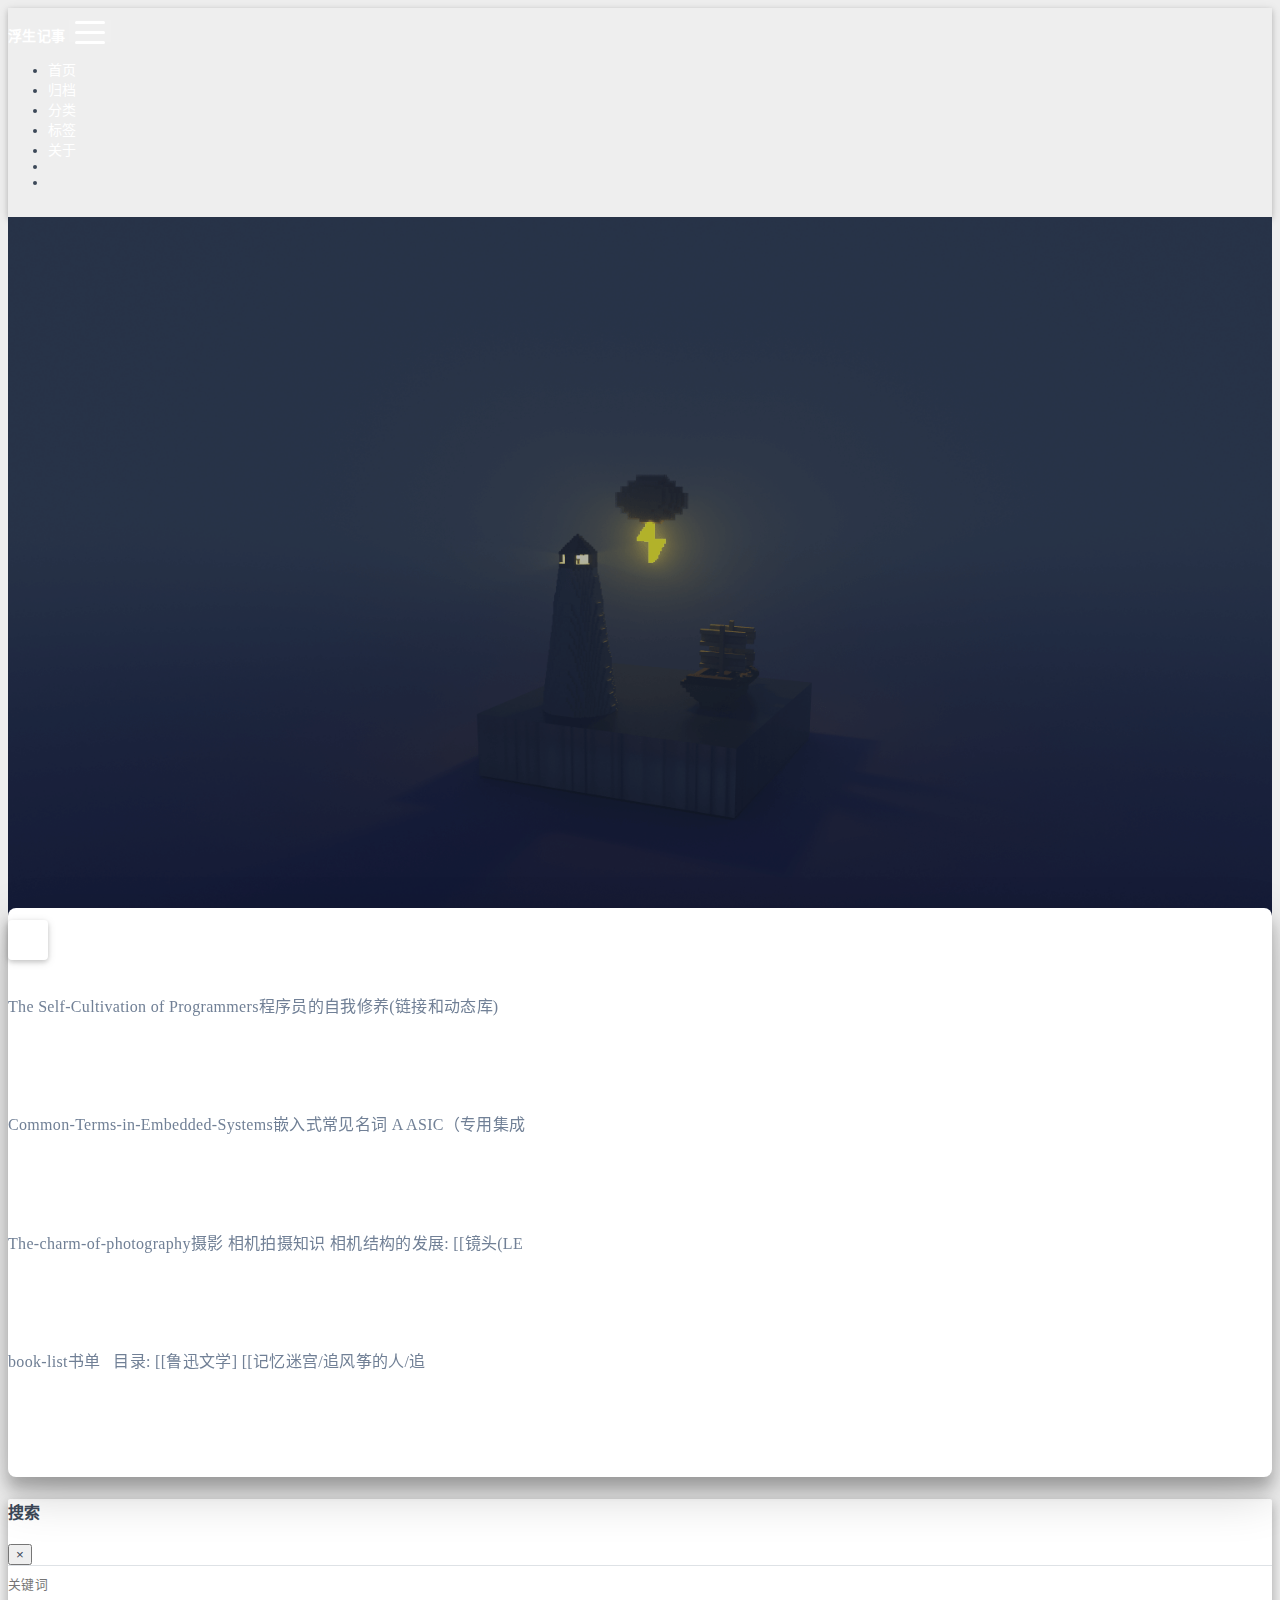
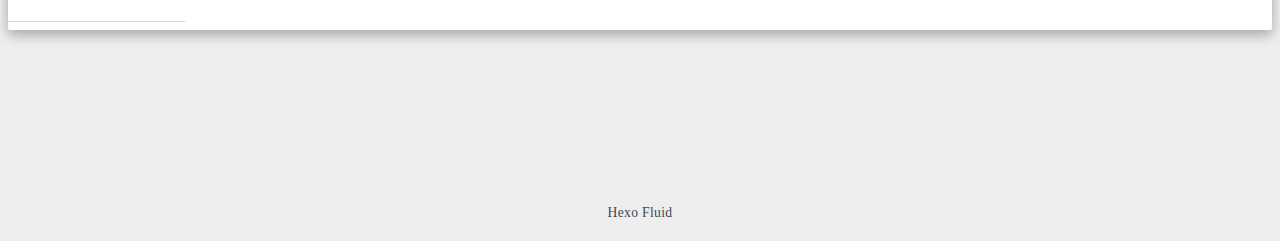
<file: index.html>
<!DOCTYPE html>
<html lang="zh-CN" data-default-color-scheme=auto>



<head>
  <meta charset="UTF-8">

  <link rel="apple-touch-icon" sizes="76x76" href="/img/fluid.png">
  <link rel="icon" href="/img/fluid.png">
  

  <meta name="viewport" content="width=device-width, initial-scale=1.0, maximum-scale=5.0, shrink-to-fit=no">
  <meta http-equiv="x-ua-compatible" content="ie=edge">
  
  <meta name="theme-color" content="#2f4154">
  <meta name="author" content="Euler_w">
  <meta name="keywords" content="">
  
    <meta name="description" content="友人W的个人博客">
<meta property="og:type" content="website">
<meta property="og:title" content="Euler空间">
<meta property="og:url" content="http://example.com/index.html">
<meta property="og:site_name" content="Euler空间">
<meta property="og:description" content="友人W的个人博客">
<meta property="og:locale" content="zh_CN">
<meta property="article:author" content="Euler_w">
<meta name="twitter:card" content="summary_large_image">
  
  
  
  <title>Euler空间</title>

  <link  rel="stylesheet" href="https://lib.baomitu.com/twitter-bootstrap/4.6.1/css/bootstrap.min.css" />





<!-- 主题依赖的图标库，不要自行修改 -->
<!-- Do not modify the link that theme dependent icons -->

<link rel="stylesheet" href="//at.alicdn.com/t/c/font_1749284_5i9bdhy70f8.css">



<link rel="stylesheet" href="//at.alicdn.com/t/c/font_1736178_k526ubmyhba.css">


<link  rel="stylesheet" href="/css/main.css" />


  <link id="highlight-css" rel="stylesheet" href="/css/highlight.css" />
  
    <link id="highlight-css-dark" rel="stylesheet" href="/css/highlight-dark.css" />
  



  
<link rel="stylesheet" href="/css/custom.css">



  <script id="fluid-configs">
    var Fluid = window.Fluid || {};
    Fluid.ctx = Object.assign({}, Fluid.ctx)
    var CONFIG = {"hostname":"example.com","root":"/","version":"1.9.8","typing":{"enable":true,"typeSpeed":70,"cursorChar":"_","loop":false,"scope":[]},"anchorjs":{"enable":true,"element":"h1,h2,h3,h4,h5,h6","placement":"left","visible":"hover","icon":""},"progressbar":{"enable":true,"height_px":3,"color":"#29d","options":{"showSpinner":false,"trickleSpeed":100}},"code_language":{"enable":true,"default":"TEXT"},"copy_btn":true,"image_caption":{"enable":true},"image_zoom":{"enable":true,"img_url_replace":["",""]},"toc":{"enable":true,"placement":"right","headingSelector":"h1,h2,h3,h4,h5,h6","collapseDepth":0},"lazyload":{"enable":true,"loading_img":"/img/loading.gif","onlypost":false,"offset_factor":2},"web_analytics":{"enable":false,"follow_dnt":true,"baidu":null,"google":{"measurement_id":null},"tencent":{"sid":null,"cid":null},"leancloud":{"app_id":null,"app_key":null,"server_url":null,"path":"window.location.pathname","ignore_local":false},"umami":{"src":null,"website_id":null,"domains":null,"start_time":"2024-01-01T00:00:00.000Z","token":null,"api_server":null}},"search_path":"/local-search.xml","include_content_in_search":true};

    if (CONFIG.web_analytics.follow_dnt) {
      var dntVal = navigator.doNotTrack || window.doNotTrack || navigator.msDoNotTrack;
      Fluid.ctx.dnt = dntVal && (dntVal.startsWith('1') || dntVal.startsWith('yes') || dntVal.startsWith('on'));
    }
  </script>
  <script  src="/js/utils.js" ></script>
  <script  src="/js/color-schema.js" ></script>
  


  
<meta name="generator" content="Hexo 7.3.0"></head>


<body>
  

  <header>
    

<div class="header-inner" style="height: 100vh;">
  <nav id="navbar" class="navbar fixed-top  navbar-expand-lg navbar-dark scrolling-navbar">
  <div class="container">
    <a class="navbar-brand" href="/">
      <strong>浮生记事</strong>
    </a>

    <button id="navbar-toggler-btn" class="navbar-toggler" type="button" data-toggle="collapse"
            data-target="#navbarSupportedContent"
            aria-controls="navbarSupportedContent" aria-expanded="false" aria-label="Toggle navigation">
      <div class="animated-icon"><span></span><span></span><span></span></div>
    </button>

    <!-- Collapsible content -->
    <div class="collapse navbar-collapse" id="navbarSupportedContent">
      <ul class="navbar-nav ml-auto text-center">
        
          
          
          
          
            <li class="nav-item">
              <a class="nav-link" href="/" target="_self">
                <i class="iconfont icon-home-fill"></i>
                <span>首页</span>
              </a>
            </li>
          
        
          
          
          
          
            <li class="nav-item">
              <a class="nav-link" href="/archives/" target="_self">
                <i class="iconfont icon-archive-fill"></i>
                <span>归档</span>
              </a>
            </li>
          
        
          
          
          
          
            <li class="nav-item">
              <a class="nav-link" href="/categories/" target="_self">
                <i class="iconfont icon-category-fill"></i>
                <span>分类</span>
              </a>
            </li>
          
        
          
          
          
          
            <li class="nav-item">
              <a class="nav-link" href="/tags/" target="_self">
                <i class="iconfont icon-tags-fill"></i>
                <span>标签</span>
              </a>
            </li>
          
        
          
          
          
          
            <li class="nav-item">
              <a class="nav-link" href="/about/" target="_self">
                <i class="iconfont icon-user-fill"></i>
                <span>关于</span>
              </a>
            </li>
          
        
        
          <li class="nav-item" id="search-btn">
            <a class="nav-link" target="_self" href="javascript:;" data-toggle="modal" data-target="#modalSearch" aria-label="Search">
              <i class="iconfont icon-search"></i>
            </a>
          </li>
          
        
        
          <li class="nav-item" id="color-toggle-btn">
            <a class="nav-link" target="_self" href="javascript:;" aria-label="Color Toggle">
              <i class="iconfont icon-dark" id="color-toggle-icon"></i>
            </a>
          </li>
        
      </ul>
    </div>
  </div>
</nav>

  

<div id="banner" class="banner" parallax=true
     style="background: url('/img/default.png') no-repeat center center; background-size: cover;">
  <div class="full-bg-img">
    <div class="mask flex-center" style="background-color: rgba(0, 0, 0, 0.3)">
      <div class="banner-text text-center fade-in-up">
        <div class="h2">
          
            <span id="subtitle" data-typed-text="友人W的个人博客"></span>
          
        </div>

        
      </div>

      
        <div class="scroll-down-bar">
          <i class="iconfont icon-arrowdown"></i>
        </div>
      
    </div>
  </div>
</div>

</div>

  </header>

  <main>
    
      <div class="container nopadding-x-md">
        <div id="board"
          style="margin-top: 0">
          
          <div class="container">
            <div class="row">
              <div class="col-12 col-md-10 m-auto">
                


  <div class="row mx-auto index-card">
    
    
    <article class="col-12 col-md-12 mx-auto index-info">
      <h2 class="index-header">
        
        <a href="/2025/09/03/The-Self-Cultivation-of-Programmers/" target="_self">
          
        </a>
      </h2>

      
      <a class="index-excerpt index-excerpt__noimg" href="/2025/09/03/The-Self-Cultivation-of-Programmers/" target="_self">
        <div>
          The Self-Cultivation of Programmers程序员的自我修养(链接和动态库)
        </div>
      </a>

      <div class="index-btm post-metas">
        
        
        
      </div>
    </article>
  </div>

  <div class="row mx-auto index-card">
    
    
    <article class="col-12 col-md-12 mx-auto index-info">
      <h2 class="index-header">
        
        <a href="/2025/09/03/Common-Terms-in-Embedded-Systems/" target="_self">
          
        </a>
      </h2>

      
      <a class="index-excerpt index-excerpt__noimg" href="/2025/09/03/Common-Terms-in-Embedded-Systems/" target="_self">
        <div>
          Common-Terms-in-Embedded-Systems嵌入式常见名词 A ASIC（专用集成
        </div>
      </a>

      <div class="index-btm post-metas">
        
        
        
      </div>
    </article>
  </div>

  <div class="row mx-auto index-card">
    
    
    <article class="col-12 col-md-12 mx-auto index-info">
      <h2 class="index-header">
        
        <a href="/2025/09/03/The-charm-of-photography/" target="_self">
          
        </a>
      </h2>

      
      <a class="index-excerpt index-excerpt__noimg" href="/2025/09/03/The-charm-of-photography/" target="_self">
        <div>
          The-charm-of-photography摄影 相机拍摄知识 相机结构的发展:  [[镜头(LE
        </div>
      </a>

      <div class="index-btm post-metas">
        
        
        
      </div>
    </article>
  </div>

  <div class="row mx-auto index-card">
    
    
    <article class="col-12 col-md-12 mx-auto index-info">
      <h2 class="index-header">
        
        <a href="/2025/09/03/book-list/" target="_self">
          
        </a>
      </h2>

      
      <a class="index-excerpt index-excerpt__noimg" href="/2025/09/03/book-list/" target="_self">
        <div>
          book-list书单   目录: [[鲁迅文学]  [[记忆迷宫&#x2F;追风筝的人&#x2F;追
        </div>
      </a>

      <div class="index-btm post-metas">
        
        
        
      </div>
    </article>
  </div>





              </div>
            </div>
          </div>
        </div>
      </div>
    

    
      <a id="scroll-top-button" aria-label="TOP" href="#" role="button">
        <i class="iconfont icon-arrowup" aria-hidden="true"></i>
      </a>
    

    
      <div class="modal fade" id="modalSearch" tabindex="-1" role="dialog" aria-labelledby="ModalLabel"
     aria-hidden="true">
  <div class="modal-dialog modal-dialog-scrollable modal-lg" role="document">
    <div class="modal-content">
      <div class="modal-header text-center">
        <h4 class="modal-title w-100 font-weight-bold">搜索</h4>
        <button type="button" id="local-search-close" class="close" data-dismiss="modal" aria-label="Close">
          <span aria-hidden="true">&times;</span>
        </button>
      </div>
      <div class="modal-body mx-3">
        <div class="md-form mb-5">
          <input type="text" id="local-search-input" class="form-control validate">
          <label data-error="x" data-success="v" for="local-search-input">关键词</label>
        </div>
        <div class="list-group" id="local-search-result"></div>
      </div>
    </div>
  </div>
</div>

    

    
  </main>

  <footer>
    <div class="footer-inner">
 <div class="music-playlist" style="padding: 15px 0; text-align: center;">
   <iframe 
                        frameborder="no" 
                        border="0" 
                        marginwidth="0" 
                        marginheight="0" 
                        width="400" 
                        height="65" 
                        src="https://i.y.qq.com/n2/m/outchain/player/index.html?songid=4829342&songtype=0">
      </iframe>
 </div>
  
    <div class="footer-content">
       <a href="https://hexo.io" target="_blank" rel="nofollow noopener"><span>Hexo</span></a> <i class="iconfont icon-love"></i> <a href="https://github.com/fluid-dev/hexo-theme-fluid" target="_blank" rel="nofollow noopener"><span>Fluid</span></a> 
    </div>
  
  
  
</div>

  </footer>

  <!-- Scripts -->
  
  <script  src="https://lib.baomitu.com/nprogress/0.2.0/nprogress.min.js" ></script>
  <link  rel="stylesheet" href="https://lib.baomitu.com/nprogress/0.2.0/nprogress.min.css" />

  <script>
    NProgress.configure({"showSpinner":false,"trickleSpeed":100})
    NProgress.start()
    window.addEventListener('load', function() {
      NProgress.done();
    })
  </script>


<script  src="https://lib.baomitu.com/jquery/3.6.4/jquery.min.js" ></script>
<script  src="https://lib.baomitu.com/twitter-bootstrap/4.6.1/js/bootstrap.min.js" ></script>
<script  src="/js/events.js" ></script>
<script  src="/js/plugins.js" ></script>


  <script  src="https://lib.baomitu.com/typed.js/2.0.12/typed.min.js" ></script>
  <script>
    (function (window, document) {
      var typing = Fluid.plugins.typing;
      var subtitle = document.getElementById('subtitle');
      if (!subtitle || !typing) {
        return;
      }
      var text = subtitle.getAttribute('data-typed-text');
      
        typing(text);
      
    })(window, document);
  </script>




  
    <script  src="/js/img-lazyload.js" ></script>
  




  <script  src="/js/local-search.js" ></script>




  
<script src="/js/cursor-effects.js"></script>



<!-- 主题的启动项，将它保持在最底部 -->
<!-- the boot of the theme, keep it at the bottom -->
<script  src="/js/boot.js" ></script>


  

  <noscript>
    <div class="noscript-warning">博客在允许 JavaScript 运行的环境下浏览效果更佳</div>
  </noscript>
</body>
</html>
</file>
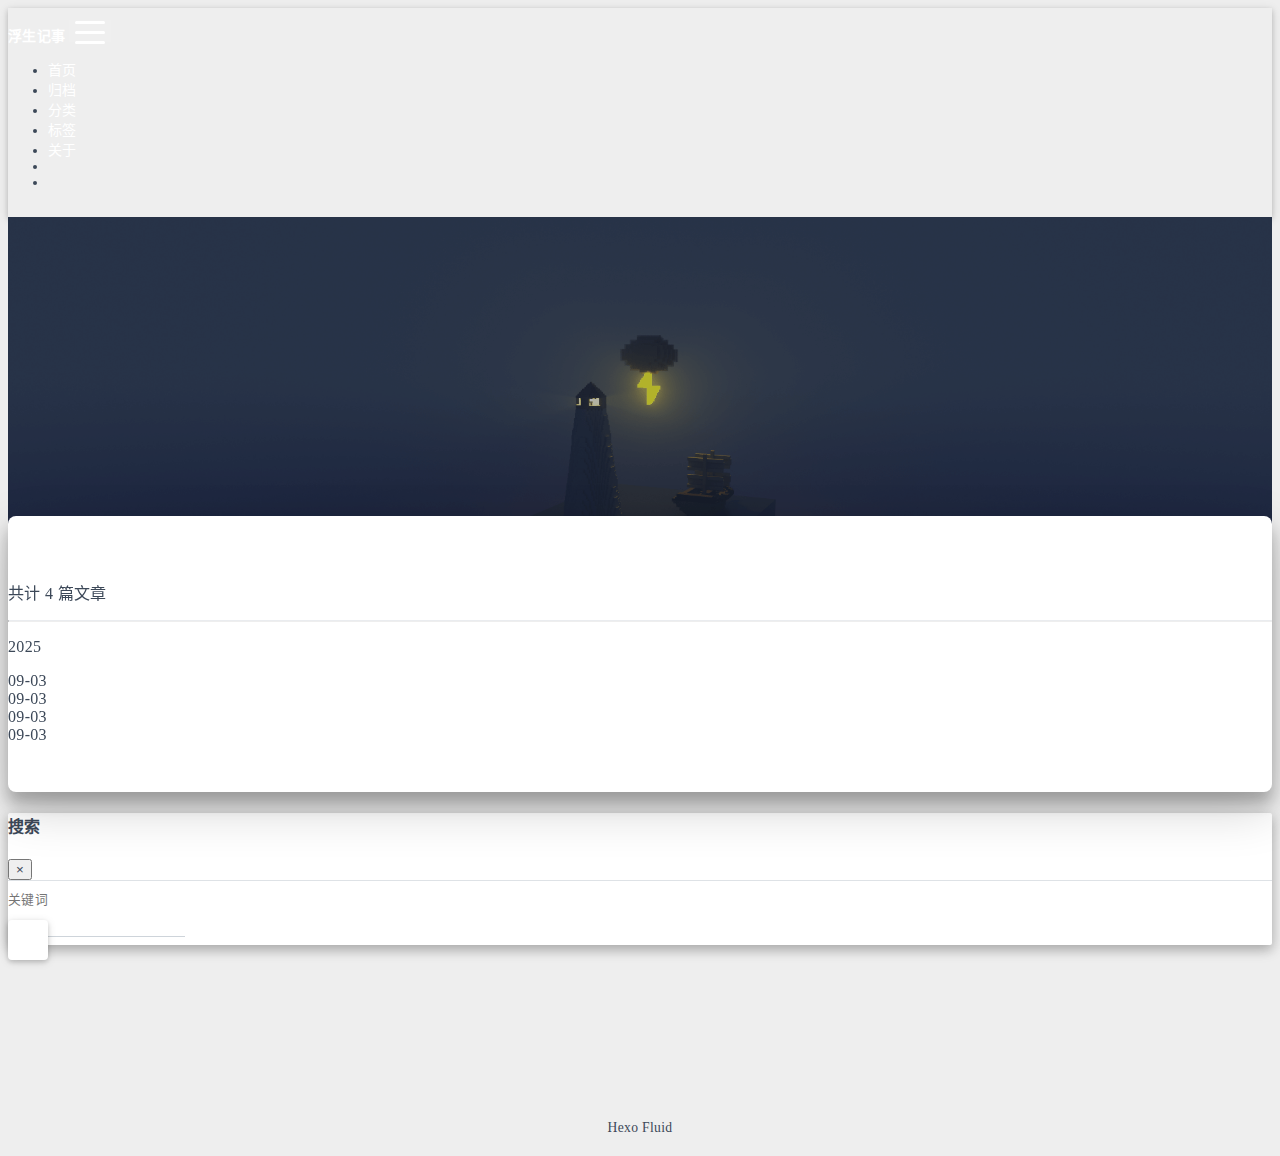
<file: archives/index.html>
<!DOCTYPE html>
<html lang="zh-CN" data-default-color-scheme=auto>



<head>
  <meta charset="UTF-8">

  <link rel="apple-touch-icon" sizes="76x76" href="/img/fluid.png">
  <link rel="icon" href="/img/fluid.png">
  

  <meta name="viewport" content="width=device-width, initial-scale=1.0, maximum-scale=5.0, shrink-to-fit=no">
  <meta http-equiv="x-ua-compatible" content="ie=edge">
  
  <meta name="theme-color" content="#2f4154">
  <meta name="author" content="Euler_w">
  <meta name="keywords" content="">
  
    <meta name="description" content="友人W的个人博客">
<meta property="og:type" content="website">
<meta property="og:title" content="归档">
<meta property="og:url" content="http://example.com/archives/index.html">
<meta property="og:site_name" content="Euler空间">
<meta property="og:description" content="友人W的个人博客">
<meta property="og:locale" content="zh_CN">
<meta property="article:author" content="Euler_w">
<meta name="twitter:card" content="summary_large_image">
  
  
  
  <title>归档 - Euler空间</title>

  <link  rel="stylesheet" href="https://lib.baomitu.com/twitter-bootstrap/4.6.1/css/bootstrap.min.css" />





<!-- 主题依赖的图标库，不要自行修改 -->
<!-- Do not modify the link that theme dependent icons -->

<link rel="stylesheet" href="//at.alicdn.com/t/c/font_1749284_5i9bdhy70f8.css">



<link rel="stylesheet" href="//at.alicdn.com/t/c/font_1736178_k526ubmyhba.css">


<link  rel="stylesheet" href="/css/main.css" />


  <link id="highlight-css" rel="stylesheet" href="/css/highlight.css" />
  
    <link id="highlight-css-dark" rel="stylesheet" href="/css/highlight-dark.css" />
  



  
<link rel="stylesheet" href="/css/custom.css">



  <script id="fluid-configs">
    var Fluid = window.Fluid || {};
    Fluid.ctx = Object.assign({}, Fluid.ctx)
    var CONFIG = {"hostname":"example.com","root":"/","version":"1.9.8","typing":{"enable":true,"typeSpeed":70,"cursorChar":"_","loop":false,"scope":[]},"anchorjs":{"enable":true,"element":"h1,h2,h3,h4,h5,h6","placement":"left","visible":"hover","icon":""},"progressbar":{"enable":true,"height_px":3,"color":"#29d","options":{"showSpinner":false,"trickleSpeed":100}},"code_language":{"enable":true,"default":"TEXT"},"copy_btn":true,"image_caption":{"enable":true},"image_zoom":{"enable":true,"img_url_replace":["",""]},"toc":{"enable":true,"placement":"right","headingSelector":"h1,h2,h3,h4,h5,h6","collapseDepth":0},"lazyload":{"enable":true,"loading_img":"/img/loading.gif","onlypost":false,"offset_factor":2},"web_analytics":{"enable":false,"follow_dnt":true,"baidu":null,"google":{"measurement_id":null},"tencent":{"sid":null,"cid":null},"leancloud":{"app_id":null,"app_key":null,"server_url":null,"path":"window.location.pathname","ignore_local":false},"umami":{"src":null,"website_id":null,"domains":null,"start_time":"2024-01-01T00:00:00.000Z","token":null,"api_server":null}},"search_path":"/local-search.xml","include_content_in_search":true};

    if (CONFIG.web_analytics.follow_dnt) {
      var dntVal = navigator.doNotTrack || window.doNotTrack || navigator.msDoNotTrack;
      Fluid.ctx.dnt = dntVal && (dntVal.startsWith('1') || dntVal.startsWith('yes') || dntVal.startsWith('on'));
    }
  </script>
  <script  src="/js/utils.js" ></script>
  <script  src="/js/color-schema.js" ></script>
  


  
<meta name="generator" content="Hexo 7.3.0"></head>


<body>
  

  <header>
    

<div class="header-inner" style="height: 60vh;">
  <nav id="navbar" class="navbar fixed-top  navbar-expand-lg navbar-dark scrolling-navbar">
  <div class="container">
    <a class="navbar-brand" href="/">
      <strong>浮生记事</strong>
    </a>

    <button id="navbar-toggler-btn" class="navbar-toggler" type="button" data-toggle="collapse"
            data-target="#navbarSupportedContent"
            aria-controls="navbarSupportedContent" aria-expanded="false" aria-label="Toggle navigation">
      <div class="animated-icon"><span></span><span></span><span></span></div>
    </button>

    <!-- Collapsible content -->
    <div class="collapse navbar-collapse" id="navbarSupportedContent">
      <ul class="navbar-nav ml-auto text-center">
        
          
          
          
          
            <li class="nav-item">
              <a class="nav-link" href="/" target="_self">
                <i class="iconfont icon-home-fill"></i>
                <span>首页</span>
              </a>
            </li>
          
        
          
          
          
          
            <li class="nav-item">
              <a class="nav-link" href="/archives/" target="_self">
                <i class="iconfont icon-archive-fill"></i>
                <span>归档</span>
              </a>
            </li>
          
        
          
          
          
          
            <li class="nav-item">
              <a class="nav-link" href="/categories/" target="_self">
                <i class="iconfont icon-category-fill"></i>
                <span>分类</span>
              </a>
            </li>
          
        
          
          
          
          
            <li class="nav-item">
              <a class="nav-link" href="/tags/" target="_self">
                <i class="iconfont icon-tags-fill"></i>
                <span>标签</span>
              </a>
            </li>
          
        
          
          
          
          
            <li class="nav-item">
              <a class="nav-link" href="/about/" target="_self">
                <i class="iconfont icon-user-fill"></i>
                <span>关于</span>
              </a>
            </li>
          
        
        
          <li class="nav-item" id="search-btn">
            <a class="nav-link" target="_self" href="javascript:;" data-toggle="modal" data-target="#modalSearch" aria-label="Search">
              <i class="iconfont icon-search"></i>
            </a>
          </li>
          
        
        
          <li class="nav-item" id="color-toggle-btn">
            <a class="nav-link" target="_self" href="javascript:;" aria-label="Color Toggle">
              <i class="iconfont icon-dark" id="color-toggle-icon"></i>
            </a>
          </li>
        
      </ul>
    </div>
  </div>
</nav>

  

<div id="banner" class="banner" parallax=true
     style="background: url('/img/default.png') no-repeat center center; background-size: cover;">
  <div class="full-bg-img">
    <div class="mask flex-center" style="background-color: rgba(0, 0, 0, 0.3)">
      <div class="banner-text text-center fade-in-up">
        <div class="h2">
          
            <span id="subtitle" data-typed-text="归档"></span>
          
        </div>

        
      </div>

      
    </div>
  </div>
</div>

</div>

  </header>

  <main>
    
      <div class="container nopadding-x-md">
        <div id="board"
          >
          
          <div class="container">
            <div class="row">
              <div class="col-12 col-md-10 m-auto">
                

<div class="list-group">
  <p class="h4">共计 4 篇文章</p>
  <hr>
  
  
    
      
      <p class="h5">2025</p>
    
    <a href="/2025/09/03/The-Self-Cultivation-of-Programmers/" class="list-group-item list-group-item-action">
      <time>09-03</time>
      <div class="list-group-item-title"></div>
    </a>
  
    
    <a href="/2025/09/03/Common-Terms-in-Embedded-Systems/" class="list-group-item list-group-item-action">
      <time>09-03</time>
      <div class="list-group-item-title"></div>
    </a>
  
    
    <a href="/2025/09/03/The-charm-of-photography/" class="list-group-item list-group-item-action">
      <time>09-03</time>
      <div class="list-group-item-title"></div>
    </a>
  
    
    <a href="/2025/09/03/book-list/" class="list-group-item list-group-item-action">
      <time>09-03</time>
      <div class="list-group-item-title"></div>
    </a>
  
</div>





              </div>
            </div>
          </div>
        </div>
      </div>
    

    
      <a id="scroll-top-button" aria-label="TOP" href="#" role="button">
        <i class="iconfont icon-arrowup" aria-hidden="true"></i>
      </a>
    

    
      <div class="modal fade" id="modalSearch" tabindex="-1" role="dialog" aria-labelledby="ModalLabel"
     aria-hidden="true">
  <div class="modal-dialog modal-dialog-scrollable modal-lg" role="document">
    <div class="modal-content">
      <div class="modal-header text-center">
        <h4 class="modal-title w-100 font-weight-bold">搜索</h4>
        <button type="button" id="local-search-close" class="close" data-dismiss="modal" aria-label="Close">
          <span aria-hidden="true">&times;</span>
        </button>
      </div>
      <div class="modal-body mx-3">
        <div class="md-form mb-5">
          <input type="text" id="local-search-input" class="form-control validate">
          <label data-error="x" data-success="v" for="local-search-input">关键词</label>
        </div>
        <div class="list-group" id="local-search-result"></div>
      </div>
    </div>
  </div>
</div>

    

    
  </main>

  <footer>
    <div class="footer-inner">
 <div class="music-playlist" style="padding: 15px 0; text-align: center;">
   <iframe 
                        frameborder="no" 
                        border="0" 
                        marginwidth="0" 
                        marginheight="0" 
                        width="400" 
                        height="65" 
                        src="https://i.y.qq.com/n2/m/outchain/player/index.html?songid=4829342&songtype=0">
      </iframe>
 </div>
  
    <div class="footer-content">
       <a href="https://hexo.io" target="_blank" rel="nofollow noopener"><span>Hexo</span></a> <i class="iconfont icon-love"></i> <a href="https://github.com/fluid-dev/hexo-theme-fluid" target="_blank" rel="nofollow noopener"><span>Fluid</span></a> 
    </div>
  
  
  
</div>

  </footer>

  <!-- Scripts -->
  
  <script  src="https://lib.baomitu.com/nprogress/0.2.0/nprogress.min.js" ></script>
  <link  rel="stylesheet" href="https://lib.baomitu.com/nprogress/0.2.0/nprogress.min.css" />

  <script>
    NProgress.configure({"showSpinner":false,"trickleSpeed":100})
    NProgress.start()
    window.addEventListener('load', function() {
      NProgress.done();
    })
  </script>


<script  src="https://lib.baomitu.com/jquery/3.6.4/jquery.min.js" ></script>
<script  src="https://lib.baomitu.com/twitter-bootstrap/4.6.1/js/bootstrap.min.js" ></script>
<script  src="/js/events.js" ></script>
<script  src="/js/plugins.js" ></script>


  <script  src="https://lib.baomitu.com/typed.js/2.0.12/typed.min.js" ></script>
  <script>
    (function (window, document) {
      var typing = Fluid.plugins.typing;
      var subtitle = document.getElementById('subtitle');
      if (!subtitle || !typing) {
        return;
      }
      var text = subtitle.getAttribute('data-typed-text');
      
        typing(text);
      
    })(window, document);
  </script>




  
    <script  src="/js/img-lazyload.js" ></script>
  




  <script  src="/js/local-search.js" ></script>




  
<script src="/js/cursor-effects.js"></script>



<!-- 主题的启动项，将它保持在最底部 -->
<!-- the boot of the theme, keep it at the bottom -->
<script  src="/js/boot.js" ></script>


  

  <noscript>
    <div class="noscript-warning">博客在允许 JavaScript 运行的环境下浏览效果更佳</div>
  </noscript>
</body>
</html>
</file>
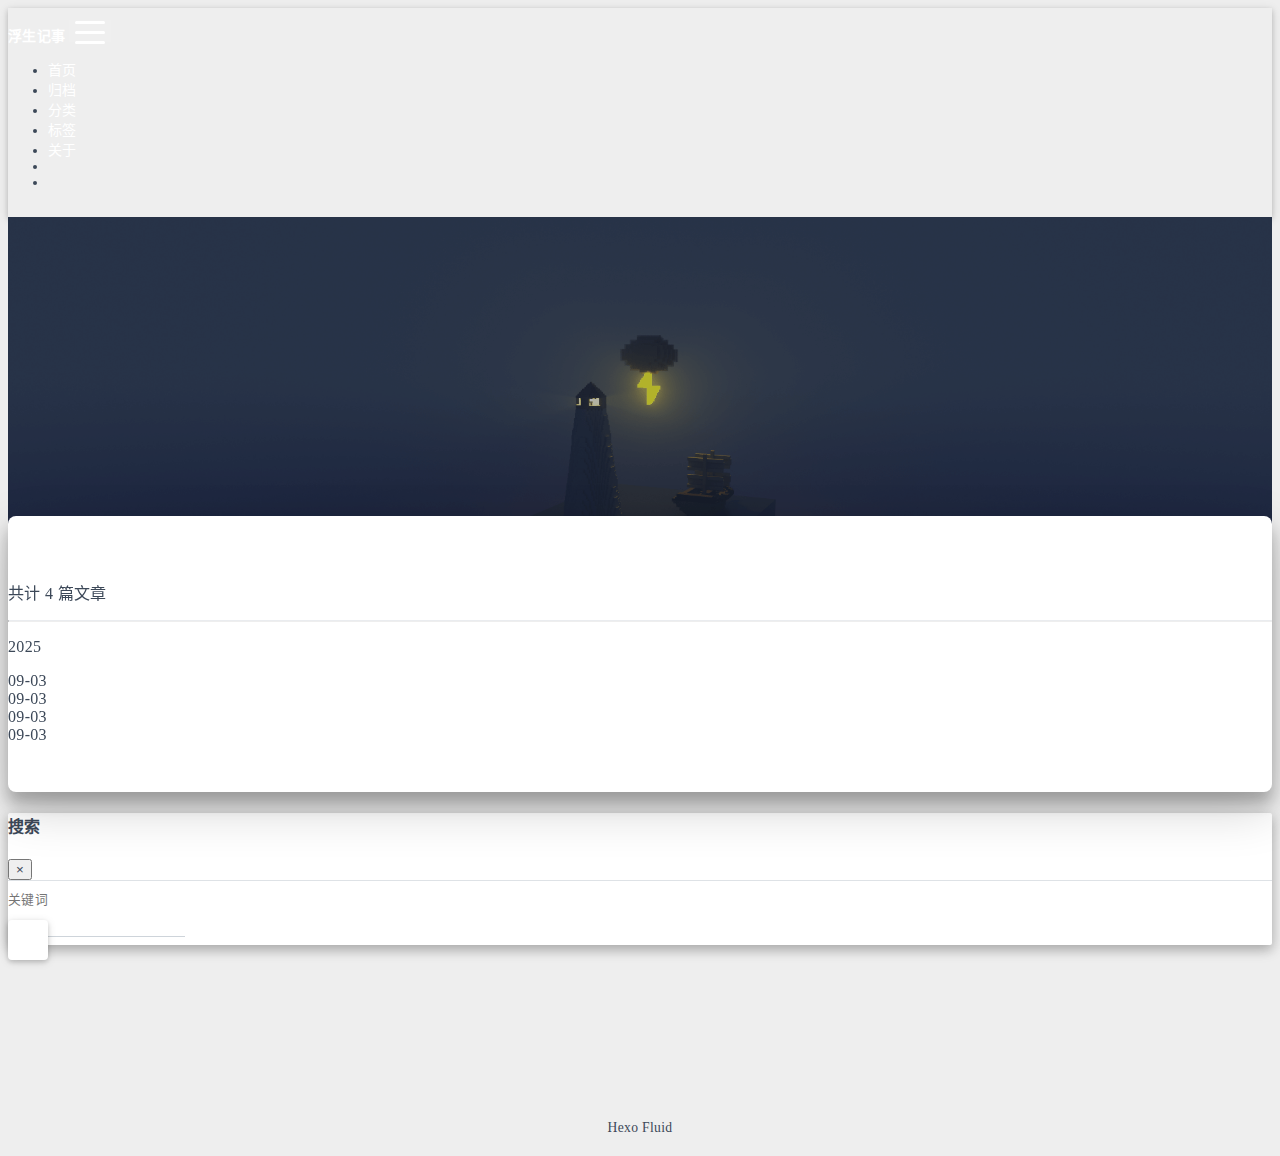
<file: archives/2025/index.html>
<!DOCTYPE html>
<html lang="zh-CN" data-default-color-scheme=auto>



<head>
  <meta charset="UTF-8">

  <link rel="apple-touch-icon" sizes="76x76" href="/img/fluid.png">
  <link rel="icon" href="/img/fluid.png">
  

  <meta name="viewport" content="width=device-width, initial-scale=1.0, maximum-scale=5.0, shrink-to-fit=no">
  <meta http-equiv="x-ua-compatible" content="ie=edge">
  
  <meta name="theme-color" content="#2f4154">
  <meta name="author" content="Euler_w">
  <meta name="keywords" content="">
  
    <meta name="description" content="友人W的个人博客">
<meta property="og:type" content="website">
<meta property="og:title" content="归档">
<meta property="og:url" content="http://example.com/archives/2025/index.html">
<meta property="og:site_name" content="Euler空间">
<meta property="og:description" content="友人W的个人博客">
<meta property="og:locale" content="zh_CN">
<meta property="article:author" content="Euler_w">
<meta name="twitter:card" content="summary_large_image">
  
  
  
  <title>归档 - Euler空间</title>

  <link  rel="stylesheet" href="https://lib.baomitu.com/twitter-bootstrap/4.6.1/css/bootstrap.min.css" />





<!-- 主题依赖的图标库，不要自行修改 -->
<!-- Do not modify the link that theme dependent icons -->

<link rel="stylesheet" href="//at.alicdn.com/t/c/font_1749284_5i9bdhy70f8.css">



<link rel="stylesheet" href="//at.alicdn.com/t/c/font_1736178_k526ubmyhba.css">


<link  rel="stylesheet" href="/css/main.css" />


  <link id="highlight-css" rel="stylesheet" href="/css/highlight.css" />
  
    <link id="highlight-css-dark" rel="stylesheet" href="/css/highlight-dark.css" />
  



  
<link rel="stylesheet" href="/css/custom.css">



  <script id="fluid-configs">
    var Fluid = window.Fluid || {};
    Fluid.ctx = Object.assign({}, Fluid.ctx)
    var CONFIG = {"hostname":"example.com","root":"/","version":"1.9.8","typing":{"enable":true,"typeSpeed":70,"cursorChar":"_","loop":false,"scope":[]},"anchorjs":{"enable":true,"element":"h1,h2,h3,h4,h5,h6","placement":"left","visible":"hover","icon":""},"progressbar":{"enable":true,"height_px":3,"color":"#29d","options":{"showSpinner":false,"trickleSpeed":100}},"code_language":{"enable":true,"default":"TEXT"},"copy_btn":true,"image_caption":{"enable":true},"image_zoom":{"enable":true,"img_url_replace":["",""]},"toc":{"enable":true,"placement":"right","headingSelector":"h1,h2,h3,h4,h5,h6","collapseDepth":0},"lazyload":{"enable":true,"loading_img":"/img/loading.gif","onlypost":false,"offset_factor":2},"web_analytics":{"enable":false,"follow_dnt":true,"baidu":null,"google":{"measurement_id":null},"tencent":{"sid":null,"cid":null},"leancloud":{"app_id":null,"app_key":null,"server_url":null,"path":"window.location.pathname","ignore_local":false},"umami":{"src":null,"website_id":null,"domains":null,"start_time":"2024-01-01T00:00:00.000Z","token":null,"api_server":null}},"search_path":"/local-search.xml","include_content_in_search":true};

    if (CONFIG.web_analytics.follow_dnt) {
      var dntVal = navigator.doNotTrack || window.doNotTrack || navigator.msDoNotTrack;
      Fluid.ctx.dnt = dntVal && (dntVal.startsWith('1') || dntVal.startsWith('yes') || dntVal.startsWith('on'));
    }
  </script>
  <script  src="/js/utils.js" ></script>
  <script  src="/js/color-schema.js" ></script>
  


  
<meta name="generator" content="Hexo 7.3.0"></head>


<body>
  

  <header>
    

<div class="header-inner" style="height: 60vh;">
  <nav id="navbar" class="navbar fixed-top  navbar-expand-lg navbar-dark scrolling-navbar">
  <div class="container">
    <a class="navbar-brand" href="/">
      <strong>浮生记事</strong>
    </a>

    <button id="navbar-toggler-btn" class="navbar-toggler" type="button" data-toggle="collapse"
            data-target="#navbarSupportedContent"
            aria-controls="navbarSupportedContent" aria-expanded="false" aria-label="Toggle navigation">
      <div class="animated-icon"><span></span><span></span><span></span></div>
    </button>

    <!-- Collapsible content -->
    <div class="collapse navbar-collapse" id="navbarSupportedContent">
      <ul class="navbar-nav ml-auto text-center">
        
          
          
          
          
            <li class="nav-item">
              <a class="nav-link" href="/" target="_self">
                <i class="iconfont icon-home-fill"></i>
                <span>首页</span>
              </a>
            </li>
          
        
          
          
          
          
            <li class="nav-item">
              <a class="nav-link" href="/archives/" target="_self">
                <i class="iconfont icon-archive-fill"></i>
                <span>归档</span>
              </a>
            </li>
          
        
          
          
          
          
            <li class="nav-item">
              <a class="nav-link" href="/categories/" target="_self">
                <i class="iconfont icon-category-fill"></i>
                <span>分类</span>
              </a>
            </li>
          
        
          
          
          
          
            <li class="nav-item">
              <a class="nav-link" href="/tags/" target="_self">
                <i class="iconfont icon-tags-fill"></i>
                <span>标签</span>
              </a>
            </li>
          
        
          
          
          
          
            <li class="nav-item">
              <a class="nav-link" href="/about/" target="_self">
                <i class="iconfont icon-user-fill"></i>
                <span>关于</span>
              </a>
            </li>
          
        
        
          <li class="nav-item" id="search-btn">
            <a class="nav-link" target="_self" href="javascript:;" data-toggle="modal" data-target="#modalSearch" aria-label="Search">
              <i class="iconfont icon-search"></i>
            </a>
          </li>
          
        
        
          <li class="nav-item" id="color-toggle-btn">
            <a class="nav-link" target="_self" href="javascript:;" aria-label="Color Toggle">
              <i class="iconfont icon-dark" id="color-toggle-icon"></i>
            </a>
          </li>
        
      </ul>
    </div>
  </div>
</nav>

  

<div id="banner" class="banner" parallax=true
     style="background: url('/img/default.png') no-repeat center center; background-size: cover;">
  <div class="full-bg-img">
    <div class="mask flex-center" style="background-color: rgba(0, 0, 0, 0.3)">
      <div class="banner-text text-center fade-in-up">
        <div class="h2">
          
            <span id="subtitle" data-typed-text="归档"></span>
          
        </div>

        
      </div>

      
    </div>
  </div>
</div>

</div>

  </header>

  <main>
    
      <div class="container nopadding-x-md">
        <div id="board"
          >
          
          <div class="container">
            <div class="row">
              <div class="col-12 col-md-10 m-auto">
                

<div class="list-group">
  <p class="h4">共计 4 篇文章</p>
  <hr>
  
  
    
      
      <p class="h5">2025</p>
    
    <a href="/2025/09/03/The-Self-Cultivation-of-Programmers/" class="list-group-item list-group-item-action">
      <time>09-03</time>
      <div class="list-group-item-title"></div>
    </a>
  
    
    <a href="/2025/09/03/Common-Terms-in-Embedded-Systems/" class="list-group-item list-group-item-action">
      <time>09-03</time>
      <div class="list-group-item-title"></div>
    </a>
  
    
    <a href="/2025/09/03/The-charm-of-photography/" class="list-group-item list-group-item-action">
      <time>09-03</time>
      <div class="list-group-item-title"></div>
    </a>
  
    
    <a href="/2025/09/03/book-list/" class="list-group-item list-group-item-action">
      <time>09-03</time>
      <div class="list-group-item-title"></div>
    </a>
  
</div>





              </div>
            </div>
          </div>
        </div>
      </div>
    

    
      <a id="scroll-top-button" aria-label="TOP" href="#" role="button">
        <i class="iconfont icon-arrowup" aria-hidden="true"></i>
      </a>
    

    
      <div class="modal fade" id="modalSearch" tabindex="-1" role="dialog" aria-labelledby="ModalLabel"
     aria-hidden="true">
  <div class="modal-dialog modal-dialog-scrollable modal-lg" role="document">
    <div class="modal-content">
      <div class="modal-header text-center">
        <h4 class="modal-title w-100 font-weight-bold">搜索</h4>
        <button type="button" id="local-search-close" class="close" data-dismiss="modal" aria-label="Close">
          <span aria-hidden="true">&times;</span>
        </button>
      </div>
      <div class="modal-body mx-3">
        <div class="md-form mb-5">
          <input type="text" id="local-search-input" class="form-control validate">
          <label data-error="x" data-success="v" for="local-search-input">关键词</label>
        </div>
        <div class="list-group" id="local-search-result"></div>
      </div>
    </div>
  </div>
</div>

    

    
  </main>

  <footer>
    <div class="footer-inner">
 <div class="music-playlist" style="padding: 15px 0; text-align: center;">
   <iframe 
                        frameborder="no" 
                        border="0" 
                        marginwidth="0" 
                        marginheight="0" 
                        width="400" 
                        height="65" 
                        src="https://i.y.qq.com/n2/m/outchain/player/index.html?songid=4829342&songtype=0">
      </iframe>
 </div>
  
    <div class="footer-content">
       <a href="https://hexo.io" target="_blank" rel="nofollow noopener"><span>Hexo</span></a> <i class="iconfont icon-love"></i> <a href="https://github.com/fluid-dev/hexo-theme-fluid" target="_blank" rel="nofollow noopener"><span>Fluid</span></a> 
    </div>
  
  
  
</div>

  </footer>

  <!-- Scripts -->
  
  <script  src="https://lib.baomitu.com/nprogress/0.2.0/nprogress.min.js" ></script>
  <link  rel="stylesheet" href="https://lib.baomitu.com/nprogress/0.2.0/nprogress.min.css" />

  <script>
    NProgress.configure({"showSpinner":false,"trickleSpeed":100})
    NProgress.start()
    window.addEventListener('load', function() {
      NProgress.done();
    })
  </script>


<script  src="https://lib.baomitu.com/jquery/3.6.4/jquery.min.js" ></script>
<script  src="https://lib.baomitu.com/twitter-bootstrap/4.6.1/js/bootstrap.min.js" ></script>
<script  src="/js/events.js" ></script>
<script  src="/js/plugins.js" ></script>


  <script  src="https://lib.baomitu.com/typed.js/2.0.12/typed.min.js" ></script>
  <script>
    (function (window, document) {
      var typing = Fluid.plugins.typing;
      var subtitle = document.getElementById('subtitle');
      if (!subtitle || !typing) {
        return;
      }
      var text = subtitle.getAttribute('data-typed-text');
      
        typing(text);
      
    })(window, document);
  </script>




  
    <script  src="/js/img-lazyload.js" ></script>
  




  <script  src="/js/local-search.js" ></script>




  
<script src="/js/cursor-effects.js"></script>



<!-- 主题的启动项，将它保持在最底部 -->
<!-- the boot of the theme, keep it at the bottom -->
<script  src="/js/boot.js" ></script>


  

  <noscript>
    <div class="noscript-warning">博客在允许 JavaScript 运行的环境下浏览效果更佳</div>
  </noscript>
</body>
</html>
</file>
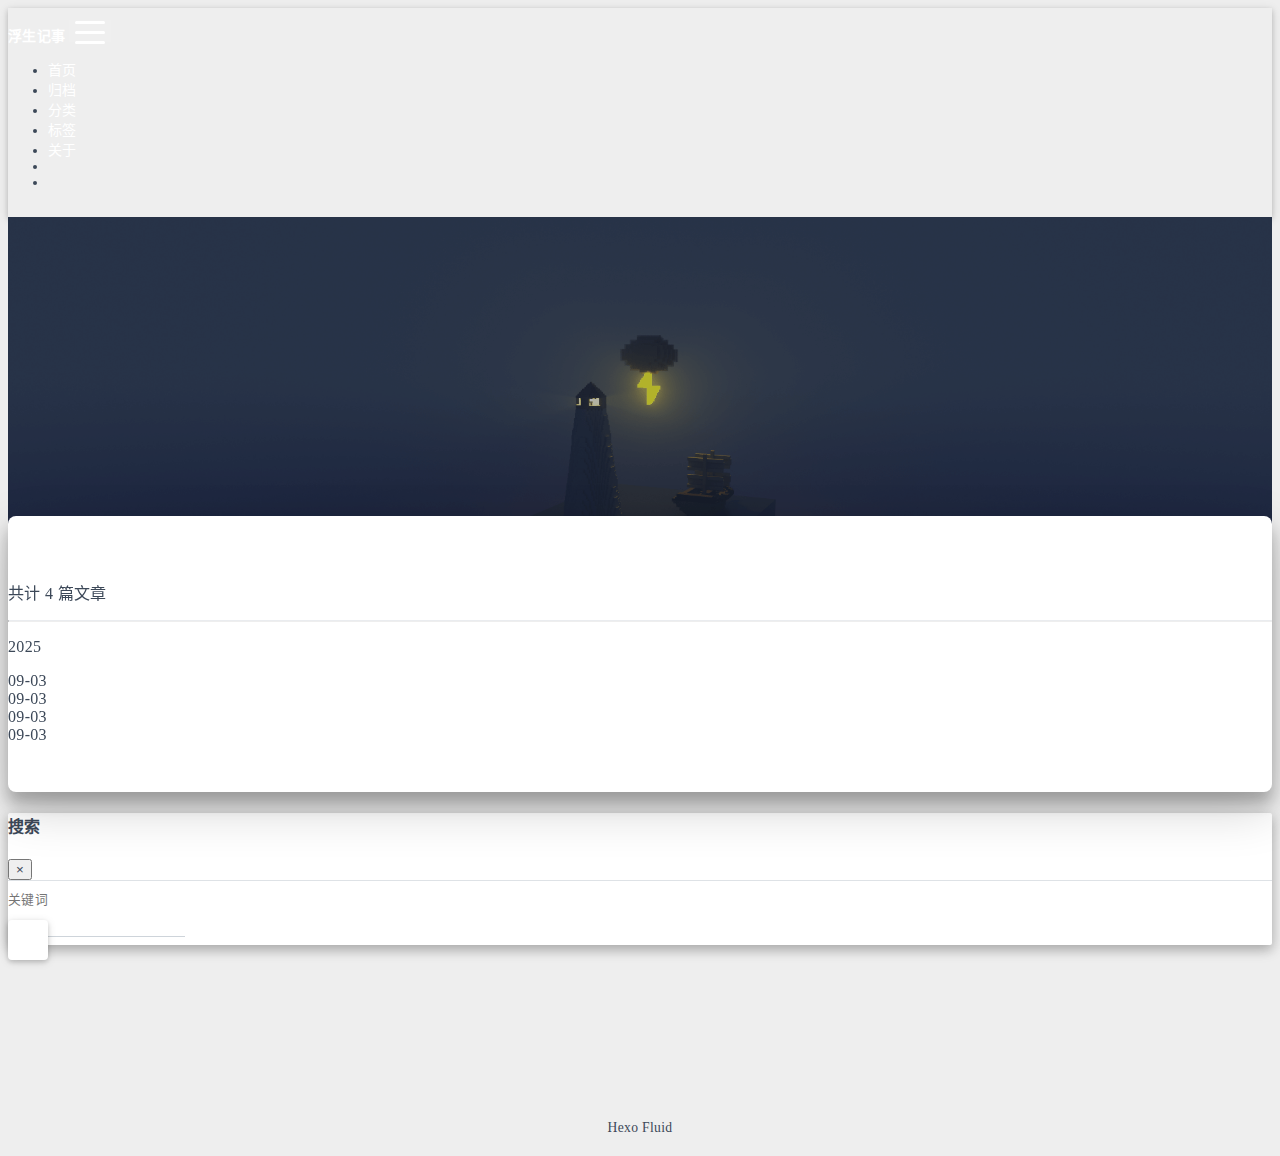
<file: archives/2025/09/index.html>
<!DOCTYPE html>
<html lang="zh-CN" data-default-color-scheme=auto>



<head>
  <meta charset="UTF-8">

  <link rel="apple-touch-icon" sizes="76x76" href="/img/fluid.png">
  <link rel="icon" href="/img/fluid.png">
  

  <meta name="viewport" content="width=device-width, initial-scale=1.0, maximum-scale=5.0, shrink-to-fit=no">
  <meta http-equiv="x-ua-compatible" content="ie=edge">
  
  <meta name="theme-color" content="#2f4154">
  <meta name="author" content="Euler_w">
  <meta name="keywords" content="">
  
    <meta name="description" content="友人W的个人博客">
<meta property="og:type" content="website">
<meta property="og:title" content="归档">
<meta property="og:url" content="http://example.com/archives/2025/09/index.html">
<meta property="og:site_name" content="Euler空间">
<meta property="og:description" content="友人W的个人博客">
<meta property="og:locale" content="zh_CN">
<meta property="article:author" content="Euler_w">
<meta name="twitter:card" content="summary_large_image">
  
  
  
  <title>归档 - Euler空间</title>

  <link  rel="stylesheet" href="https://lib.baomitu.com/twitter-bootstrap/4.6.1/css/bootstrap.min.css" />





<!-- 主题依赖的图标库，不要自行修改 -->
<!-- Do not modify the link that theme dependent icons -->

<link rel="stylesheet" href="//at.alicdn.com/t/c/font_1749284_5i9bdhy70f8.css">



<link rel="stylesheet" href="//at.alicdn.com/t/c/font_1736178_k526ubmyhba.css">


<link  rel="stylesheet" href="/css/main.css" />


  <link id="highlight-css" rel="stylesheet" href="/css/highlight.css" />
  
    <link id="highlight-css-dark" rel="stylesheet" href="/css/highlight-dark.css" />
  



  
<link rel="stylesheet" href="/css/custom.css">



  <script id="fluid-configs">
    var Fluid = window.Fluid || {};
    Fluid.ctx = Object.assign({}, Fluid.ctx)
    var CONFIG = {"hostname":"example.com","root":"/","version":"1.9.8","typing":{"enable":true,"typeSpeed":70,"cursorChar":"_","loop":false,"scope":[]},"anchorjs":{"enable":true,"element":"h1,h2,h3,h4,h5,h6","placement":"left","visible":"hover","icon":""},"progressbar":{"enable":true,"height_px":3,"color":"#29d","options":{"showSpinner":false,"trickleSpeed":100}},"code_language":{"enable":true,"default":"TEXT"},"copy_btn":true,"image_caption":{"enable":true},"image_zoom":{"enable":true,"img_url_replace":["",""]},"toc":{"enable":true,"placement":"right","headingSelector":"h1,h2,h3,h4,h5,h6","collapseDepth":0},"lazyload":{"enable":true,"loading_img":"/img/loading.gif","onlypost":false,"offset_factor":2},"web_analytics":{"enable":false,"follow_dnt":true,"baidu":null,"google":{"measurement_id":null},"tencent":{"sid":null,"cid":null},"leancloud":{"app_id":null,"app_key":null,"server_url":null,"path":"window.location.pathname","ignore_local":false},"umami":{"src":null,"website_id":null,"domains":null,"start_time":"2024-01-01T00:00:00.000Z","token":null,"api_server":null}},"search_path":"/local-search.xml","include_content_in_search":true};

    if (CONFIG.web_analytics.follow_dnt) {
      var dntVal = navigator.doNotTrack || window.doNotTrack || navigator.msDoNotTrack;
      Fluid.ctx.dnt = dntVal && (dntVal.startsWith('1') || dntVal.startsWith('yes') || dntVal.startsWith('on'));
    }
  </script>
  <script  src="/js/utils.js" ></script>
  <script  src="/js/color-schema.js" ></script>
  


  
<meta name="generator" content="Hexo 7.3.0"></head>


<body>
  

  <header>
    

<div class="header-inner" style="height: 60vh;">
  <nav id="navbar" class="navbar fixed-top  navbar-expand-lg navbar-dark scrolling-navbar">
  <div class="container">
    <a class="navbar-brand" href="/">
      <strong>浮生记事</strong>
    </a>

    <button id="navbar-toggler-btn" class="navbar-toggler" type="button" data-toggle="collapse"
            data-target="#navbarSupportedContent"
            aria-controls="navbarSupportedContent" aria-expanded="false" aria-label="Toggle navigation">
      <div class="animated-icon"><span></span><span></span><span></span></div>
    </button>

    <!-- Collapsible content -->
    <div class="collapse navbar-collapse" id="navbarSupportedContent">
      <ul class="navbar-nav ml-auto text-center">
        
          
          
          
          
            <li class="nav-item">
              <a class="nav-link" href="/" target="_self">
                <i class="iconfont icon-home-fill"></i>
                <span>首页</span>
              </a>
            </li>
          
        
          
          
          
          
            <li class="nav-item">
              <a class="nav-link" href="/archives/" target="_self">
                <i class="iconfont icon-archive-fill"></i>
                <span>归档</span>
              </a>
            </li>
          
        
          
          
          
          
            <li class="nav-item">
              <a class="nav-link" href="/categories/" target="_self">
                <i class="iconfont icon-category-fill"></i>
                <span>分类</span>
              </a>
            </li>
          
        
          
          
          
          
            <li class="nav-item">
              <a class="nav-link" href="/tags/" target="_self">
                <i class="iconfont icon-tags-fill"></i>
                <span>标签</span>
              </a>
            </li>
          
        
          
          
          
          
            <li class="nav-item">
              <a class="nav-link" href="/about/" target="_self">
                <i class="iconfont icon-user-fill"></i>
                <span>关于</span>
              </a>
            </li>
          
        
        
          <li class="nav-item" id="search-btn">
            <a class="nav-link" target="_self" href="javascript:;" data-toggle="modal" data-target="#modalSearch" aria-label="Search">
              <i class="iconfont icon-search"></i>
            </a>
          </li>
          
        
        
          <li class="nav-item" id="color-toggle-btn">
            <a class="nav-link" target="_self" href="javascript:;" aria-label="Color Toggle">
              <i class="iconfont icon-dark" id="color-toggle-icon"></i>
            </a>
          </li>
        
      </ul>
    </div>
  </div>
</nav>

  

<div id="banner" class="banner" parallax=true
     style="background: url('/img/default.png') no-repeat center center; background-size: cover;">
  <div class="full-bg-img">
    <div class="mask flex-center" style="background-color: rgba(0, 0, 0, 0.3)">
      <div class="banner-text text-center fade-in-up">
        <div class="h2">
          
            <span id="subtitle" data-typed-text="归档"></span>
          
        </div>

        
      </div>

      
    </div>
  </div>
</div>

</div>

  </header>

  <main>
    
      <div class="container nopadding-x-md">
        <div id="board"
          >
          
          <div class="container">
            <div class="row">
              <div class="col-12 col-md-10 m-auto">
                

<div class="list-group">
  <p class="h4">共计 4 篇文章</p>
  <hr>
  
  
    
      
      <p class="h5">2025</p>
    
    <a href="/2025/09/03/The-Self-Cultivation-of-Programmers/" class="list-group-item list-group-item-action">
      <time>09-03</time>
      <div class="list-group-item-title"></div>
    </a>
  
    
    <a href="/2025/09/03/Common-Terms-in-Embedded-Systems/" class="list-group-item list-group-item-action">
      <time>09-03</time>
      <div class="list-group-item-title"></div>
    </a>
  
    
    <a href="/2025/09/03/The-charm-of-photography/" class="list-group-item list-group-item-action">
      <time>09-03</time>
      <div class="list-group-item-title"></div>
    </a>
  
    
    <a href="/2025/09/03/book-list/" class="list-group-item list-group-item-action">
      <time>09-03</time>
      <div class="list-group-item-title"></div>
    </a>
  
</div>





              </div>
            </div>
          </div>
        </div>
      </div>
    

    
      <a id="scroll-top-button" aria-label="TOP" href="#" role="button">
        <i class="iconfont icon-arrowup" aria-hidden="true"></i>
      </a>
    

    
      <div class="modal fade" id="modalSearch" tabindex="-1" role="dialog" aria-labelledby="ModalLabel"
     aria-hidden="true">
  <div class="modal-dialog modal-dialog-scrollable modal-lg" role="document">
    <div class="modal-content">
      <div class="modal-header text-center">
        <h4 class="modal-title w-100 font-weight-bold">搜索</h4>
        <button type="button" id="local-search-close" class="close" data-dismiss="modal" aria-label="Close">
          <span aria-hidden="true">&times;</span>
        </button>
      </div>
      <div class="modal-body mx-3">
        <div class="md-form mb-5">
          <input type="text" id="local-search-input" class="form-control validate">
          <label data-error="x" data-success="v" for="local-search-input">关键词</label>
        </div>
        <div class="list-group" id="local-search-result"></div>
      </div>
    </div>
  </div>
</div>

    

    
  </main>

  <footer>
    <div class="footer-inner">
 <div class="music-playlist" style="padding: 15px 0; text-align: center;">
   <iframe 
                        frameborder="no" 
                        border="0" 
                        marginwidth="0" 
                        marginheight="0" 
                        width="400" 
                        height="65" 
                        src="https://i.y.qq.com/n2/m/outchain/player/index.html?songid=4829342&songtype=0">
      </iframe>
 </div>
  
    <div class="footer-content">
       <a href="https://hexo.io" target="_blank" rel="nofollow noopener"><span>Hexo</span></a> <i class="iconfont icon-love"></i> <a href="https://github.com/fluid-dev/hexo-theme-fluid" target="_blank" rel="nofollow noopener"><span>Fluid</span></a> 
    </div>
  
  
  
</div>

  </footer>

  <!-- Scripts -->
  
  <script  src="https://lib.baomitu.com/nprogress/0.2.0/nprogress.min.js" ></script>
  <link  rel="stylesheet" href="https://lib.baomitu.com/nprogress/0.2.0/nprogress.min.css" />

  <script>
    NProgress.configure({"showSpinner":false,"trickleSpeed":100})
    NProgress.start()
    window.addEventListener('load', function() {
      NProgress.done();
    })
  </script>


<script  src="https://lib.baomitu.com/jquery/3.6.4/jquery.min.js" ></script>
<script  src="https://lib.baomitu.com/twitter-bootstrap/4.6.1/js/bootstrap.min.js" ></script>
<script  src="/js/events.js" ></script>
<script  src="/js/plugins.js" ></script>


  <script  src="https://lib.baomitu.com/typed.js/2.0.12/typed.min.js" ></script>
  <script>
    (function (window, document) {
      var typing = Fluid.plugins.typing;
      var subtitle = document.getElementById('subtitle');
      if (!subtitle || !typing) {
        return;
      }
      var text = subtitle.getAttribute('data-typed-text');
      
        typing(text);
      
    })(window, document);
  </script>




  
    <script  src="/js/img-lazyload.js" ></script>
  




  <script  src="/js/local-search.js" ></script>




  
<script src="/js/cursor-effects.js"></script>



<!-- 主题的启动项，将它保持在最底部 -->
<!-- the boot of the theme, keep it at the bottom -->
<script  src="/js/boot.js" ></script>


  

  <noscript>
    <div class="noscript-warning">博客在允许 JavaScript 运行的环境下浏览效果更佳</div>
  </noscript>
</body>
</html>
</file>
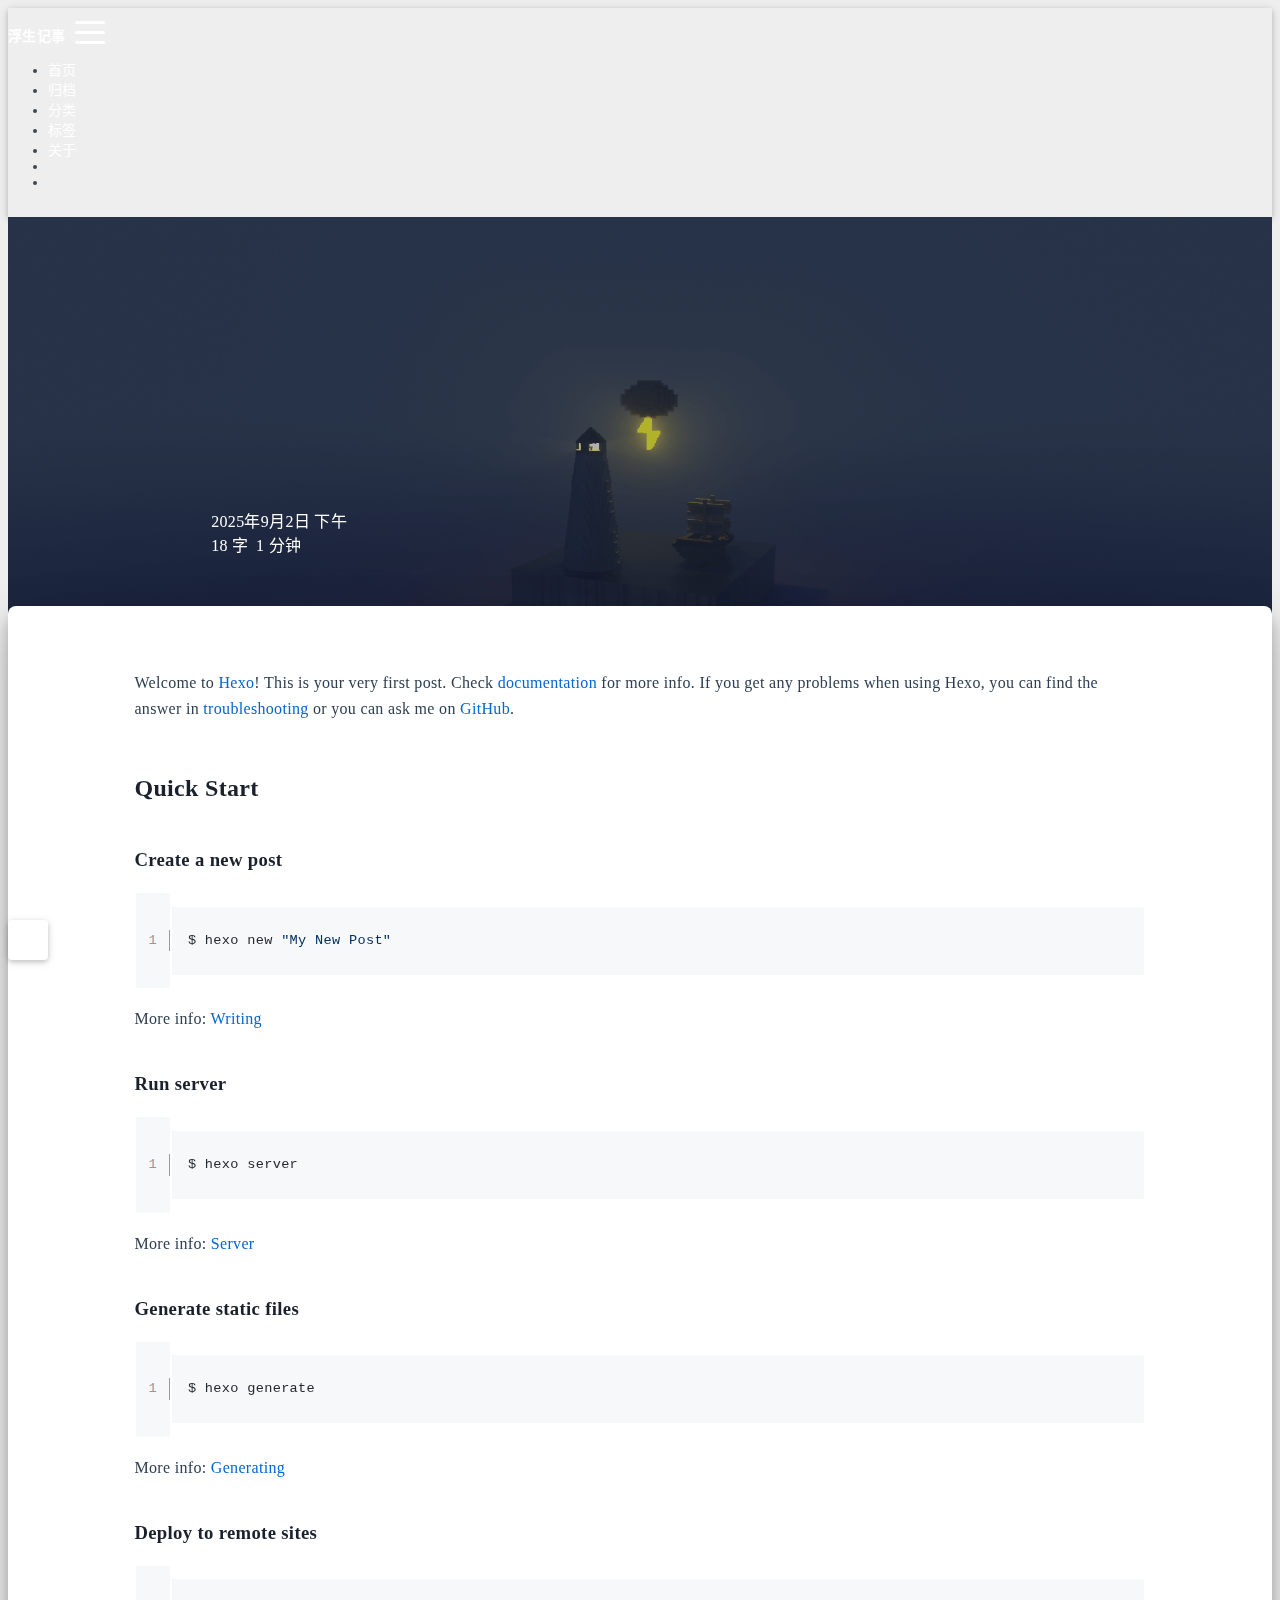
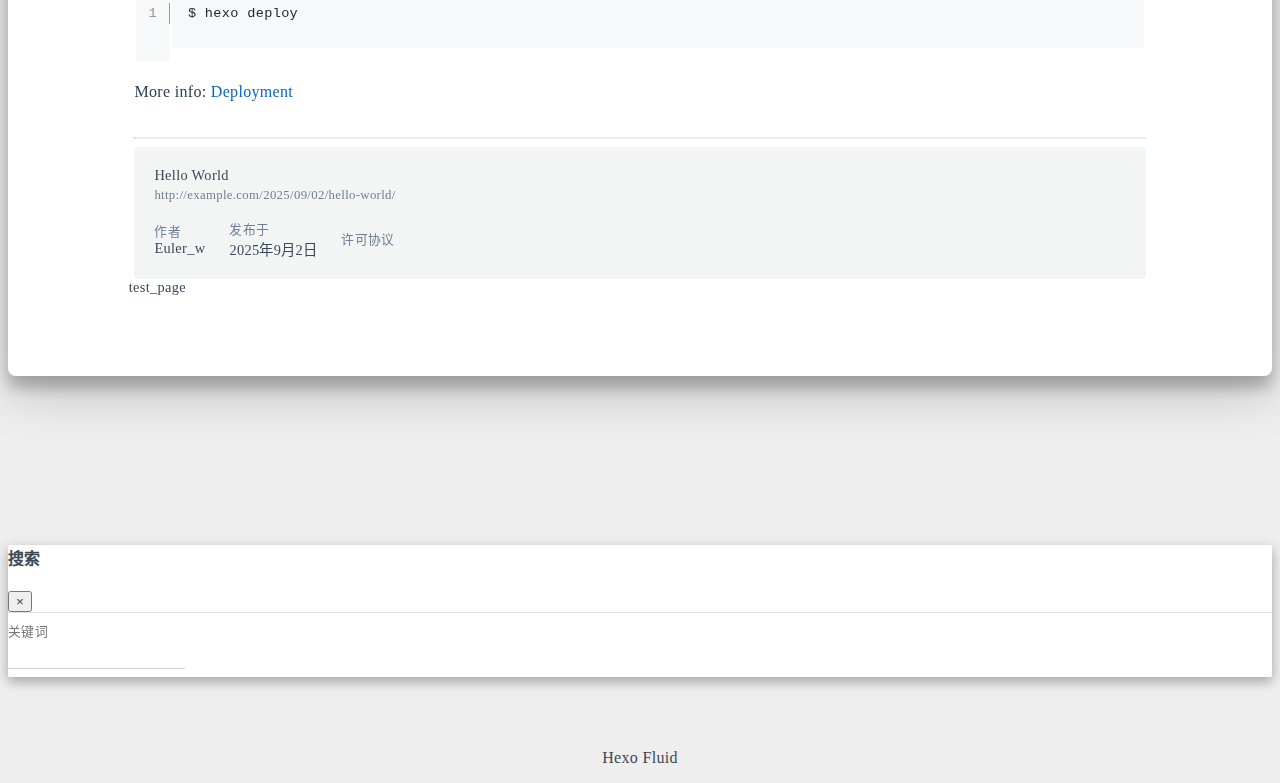
<file: 2025/09/02/hello-world/index.html>
<!DOCTYPE html>
<html lang="zh-CN" data-default-color-scheme=auto>



<head>
  <meta charset="UTF-8">

  <link rel="apple-touch-icon" sizes="76x76" href="/img/fluid.png">
  <link rel="icon" href="/img/fluid.png">
  

  <meta name="viewport" content="width=device-width, initial-scale=1.0, maximum-scale=5.0, shrink-to-fit=no">
  <meta http-equiv="x-ua-compatible" content="ie=edge">
  
  <meta name="theme-color" content="#2f4154">
  <meta name="author" content="Euler_w">
  <meta name="keywords" content="">
  
    <meta name="description" content="Welcome to Hexo! This is your very first post. Check documentation for more info. If you get any problems when using Hexo, you can find the answer in troubleshooting or you can ask me on GitHub. Quick">
<meta property="og:type" content="article">
<meta property="og:title" content="Hello World">
<meta property="og:url" content="http://example.com/2025/09/02/hello-world/index.html">
<meta property="og:site_name" content="Euler空间">
<meta property="og:description" content="Welcome to Hexo! This is your very first post. Check documentation for more info. If you get any problems when using Hexo, you can find the answer in troubleshooting or you can ask me on GitHub. Quick">
<meta property="og:locale" content="zh_CN">
<meta property="article:published_time" content="2025-09-02T06:28:34.439Z">
<meta property="article:modified_time" content="2025-09-02T06:28:34.440Z">
<meta property="article:author" content="Euler_w">
<meta name="twitter:card" content="summary_large_image">
  
  
  
  <title>Hello World - Euler空间</title>

  <link  rel="stylesheet" href="https://lib.baomitu.com/twitter-bootstrap/4.6.1/css/bootstrap.min.css" />



  <link  rel="stylesheet" href="https://lib.baomitu.com/github-markdown-css/4.0.0/github-markdown.min.css" />

  <link  rel="stylesheet" href="https://lib.baomitu.com/hint.css/2.7.0/hint.min.css" />

  <link  rel="stylesheet" href="https://lib.baomitu.com/fancybox/3.5.7/jquery.fancybox.min.css" />



<!-- 主题依赖的图标库，不要自行修改 -->
<!-- Do not modify the link that theme dependent icons -->

<link rel="stylesheet" href="//at.alicdn.com/t/c/font_1749284_5i9bdhy70f8.css">



<link rel="stylesheet" href="//at.alicdn.com/t/c/font_1736178_k526ubmyhba.css">


<link  rel="stylesheet" href="/css/main.css" />


  <link id="highlight-css" rel="stylesheet" href="/css/highlight.css" />
  
    <link id="highlight-css-dark" rel="stylesheet" href="/css/highlight-dark.css" />
  




  <script id="fluid-configs">
    var Fluid = window.Fluid || {};
    Fluid.ctx = Object.assign({}, Fluid.ctx)
    var CONFIG = {"hostname":"example.com","root":"/","version":"1.9.8","typing":{"enable":true,"typeSpeed":70,"cursorChar":"_","loop":false,"scope":[]},"anchorjs":{"enable":true,"element":"h1,h2,h3,h4,h5,h6","placement":"left","visible":"hover","icon":""},"progressbar":{"enable":true,"height_px":3,"color":"#29d","options":{"showSpinner":false,"trickleSpeed":100}},"code_language":{"enable":true,"default":"TEXT"},"copy_btn":true,"image_caption":{"enable":true},"image_zoom":{"enable":true,"img_url_replace":["",""]},"toc":{"enable":true,"placement":"right","headingSelector":"h1,h2,h3,h4,h5,h6","collapseDepth":0},"lazyload":{"enable":true,"loading_img":"/img/loading.gif","onlypost":false,"offset_factor":2},"web_analytics":{"enable":false,"follow_dnt":true,"baidu":null,"google":{"measurement_id":null},"tencent":{"sid":null,"cid":null},"leancloud":{"app_id":null,"app_key":null,"server_url":null,"path":"window.location.pathname","ignore_local":false},"umami":{"src":null,"website_id":null,"domains":null,"start_time":"2024-01-01T00:00:00.000Z","token":null,"api_server":null}},"search_path":"/local-search.xml","include_content_in_search":true};

    if (CONFIG.web_analytics.follow_dnt) {
      var dntVal = navigator.doNotTrack || window.doNotTrack || navigator.msDoNotTrack;
      Fluid.ctx.dnt = dntVal && (dntVal.startsWith('1') || dntVal.startsWith('yes') || dntVal.startsWith('on'));
    }
  </script>
  <script  src="/js/utils.js" ></script>
  <script  src="/js/color-schema.js" ></script>
  


  
<meta name="generator" content="Hexo 7.3.0"></head>


<body>
  

  <header>
    

<div class="header-inner" style="height: 70vh;">
  <nav id="navbar" class="navbar fixed-top  navbar-expand-lg navbar-dark scrolling-navbar">
  <div class="container">
    <a class="navbar-brand" href="/">
      <strong>浮生记事</strong>
    </a>

    <button id="navbar-toggler-btn" class="navbar-toggler" type="button" data-toggle="collapse"
            data-target="#navbarSupportedContent"
            aria-controls="navbarSupportedContent" aria-expanded="false" aria-label="Toggle navigation">
      <div class="animated-icon"><span></span><span></span><span></span></div>
    </button>

    <!-- Collapsible content -->
    <div class="collapse navbar-collapse" id="navbarSupportedContent">
      <ul class="navbar-nav ml-auto text-center">
        
          
          
          
          
            <li class="nav-item">
              <a class="nav-link" href="/" target="_self">
                <i class="iconfont icon-home-fill"></i>
                <span>首页</span>
              </a>
            </li>
          
        
          
          
          
          
            <li class="nav-item">
              <a class="nav-link" href="/archives/" target="_self">
                <i class="iconfont icon-archive-fill"></i>
                <span>归档</span>
              </a>
            </li>
          
        
          
          
          
          
            <li class="nav-item">
              <a class="nav-link" href="/categories/" target="_self">
                <i class="iconfont icon-category-fill"></i>
                <span>分类</span>
              </a>
            </li>
          
        
          
          
          
          
            <li class="nav-item">
              <a class="nav-link" href="/tags/" target="_self">
                <i class="iconfont icon-tags-fill"></i>
                <span>标签</span>
              </a>
            </li>
          
        
          
          
          
          
            <li class="nav-item">
              <a class="nav-link" href="/about/" target="_self">
                <i class="iconfont icon-user-fill"></i>
                <span>关于</span>
              </a>
            </li>
          
        
        
          <li class="nav-item" id="search-btn">
            <a class="nav-link" target="_self" href="javascript:;" data-toggle="modal" data-target="#modalSearch" aria-label="Search">
              <i class="iconfont icon-search"></i>
            </a>
          </li>
          
        
        
          <li class="nav-item" id="color-toggle-btn">
            <a class="nav-link" target="_self" href="javascript:;" aria-label="Color Toggle">
              <i class="iconfont icon-dark" id="color-toggle-icon"></i>
            </a>
          </li>
        
      </ul>
    </div>
  </div>
</nav>

  

<div id="banner" class="banner" parallax=true
     style="background: url('/img/default.png') no-repeat center center; background-size: cover;">
  <div class="full-bg-img">
    <div class="mask flex-center" style="background-color: rgba(0, 0, 0, 0.3)">
      <div class="banner-text text-center fade-in-up">
        <div class="h2">
          
            <span id="subtitle" data-typed-text="Hello World"></span>
          
        </div>

        
          
  <div class="mt-3">
    
    
      <span class="post-meta">
        <i class="iconfont icon-date-fill" aria-hidden="true"></i>
        <time datetime="2025-09-02 14:28" pubdate>
          2025年9月2日 下午
        </time>
      </span>
    
  </div>

  <div class="mt-1">
    
      <span class="post-meta mr-2">
        <i class="iconfont icon-chart"></i>
        
          18 字
        
      </span>
    

    
      <span class="post-meta mr-2">
        <i class="iconfont icon-clock-fill"></i>
        
        
        
          1 分钟
        
      </span>
    

    
    
  </div>


        
      </div>

      
    </div>
  </div>
</div>

</div>

  </header>

  <main>
    
      

<div class="container-fluid nopadding-x">
  <div class="row nomargin-x">
    <div class="side-col d-none d-lg-block col-lg-2">
      

    </div>

    <div class="col-lg-8 nopadding-x-md">
      <div class="container nopadding-x-md" id="board-ctn">
        <div id="board">
          <article class="post-content mx-auto">
            <h1 id="seo-header">Hello World</h1>
            
            
              <div class="markdown-body">
                
                <p>Welcome to <a target="_blank" rel="noopener" href="https://hexo.io/">Hexo</a>! This is your very first post. Check <a target="_blank" rel="noopener" href="https://hexo.io/docs/">documentation</a> for more info. If you get any problems when using Hexo, you can find the answer in <a target="_blank" rel="noopener" href="https://hexo.io/docs/troubleshooting.html">troubleshooting</a> or you can ask me on <a target="_blank" rel="noopener" href="https://github.com/hexojs/hexo/issues">GitHub</a>.</p>
<h2 id="Quick-Start"><a href="#Quick-Start" class="headerlink" title="Quick Start"></a>Quick Start</h2><h3 id="Create-a-new-post"><a href="#Create-a-new-post" class="headerlink" title="Create a new post"></a>Create a new post</h3><figure class="highlight bash"><table><tr><td class="gutter"><pre><span class="line">1</span><br></pre></td><td class="code"><pre><code class="hljs bash">$ hexo new <span class="hljs-string">&quot;My New Post&quot;</span><br></code></pre></td></tr></table></figure>

<p>More info: <a target="_blank" rel="noopener" href="https://hexo.io/docs/writing.html">Writing</a></p>
<h3 id="Run-server"><a href="#Run-server" class="headerlink" title="Run server"></a>Run server</h3><figure class="highlight bash"><table><tr><td class="gutter"><pre><span class="line">1</span><br></pre></td><td class="code"><pre><code class="hljs bash">$ hexo server<br></code></pre></td></tr></table></figure>

<p>More info: <a target="_blank" rel="noopener" href="https://hexo.io/docs/server.html">Server</a></p>
<h3 id="Generate-static-files"><a href="#Generate-static-files" class="headerlink" title="Generate static files"></a>Generate static files</h3><figure class="highlight bash"><table><tr><td class="gutter"><pre><span class="line">1</span><br></pre></td><td class="code"><pre><code class="hljs bash">$ hexo generate<br></code></pre></td></tr></table></figure>

<p>More info: <a target="_blank" rel="noopener" href="https://hexo.io/docs/generating.html">Generating</a></p>
<h3 id="Deploy-to-remote-sites"><a href="#Deploy-to-remote-sites" class="headerlink" title="Deploy to remote sites"></a>Deploy to remote sites</h3><figure class="highlight bash"><table><tr><td class="gutter"><pre><span class="line">1</span><br></pre></td><td class="code"><pre><code class="hljs bash">$ hexo deploy<br></code></pre></td></tr></table></figure>

<p>More info: <a target="_blank" rel="noopener" href="https://hexo.io/docs/one-command-deployment.html">Deployment</a></p>

                
              </div>
            
            <hr/>
            <div>
              <div class="post-metas my-3">
  
  
</div>


              
  

  <div class="license-box my-3">
    <div class="license-title">
      <div>Hello World</div>
      <div>http://example.com/2025/09/02/hello-world/</div>
    </div>
    <div class="license-meta">
      
        <div class="license-meta-item">
          <div>作者</div>
          <div>Euler_w</div>
        </div>
      
      
        <div class="license-meta-item license-meta-date">
          <div>发布于</div>
          <div>2025年9月2日</div>
        </div>
      
      
      
        <div class="license-meta-item">
          <div>许可协议</div>
          <div>
            
              
              
                <a class="print-no-link" target="_blank" href="https://creativecommons.org/licenses/by/4.0/">
                  <span class="hint--top hint--rounded" aria-label="BY - 署名">
                    <i class="iconfont icon-cc-by"></i>
                  </span>
                </a>
              
            
          </div>
        </div>
      
    </div>
    <div class="license-icon iconfont"></div>
  </div>



              
                <div class="post-prevnext my-3">
                  <article class="post-prev col-6">
                    
                    
                      <a href="/2025/09/02/test-page/" title="test_page">
                        <i class="iconfont icon-arrowleft"></i>
                        <span class="hidden-mobile">test_page</span>
                        <span class="visible-mobile">上一篇</span>
                      </a>
                    
                  </article>
                  <article class="post-next col-6">
                    
                    
                  </article>
                </div>
              
            </div>

            
  
  
    <article id="comments" lazyload>
      

    </article>
  


          </article>
        </div>
      </div>
    </div>

    <div class="side-col d-none d-lg-block col-lg-2">
      
  <aside class="sidebar" style="margin-left: -1rem">
    <div id="toc">
  <p class="toc-header">
    <i class="iconfont icon-list"></i>
    <span>目录</span>
  </p>
  <div class="toc-body" id="toc-body"></div>
</div>



  </aside>


    </div>
  </div>
</div>





  



  



  



  



  







    

    
      <a id="scroll-top-button" aria-label="TOP" href="#" role="button">
        <i class="iconfont icon-arrowup" aria-hidden="true"></i>
      </a>
    

    
      <div class="modal fade" id="modalSearch" tabindex="-1" role="dialog" aria-labelledby="ModalLabel"
     aria-hidden="true">
  <div class="modal-dialog modal-dialog-scrollable modal-lg" role="document">
    <div class="modal-content">
      <div class="modal-header text-center">
        <h4 class="modal-title w-100 font-weight-bold">搜索</h4>
        <button type="button" id="local-search-close" class="close" data-dismiss="modal" aria-label="Close">
          <span aria-hidden="true">&times;</span>
        </button>
      </div>
      <div class="modal-body mx-3">
        <div class="md-form mb-5">
          <input type="text" id="local-search-input" class="form-control validate">
          <label data-error="x" data-success="v" for="local-search-input">关键词</label>
        </div>
        <div class="list-group" id="local-search-result"></div>
      </div>
    </div>
  </div>
</div>

    

    
  </main>

  <footer>
    <div class="footer-inner">
  
    <div class="footer-content">
       <a href="https://hexo.io" target="_blank" rel="nofollow noopener"><span>Hexo</span></a> <i class="iconfont icon-love"></i> <a href="https://github.com/fluid-dev/hexo-theme-fluid" target="_blank" rel="nofollow noopener"><span>Fluid</span></a> 
    </div>
  
  
  
</div>

  </footer>

  <!-- Scripts -->
  
  <script  src="https://lib.baomitu.com/nprogress/0.2.0/nprogress.min.js" ></script>
  <link  rel="stylesheet" href="https://lib.baomitu.com/nprogress/0.2.0/nprogress.min.css" />

  <script>
    NProgress.configure({"showSpinner":false,"trickleSpeed":100})
    NProgress.start()
    window.addEventListener('load', function() {
      NProgress.done();
    })
  </script>


<script  src="https://lib.baomitu.com/jquery/3.6.4/jquery.min.js" ></script>
<script  src="https://lib.baomitu.com/twitter-bootstrap/4.6.1/js/bootstrap.min.js" ></script>
<script  src="/js/events.js" ></script>
<script  src="/js/plugins.js" ></script>


  <script  src="https://lib.baomitu.com/typed.js/2.0.12/typed.min.js" ></script>
  <script>
    (function (window, document) {
      var typing = Fluid.plugins.typing;
      var subtitle = document.getElementById('subtitle');
      if (!subtitle || !typing) {
        return;
      }
      var text = subtitle.getAttribute('data-typed-text');
      
        typing(text);
      
    })(window, document);
  </script>




  
    <script  src="/js/img-lazyload.js" ></script>
  




  
<script>
  Fluid.utils.createScript('https://lib.baomitu.com/tocbot/4.20.1/tocbot.min.js', function() {
    var toc = jQuery('#toc');
    if (toc.length === 0 || !window.tocbot) { return; }
    var boardCtn = jQuery('#board-ctn');
    var boardTop = boardCtn.offset().top;

    window.tocbot.init(Object.assign({
      tocSelector     : '#toc-body',
      contentSelector : '.markdown-body',
      linkClass       : 'tocbot-link',
      activeLinkClass : 'tocbot-active-link',
      listClass       : 'tocbot-list',
      isCollapsedClass: 'tocbot-is-collapsed',
      collapsibleClass: 'tocbot-is-collapsible',
      scrollSmooth    : true,
      includeTitleTags: true,
      headingsOffset  : -boardTop,
    }, CONFIG.toc));
    if (toc.find('.toc-list-item').length > 0) {
      toc.css('visibility', 'visible');
    }

    Fluid.events.registerRefreshCallback(function() {
      if ('tocbot' in window) {
        tocbot.refresh();
        var toc = jQuery('#toc');
        if (toc.length === 0 || !tocbot) {
          return;
        }
        if (toc.find('.toc-list-item').length > 0) {
          toc.css('visibility', 'visible');
        }
      }
    });
  });
</script>


  <script src=https://lib.baomitu.com/clipboard.js/2.0.11/clipboard.min.js></script>

  <script>Fluid.plugins.codeWidget();</script>


  
<script>
  Fluid.utils.createScript('https://lib.baomitu.com/anchor-js/5.0.0/anchor.min.js', function() {
    window.anchors.options = {
      placement: CONFIG.anchorjs.placement,
      visible  : CONFIG.anchorjs.visible
    };
    if (CONFIG.anchorjs.icon) {
      window.anchors.options.icon = CONFIG.anchorjs.icon;
    }
    var el = (CONFIG.anchorjs.element || 'h1,h2,h3,h4,h5,h6').split(',');
    var res = [];
    for (var item of el) {
      res.push('.markdown-body > ' + item.trim());
    }
    if (CONFIG.anchorjs.placement === 'left') {
      window.anchors.options.class = 'anchorjs-link-left';
    }
    window.anchors.add(res.join(', '));

    Fluid.events.registerRefreshCallback(function() {
      if ('anchors' in window) {
        anchors.removeAll();
        var el = (CONFIG.anchorjs.element || 'h1,h2,h3,h4,h5,h6').split(',');
        var res = [];
        for (var item of el) {
          res.push('.markdown-body > ' + item.trim());
        }
        if (CONFIG.anchorjs.placement === 'left') {
          anchors.options.class = 'anchorjs-link-left';
        }
        anchors.add(res.join(', '));
      }
    });
  });
</script>


  
<script>
  Fluid.utils.createScript('https://lib.baomitu.com/fancybox/3.5.7/jquery.fancybox.min.js', function() {
    Fluid.plugins.fancyBox();
  });
</script>


  <script>Fluid.plugins.imageCaption();</script>

  <script  src="/js/local-search.js" ></script>





<!-- 主题的启动项，将它保持在最底部 -->
<!-- the boot of the theme, keep it at the bottom -->
<script  src="/js/boot.js" ></script>


  

  <noscript>
    <div class="noscript-warning">博客在允许 JavaScript 运行的环境下浏览效果更佳</div>
  </noscript>
</body>
</html>
</file>
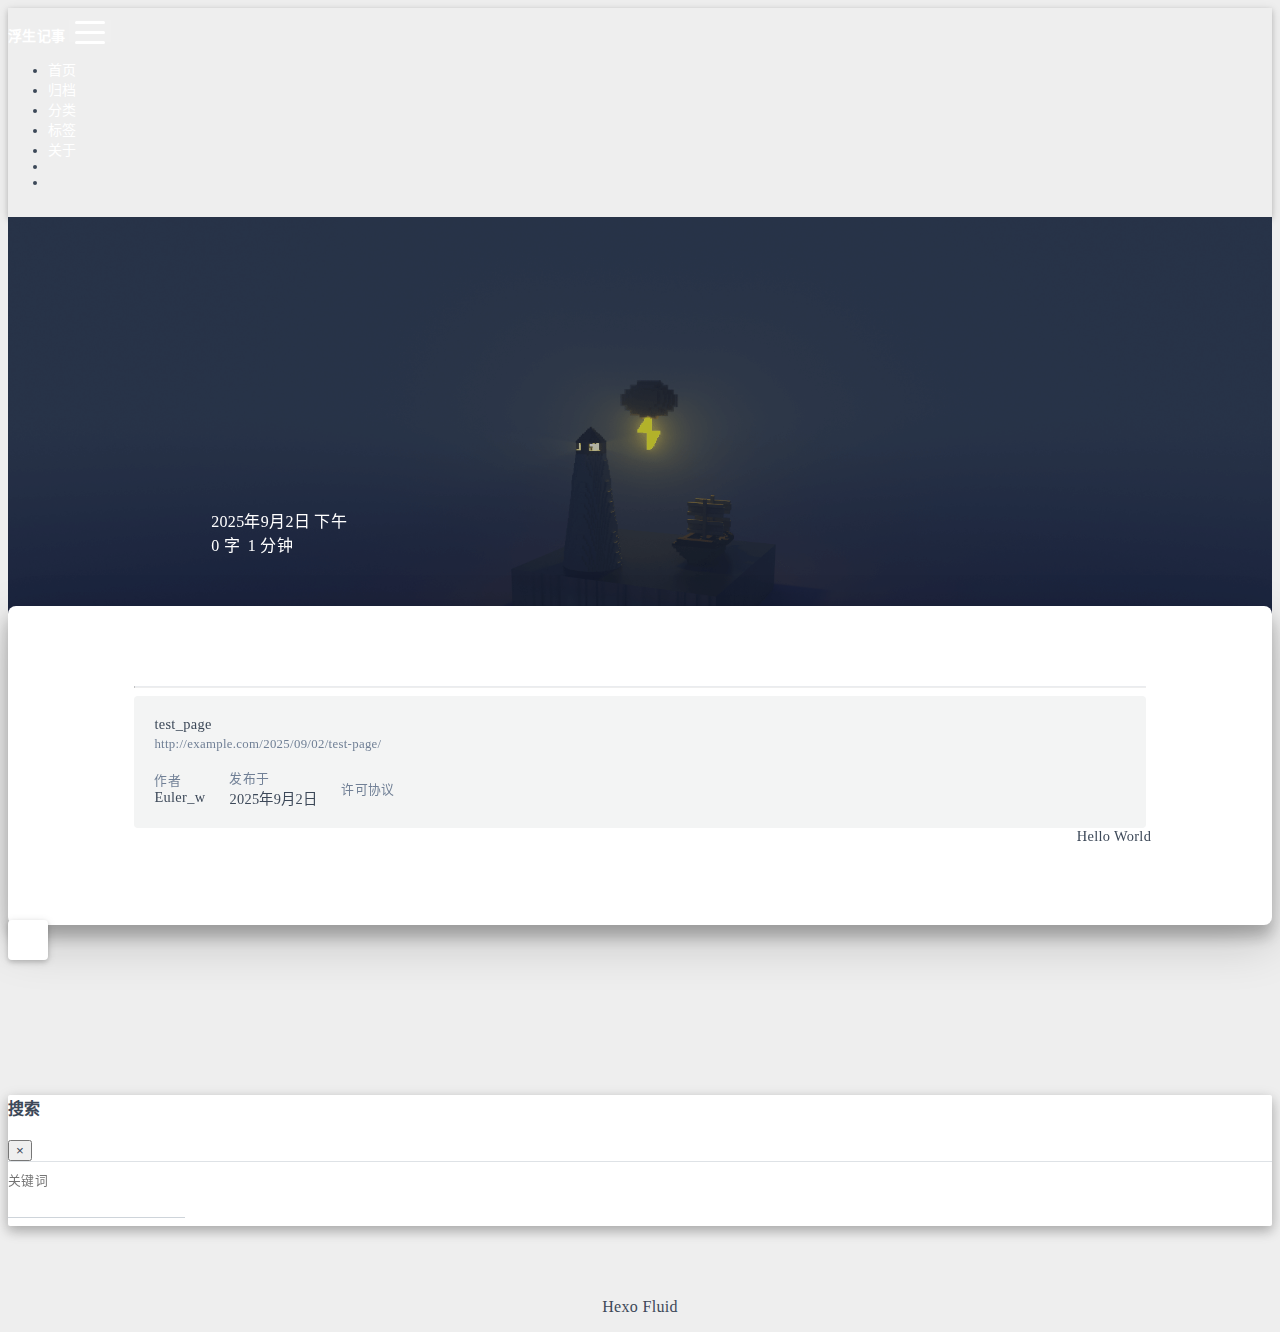
<file: 2025/09/02/test-page/index.html>
<!DOCTYPE html>
<html lang="zh-CN" data-default-color-scheme=auto>



<head>
  <meta charset="UTF-8">

  <link rel="apple-touch-icon" sizes="76x76" href="/img/fluid.png">
  <link rel="icon" href="/img/fluid.png">
  

  <meta name="viewport" content="width=device-width, initial-scale=1.0, maximum-scale=5.0, shrink-to-fit=no">
  <meta http-equiv="x-ua-compatible" content="ie=edge">
  
  <meta name="theme-color" content="#2f4154">
  <meta name="author" content="Euler_w">
  <meta name="keywords" content="">
  
    <meta name="description" content="友人W的个人博客">
<meta property="og:type" content="article">
<meta property="og:title" content="test_page">
<meta property="og:url" content="http://example.com/2025/09/02/test-page/index.html">
<meta property="og:site_name" content="Euler空间">
<meta property="og:description" content="友人W的个人博客">
<meta property="og:locale" content="zh_CN">
<meta property="article:published_time" content="2025-09-02T07:06:28.000Z">
<meta property="article:modified_time" content="2025-09-02T07:06:28.708Z">
<meta property="article:author" content="Euler_w">
<meta name="twitter:card" content="summary_large_image">
  
  
  
  <title>test_page - Euler空间</title>

  <link  rel="stylesheet" href="https://lib.baomitu.com/twitter-bootstrap/4.6.1/css/bootstrap.min.css" />



  <link  rel="stylesheet" href="https://lib.baomitu.com/github-markdown-css/4.0.0/github-markdown.min.css" />

  <link  rel="stylesheet" href="https://lib.baomitu.com/hint.css/2.7.0/hint.min.css" />

  <link  rel="stylesheet" href="https://lib.baomitu.com/fancybox/3.5.7/jquery.fancybox.min.css" />



<!-- 主题依赖的图标库，不要自行修改 -->
<!-- Do not modify the link that theme dependent icons -->

<link rel="stylesheet" href="//at.alicdn.com/t/c/font_1749284_5i9bdhy70f8.css">



<link rel="stylesheet" href="//at.alicdn.com/t/c/font_1736178_k526ubmyhba.css">


<link  rel="stylesheet" href="/css/main.css" />


  <link id="highlight-css" rel="stylesheet" href="/css/highlight.css" />
  
    <link id="highlight-css-dark" rel="stylesheet" href="/css/highlight-dark.css" />
  




  <script id="fluid-configs">
    var Fluid = window.Fluid || {};
    Fluid.ctx = Object.assign({}, Fluid.ctx)
    var CONFIG = {"hostname":"example.com","root":"/","version":"1.9.8","typing":{"enable":true,"typeSpeed":70,"cursorChar":"_","loop":false,"scope":[]},"anchorjs":{"enable":true,"element":"h1,h2,h3,h4,h5,h6","placement":"left","visible":"hover","icon":""},"progressbar":{"enable":true,"height_px":3,"color":"#29d","options":{"showSpinner":false,"trickleSpeed":100}},"code_language":{"enable":true,"default":"TEXT"},"copy_btn":true,"image_caption":{"enable":true},"image_zoom":{"enable":true,"img_url_replace":["",""]},"toc":{"enable":true,"placement":"right","headingSelector":"h1,h2,h3,h4,h5,h6","collapseDepth":0},"lazyload":{"enable":true,"loading_img":"/img/loading.gif","onlypost":false,"offset_factor":2},"web_analytics":{"enable":false,"follow_dnt":true,"baidu":null,"google":{"measurement_id":null},"tencent":{"sid":null,"cid":null},"leancloud":{"app_id":null,"app_key":null,"server_url":null,"path":"window.location.pathname","ignore_local":false},"umami":{"src":null,"website_id":null,"domains":null,"start_time":"2024-01-01T00:00:00.000Z","token":null,"api_server":null}},"search_path":"/local-search.xml","include_content_in_search":true};

    if (CONFIG.web_analytics.follow_dnt) {
      var dntVal = navigator.doNotTrack || window.doNotTrack || navigator.msDoNotTrack;
      Fluid.ctx.dnt = dntVal && (dntVal.startsWith('1') || dntVal.startsWith('yes') || dntVal.startsWith('on'));
    }
  </script>
  <script  src="/js/utils.js" ></script>
  <script  src="/js/color-schema.js" ></script>
  


  
<meta name="generator" content="Hexo 7.3.0"></head>


<body>
  

  <header>
    

<div class="header-inner" style="height: 70vh;">
  <nav id="navbar" class="navbar fixed-top  navbar-expand-lg navbar-dark scrolling-navbar">
  <div class="container">
    <a class="navbar-brand" href="/">
      <strong>浮生记事</strong>
    </a>

    <button id="navbar-toggler-btn" class="navbar-toggler" type="button" data-toggle="collapse"
            data-target="#navbarSupportedContent"
            aria-controls="navbarSupportedContent" aria-expanded="false" aria-label="Toggle navigation">
      <div class="animated-icon"><span></span><span></span><span></span></div>
    </button>

    <!-- Collapsible content -->
    <div class="collapse navbar-collapse" id="navbarSupportedContent">
      <ul class="navbar-nav ml-auto text-center">
        
          
          
          
          
            <li class="nav-item">
              <a class="nav-link" href="/" target="_self">
                <i class="iconfont icon-home-fill"></i>
                <span>首页</span>
              </a>
            </li>
          
        
          
          
          
          
            <li class="nav-item">
              <a class="nav-link" href="/archives/" target="_self">
                <i class="iconfont icon-archive-fill"></i>
                <span>归档</span>
              </a>
            </li>
          
        
          
          
          
          
            <li class="nav-item">
              <a class="nav-link" href="/categories/" target="_self">
                <i class="iconfont icon-category-fill"></i>
                <span>分类</span>
              </a>
            </li>
          
        
          
          
          
          
            <li class="nav-item">
              <a class="nav-link" href="/tags/" target="_self">
                <i class="iconfont icon-tags-fill"></i>
                <span>标签</span>
              </a>
            </li>
          
        
          
          
          
          
            <li class="nav-item">
              <a class="nav-link" href="/about/" target="_self">
                <i class="iconfont icon-user-fill"></i>
                <span>关于</span>
              </a>
            </li>
          
        
        
          <li class="nav-item" id="search-btn">
            <a class="nav-link" target="_self" href="javascript:;" data-toggle="modal" data-target="#modalSearch" aria-label="Search">
              <i class="iconfont icon-search"></i>
            </a>
          </li>
          
        
        
          <li class="nav-item" id="color-toggle-btn">
            <a class="nav-link" target="_self" href="javascript:;" aria-label="Color Toggle">
              <i class="iconfont icon-dark" id="color-toggle-icon"></i>
            </a>
          </li>
        
      </ul>
    </div>
  </div>
</nav>

  

<div id="banner" class="banner" parallax=true
     style="background: url('/img/default.png') no-repeat center center; background-size: cover;">
  <div class="full-bg-img">
    <div class="mask flex-center" style="background-color: rgba(0, 0, 0, 0.3)">
      <div class="banner-text text-center fade-in-up">
        <div class="h2">
          
            <span id="subtitle" data-typed-text="test_page"></span>
          
        </div>

        
          
  <div class="mt-3">
    
    
      <span class="post-meta">
        <i class="iconfont icon-date-fill" aria-hidden="true"></i>
        <time datetime="2025-09-02 15:06" pubdate>
          2025年9月2日 下午
        </time>
      </span>
    
  </div>

  <div class="mt-1">
    
      <span class="post-meta mr-2">
        <i class="iconfont icon-chart"></i>
        
          0 字
        
      </span>
    

    
      <span class="post-meta mr-2">
        <i class="iconfont icon-clock-fill"></i>
        
        
        
          1 分钟
        
      </span>
    

    
    
  </div>


        
      </div>

      
    </div>
  </div>
</div>

</div>

  </header>

  <main>
    
      

<div class="container-fluid nopadding-x">
  <div class="row nomargin-x">
    <div class="side-col d-none d-lg-block col-lg-2">
      

    </div>

    <div class="col-lg-8 nopadding-x-md">
      <div class="container nopadding-x-md" id="board-ctn">
        <div id="board">
          <article class="post-content mx-auto">
            <h1 id="seo-header">test_page</h1>
            
            
              <div class="markdown-body">
                
                
                
              </div>
            
            <hr/>
            <div>
              <div class="post-metas my-3">
  
  
</div>


              
  

  <div class="license-box my-3">
    <div class="license-title">
      <div>test_page</div>
      <div>http://example.com/2025/09/02/test-page/</div>
    </div>
    <div class="license-meta">
      
        <div class="license-meta-item">
          <div>作者</div>
          <div>Euler_w</div>
        </div>
      
      
        <div class="license-meta-item license-meta-date">
          <div>发布于</div>
          <div>2025年9月2日</div>
        </div>
      
      
      
        <div class="license-meta-item">
          <div>许可协议</div>
          <div>
            
              
              
                <a class="print-no-link" target="_blank" href="https://creativecommons.org/licenses/by/4.0/">
                  <span class="hint--top hint--rounded" aria-label="BY - 署名">
                    <i class="iconfont icon-cc-by"></i>
                  </span>
                </a>
              
            
          </div>
        </div>
      
    </div>
    <div class="license-icon iconfont"></div>
  </div>



              
                <div class="post-prevnext my-3">
                  <article class="post-prev col-6">
                    
                    
                  </article>
                  <article class="post-next col-6">
                    
                    
                      <a href="/2025/09/02/hello-world/" title="Hello World">
                        <span class="hidden-mobile">Hello World</span>
                        <span class="visible-mobile">下一篇</span>
                        <i class="iconfont icon-arrowright"></i>
                      </a>
                    
                  </article>
                </div>
              
            </div>

            
  
  
    <article id="comments" lazyload>
      

    </article>
  


          </article>
        </div>
      </div>
    </div>

    <div class="side-col d-none d-lg-block col-lg-2">
      
  <aside class="sidebar" style="margin-left: -1rem">
    <div id="toc">
  <p class="toc-header">
    <i class="iconfont icon-list"></i>
    <span>目录</span>
  </p>
  <div class="toc-body" id="toc-body"></div>
</div>



  </aside>


    </div>
  </div>
</div>





  



  



  



  



  







    

    
      <a id="scroll-top-button" aria-label="TOP" href="#" role="button">
        <i class="iconfont icon-arrowup" aria-hidden="true"></i>
      </a>
    

    
      <div class="modal fade" id="modalSearch" tabindex="-1" role="dialog" aria-labelledby="ModalLabel"
     aria-hidden="true">
  <div class="modal-dialog modal-dialog-scrollable modal-lg" role="document">
    <div class="modal-content">
      <div class="modal-header text-center">
        <h4 class="modal-title w-100 font-weight-bold">搜索</h4>
        <button type="button" id="local-search-close" class="close" data-dismiss="modal" aria-label="Close">
          <span aria-hidden="true">&times;</span>
        </button>
      </div>
      <div class="modal-body mx-3">
        <div class="md-form mb-5">
          <input type="text" id="local-search-input" class="form-control validate">
          <label data-error="x" data-success="v" for="local-search-input">关键词</label>
        </div>
        <div class="list-group" id="local-search-result"></div>
      </div>
    </div>
  </div>
</div>

    

    
  </main>

  <footer>
    <div class="footer-inner">
  
    <div class="footer-content">
       <a href="https://hexo.io" target="_blank" rel="nofollow noopener"><span>Hexo</span></a> <i class="iconfont icon-love"></i> <a href="https://github.com/fluid-dev/hexo-theme-fluid" target="_blank" rel="nofollow noopener"><span>Fluid</span></a> 
    </div>
  
  
  
</div>

  </footer>

  <!-- Scripts -->
  
  <script  src="https://lib.baomitu.com/nprogress/0.2.0/nprogress.min.js" ></script>
  <link  rel="stylesheet" href="https://lib.baomitu.com/nprogress/0.2.0/nprogress.min.css" />

  <script>
    NProgress.configure({"showSpinner":false,"trickleSpeed":100})
    NProgress.start()
    window.addEventListener('load', function() {
      NProgress.done();
    })
  </script>


<script  src="https://lib.baomitu.com/jquery/3.6.4/jquery.min.js" ></script>
<script  src="https://lib.baomitu.com/twitter-bootstrap/4.6.1/js/bootstrap.min.js" ></script>
<script  src="/js/events.js" ></script>
<script  src="/js/plugins.js" ></script>


  <script  src="https://lib.baomitu.com/typed.js/2.0.12/typed.min.js" ></script>
  <script>
    (function (window, document) {
      var typing = Fluid.plugins.typing;
      var subtitle = document.getElementById('subtitle');
      if (!subtitle || !typing) {
        return;
      }
      var text = subtitle.getAttribute('data-typed-text');
      
        typing(text);
      
    })(window, document);
  </script>




  
    <script  src="/js/img-lazyload.js" ></script>
  




  
<script>
  Fluid.utils.createScript('https://lib.baomitu.com/tocbot/4.20.1/tocbot.min.js', function() {
    var toc = jQuery('#toc');
    if (toc.length === 0 || !window.tocbot) { return; }
    var boardCtn = jQuery('#board-ctn');
    var boardTop = boardCtn.offset().top;

    window.tocbot.init(Object.assign({
      tocSelector     : '#toc-body',
      contentSelector : '.markdown-body',
      linkClass       : 'tocbot-link',
      activeLinkClass : 'tocbot-active-link',
      listClass       : 'tocbot-list',
      isCollapsedClass: 'tocbot-is-collapsed',
      collapsibleClass: 'tocbot-is-collapsible',
      scrollSmooth    : true,
      includeTitleTags: true,
      headingsOffset  : -boardTop,
    }, CONFIG.toc));
    if (toc.find('.toc-list-item').length > 0) {
      toc.css('visibility', 'visible');
    }

    Fluid.events.registerRefreshCallback(function() {
      if ('tocbot' in window) {
        tocbot.refresh();
        var toc = jQuery('#toc');
        if (toc.length === 0 || !tocbot) {
          return;
        }
        if (toc.find('.toc-list-item').length > 0) {
          toc.css('visibility', 'visible');
        }
      }
    });
  });
</script>


  <script src=https://lib.baomitu.com/clipboard.js/2.0.11/clipboard.min.js></script>

  <script>Fluid.plugins.codeWidget();</script>


  
<script>
  Fluid.utils.createScript('https://lib.baomitu.com/anchor-js/5.0.0/anchor.min.js', function() {
    window.anchors.options = {
      placement: CONFIG.anchorjs.placement,
      visible  : CONFIG.anchorjs.visible
    };
    if (CONFIG.anchorjs.icon) {
      window.anchors.options.icon = CONFIG.anchorjs.icon;
    }
    var el = (CONFIG.anchorjs.element || 'h1,h2,h3,h4,h5,h6').split(',');
    var res = [];
    for (var item of el) {
      res.push('.markdown-body > ' + item.trim());
    }
    if (CONFIG.anchorjs.placement === 'left') {
      window.anchors.options.class = 'anchorjs-link-left';
    }
    window.anchors.add(res.join(', '));

    Fluid.events.registerRefreshCallback(function() {
      if ('anchors' in window) {
        anchors.removeAll();
        var el = (CONFIG.anchorjs.element || 'h1,h2,h3,h4,h5,h6').split(',');
        var res = [];
        for (var item of el) {
          res.push('.markdown-body > ' + item.trim());
        }
        if (CONFIG.anchorjs.placement === 'left') {
          anchors.options.class = 'anchorjs-link-left';
        }
        anchors.add(res.join(', '));
      }
    });
  });
</script>


  
<script>
  Fluid.utils.createScript('https://lib.baomitu.com/fancybox/3.5.7/jquery.fancybox.min.js', function() {
    Fluid.plugins.fancyBox();
  });
</script>


  <script>Fluid.plugins.imageCaption();</script>

  <script  src="/js/local-search.js" ></script>





<!-- 主题的启动项，将它保持在最底部 -->
<!-- the boot of the theme, keep it at the bottom -->
<script  src="/js/boot.js" ></script>


  

  <noscript>
    <div class="noscript-warning">博客在允许 JavaScript 运行的环境下浏览效果更佳</div>
  </noscript>
</body>
</html>
</file>
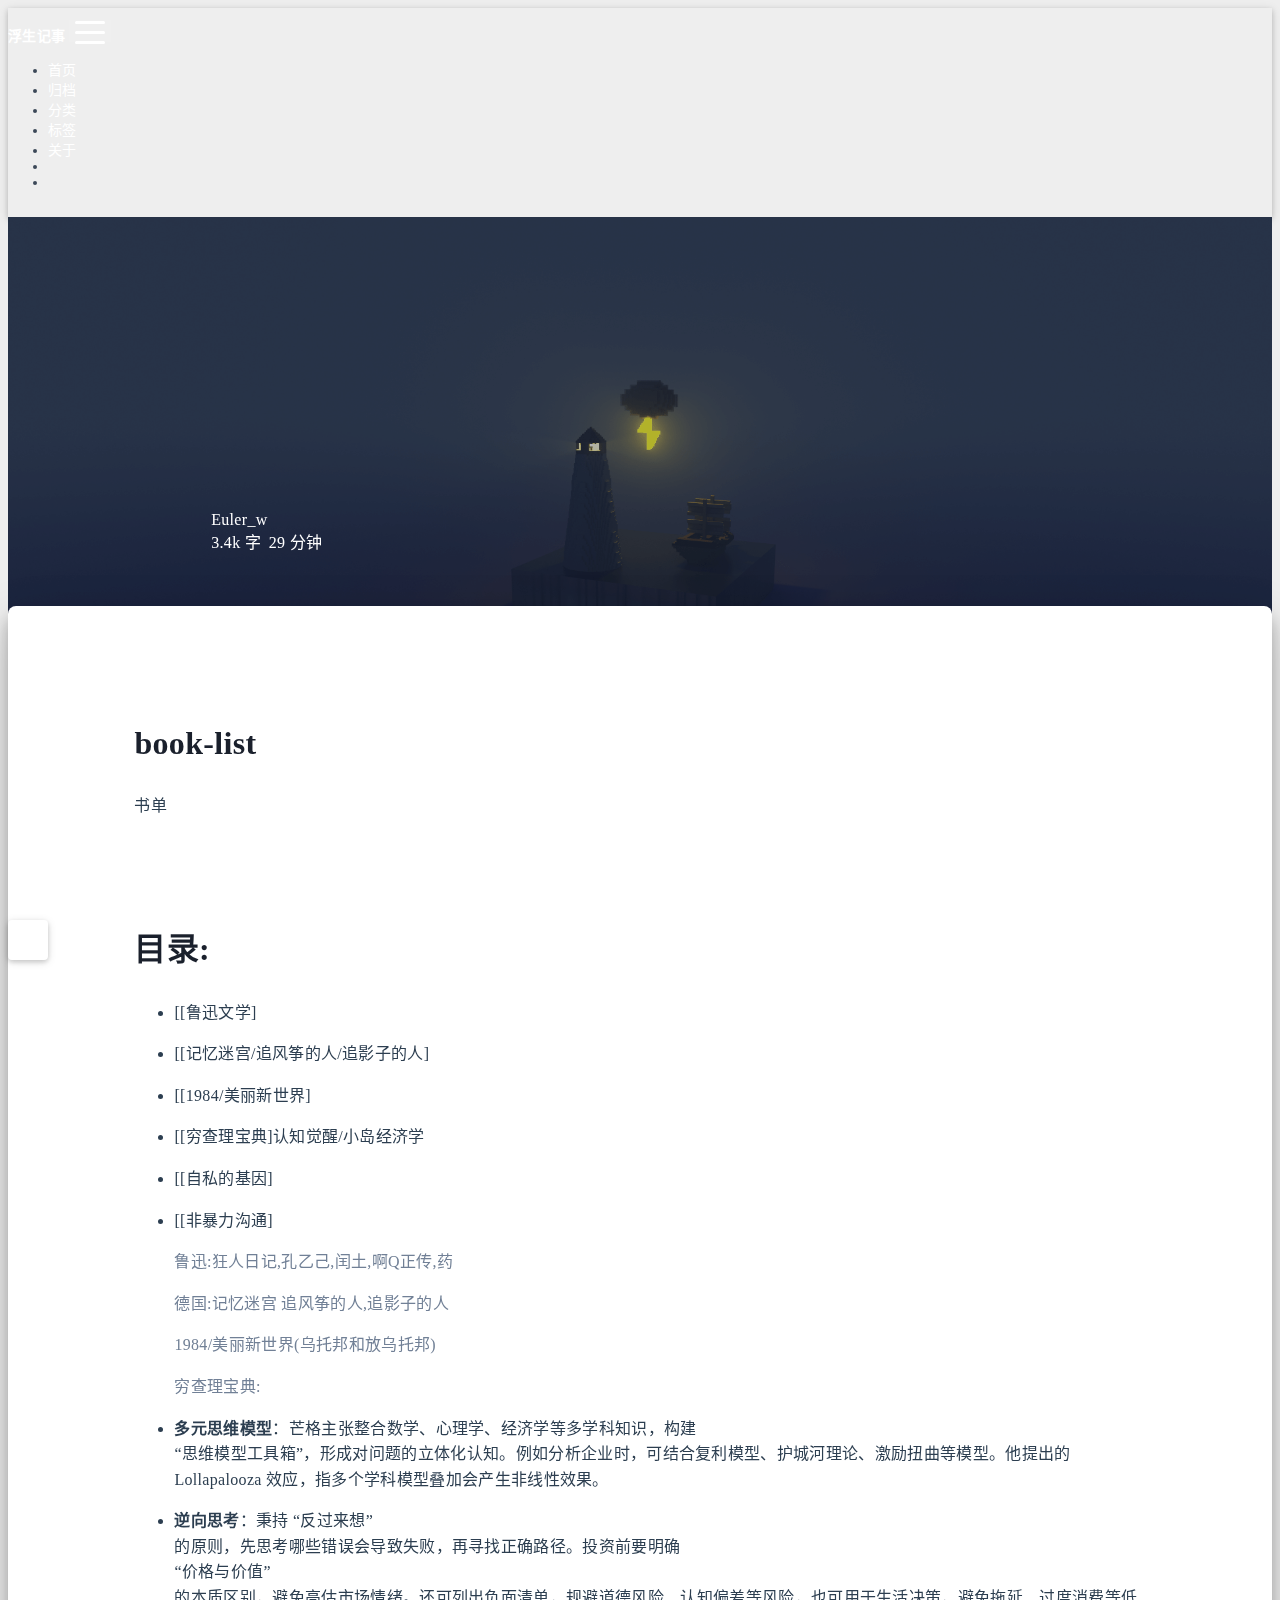
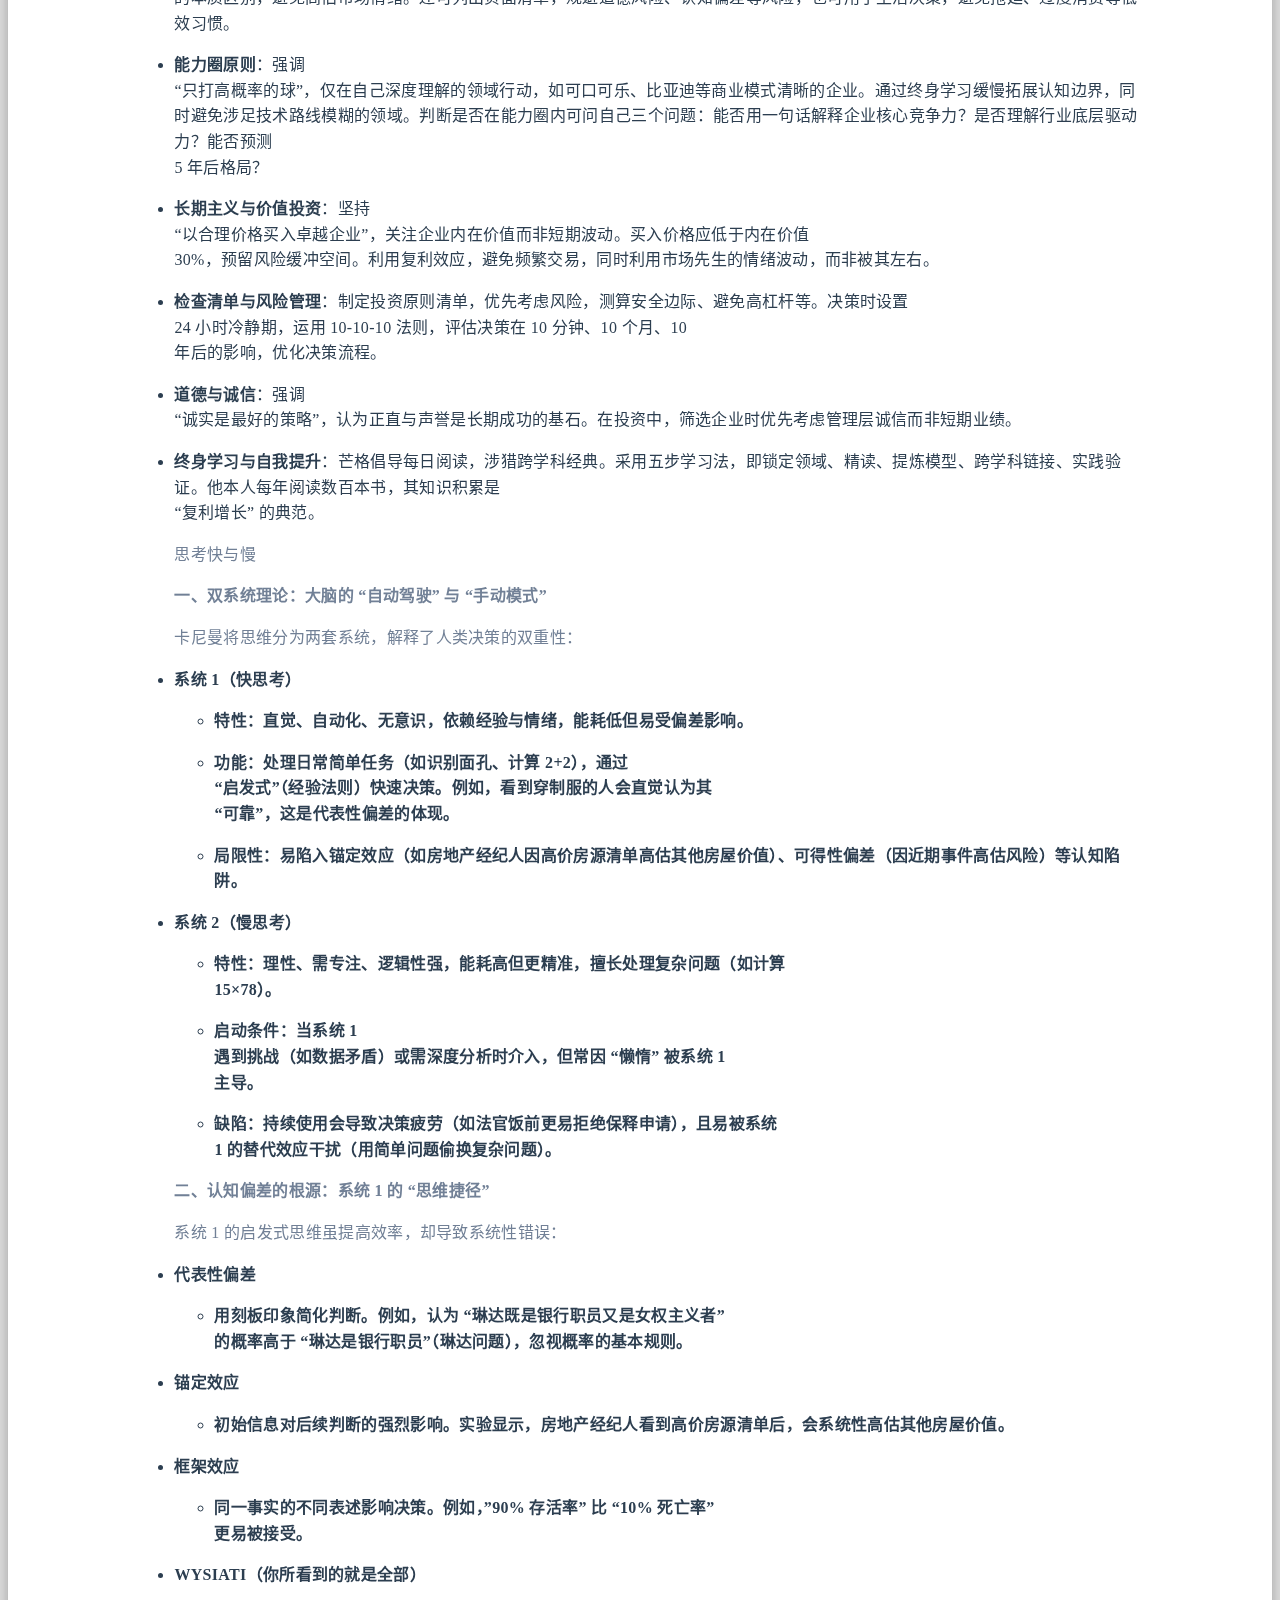
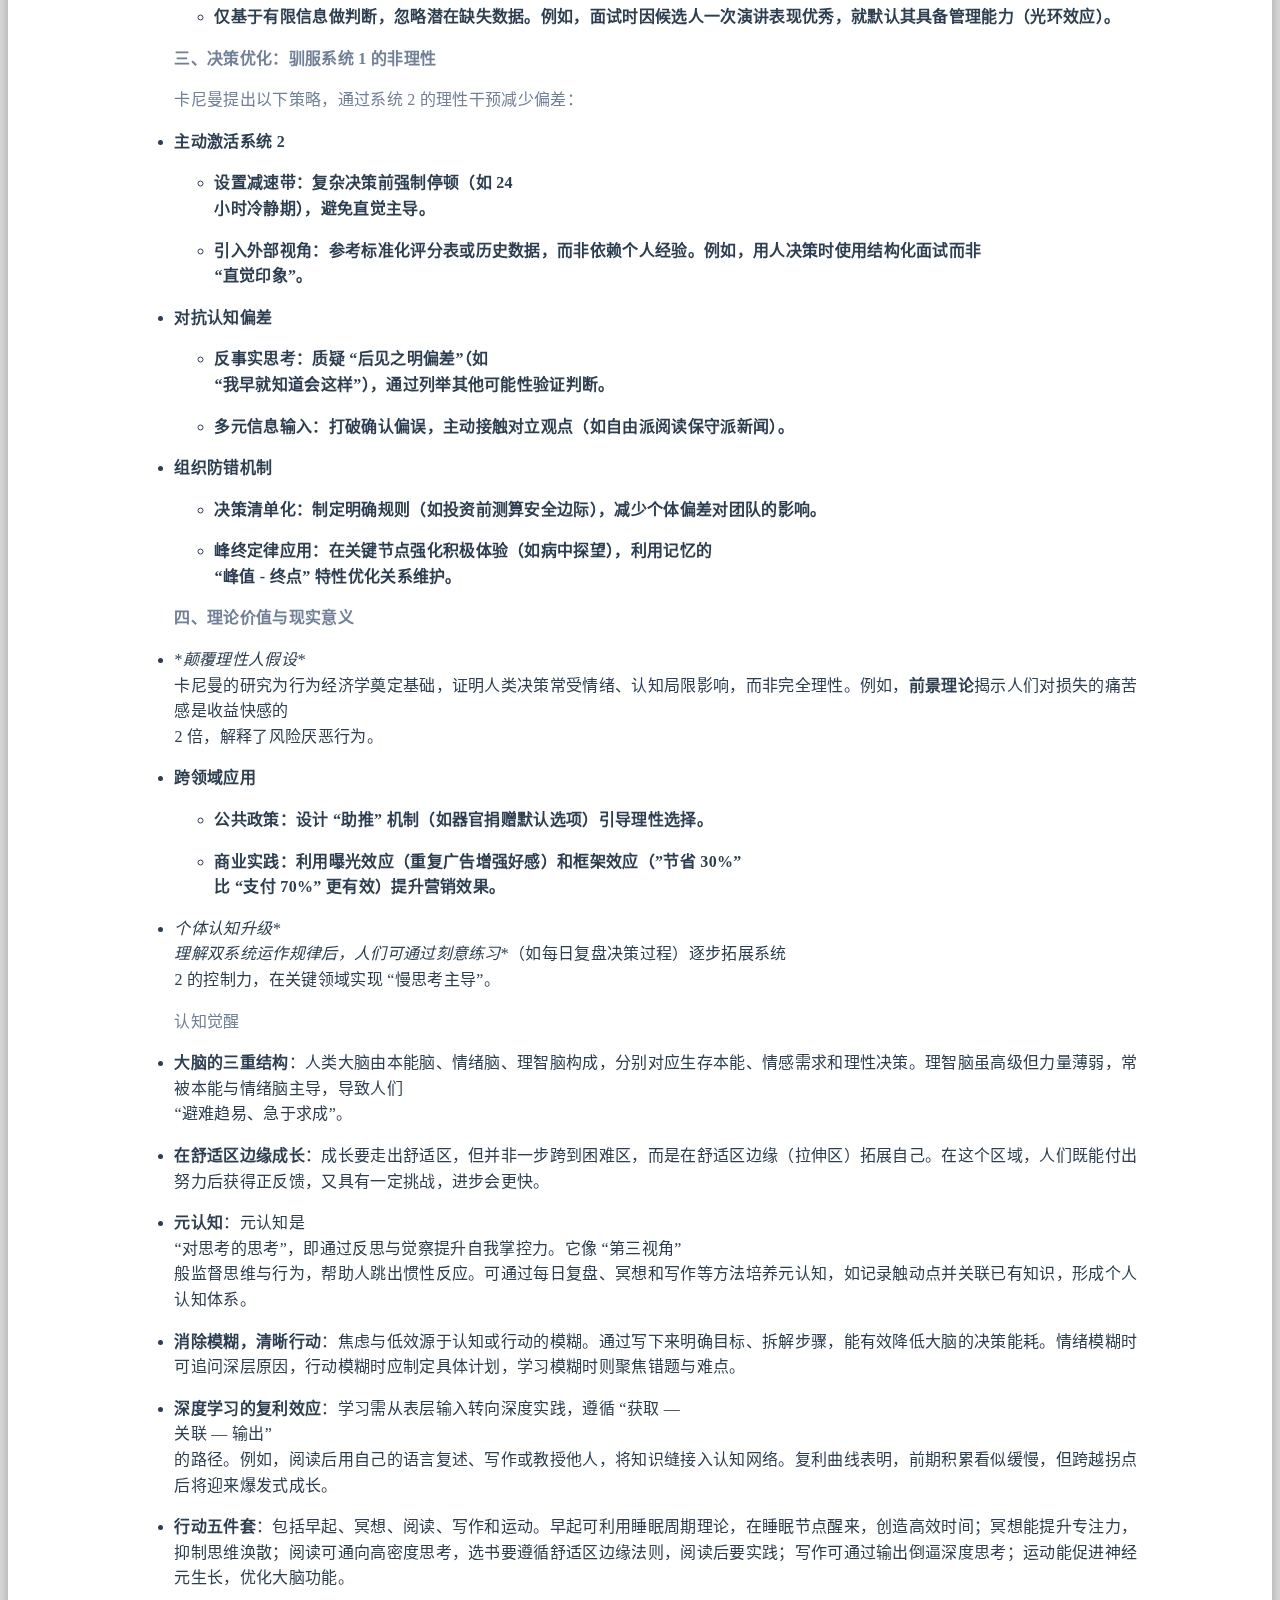
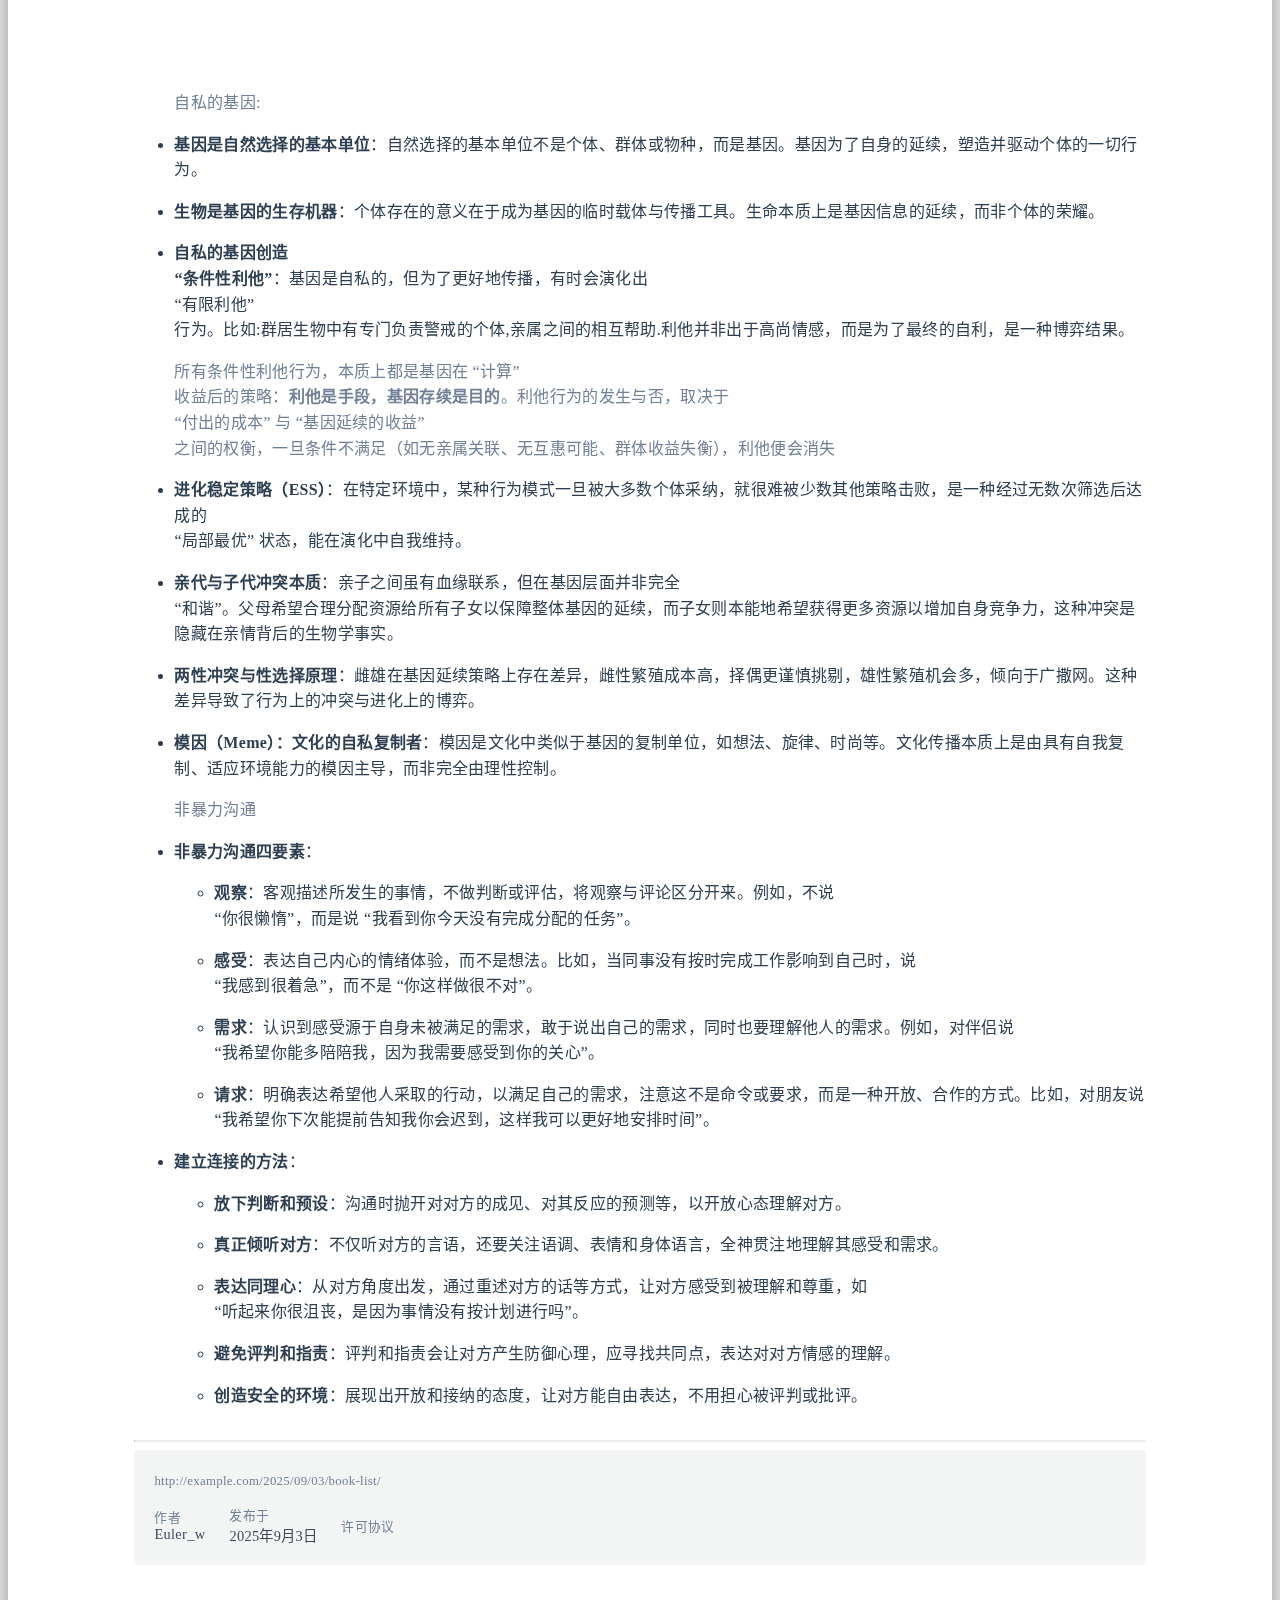
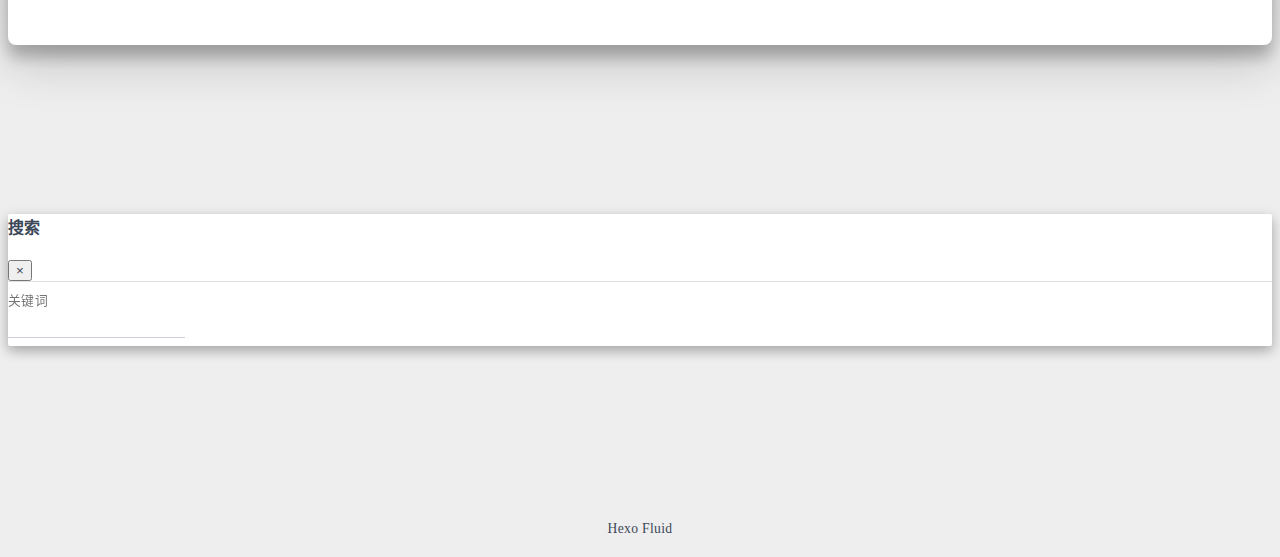
<file: 2025/09/03/book-list/index.html>
<!DOCTYPE html>
<html lang="zh-CN" data-default-color-scheme=auto>



<head>
  <meta charset="UTF-8">

  <link rel="apple-touch-icon" sizes="76x76" href="/img/fluid.png">
  <link rel="icon" href="/img/fluid.png">
  

  <meta name="viewport" content="width=device-width, initial-scale=1.0, maximum-scale=5.0, shrink-to-fit=no">
  <meta http-equiv="x-ua-compatible" content="ie=edge">
  
  <meta name="theme-color" content="#2f4154">
  <meta name="author" content="Euler_w">
  <meta name="keywords" content="">
  
    <meta name="description" content="book-list书单   目录: [[鲁迅文学]  [[记忆迷宫&#x2F;追风筝的人&#x2F;追影子的人]  [[1984&#x2F;美丽新世界]  [[穷查理宝典]认知觉醒&#x2F;小岛经济学  [[自私的基因]  [[非暴力沟通]    鲁迅:狂人日记,孔乙己,闰土,啊Q正传,药   德国:记忆迷宫 追风筝的人,追影子的人   1984&#x2F;美丽新世界(乌托邦和放乌托邦)   穷">
<meta property="og:type" content="article">
<meta property="og:title" content="Euler空间">
<meta property="og:url" content="http://example.com/2025/09/03/book-list/index.html">
<meta property="og:site_name" content="Euler空间">
<meta property="og:description" content="book-list书单   目录: [[鲁迅文学]  [[记忆迷宫&#x2F;追风筝的人&#x2F;追影子的人]  [[1984&#x2F;美丽新世界]  [[穷查理宝典]认知觉醒&#x2F;小岛经济学  [[自私的基因]  [[非暴力沟通]    鲁迅:狂人日记,孔乙己,闰土,啊Q正传,药   德国:记忆迷宫 追风筝的人,追影子的人   1984&#x2F;美丽新世界(乌托邦和放乌托邦)   穷">
<meta property="og:locale" content="zh_CN">
<meta property="article:published_time" content="2025-09-03T00:22:31.998Z">
<meta property="article:modified_time" content="2025-09-05T15:16:02.575Z">
<meta property="article:author" content="Euler_w">
<meta name="twitter:card" content="summary_large_image">
  
  
  
  <title>Euler空间</title>

  <link  rel="stylesheet" href="https://lib.baomitu.com/twitter-bootstrap/4.6.1/css/bootstrap.min.css" />



  <link  rel="stylesheet" href="https://lib.baomitu.com/github-markdown-css/4.0.0/github-markdown.min.css" />

  <link  rel="stylesheet" href="https://lib.baomitu.com/hint.css/2.7.0/hint.min.css" />

  <link  rel="stylesheet" href="https://lib.baomitu.com/fancybox/3.5.7/jquery.fancybox.min.css" />



<!-- 主题依赖的图标库，不要自行修改 -->
<!-- Do not modify the link that theme dependent icons -->

<link rel="stylesheet" href="//at.alicdn.com/t/c/font_1749284_5i9bdhy70f8.css">



<link rel="stylesheet" href="//at.alicdn.com/t/c/font_1736178_k526ubmyhba.css">


<link  rel="stylesheet" href="/css/main.css" />


  <link id="highlight-css" rel="stylesheet" href="/css/highlight.css" />
  
    <link id="highlight-css-dark" rel="stylesheet" href="/css/highlight-dark.css" />
  



  
<link rel="stylesheet" href="/css/custom.css">



  <script id="fluid-configs">
    var Fluid = window.Fluid || {};
    Fluid.ctx = Object.assign({}, Fluid.ctx)
    var CONFIG = {"hostname":"example.com","root":"/","version":"1.9.8","typing":{"enable":true,"typeSpeed":70,"cursorChar":"_","loop":false,"scope":[]},"anchorjs":{"enable":true,"element":"h1,h2,h3,h4,h5,h6","placement":"left","visible":"hover","icon":""},"progressbar":{"enable":true,"height_px":3,"color":"#29d","options":{"showSpinner":false,"trickleSpeed":100}},"code_language":{"enable":true,"default":"TEXT"},"copy_btn":true,"image_caption":{"enable":true},"image_zoom":{"enable":true,"img_url_replace":["",""]},"toc":{"enable":true,"placement":"right","headingSelector":"h1,h2,h3,h4,h5,h6","collapseDepth":0},"lazyload":{"enable":true,"loading_img":"/img/loading.gif","onlypost":false,"offset_factor":2},"web_analytics":{"enable":false,"follow_dnt":true,"baidu":null,"google":{"measurement_id":null},"tencent":{"sid":null,"cid":null},"leancloud":{"app_id":null,"app_key":null,"server_url":null,"path":"window.location.pathname","ignore_local":false},"umami":{"src":null,"website_id":null,"domains":null,"start_time":"2024-01-01T00:00:00.000Z","token":null,"api_server":null}},"search_path":"/local-search.xml","include_content_in_search":true};

    if (CONFIG.web_analytics.follow_dnt) {
      var dntVal = navigator.doNotTrack || window.doNotTrack || navigator.msDoNotTrack;
      Fluid.ctx.dnt = dntVal && (dntVal.startsWith('1') || dntVal.startsWith('yes') || dntVal.startsWith('on'));
    }
  </script>
  <script  src="/js/utils.js" ></script>
  <script  src="/js/color-schema.js" ></script>
  


  
<meta name="generator" content="Hexo 7.3.0"></head>


<body>
  

  <header>
    

<div class="header-inner" style="height: 70vh;">
  <nav id="navbar" class="navbar fixed-top  navbar-expand-lg navbar-dark scrolling-navbar">
  <div class="container">
    <a class="navbar-brand" href="/">
      <strong>浮生记事</strong>
    </a>

    <button id="navbar-toggler-btn" class="navbar-toggler" type="button" data-toggle="collapse"
            data-target="#navbarSupportedContent"
            aria-controls="navbarSupportedContent" aria-expanded="false" aria-label="Toggle navigation">
      <div class="animated-icon"><span></span><span></span><span></span></div>
    </button>

    <!-- Collapsible content -->
    <div class="collapse navbar-collapse" id="navbarSupportedContent">
      <ul class="navbar-nav ml-auto text-center">
        
          
          
          
          
            <li class="nav-item">
              <a class="nav-link" href="/" target="_self">
                <i class="iconfont icon-home-fill"></i>
                <span>首页</span>
              </a>
            </li>
          
        
          
          
          
          
            <li class="nav-item">
              <a class="nav-link" href="/archives/" target="_self">
                <i class="iconfont icon-archive-fill"></i>
                <span>归档</span>
              </a>
            </li>
          
        
          
          
          
          
            <li class="nav-item">
              <a class="nav-link" href="/categories/" target="_self">
                <i class="iconfont icon-category-fill"></i>
                <span>分类</span>
              </a>
            </li>
          
        
          
          
          
          
            <li class="nav-item">
              <a class="nav-link" href="/tags/" target="_self">
                <i class="iconfont icon-tags-fill"></i>
                <span>标签</span>
              </a>
            </li>
          
        
          
          
          
          
            <li class="nav-item">
              <a class="nav-link" href="/about/" target="_self">
                <i class="iconfont icon-user-fill"></i>
                <span>关于</span>
              </a>
            </li>
          
        
        
          <li class="nav-item" id="search-btn">
            <a class="nav-link" target="_self" href="javascript:;" data-toggle="modal" data-target="#modalSearch" aria-label="Search">
              <i class="iconfont icon-search"></i>
            </a>
          </li>
          
        
        
          <li class="nav-item" id="color-toggle-btn">
            <a class="nav-link" target="_self" href="javascript:;" aria-label="Color Toggle">
              <i class="iconfont icon-dark" id="color-toggle-icon"></i>
            </a>
          </li>
        
      </ul>
    </div>
  </div>
</nav>

  

<div id="banner" class="banner" parallax=true
     style="background: url('/img/default.png') no-repeat center center; background-size: cover;">
  <div class="full-bg-img">
    <div class="mask flex-center" style="background-color: rgba(0, 0, 0, 0.3)">
      <div class="banner-text text-center fade-in-up">
        <div class="h2">
          
            <span id="subtitle" data-typed-text=""></span>
          
        </div>

        
          
  <div class="mt-3">
    
      <span class="post-meta mr-2">
        <i class="iconfont icon-author" aria-hidden="true"></i>
        Euler_w
      </span>
    
    
  </div>

  <div class="mt-1">
    
      <span class="post-meta mr-2">
        <i class="iconfont icon-chart"></i>
        
          3.4k 字
        
      </span>
    

    
      <span class="post-meta mr-2">
        <i class="iconfont icon-clock-fill"></i>
        
        
        
          29 分钟
        
      </span>
    

    
    
  </div>


        
      </div>

      
    </div>
  </div>
</div>

</div>

  </header>

  <main>
    
      

<div class="container-fluid nopadding-x">
  <div class="row nomargin-x">
    <div class="side-col d-none d-lg-block col-lg-2">
      

    </div>

    <div class="col-lg-8 nopadding-x-md">
      <div class="container nopadding-x-md" id="board-ctn">
        <div id="board">
          <article class="post-content mx-auto">
            <h1 id="seo-header"></h1>
            
            
              <div class="markdown-body">
                
                <h1 id="book-list"><a href="#book-list" class="headerlink" title="book-list"></a>book-list</h1><p>书单</p>
<p> </p>
<h1 id="目录"><a href="#目录" class="headerlink" title="目录:"></a>目录:</h1><ul>
<li><p>[[鲁迅文学]</p>
</li>
<li><p>[[记忆迷宫&#x2F;追风筝的人&#x2F;追影子的人]</p>
</li>
<li><p>[[1984&#x2F;美丽新世界]</p>
</li>
<li><p>[[穷查理宝典]认知觉醒&#x2F;小岛经济学</p>
</li>
<li><p>[[自私的基因]</p>
</li>
<li><p>[[非暴力沟通]</p>
</li>
</ul>
<blockquote>
<p>鲁迅:狂人日记,孔乙己,闰土,啊Q正传,药</p>
</blockquote>
<blockquote>
<p>德国:记忆迷宫 追风筝的人,追影子的人</p>
</blockquote>
<blockquote>
<p>1984&#x2F;美丽新世界(乌托邦和放乌托邦)</p>
</blockquote>
<blockquote>
<p>穷查理宝典:</p>
</blockquote>
<ul>
<li><p><strong>多元思维模型</strong>：芒格主张整合数学、心理学、经济学等多学科知识，构建<br>“思维模型工具箱”，形成对问题的立体化认知。例如分析企业时，可结合复利模型、护城河理论、激励扭曲等模型。他提出的<br>Lollapalooza 效应，指多个学科模型叠加会产生非线性效果。</p>
</li>
<li><p><strong>逆向思考</strong>：秉持 “反过来想”<br>的原则，先思考哪些错误会导致失败，再寻找正确路径。投资前要明确<br>“价格与价值”<br>的本质区别，避免高估市场情绪。还可列出负面清单，规避道德风险、认知偏差等风险，也可用于生活决策，避免拖延、过度消费等低效习惯。</p>
</li>
<li><p><strong>能力圈原则</strong>：强调<br>“只打高概率的球”，仅在自己深度理解的领域行动，如可口可乐、比亚迪等商业模式清晰的企业。通过终身学习缓慢拓展认知边界，同时避免涉足技术路线模糊的领域。判断是否在能力圈内可问自己三个问题：能否用一句话解释企业核心竞争力？是否理解行业底层驱动力？能否预测<br>5 年后格局？</p>
</li>
<li><p><strong>长期主义与价值投资</strong>：坚持<br>“以合理价格买入卓越企业”，关注企业内在价值而非短期波动。买入价格应低于内在价值<br>30%，预留风险缓冲空间。利用复利效应，避免频繁交易，同时利用市场先生的情绪波动，而非被其左右。</p>
</li>
<li><p><strong>检查清单与风险管理</strong>：制定投资原则清单，优先考虑风险，测算安全边际、避免高杠杆等。决策时设置<br>24 小时冷静期，运用 10-10-10 法则，评估决策在 10 分钟、10 个月、10<br>年后的影响，优化决策流程。</p>
</li>
<li><p><strong>道德与诚信</strong>：强调<br>“诚实是最好的策略”，认为正直与声誉是长期成功的基石。在投资中，筛选企业时优先考虑管理层诚信而非短期业绩。</p>
</li>
<li><p><strong>终身学习与自我提升</strong>：芒格倡导每日阅读，涉猎跨学科经典。采用五步学习法，即锁定领域、精读、提炼模型、跨学科链接、实践验证。他本人每年阅读数百本书，其知识积累是<br>“复利增长” 的典范。</p>
</li>
</ul>
<blockquote>
<p>思考快与慢</p>
<p><strong>一、双系统理论：大脑的 “自动驾驶” 与 “手动模式”</strong></p>
<p>卡尼曼将思维分为两套系统，解释了人类决策的双重性：</p>
</blockquote>
<ul>
<li><p><strong>系统 1（快思考）</strong></p>
<ul>
<li><p><strong>特性：直觉、自动化、无意识，依赖经验与情绪，能耗低但易受偏差影响。</strong></p>
</li>
<li><p><strong>功能：处理日常简单任务（如识别面孔、计算 2+2），通过<br>“启发式”（经验法则）快速决策。例如，看到穿制服的人会直觉认为其<br>“可靠”，这是代表性偏差的体现。</strong></p>
</li>
<li><p><strong>局限性：易陷入锚定效应（如房地产经纪人因高价房源清单高估其他房屋价值）、可得性偏差（因近期事件高估风险）等认知陷阱。</strong></p>
</li>
</ul>
</li>
<li><p><strong>系统 2（慢思考）</strong></p>
<ul>
<li><p><strong>特性：理性、需专注、逻辑性强，能耗高但更精准，擅长处理复杂问题（如计算<br>15×78）。</strong></p>
</li>
<li><p><strong>启动条件：当系统 1<br>遇到挑战（如数据矛盾）或需深度分析时介入，但常因 “懒惰” 被系统 1<br>主导。</strong></p>
</li>
<li><p><strong>缺陷：持续使用会导致决策疲劳（如法官饭前更易拒绝保释申请），且易被系统<br>1 的替代效应干扰（用简单问题偷换复杂问题）。</strong></p>
</li>
</ul>
</li>
</ul>
<blockquote>
<p><strong>二、认知偏差的根源：系统 1 的 “思维捷径”</strong></p>
<p>系统 1 的启发式思维虽提高效率，却导致系统性错误：</p>
</blockquote>
<ul>
<li><p><strong>代表性偏差</strong></p>
<ul>
<li><strong>用刻板印象简化判断。例如，认为 “琳达既是银行职员又是女权主义者”<br>的概率高于 “琳达是银行职员”（琳达问题），忽视概率的基本规则。</strong></li>
</ul>
</li>
<li><p><strong>锚定效应</strong></p>
<ul>
<li><strong>初始信息对后续判断的强烈影响。实验显示，房地产经纪人看到高价房源清单后，会系统性高估其他房屋价值。</strong></li>
</ul>
</li>
<li><p><strong>框架效应</strong></p>
<ul>
<li><strong>同一事实的不同表述影响决策。例如，”90% 存活率” 比 “10% 死亡率”<br>更易被接受。</strong></li>
</ul>
</li>
<li><p><strong>WYSIATI（你所看到的就是全部）</strong></p>
<ul>
<li><strong>仅基于有限信息做判断，忽略潜在缺失数据。例如，面试时因候选人一次演讲表现优秀，就默认其具备管理能力（光环效应）。</strong></li>
</ul>
</li>
</ul>
<blockquote>
<p><strong>三、决策优化：驯服系统 1 的非理性</strong></p>
<p>卡尼曼提出以下策略，通过系统 2 的理性干预减少偏差：</p>
</blockquote>
<ul>
<li><p><strong>主动激活系统 2</strong></p>
<ul>
<li><p><strong>设置减速带：复杂决策前强制停顿（如 24<br>小时冷静期），避免直觉主导。</strong></p>
</li>
<li><p><strong>引入外部视角：参考标准化评分表或历史数据，而非依赖个人经验。例如，用人决策时使用结构化面试而非<br>“直觉印象”。</strong></p>
</li>
</ul>
</li>
<li><p><strong>对抗认知偏差</strong></p>
<ul>
<li><p><strong>反事实思考：质疑 “后见之明偏差”（如<br>“我早就知道会这样”），通过列举其他可能性验证判断。</strong></p>
</li>
<li><p><strong>多元信息输入：打破确认偏误，主动接触对立观点（如自由派阅读保守派新闻）。</strong></p>
</li>
</ul>
</li>
<li><p><strong>组织防错机制</strong></p>
<ul>
<li><p><strong>决策清单化：制定明确规则（如投资前测算安全边际），减少个体偏差对团队的影响。</strong></p>
</li>
<li><p><strong>峰终定律应用：在关键节点强化积极体验（如病中探望），利用记忆的<br>“峰值 - 终点” 特性优化关系维护。</strong></p>
</li>
</ul>
</li>
</ul>
<blockquote>
<p><strong>四、理论价值与现实意义</strong></p>
</blockquote>
<ul>
<li><p>*<em>颠覆理性人假设*</em><br>卡尼曼的研究为行为经济学奠定基础，证明人类决策常受情绪、认知局限影响，而非完全理性。例如，<strong>前景理论</strong>揭示人们对损失的痛苦感是收益快感的<br>2 倍，解释了风险厌恶行为。</p>
</li>
<li><p><strong>跨领域应用</strong></p>
<ul>
<li><p><strong>公共政策：设计 “助推” 机制（如器官捐赠默认选项）引导理性选择。</strong></p>
</li>
<li><p><strong>商业实践：利用曝光效应（重复广告增强好感）和框架效应（”节省 30%”<br>比 “支付 70%” 更有效）提升营销效果。</strong></p>
</li>
</ul>
</li>
<li><p><em><em>个体认知升级*</em><br>理解双系统运作规律后，人们可通过</em><em>刻意练习</em>*（如每日复盘决策过程）逐步拓展系统<br>2 的控制力，在关键领域实现 “慢思考主导”。</p>
</li>
</ul>
<blockquote>
<p>认知觉醒</p>
</blockquote>
<ul>
<li><p><strong>大脑的三重结构</strong>：人类大脑由本能脑、情绪脑、理智脑构成，分别对应生存本能、情感需求和理性决策。理智脑虽高级但力量薄弱，常被本能与情绪脑主导，导致人们<br>“避难趋易、急于求成”。</p>
</li>
<li><p><strong>在舒适区边缘成长</strong>：成长要走出舒适区，但并非一步跨到困难区，而是在舒适区边缘（拉伸区）拓展自己。在这个区域，人们既能付出努力后获得正反馈，又具有一定挑战，进步会更快。</p>
</li>
<li><p><strong>元认知</strong>：元认知是<br>“对思考的思考”，即通过反思与觉察提升自我掌控力。它像 “第三视角”<br>般监督思维与行为，帮助人跳出惯性反应。可通过每日复盘、冥想和写作等方法培养元认知，如记录触动点并关联已有知识，形成个人认知体系。</p>
</li>
<li><p><strong>消除模糊，清晰行动</strong>：焦虑与低效源于认知或行动的模糊。通过写下来明确目标、拆解步骤，能有效降低大脑的决策能耗。情绪模糊时可追问深层原因，行动模糊时应制定具体计划，学习模糊时则聚焦错题与难点。</p>
</li>
<li><p><strong>深度学习的复利效应</strong>：学习需从表层输入转向深度实践，遵循 “获取 —<br>关联 — 输出”<br>的路径。例如，阅读后用自己的语言复述、写作或教授他人，将知识缝接入认知网络。复利曲线表明，前期积累看似缓慢，但跨越拐点后将迎来爆发式成长。</p>
</li>
<li><p><strong>行动五件套</strong>：包括早起、冥想、阅读、写作和运动。早起可利用睡眠周期理论，在睡眠节点醒来，创造高效时间；冥想能提升专注力，抑制思维涣散；阅读可通向高密度思考，选书要遵循舒适区边缘法则，阅读后要实践；写作可通过输出倒逼深度思考；运动能促进神经元生长，优化大脑功能。</p>
</li>
</ul>
<blockquote>
<p> </p>
<p> </p>
<p>自私的基因:</p>
</blockquote>
<ul>
<li><p><strong>基因是自然选择的基本单位</strong>：自然选择的基本单位不是个体、群体或物种，而是基因。基因为了自身的延续，塑造并驱动个体的一切行为。</p>
</li>
<li><p><strong>生物是基因的生存机器</strong>：个体存在的意义在于成为基因的临时载体与传播工具。生命本质上是基因信息的延续，而非个体的荣耀。</p>
</li>
</ul>
<!-- -->

<ul>
<li><strong>自私的基因创造<br>“条件性利他”</strong>：基因是自私的，但为了更好地传播，有时会演化出<br>“有限利他”<br>行为。比如:群居生物中有专门负责警戒的个体,亲属之间的相互帮助.利他并非出于高尚情感，而是为了最终的自利，是一种博弈结果。</li>
</ul>
<blockquote>
<p>所有条件性利他行为，本质上都是基因在 “计算”<br>收益后的策略：<strong>利他是手段，基因存续是目的</strong>。利他行为的发生与否，取决于<br>“付出的成本” 与 “基因延续的收益”<br>之间的权衡，一旦条件不满足（如无亲属关联、无互惠可能、群体收益失衡），利他便会消失</p>
</blockquote>
<ul>
<li><p><strong>进化稳定策略（ESS）</strong>：在特定环境中，某种行为模式一旦被大多数个体采纳，就很难被少数其他策略击败，是一种经过无数次筛选后达成的<br>“局部最优” 状态，能在演化中自我维持。</p>
</li>
<li><p><strong>亲代与子代冲突本质</strong>：亲子之间虽有血缘联系，但在基因层面并非完全<br>“和谐”。父母希望合理分配资源给所有子女以保障整体基因的延续，而子女则本能地希望获得更多资源以增加自身竞争力，这种冲突是隐藏在亲情背后的生物学事实。</p>
</li>
<li><p><strong>两性冲突与性选择原理</strong>：雌雄在基因延续策略上存在差异，雌性繁殖成本高，择偶更谨慎挑剔，雄性繁殖机会多，倾向于广撒网。这种差异导致了行为上的冲突与进化上的博弈。</p>
</li>
<li><p><strong>模因（Meme）：文化的自私复制者</strong>：模因是文化中类似于基因的复制单位，如想法、旋律、时尚等。文化传播本质上是由具有自我复制、适应环境能力的模因主导，而非完全由理性控制。</p>
</li>
</ul>
<blockquote>
<p>非暴力沟通</p>
</blockquote>
<ul>
<li><p><strong>非暴力沟通四要素</strong>：</p>
<ul>
<li><p><strong>观察</strong>：客观描述所发生的事情，不做判断或评估，将观察与评论区分开来。例如，不说<br>“你很懒惰”，而是说 “我看到你今天没有完成分配的任务”。</p>
</li>
<li><p><strong>感受</strong>：表达自己内心的情绪体验，而不是想法。比如，当同事没有按时完成工作影响到自己时，说<br>“我感到很着急”，而不是 “你这样做很不对”。</p>
</li>
<li><p><strong>需求</strong>：认识到感受源于自身未被满足的需求，敢于说出自己的需求，同时也要理解他人的需求。例如，对伴侣说<br>“我希望你能多陪陪我，因为我需要感受到你的关心”。</p>
</li>
<li><p><strong>请求</strong>：明确表达希望他人采取的行动，以满足自己的需求，注意这不是命令或要求，而是一种开放、合作的方式。比如，对朋友说<br>“我希望你下次能提前告知我你会迟到，这样我可以更好地安排时间”。</p>
</li>
</ul>
</li>
<li><p><strong>建立连接的方法</strong>：</p>
<ul>
<li><p><strong>放下判断和预设</strong>：沟通时抛开对对方的成见、对其反应的预测等，以开放心态理解对方。</p>
</li>
<li><p><strong>真正倾听对方</strong>：不仅听对方的言语，还要关注语调、表情和身体语言，全神贯注地理解其感受和需求。</p>
</li>
<li><p><strong>表达同理心</strong>：从对方角度出发，通过重述对方的话等方式，让对方感受到被理解和尊重，如<br>“听起来你很沮丧，是因为事情没有按计划进行吗”。</p>
</li>
<li><p><strong>避免评判和指责</strong>：评判和指责会让对方产生防御心理，应寻找共同点，表达对对方情感的理解。</p>
</li>
<li><p><strong>创造安全的环境</strong>：展现出开放和接纳的态度，让对方能自由表达，不用担心被评判或批评。</p>
</li>
</ul>
</li>
</ul>
<blockquote>
</blockquote>

                
              </div>
            
            <hr/>
            <div>
              <div class="post-metas my-3">
  
  
</div>


              
  

  <div class="license-box my-3">
    <div class="license-title">
      <div></div>
      <div>http://example.com/2025/09/03/book-list/</div>
    </div>
    <div class="license-meta">
      
        <div class="license-meta-item">
          <div>作者</div>
          <div>Euler_w</div>
        </div>
      
      
        <div class="license-meta-item license-meta-date">
          <div>发布于</div>
          <div>2025年9月3日</div>
        </div>
      
      
      
        <div class="license-meta-item">
          <div>许可协议</div>
          <div>
            
              
              
                <a class="print-no-link" target="_blank" href="https://creativecommons.org/licenses/by/4.0/">
                  <span class="hint--top hint--rounded" aria-label="BY - 署名">
                    <i class="iconfont icon-cc-by"></i>
                  </span>
                </a>
              
            
          </div>
        </div>
      
    </div>
    <div class="license-icon iconfont"></div>
  </div>



              
                <div class="post-prevnext my-3">
                  <article class="post-prev col-6">
                    
                    
                      <a href="/2025/09/03/The-charm-of-photography/" title="">
                        <i class="iconfont icon-arrowleft"></i>
                        <span class="hidden-mobile"></span>
                        <span class="visible-mobile">上一篇</span>
                      </a>
                    
                  </article>
                  <article class="post-next col-6">
                    
                    
                  </article>
                </div>
              
            </div>

            
  
  
    <article id="comments" lazyload>
      

    </article>
  


          </article>
        </div>
      </div>
    </div>

    <div class="side-col d-none d-lg-block col-lg-2">
      
  <aside class="sidebar" style="margin-left: -1rem">
    <div id="toc">
  <p class="toc-header">
    <i class="iconfont icon-list"></i>
    <span>目录</span>
  </p>
  <div class="toc-body" id="toc-body"></div>
</div>



  </aside>


    </div>
  </div>
</div>





  



  



  



  



  







    

    
      <a id="scroll-top-button" aria-label="TOP" href="#" role="button">
        <i class="iconfont icon-arrowup" aria-hidden="true"></i>
      </a>
    

    
      <div class="modal fade" id="modalSearch" tabindex="-1" role="dialog" aria-labelledby="ModalLabel"
     aria-hidden="true">
  <div class="modal-dialog modal-dialog-scrollable modal-lg" role="document">
    <div class="modal-content">
      <div class="modal-header text-center">
        <h4 class="modal-title w-100 font-weight-bold">搜索</h4>
        <button type="button" id="local-search-close" class="close" data-dismiss="modal" aria-label="Close">
          <span aria-hidden="true">&times;</span>
        </button>
      </div>
      <div class="modal-body mx-3">
        <div class="md-form mb-5">
          <input type="text" id="local-search-input" class="form-control validate">
          <label data-error="x" data-success="v" for="local-search-input">关键词</label>
        </div>
        <div class="list-group" id="local-search-result"></div>
      </div>
    </div>
  </div>
</div>

    

    
  </main>

  <footer>
    <div class="footer-inner">
 <div class="music-playlist" style="padding: 15px 0; text-align: center;">
   <iframe 
                        frameborder="no" 
                        border="0" 
                        marginwidth="0" 
                        marginheight="0" 
                        width="400" 
                        height="65" 
                        src="https://i.y.qq.com/n2/m/outchain/player/index.html?songid=4829342&songtype=0">
      </iframe>
 </div>
  
    <div class="footer-content">
       <a href="https://hexo.io" target="_blank" rel="nofollow noopener"><span>Hexo</span></a> <i class="iconfont icon-love"></i> <a href="https://github.com/fluid-dev/hexo-theme-fluid" target="_blank" rel="nofollow noopener"><span>Fluid</span></a> 
    </div>
  
  
  
</div>

  </footer>

  <!-- Scripts -->
  
  <script  src="https://lib.baomitu.com/nprogress/0.2.0/nprogress.min.js" ></script>
  <link  rel="stylesheet" href="https://lib.baomitu.com/nprogress/0.2.0/nprogress.min.css" />

  <script>
    NProgress.configure({"showSpinner":false,"trickleSpeed":100})
    NProgress.start()
    window.addEventListener('load', function() {
      NProgress.done();
    })
  </script>


<script  src="https://lib.baomitu.com/jquery/3.6.4/jquery.min.js" ></script>
<script  src="https://lib.baomitu.com/twitter-bootstrap/4.6.1/js/bootstrap.min.js" ></script>
<script  src="/js/events.js" ></script>
<script  src="/js/plugins.js" ></script>


  <script  src="https://lib.baomitu.com/typed.js/2.0.12/typed.min.js" ></script>
  <script>
    (function (window, document) {
      var typing = Fluid.plugins.typing;
      var subtitle = document.getElementById('subtitle');
      if (!subtitle || !typing) {
        return;
      }
      var text = subtitle.getAttribute('data-typed-text');
      
        typing(text);
      
    })(window, document);
  </script>




  
    <script  src="/js/img-lazyload.js" ></script>
  




  
<script>
  Fluid.utils.createScript('https://lib.baomitu.com/tocbot/4.20.1/tocbot.min.js', function() {
    var toc = jQuery('#toc');
    if (toc.length === 0 || !window.tocbot) { return; }
    var boardCtn = jQuery('#board-ctn');
    var boardTop = boardCtn.offset().top;

    window.tocbot.init(Object.assign({
      tocSelector     : '#toc-body',
      contentSelector : '.markdown-body',
      linkClass       : 'tocbot-link',
      activeLinkClass : 'tocbot-active-link',
      listClass       : 'tocbot-list',
      isCollapsedClass: 'tocbot-is-collapsed',
      collapsibleClass: 'tocbot-is-collapsible',
      scrollSmooth    : true,
      includeTitleTags: true,
      headingsOffset  : -boardTop,
    }, CONFIG.toc));
    if (toc.find('.toc-list-item').length > 0) {
      toc.css('visibility', 'visible');
    }

    Fluid.events.registerRefreshCallback(function() {
      if ('tocbot' in window) {
        tocbot.refresh();
        var toc = jQuery('#toc');
        if (toc.length === 0 || !tocbot) {
          return;
        }
        if (toc.find('.toc-list-item').length > 0) {
          toc.css('visibility', 'visible');
        }
      }
    });
  });
</script>


  <script src=https://lib.baomitu.com/clipboard.js/2.0.11/clipboard.min.js></script>

  <script>Fluid.plugins.codeWidget();</script>


  
<script>
  Fluid.utils.createScript('https://lib.baomitu.com/anchor-js/5.0.0/anchor.min.js', function() {
    window.anchors.options = {
      placement: CONFIG.anchorjs.placement,
      visible  : CONFIG.anchorjs.visible
    };
    if (CONFIG.anchorjs.icon) {
      window.anchors.options.icon = CONFIG.anchorjs.icon;
    }
    var el = (CONFIG.anchorjs.element || 'h1,h2,h3,h4,h5,h6').split(',');
    var res = [];
    for (var item of el) {
      res.push('.markdown-body > ' + item.trim());
    }
    if (CONFIG.anchorjs.placement === 'left') {
      window.anchors.options.class = 'anchorjs-link-left';
    }
    window.anchors.add(res.join(', '));

    Fluid.events.registerRefreshCallback(function() {
      if ('anchors' in window) {
        anchors.removeAll();
        var el = (CONFIG.anchorjs.element || 'h1,h2,h3,h4,h5,h6').split(',');
        var res = [];
        for (var item of el) {
          res.push('.markdown-body > ' + item.trim());
        }
        if (CONFIG.anchorjs.placement === 'left') {
          anchors.options.class = 'anchorjs-link-left';
        }
        anchors.add(res.join(', '));
      }
    });
  });
</script>


  
<script>
  Fluid.utils.createScript('https://lib.baomitu.com/fancybox/3.5.7/jquery.fancybox.min.js', function() {
    Fluid.plugins.fancyBox();
  });
</script>


  <script>Fluid.plugins.imageCaption();</script>

  <script  src="/js/local-search.js" ></script>




  
<script src="/js/cursor-effects.js"></script>



<!-- 主题的启动项，将它保持在最底部 -->
<!-- the boot of the theme, keep it at the bottom -->
<script  src="/js/boot.js" ></script>


  

  <noscript>
    <div class="noscript-warning">博客在允许 JavaScript 运行的环境下浏览效果更佳</div>
  </noscript>
</body>
</html>
</file>
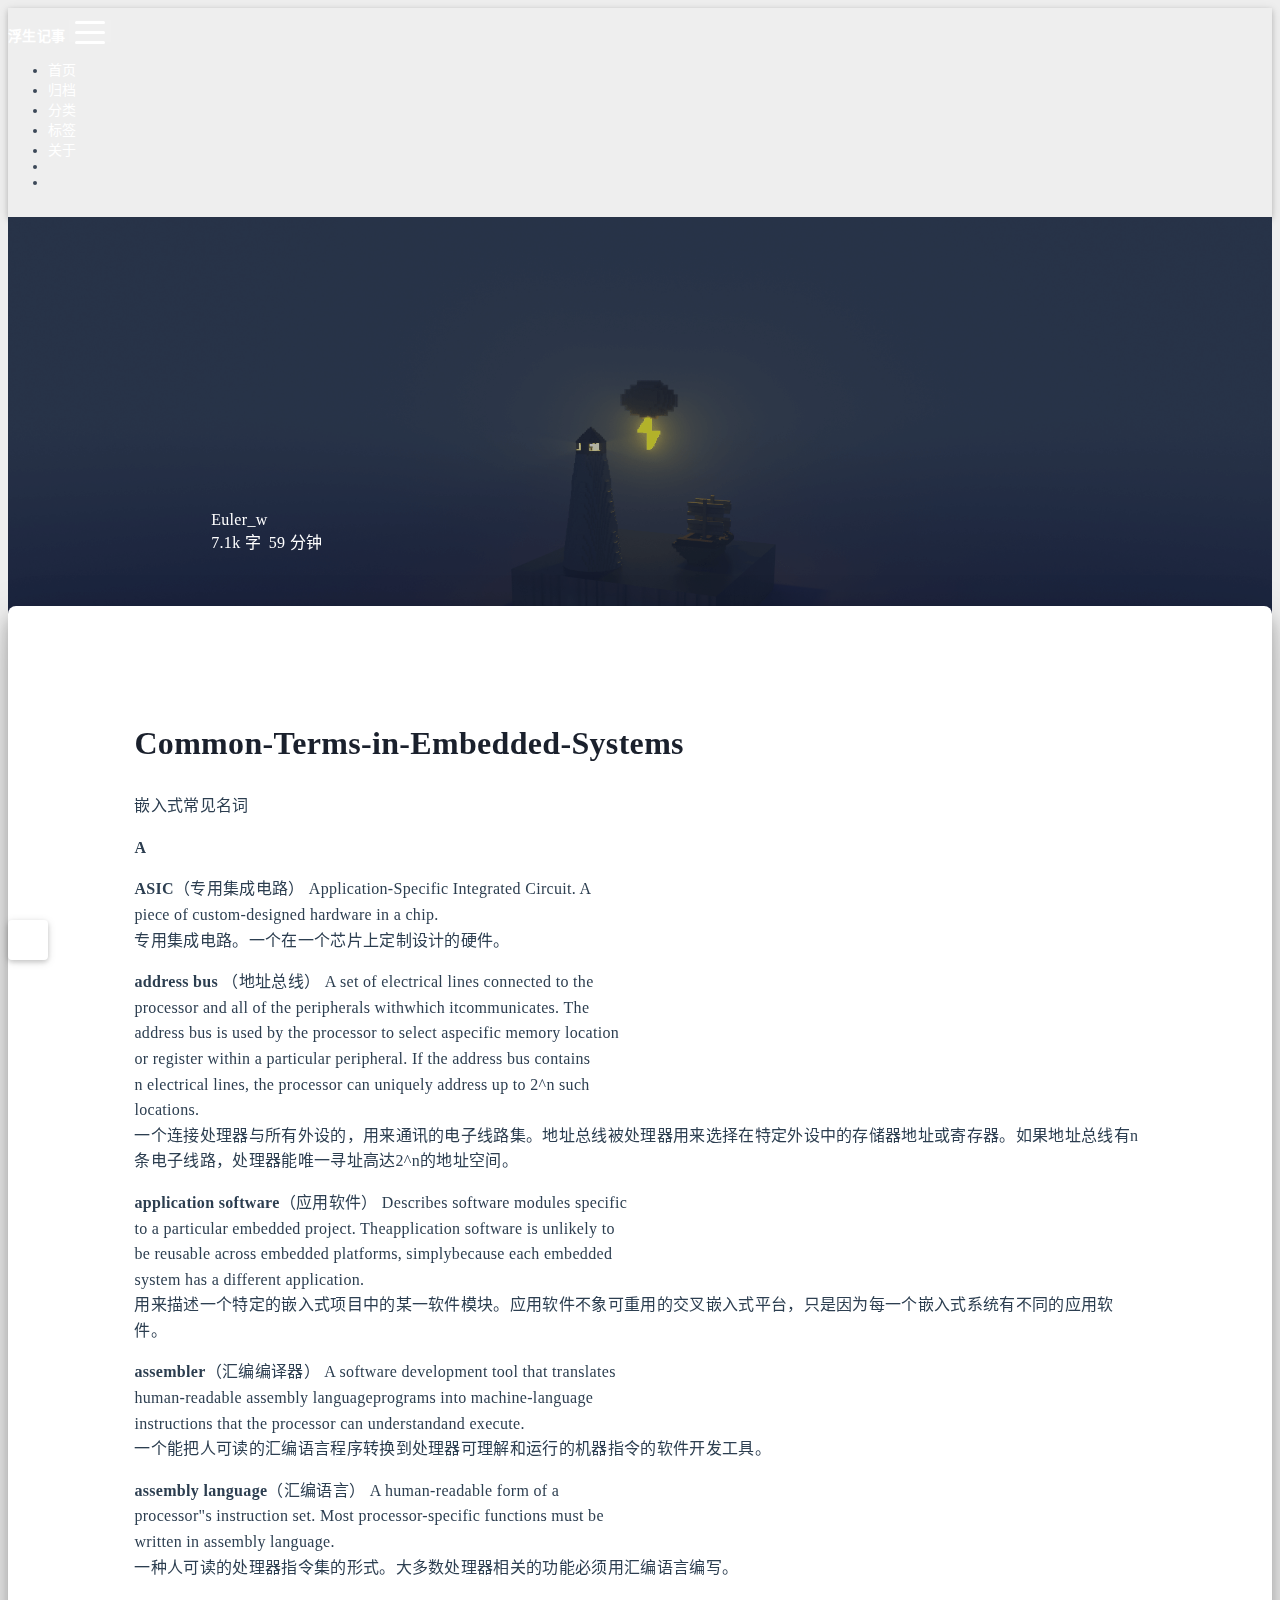
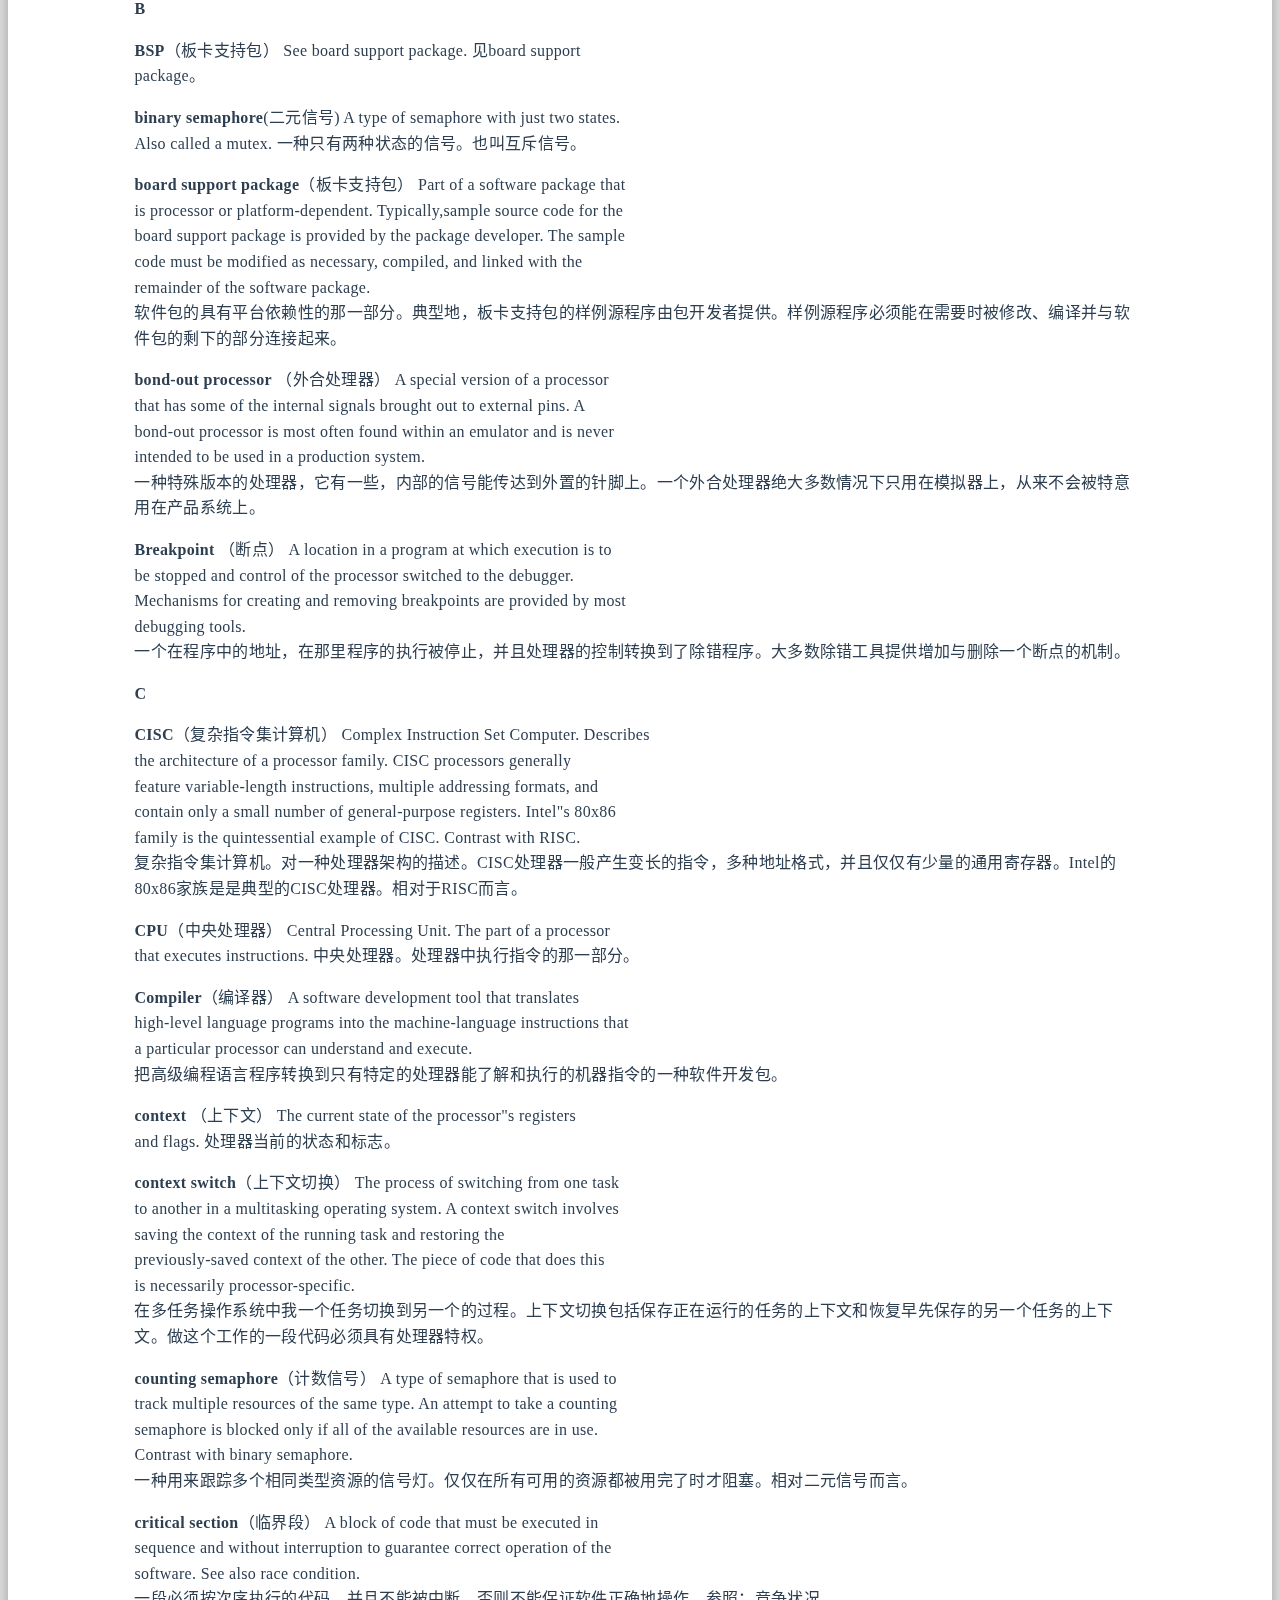
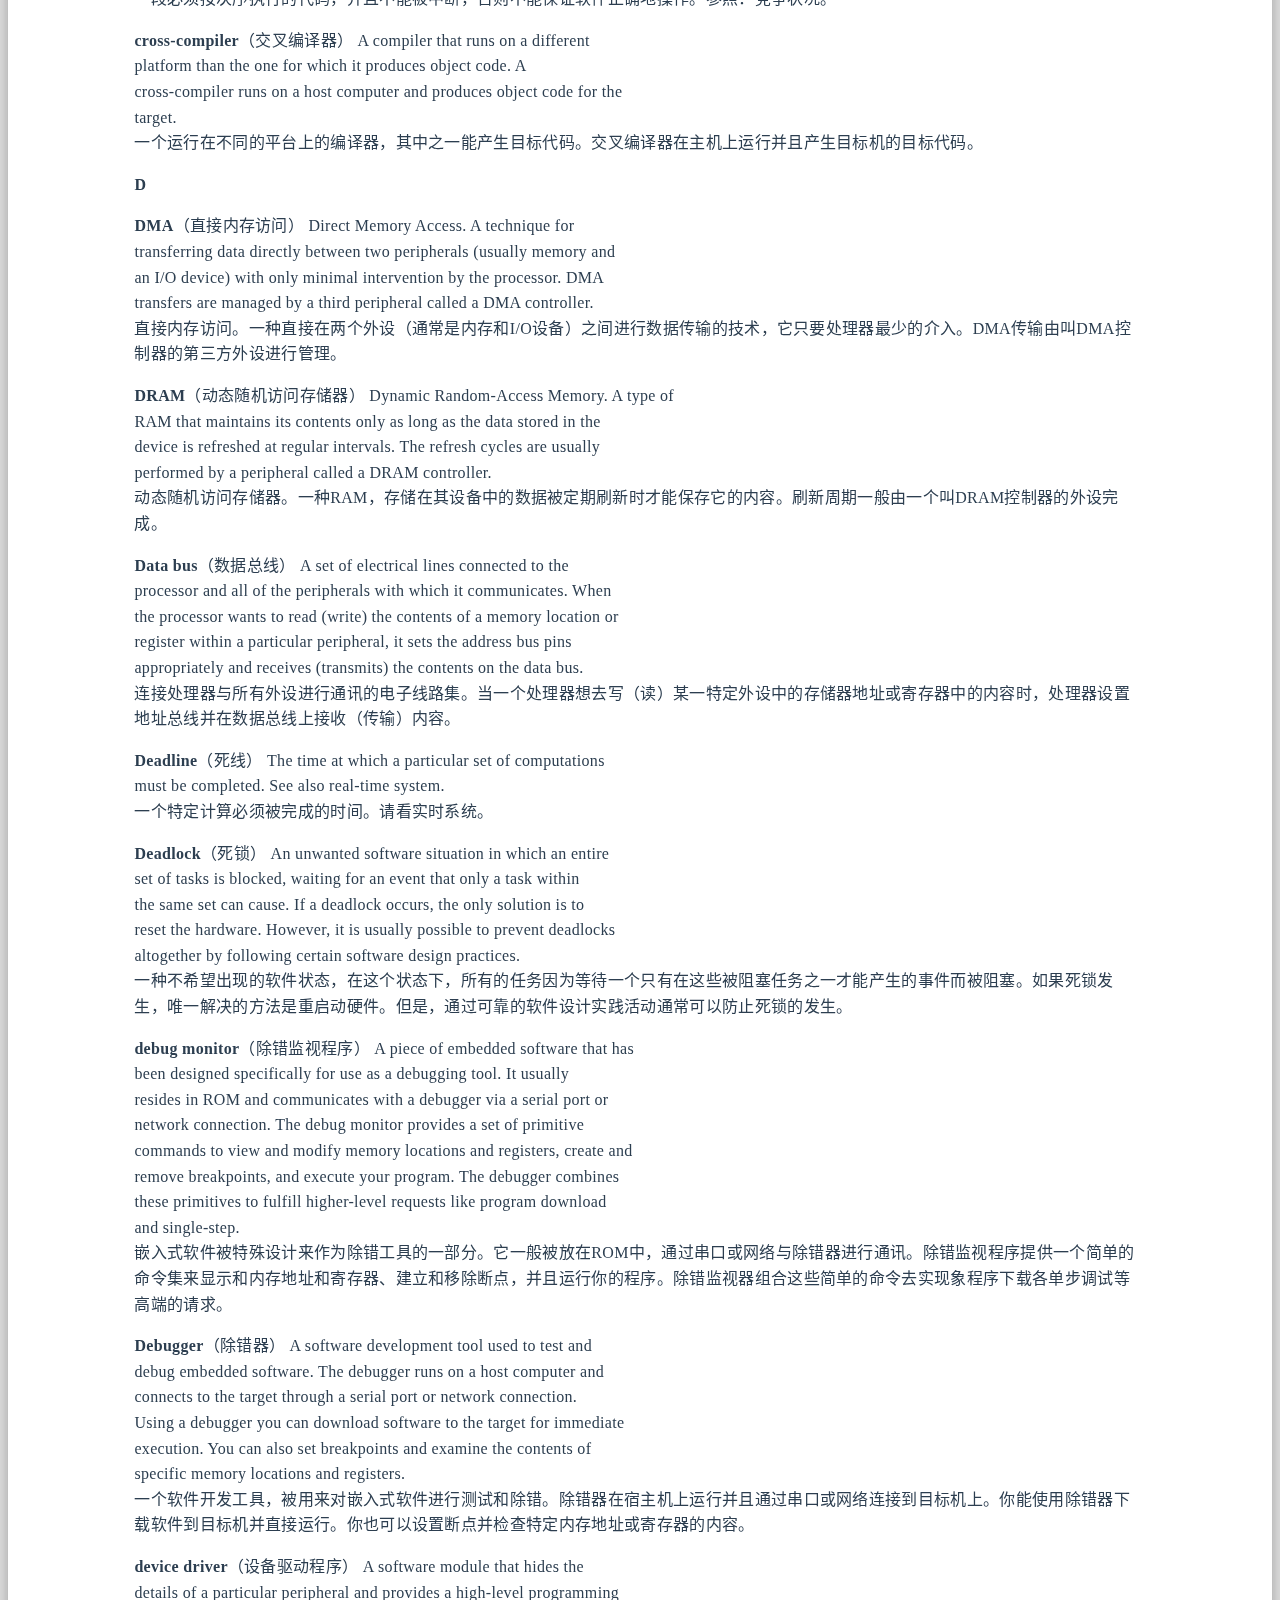
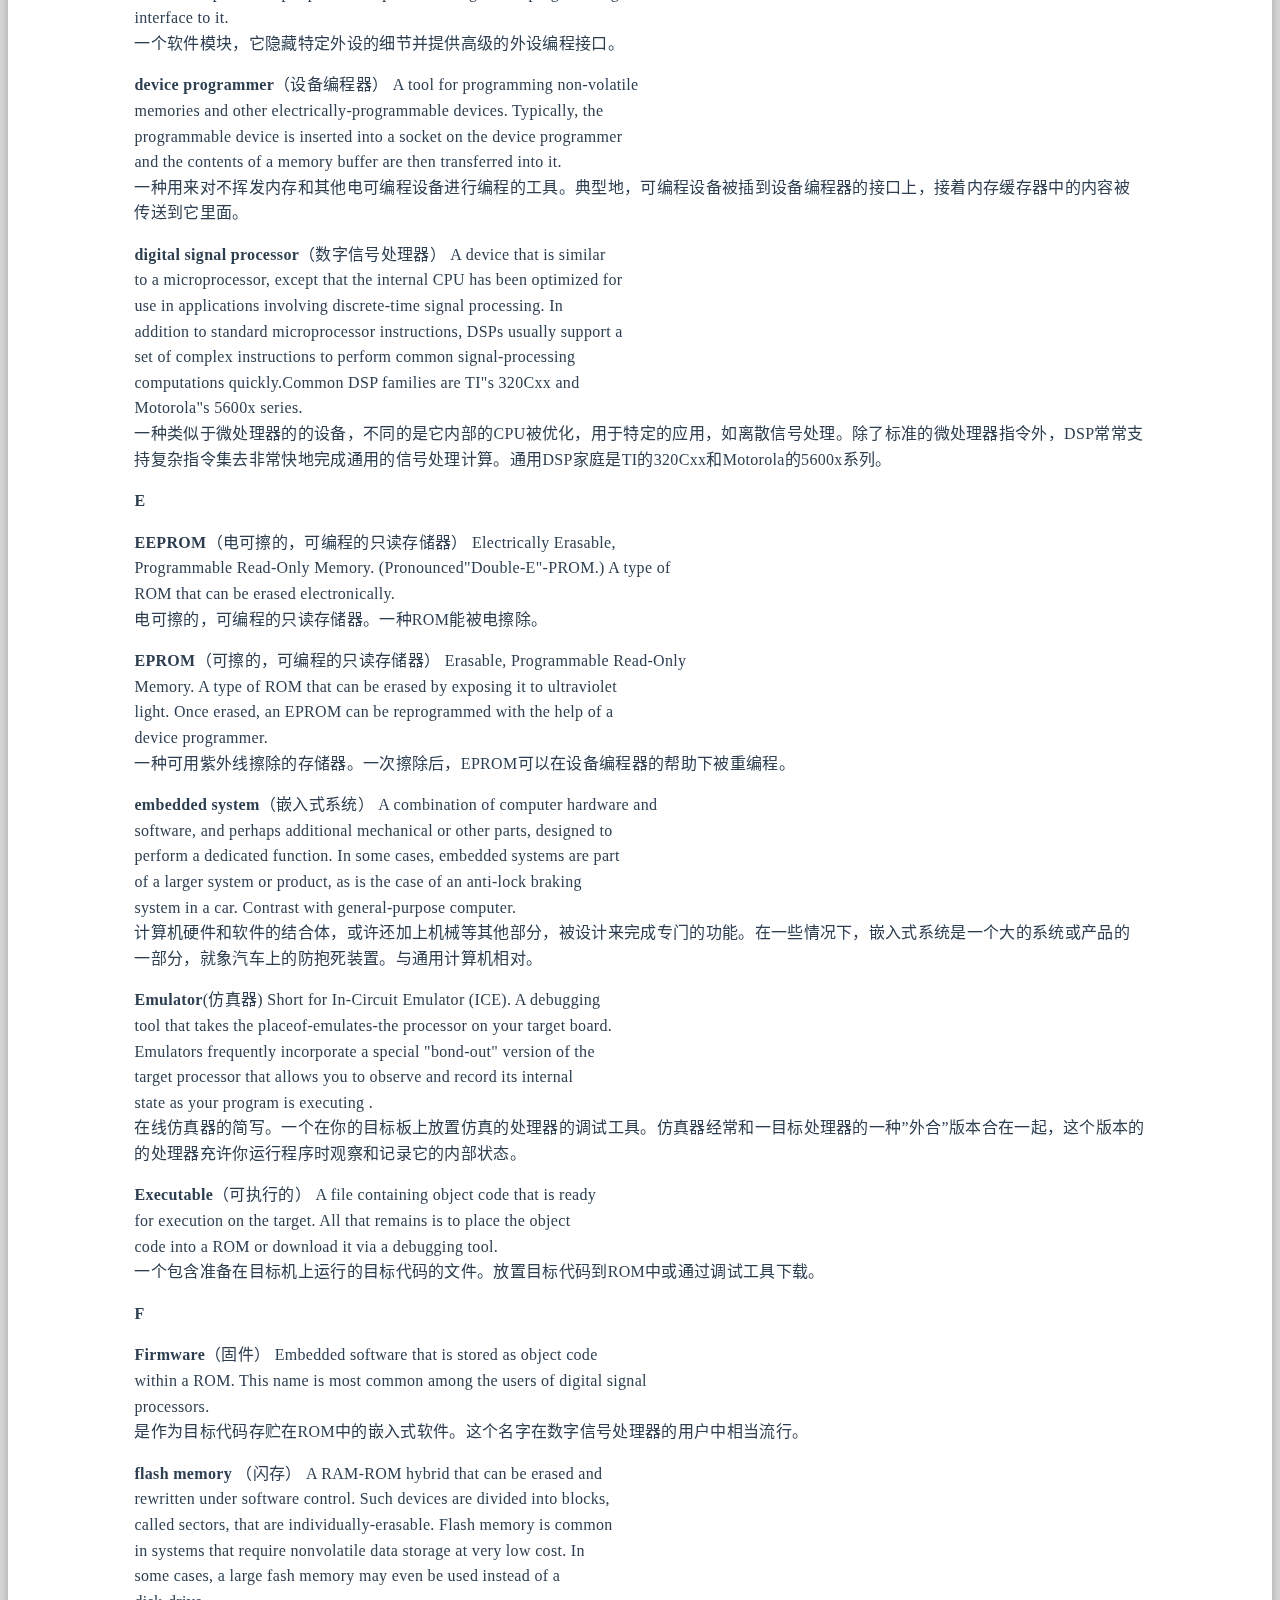
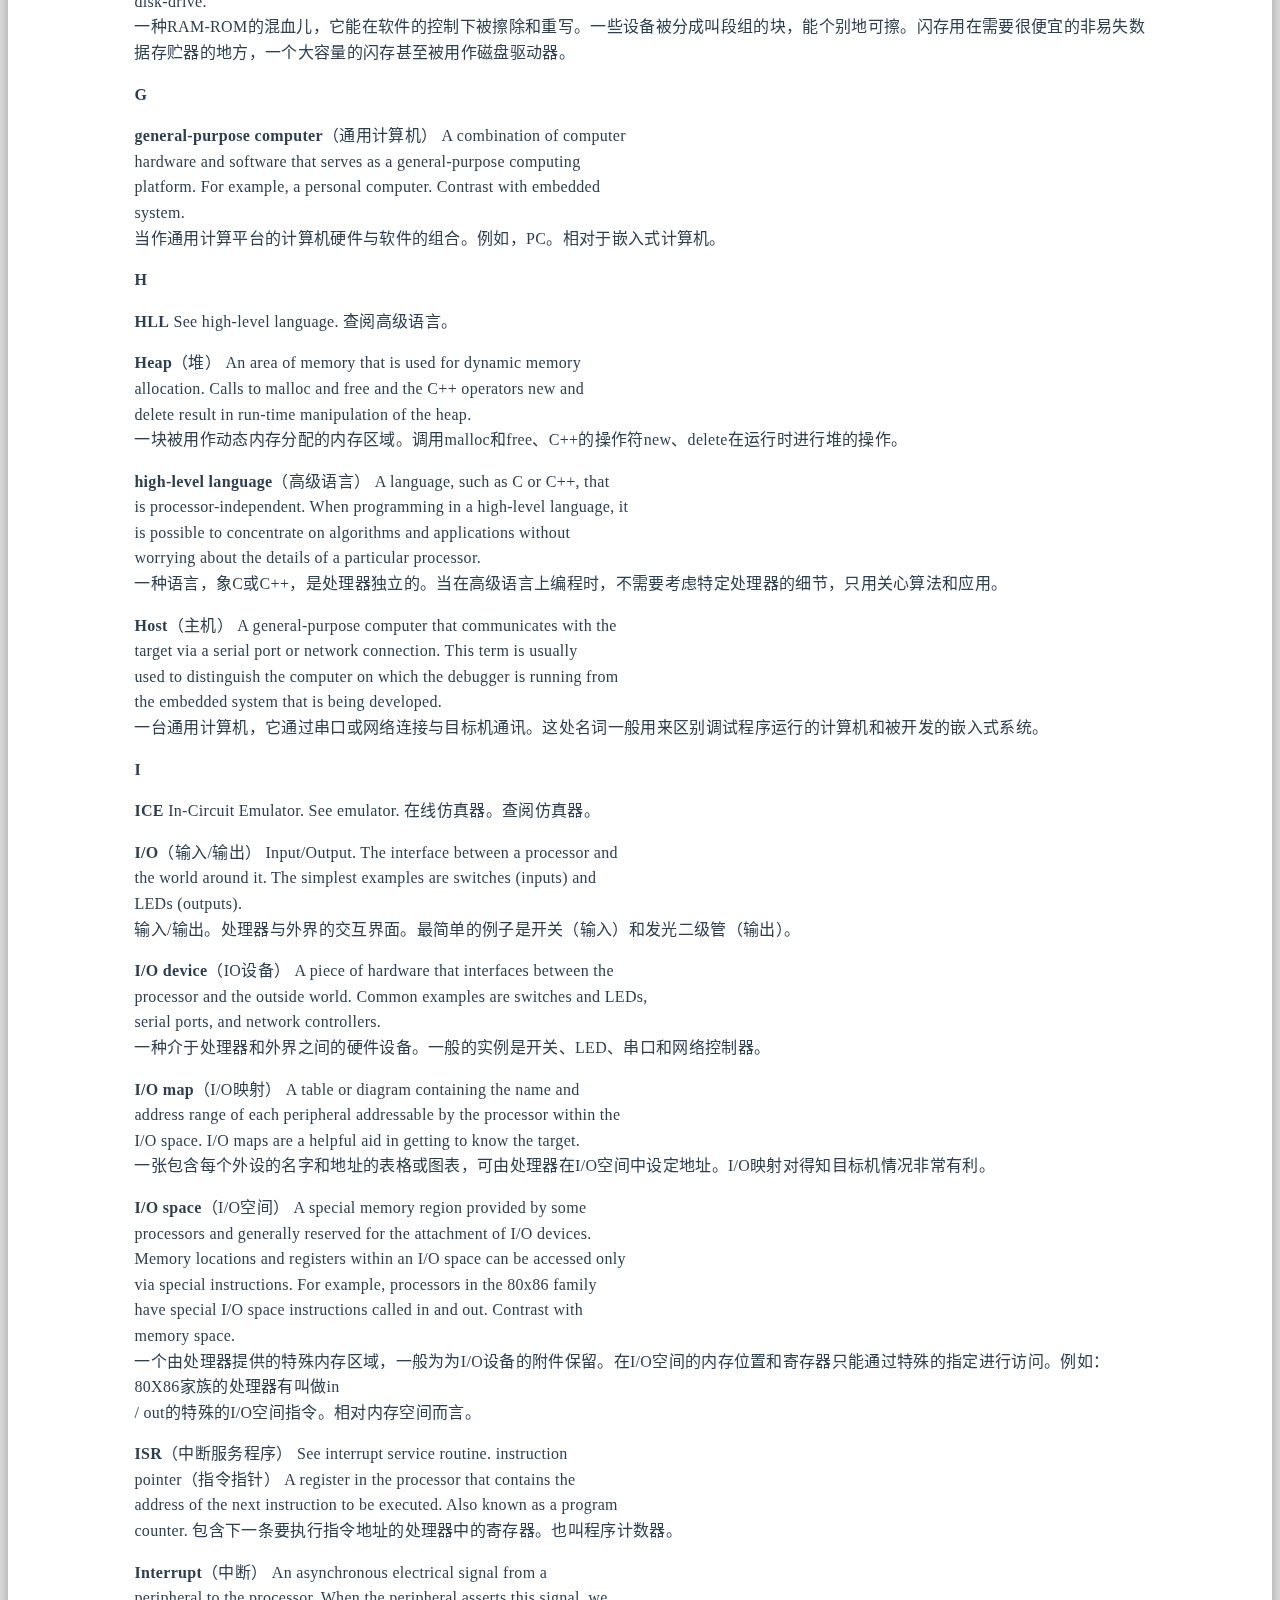
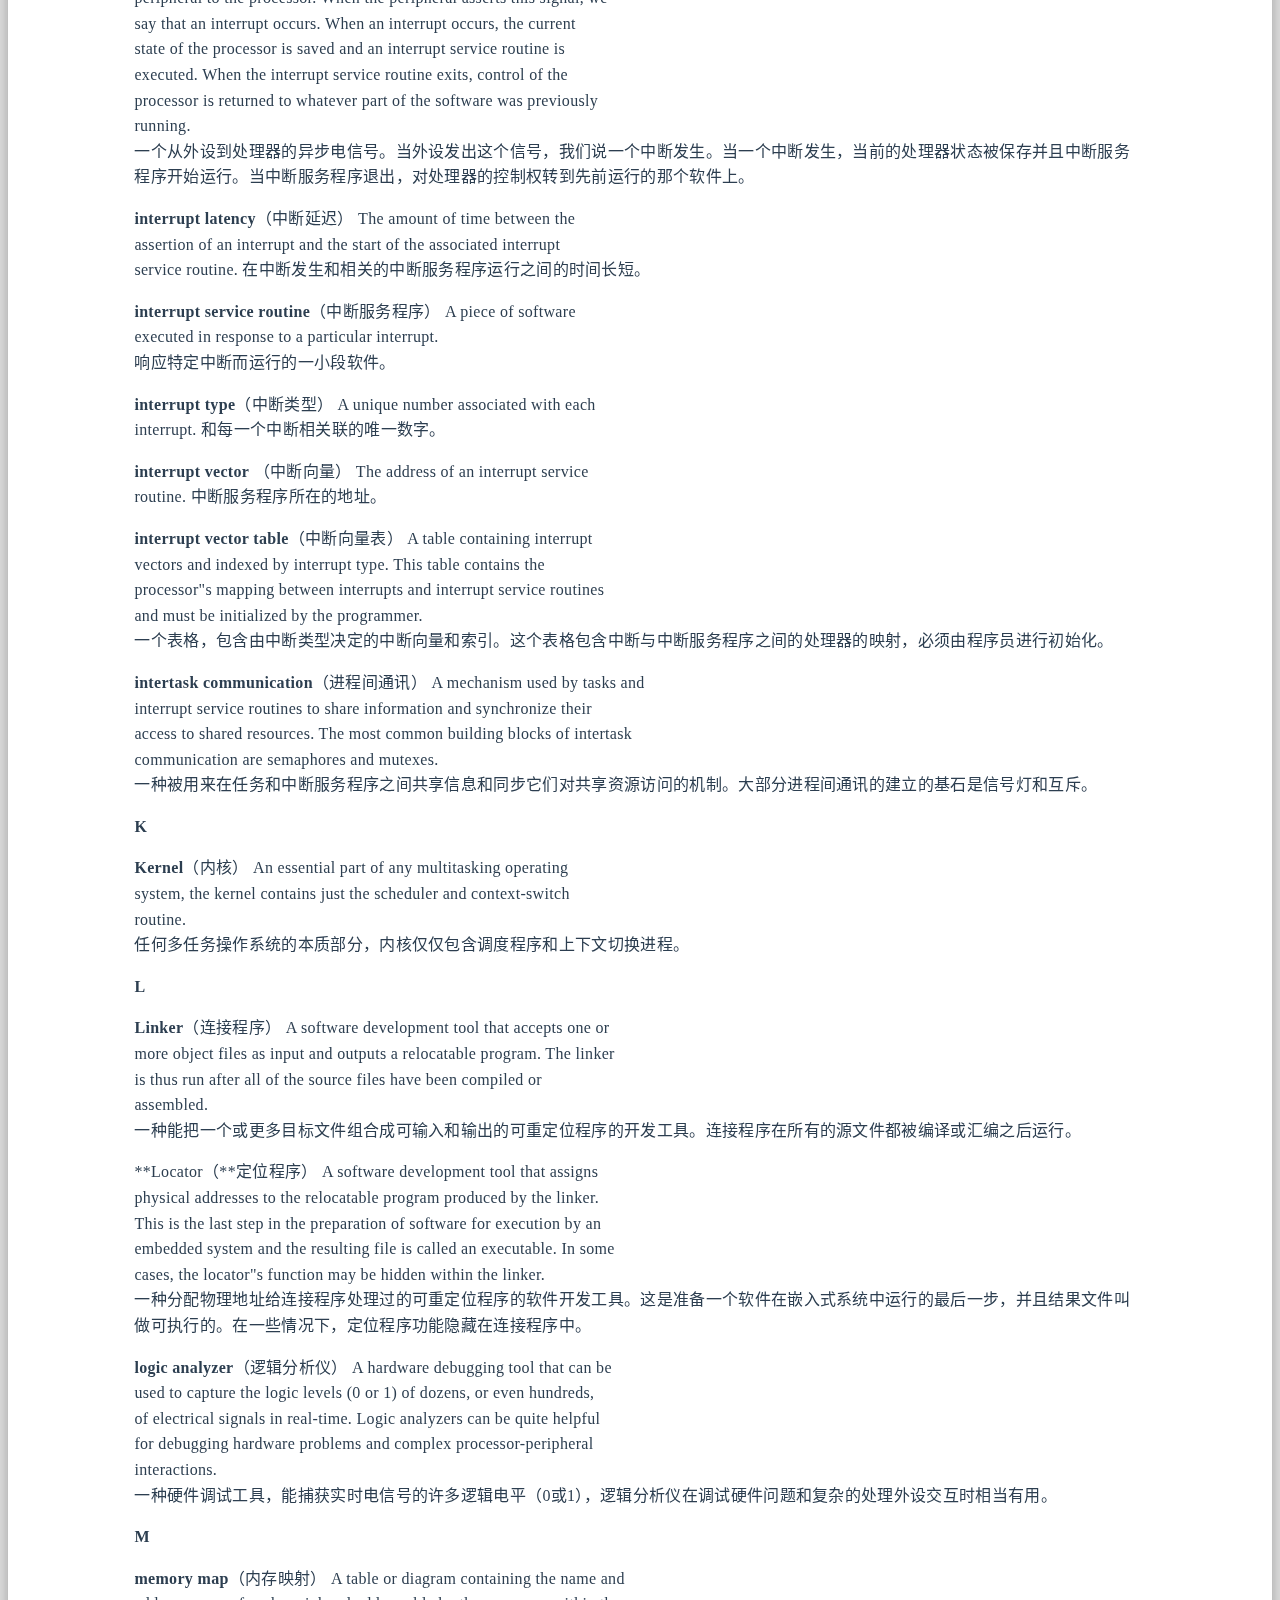
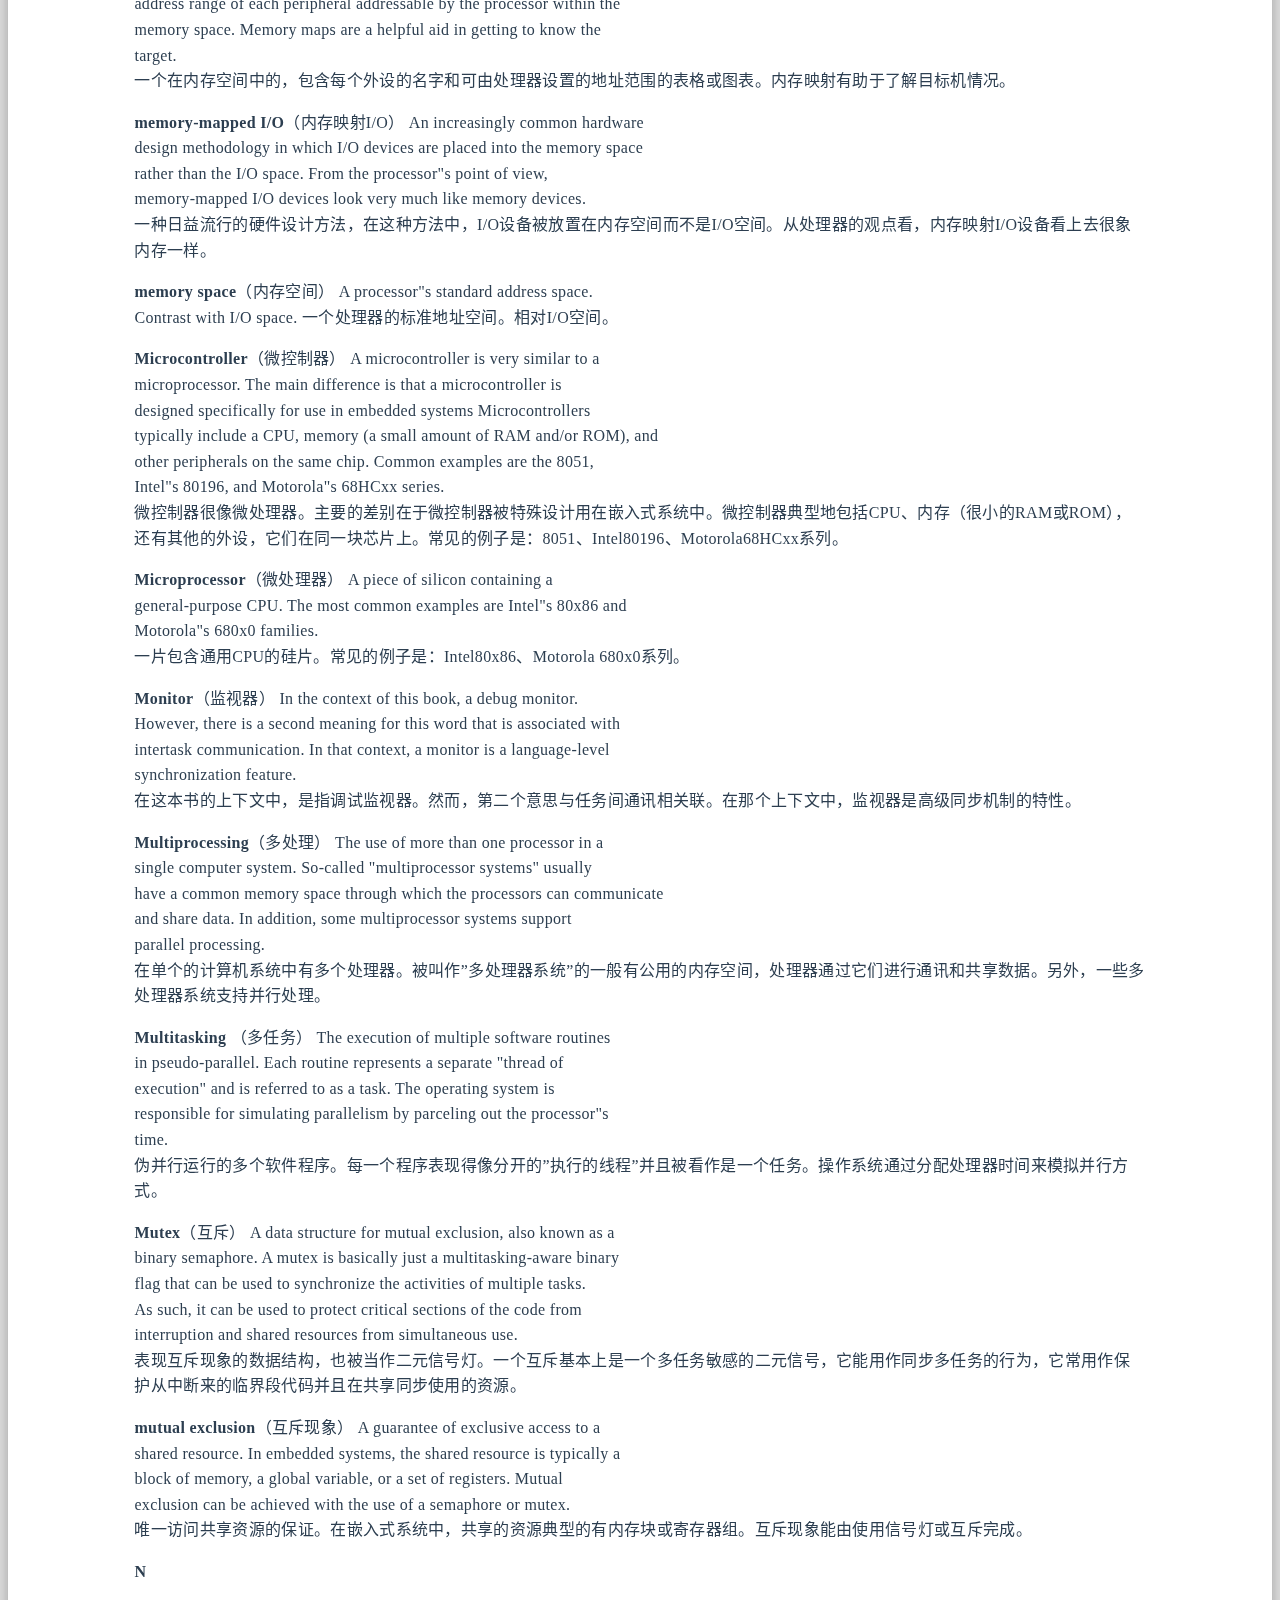
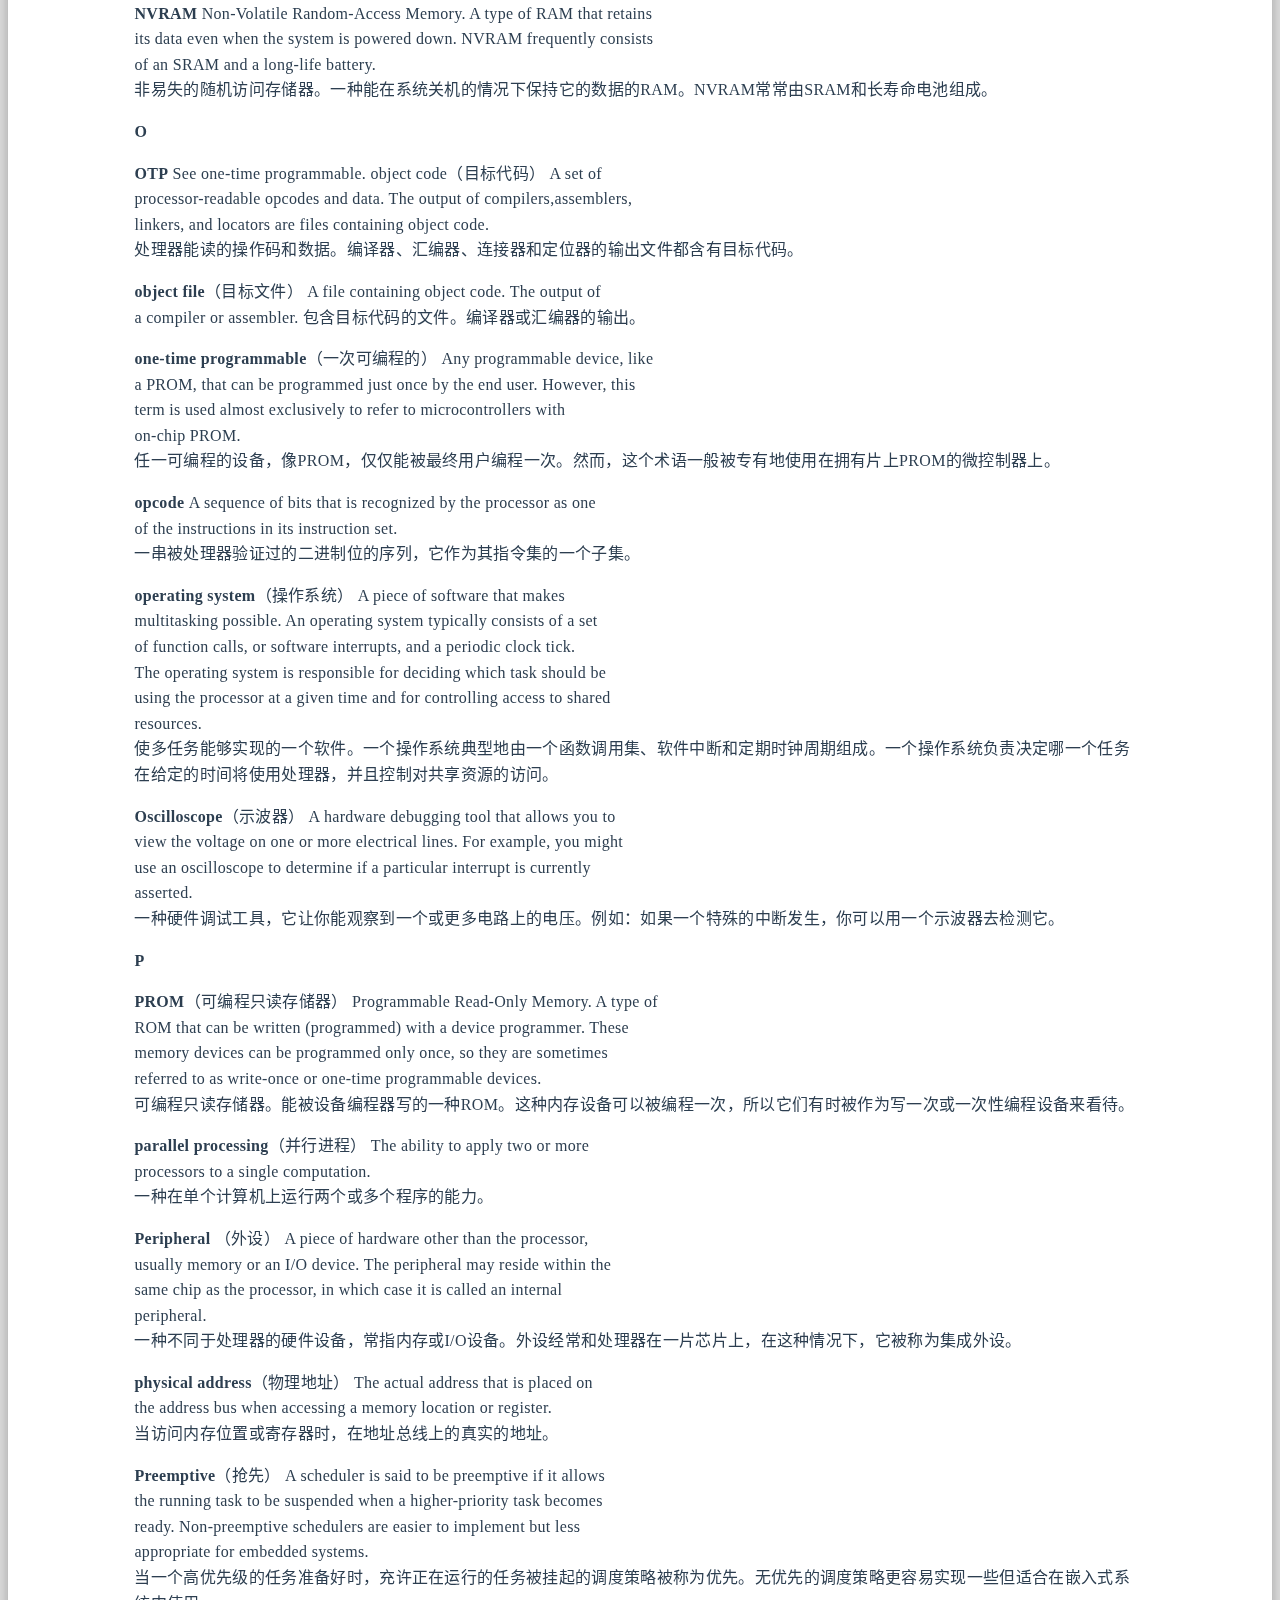
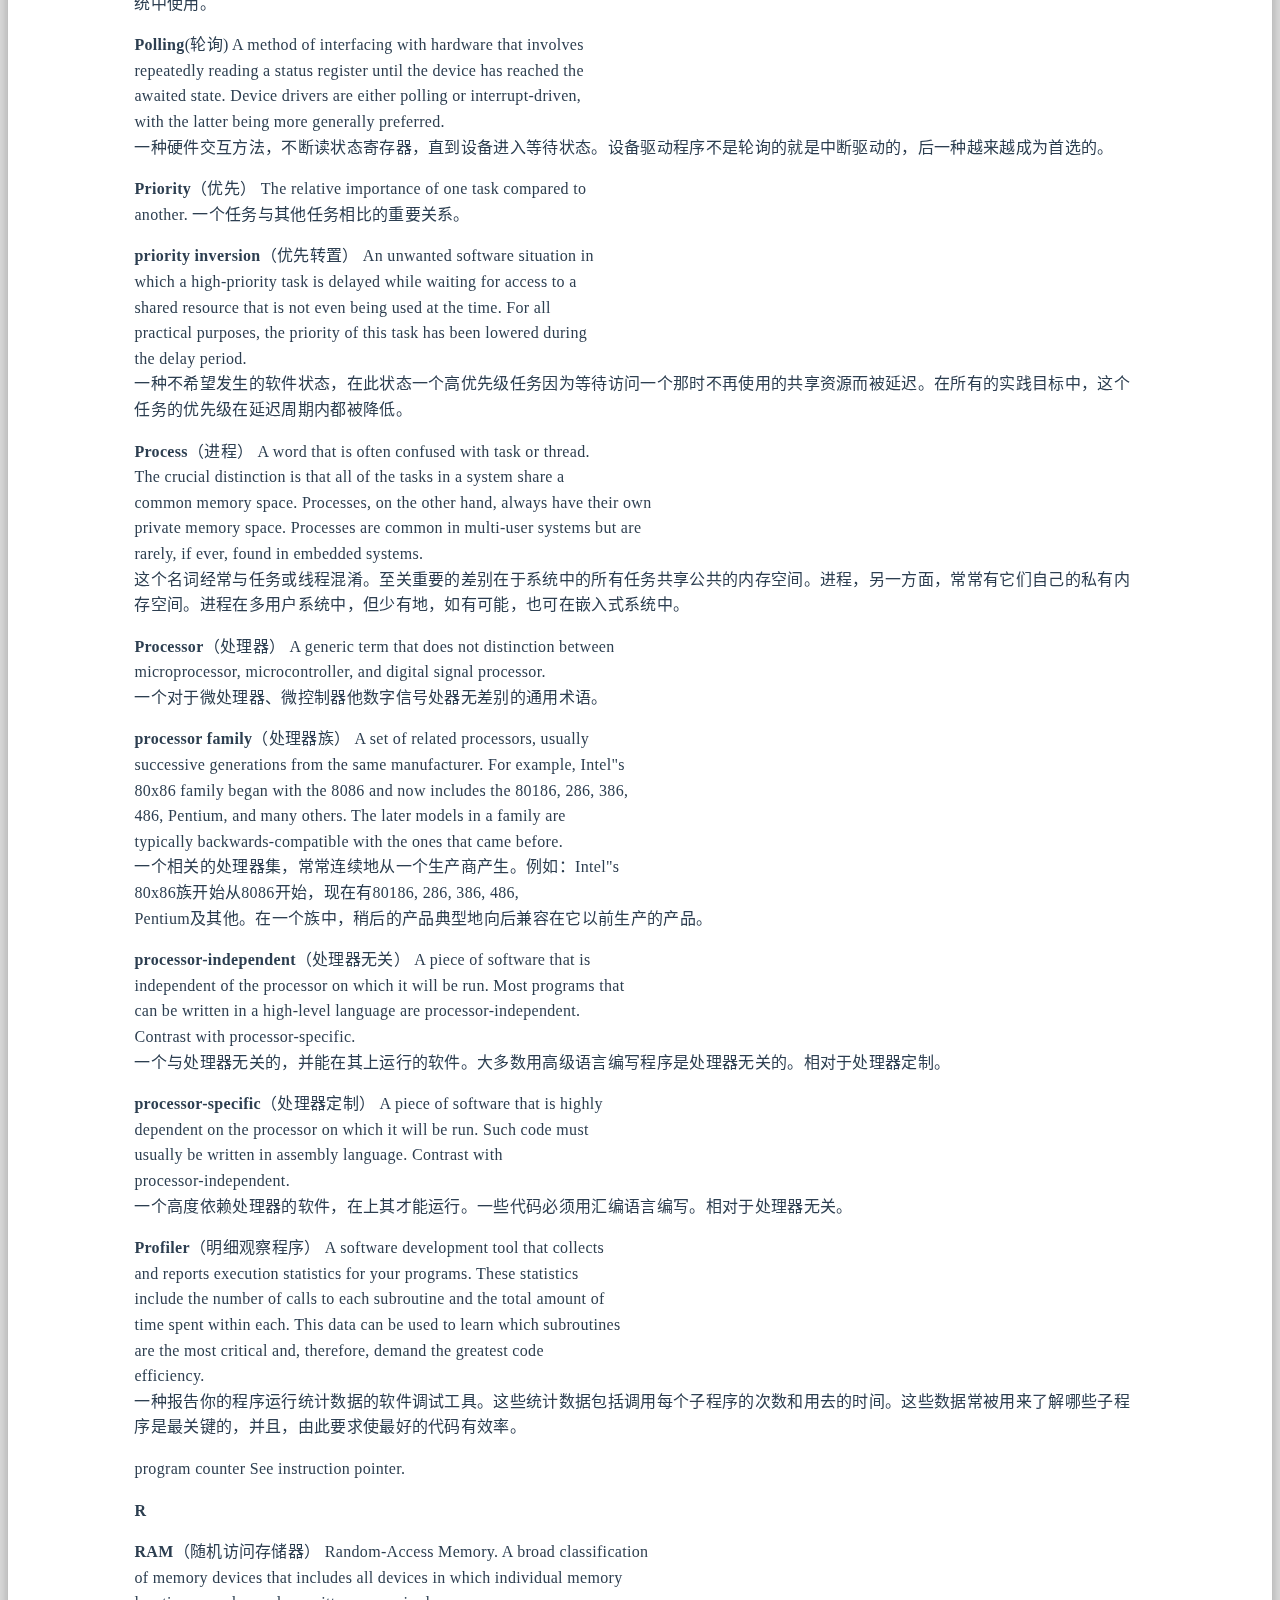
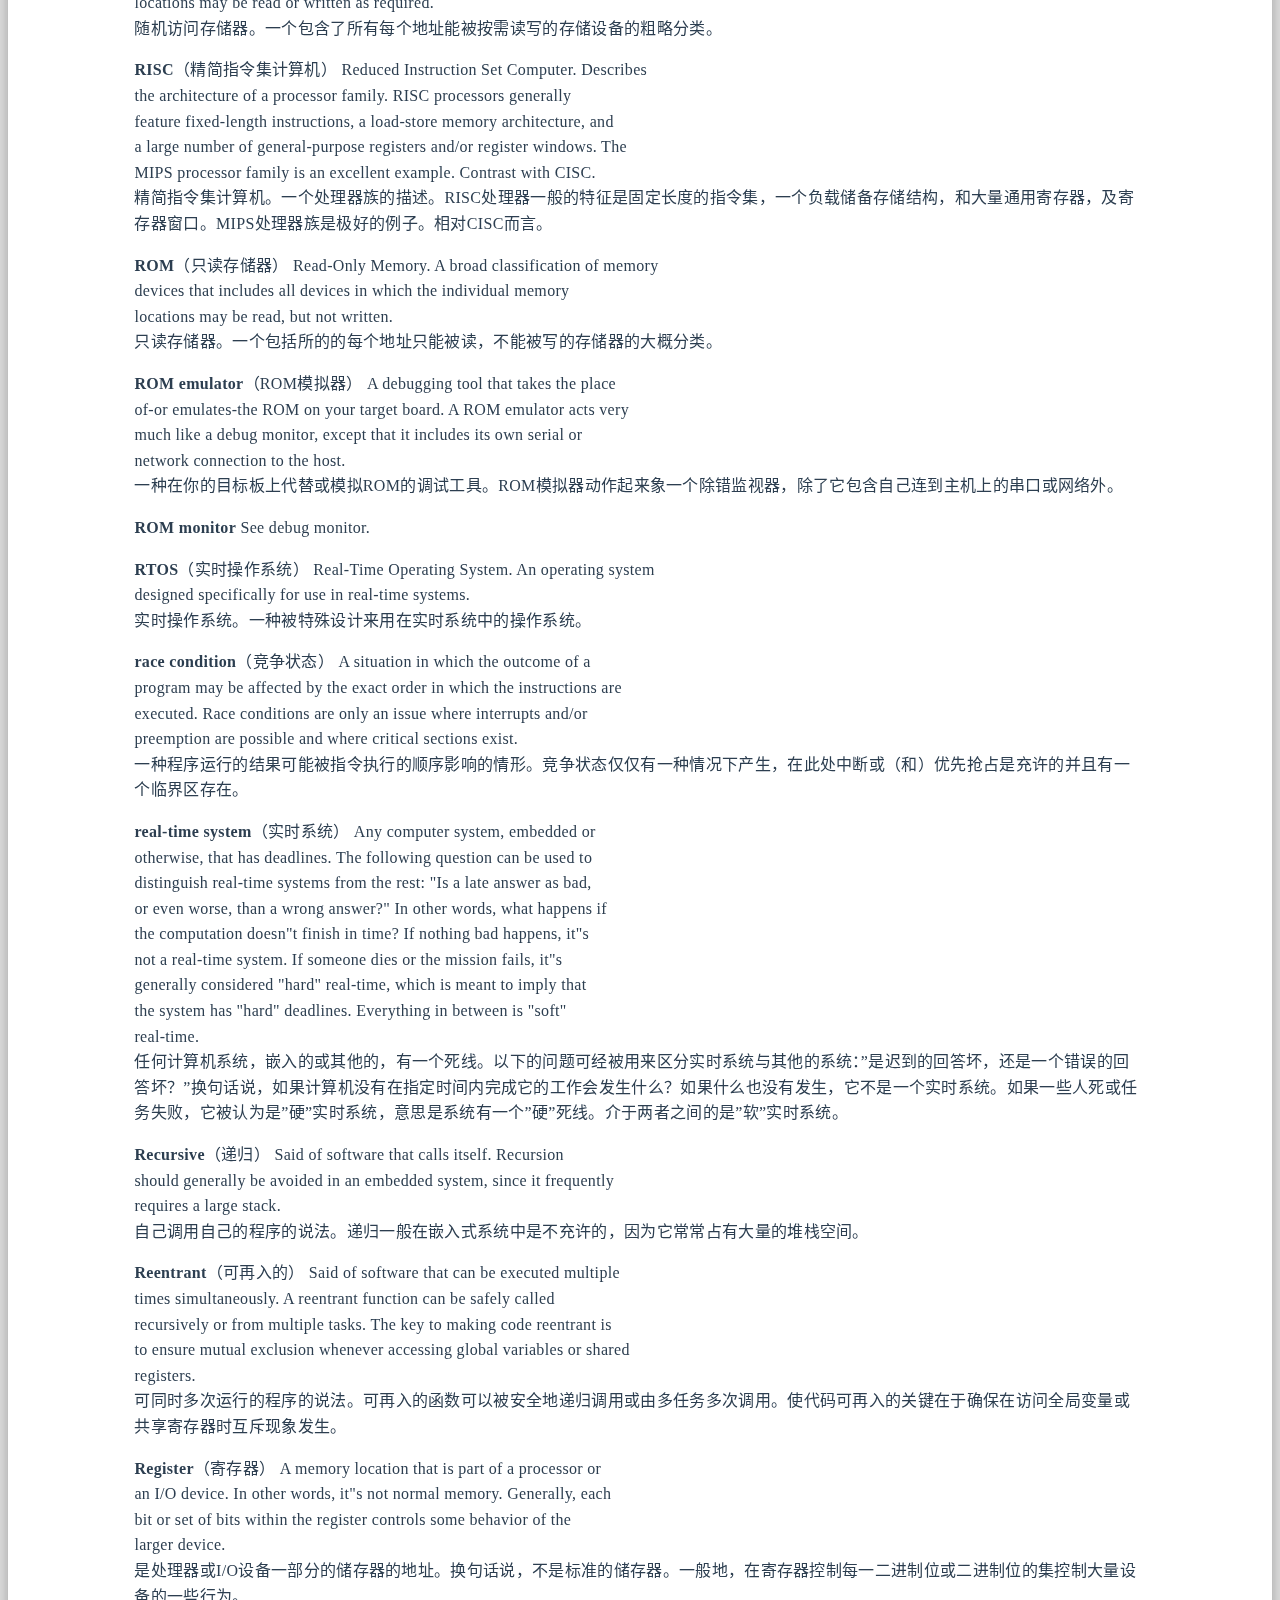
<file: 2025/09/03/Common-Terms-in-Embedded-Systems/index.html>
<!DOCTYPE html>
<html lang="zh-CN" data-default-color-scheme=auto>



<head>
  <meta charset="UTF-8">

  <link rel="apple-touch-icon" sizes="76x76" href="/img/fluid.png">
  <link rel="icon" href="/img/fluid.png">
  

  <meta name="viewport" content="width=device-width, initial-scale=1.0, maximum-scale=5.0, shrink-to-fit=no">
  <meta http-equiv="x-ua-compatible" content="ie=edge">
  
  <meta name="theme-color" content="#2f4154">
  <meta name="author" content="Euler_w">
  <meta name="keywords" content="">
  
    <meta name="description" content="Common-Terms-in-Embedded-Systems嵌入式常见名词 A ASIC（专用集成电路） Application-Specific Integrated Circuit. Apiece of custom-designed hardware in a chip.专用集成电路。一个在一个芯片上定制设计的硬件。 address bus （地址总线） A set of electri">
<meta property="og:type" content="article">
<meta property="og:title" content="Euler空间">
<meta property="og:url" content="http://example.com/2025/09/03/Common-Terms-in-Embedded-Systems/index.html">
<meta property="og:site_name" content="Euler空间">
<meta property="og:description" content="Common-Terms-in-Embedded-Systems嵌入式常见名词 A ASIC（专用集成电路） Application-Specific Integrated Circuit. Apiece of custom-designed hardware in a chip.专用集成电路。一个在一个芯片上定制设计的硬件。 address bus （地址总线） A set of electri">
<meta property="og:locale" content="zh_CN">
<meta property="article:published_time" content="2025-09-03T00:35:34.303Z">
<meta property="article:modified_time" content="2025-09-05T15:16:32.606Z">
<meta property="article:author" content="Euler_w">
<meta name="twitter:card" content="summary_large_image">
  
  
  
  <title>Euler空间</title>

  <link  rel="stylesheet" href="https://lib.baomitu.com/twitter-bootstrap/4.6.1/css/bootstrap.min.css" />



  <link  rel="stylesheet" href="https://lib.baomitu.com/github-markdown-css/4.0.0/github-markdown.min.css" />

  <link  rel="stylesheet" href="https://lib.baomitu.com/hint.css/2.7.0/hint.min.css" />

  <link  rel="stylesheet" href="https://lib.baomitu.com/fancybox/3.5.7/jquery.fancybox.min.css" />



<!-- 主题依赖的图标库，不要自行修改 -->
<!-- Do not modify the link that theme dependent icons -->

<link rel="stylesheet" href="//at.alicdn.com/t/c/font_1749284_5i9bdhy70f8.css">



<link rel="stylesheet" href="//at.alicdn.com/t/c/font_1736178_k526ubmyhba.css">


<link  rel="stylesheet" href="/css/main.css" />


  <link id="highlight-css" rel="stylesheet" href="/css/highlight.css" />
  
    <link id="highlight-css-dark" rel="stylesheet" href="/css/highlight-dark.css" />
  



  
<link rel="stylesheet" href="/css/custom.css">



  <script id="fluid-configs">
    var Fluid = window.Fluid || {};
    Fluid.ctx = Object.assign({}, Fluid.ctx)
    var CONFIG = {"hostname":"example.com","root":"/","version":"1.9.8","typing":{"enable":true,"typeSpeed":70,"cursorChar":"_","loop":false,"scope":[]},"anchorjs":{"enable":true,"element":"h1,h2,h3,h4,h5,h6","placement":"left","visible":"hover","icon":""},"progressbar":{"enable":true,"height_px":3,"color":"#29d","options":{"showSpinner":false,"trickleSpeed":100}},"code_language":{"enable":true,"default":"TEXT"},"copy_btn":true,"image_caption":{"enable":true},"image_zoom":{"enable":true,"img_url_replace":["",""]},"toc":{"enable":true,"placement":"right","headingSelector":"h1,h2,h3,h4,h5,h6","collapseDepth":0},"lazyload":{"enable":true,"loading_img":"/img/loading.gif","onlypost":false,"offset_factor":2},"web_analytics":{"enable":false,"follow_dnt":true,"baidu":null,"google":{"measurement_id":null},"tencent":{"sid":null,"cid":null},"leancloud":{"app_id":null,"app_key":null,"server_url":null,"path":"window.location.pathname","ignore_local":false},"umami":{"src":null,"website_id":null,"domains":null,"start_time":"2024-01-01T00:00:00.000Z","token":null,"api_server":null}},"search_path":"/local-search.xml","include_content_in_search":true};

    if (CONFIG.web_analytics.follow_dnt) {
      var dntVal = navigator.doNotTrack || window.doNotTrack || navigator.msDoNotTrack;
      Fluid.ctx.dnt = dntVal && (dntVal.startsWith('1') || dntVal.startsWith('yes') || dntVal.startsWith('on'));
    }
  </script>
  <script  src="/js/utils.js" ></script>
  <script  src="/js/color-schema.js" ></script>
  


  
<meta name="generator" content="Hexo 7.3.0"></head>


<body>
  

  <header>
    

<div class="header-inner" style="height: 70vh;">
  <nav id="navbar" class="navbar fixed-top  navbar-expand-lg navbar-dark scrolling-navbar">
  <div class="container">
    <a class="navbar-brand" href="/">
      <strong>浮生记事</strong>
    </a>

    <button id="navbar-toggler-btn" class="navbar-toggler" type="button" data-toggle="collapse"
            data-target="#navbarSupportedContent"
            aria-controls="navbarSupportedContent" aria-expanded="false" aria-label="Toggle navigation">
      <div class="animated-icon"><span></span><span></span><span></span></div>
    </button>

    <!-- Collapsible content -->
    <div class="collapse navbar-collapse" id="navbarSupportedContent">
      <ul class="navbar-nav ml-auto text-center">
        
          
          
          
          
            <li class="nav-item">
              <a class="nav-link" href="/" target="_self">
                <i class="iconfont icon-home-fill"></i>
                <span>首页</span>
              </a>
            </li>
          
        
          
          
          
          
            <li class="nav-item">
              <a class="nav-link" href="/archives/" target="_self">
                <i class="iconfont icon-archive-fill"></i>
                <span>归档</span>
              </a>
            </li>
          
        
          
          
          
          
            <li class="nav-item">
              <a class="nav-link" href="/categories/" target="_self">
                <i class="iconfont icon-category-fill"></i>
                <span>分类</span>
              </a>
            </li>
          
        
          
          
          
          
            <li class="nav-item">
              <a class="nav-link" href="/tags/" target="_self">
                <i class="iconfont icon-tags-fill"></i>
                <span>标签</span>
              </a>
            </li>
          
        
          
          
          
          
            <li class="nav-item">
              <a class="nav-link" href="/about/" target="_self">
                <i class="iconfont icon-user-fill"></i>
                <span>关于</span>
              </a>
            </li>
          
        
        
          <li class="nav-item" id="search-btn">
            <a class="nav-link" target="_self" href="javascript:;" data-toggle="modal" data-target="#modalSearch" aria-label="Search">
              <i class="iconfont icon-search"></i>
            </a>
          </li>
          
        
        
          <li class="nav-item" id="color-toggle-btn">
            <a class="nav-link" target="_self" href="javascript:;" aria-label="Color Toggle">
              <i class="iconfont icon-dark" id="color-toggle-icon"></i>
            </a>
          </li>
        
      </ul>
    </div>
  </div>
</nav>

  

<div id="banner" class="banner" parallax=true
     style="background: url('/img/default.png') no-repeat center center; background-size: cover;">
  <div class="full-bg-img">
    <div class="mask flex-center" style="background-color: rgba(0, 0, 0, 0.3)">
      <div class="banner-text text-center fade-in-up">
        <div class="h2">
          
            <span id="subtitle" data-typed-text=""></span>
          
        </div>

        
          
  <div class="mt-3">
    
      <span class="post-meta mr-2">
        <i class="iconfont icon-author" aria-hidden="true"></i>
        Euler_w
      </span>
    
    
  </div>

  <div class="mt-1">
    
      <span class="post-meta mr-2">
        <i class="iconfont icon-chart"></i>
        
          7.1k 字
        
      </span>
    

    
      <span class="post-meta mr-2">
        <i class="iconfont icon-clock-fill"></i>
        
        
        
          59 分钟
        
      </span>
    

    
    
  </div>


        
      </div>

      
    </div>
  </div>
</div>

</div>

  </header>

  <main>
    
      

<div class="container-fluid nopadding-x">
  <div class="row nomargin-x">
    <div class="side-col d-none d-lg-block col-lg-2">
      

    </div>

    <div class="col-lg-8 nopadding-x-md">
      <div class="container nopadding-x-md" id="board-ctn">
        <div id="board">
          <article class="post-content mx-auto">
            <h1 id="seo-header"></h1>
            
            
              <div class="markdown-body">
                
                <h1 id="Common-Terms-in-Embedded-Systems"><a href="#Common-Terms-in-Embedded-Systems" class="headerlink" title="Common-Terms-in-Embedded-Systems"></a>Common-Terms-in-Embedded-Systems</h1><p>嵌入式常见名词</p>
<p><strong>A</strong></p>
<p><strong>ASIC</strong>（专用集成电路） Application-Specific Integrated Circuit. A<br>piece of custom-designed hardware in a chip.<br>专用集成电路。一个在一个芯片上定制设计的硬件。</p>
<p><strong>address bus</strong> （地址总线） A set of electrical lines connected to the<br>processor and all of the peripherals withwhich itcommunicates. The<br>address bus is used by the processor to select aspecific memory location<br>or register within a particular peripheral. If the address bus contains<br>n electrical lines, the processor can uniquely address up to 2^n such<br>locations.<br>一个连接处理器与所有外设的，用来通讯的电子线路集。地址总线被处理器用来选择在特定外设中的存储器地址或寄存器。如果地址总线有n条电子线路，处理器能唯一寻址高达2^n的地址空间。</p>
<p><strong>application software</strong>（应用软件） Describes software modules specific<br>to a particular embedded project. Theapplication software is unlikely to<br>be reusable across embedded platforms, simplybecause each embedded<br>system has a different application.<br>用来描述一个特定的嵌入式项目中的某一软件模块。应用软件不象可重用的交叉嵌入式平台，只是因为每一个嵌入式系统有不同的应用软件。</p>
<p><strong>assembler</strong>（汇编编译器） A software development tool that translates<br>human-readable assembly languageprograms into machine-language<br>instructions that the processor can understandand execute.<br>一个能把人可读的汇编语言程序转换到处理器可理解和运行的机器指令的软件开发工具。</p>
<p><strong>assembly language</strong>（汇编语言） A human-readable form of a<br>processor&quot;s instruction set. Most processor-specific functions must be<br>written in assembly language.<br>一种人可读的处理器指令集的形式。大多数处理器相关的功能必须用汇编语言编写。</p>
<p><strong>B</strong></p>
<p><strong>BSP</strong>（板卡支持包） See board support package. 见board support<br>package。</p>
<p><strong>binary semaphore</strong>(二元信号) A type of semaphore with just two states.<br>Also called a mutex. 一种只有两种状态的信号。也叫互斥信号。</p>
<p><strong>board support package</strong>（板卡支持包） Part of a software package that<br>is processor or platform-dependent. Typically,sample source code for the<br>board support package is provided by the package developer. The sample<br>code must be modified as necessary, compiled, and linked with the<br>remainder of the software package.<br>软件包的具有平台依赖性的那一部分。典型地，板卡支持包的样例源程序由包开发者提供。样例源程序必须能在需要时被修改、编译并与软件包的剩下的部分连接起来。</p>
<p><strong>bond-out processor</strong> （外合处理器） A special version of a processor<br>that has some of the internal signals brought out to external pins. A<br>bond-out processor is most often found within an emulator and is never<br>intended to be used in a production system.<br>一种特殊版本的处理器，它有一些，内部的信号能传达到外置的针脚上。一个外合处理器绝大多数情况下只用在模拟器上，从来不会被特意用在产品系统上。</p>
<p><strong>Breakpoint</strong> （断点） A location in a program at which execution is to<br>be stopped and control of the processor switched to the debugger.<br>Mechanisms for creating and removing breakpoints are provided by most<br>debugging tools.<br>一个在程序中的地址，在那里程序的执行被停止，并且处理器的控制转换到了除错程序。大多数除错工具提供增加与删除一个断点的机制。</p>
<p><strong>C</strong></p>
<p><strong>CISC</strong>（复杂指令集计算机） Complex Instruction Set Computer. Describes<br>the architecture of a processor family. CISC processors generally<br>feature variable-length instructions, multiple addressing formats, and<br>contain only a small number of general-purpose registers. Intel&quot;s 80x86<br>family is the quintessential example of CISC. Contrast with RISC.<br>复杂指令集计算机。对一种处理器架构的描述。CISC处理器一般产生变长的指令，多种地址格式，并且仅仅有少量的通用寄存器。Intel的80x86家族是是典型的CISC处理器。相对于RISC而言。</p>
<p><strong>CPU</strong>（中央处理器） Central Processing Unit. The part of a processor<br>that executes instructions. 中央处理器。处理器中执行指令的那一部分。</p>
<p><strong>Compiler</strong>（编译器） A software development tool that translates<br>high-level language programs into the machine-language instructions that<br>a particular processor can understand and execute.<br>把高级编程语言程序转换到只有特定的处理器能了解和执行的机器指令的一种软件开发包。</p>
<p><strong>context</strong> （上下文） The current state of the processor&quot;s registers<br>and flags. 处理器当前的状态和标志。</p>
<p><strong>context switch</strong>（上下文切换） The process of switching from one task<br>to another in a multitasking operating system. A context switch involves<br>saving the context of the running task and restoring the<br>previously-saved context of the other. The piece of code that does this<br>is necessarily processor-specific.<br>在多任务操作系统中我一个任务切换到另一个的过程。上下文切换包括保存正在运行的任务的上下文和恢复早先保存的另一个任务的上下文。做这个工作的一段代码必须具有处理器特权。</p>
<p><strong>counting semaphore</strong>（计数信号） A type of semaphore that is used to<br>track multiple resources of the same type. An attempt to take a counting<br>semaphore is blocked only if all of the available resources are in use.<br>Contrast with binary semaphore.<br>一种用来跟踪多个相同类型资源的信号灯。仅仅在所有可用的资源都被用完了时才阻塞。相对二元信号而言。</p>
<p><strong>critical section</strong>（临界段） A block of code that must be executed in<br>sequence and without interruption to guarantee correct operation of the<br>software. See also race condition.<br>一段必须按次序执行的代码，并且不能被中断，否则不能保证软件正确地操作。参照：竞争状况。</p>
<p><strong>cross-compiler</strong>（交叉编译器） A compiler that runs on a different<br>platform than the one for which it produces object code. A<br>cross-compiler runs on a host computer and produces object code for the<br>target.<br>一个运行在不同的平台上的编译器，其中之一能产生目标代码。交叉编译器在主机上运行并且产生目标机的目标代码。</p>
<p><strong>D</strong></p>
<p><strong>DMA</strong>（直接内存访问） Direct Memory Access. A technique for<br>transferring data directly between two peripherals (usually memory and<br>an I&#x2F;O device) with only minimal intervention by the processor. DMA<br>transfers are managed by a third peripheral called a DMA controller.<br>直接内存访问。一种直接在两个外设（通常是内存和I&#x2F;O设备）之间进行数据传输的技术，它只要处理器最少的介入。DMA传输由叫DMA控制器的第三方外设进行管理。</p>
<p><strong>DRAM</strong>（动态随机访问存储器） Dynamic Random-Access Memory. A type of<br>RAM that maintains its contents only as long as the data stored in the<br>device is refreshed at regular intervals. The refresh cycles are usually<br>performed by a peripheral called a DRAM controller.<br>动态随机访问存储器。一种RAM，存储在其设备中的数据被定期刷新时才能保存它的内容。刷新周期一般由一个叫DRAM控制器的外设完成。</p>
<p><strong>Data bus</strong>（数据总线） A set of electrical lines connected to the<br>processor and all of the peripherals with which it communicates. When<br>the processor wants to read (write) the contents of a memory location or<br>register within a particular peripheral, it sets the address bus pins<br>appropriately and receives (transmits) the contents on the data bus.<br>连接处理器与所有外设进行通讯的电子线路集。当一个处理器想去写（读）某一特定外设中的存储器地址或寄存器中的内容时，处理器设置地址总线并在数据总线上接收（传输）内容。</p>
<p><strong>Deadline</strong>（死线） The time at which a particular set of computations<br>must be completed. See also real-time system.<br>一个特定计算必须被完成的时间。请看实时系统。</p>
<p><strong>Deadlock</strong>（死锁） An unwanted software situation in which an entire<br>set of tasks is blocked, waiting for an event that only a task within<br>the same set can cause. If a deadlock occurs, the only solution is to<br>reset the hardware. However, it is usually possible to prevent deadlocks<br>altogether by following certain software design practices.<br>一种不希望出现的软件状态，在这个状态下，所有的任务因为等待一个只有在这些被阻塞任务之一才能产生的事件而被阻塞。如果死锁发生，唯一解决的方法是重启动硬件。但是，通过可靠的软件设计实践活动通常可以防止死锁的发生。</p>
<p><strong>debug monitor</strong>（除错监视程序） A piece of embedded software that has<br>been designed specifically for use as a debugging tool. It usually<br>resides in ROM and communicates with a debugger via a serial port or<br>network connection. The debug monitor provides a set of primitive<br>commands to view and modify memory locations and registers, create and<br>remove breakpoints, and execute your program. The debugger combines<br>these primitives to fulfill higher-level requests like program download<br>and single-step.<br>嵌入式软件被特殊设计来作为除错工具的一部分。它一般被放在ROM中，通过串口或网络与除错器进行通讯。除错监视程序提供一个简单的命令集来显示和内存地址和寄存器、建立和移除断点，并且运行你的程序。除错监视器组合这些简单的命令去实现象程序下载各单步调试等高端的请求。</p>
<p><strong>Debugger</strong>（除错器） A software development tool used to test and<br>debug embedded software. The debugger runs on a host computer and<br>connects to the target through a serial port or network connection.<br>Using a debugger you can download software to the target for immediate<br>execution. You can also set breakpoints and examine the contents of<br>specific memory locations and registers.<br>一个软件开发工具，被用来对嵌入式软件进行测试和除错。除错器在宿主机上运行并且通过串口或网络连接到目标机上。你能使用除错器下载软件到目标机并直接运行。你也可以设置断点并检查特定内存地址或寄存器的内容。</p>
<p><strong>device driver</strong>（设备驱动程序） A software module that hides the<br>details of a particular peripheral and provides a high-level programming<br>interface to it.<br>一个软件模块，它隐藏特定外设的细节并提供高级的外设编程接口。</p>
<p><strong>device programmer</strong>（设备编程器） A tool for programming non-volatile<br>memories and other electrically-programmable devices. Typically, the<br>programmable device is inserted into a socket on the device programmer<br>and the contents of a memory buffer are then transferred into it.<br>一种用来对不挥发内存和其他电可编程设备进行编程的工具。典型地，可编程设备被插到设备编程器的接口上，接着内存缓存器中的内容被传送到它里面。</p>
<p><strong>digital signal processor</strong>（数字信号处理器） A device that is similar<br>to a microprocessor, except that the internal CPU has been optimized for<br>use in applications involving discrete-time signal processing. In<br>addition to standard microprocessor instructions, DSPs usually support a<br>set of complex instructions to perform common signal-processing<br>computations quickly.Common DSP families are TI&quot;s 320Cxx and<br>Motorola&quot;s 5600x series.<br>一种类似于微处理器的的设备，不同的是它内部的CPU被优化，用于特定的应用，如离散信号处理。除了标准的微处理器指令外，DSP常常支持复杂指令集去非常快地完成通用的信号处理计算。通用DSP家庭是TI的320Cxx和Motorola的5600x系列。</p>
<p><strong>E</strong></p>
<p><strong>EEPROM</strong>（电可擦的，可编程的只读存储器） Electrically Erasable,<br>Programmable Read-Only Memory. (Pronounced&quot;Double-E&quot;-PROM.) A type of<br>ROM that can be erased electronically.<br>电可擦的，可编程的只读存储器。一种ROM能被电擦除。</p>
<p><strong>EPROM</strong>（可擦的，可编程的只读存储器） Erasable, Programmable Read-Only<br>Memory. A type of ROM that can be erased by exposing it to ultraviolet<br>light. Once erased, an EPROM can be reprogrammed with the help of a<br>device programmer.<br>一种可用紫外线擦除的存储器。一次擦除后，EPROM可以在设备编程器的帮助下被重编程。</p>
<p><strong>embedded system</strong>（嵌入式系统） A combination of computer hardware and<br>software, and perhaps additional mechanical or other parts, designed to<br>perform a dedicated function. In some cases, embedded systems are part<br>of a larger system or product, as is the case of an anti-lock braking<br>system in a car. Contrast with general-purpose computer.<br>计算机硬件和软件的结合体，或许还加上机械等其他部分，被设计来完成专门的功能。在一些情况下，嵌入式系统是一个大的系统或产品的一部分，就象汽车上的防抱死装置。与通用计算机相对。</p>
<p><strong>Emulator</strong>(仿真器) Short for In-Circuit Emulator (ICE). A debugging<br>tool that takes the placeof-emulates-the processor on your target board.<br>Emulators frequently incorporate a special &quot;bond-out&quot; version of the<br>target processor that allows you to observe and record its internal<br>state as your program is executing .<br>在线仿真器的简写。一个在你的目标板上放置仿真的处理器的调试工具。仿真器经常和一目标处理器的一种”外合”版本合在一起，这个版本的的处理器充许你运行程序时观察和记录它的内部状态。</p>
<p><strong>Executable</strong>（可执行的） A file containing object code that is ready<br>for execution on the target. All that remains is to place the object<br>code into a ROM or download it via a debugging tool.<br>一个包含准备在目标机上运行的目标代码的文件。放置目标代码到ROM中或通过调试工具下载。</p>
<p><strong>F</strong></p>
<p><strong>Firmware</strong>（固件） Embedded software that is stored as object code<br>within a ROM. This name is most common among the users of digital signal<br>processors.<br>是作为目标代码存贮在ROM中的嵌入式软件。这个名字在数字信号处理器的用户中相当流行。</p>
<p><strong>flash memory</strong> （闪存） A RAM-ROM hybrid that can be erased and<br>rewritten under software control. Such devices are divided into blocks,<br>called sectors, that are individually-erasable. Flash memory is common<br>in systems that require nonvolatile data storage at very low cost. In<br>some cases, a large fash memory may even be used instead of a<br>disk-drive.<br>一种RAM-ROM的混血儿，它能在软件的控制下被擦除和重写。一些设备被分成叫段组的块，能个别地可擦。闪存用在需要很便宜的非易失数据存贮器的地方，一个大容量的闪存甚至被用作磁盘驱动器。</p>
<p><strong>G</strong></p>
<p><strong>general-purpose computer</strong>（通用计算机） A combination of computer<br>hardware and software that serves as a general-purpose computing<br>platform. For example, a personal computer. Contrast with embedded<br>system.<br>当作通用计算平台的计算机硬件与软件的组合。例如，PC。相对于嵌入式计算机。</p>
<p><strong>H</strong></p>
<p><strong>HLL</strong> See high-level language. 查阅高级语言。</p>
<p><strong>Heap</strong>（堆） An area of memory that is used for dynamic memory<br>allocation. Calls to malloc and free and the C++ operators new and<br>delete result in run-time manipulation of the heap.<br>一块被用作动态内存分配的内存区域。调用malloc和free、C++的操作符new、delete在运行时进行堆的操作。</p>
<p><strong>high-level language</strong>（高级语言） A language, such as C or C++, that<br>is processor-independent. When programming in a high-level language, it<br>is possible to concentrate on algorithms and applications without<br>worrying about the details of a particular processor.<br>一种语言，象C或C++，是处理器独立的。当在高级语言上编程时，不需要考虑特定处理器的细节，只用关心算法和应用。</p>
<p><strong>Host</strong>（主机） A general-purpose computer that communicates with the<br>target via a serial port or network connection. This term is usually<br>used to distinguish the computer on which the debugger is running from<br>the embedded system that is being developed.<br>一台通用计算机，它通过串口或网络连接与目标机通讯。这处名词一般用来区别调试程序运行的计算机和被开发的嵌入式系统。</p>
<p><strong>I</strong></p>
<p><strong>ICE</strong> In-Circuit Emulator. See emulator. 在线仿真器。查阅仿真器。</p>
<p><strong>I&#x2F;O</strong>（输入&#x2F;输出） Input&#x2F;Output. The interface between a processor and<br>the world around it. The simplest examples are switches (inputs) and<br>LEDs (outputs).<br>输入&#x2F;输出。处理器与外界的交互界面。最简单的例子是开关（输入）和发光二级管（输出）。</p>
<p><strong>I&#x2F;O device</strong>（IO设备） A piece of hardware that interfaces between the<br>processor and the outside world. Common examples are switches and LEDs,<br>serial ports, and network controllers.<br>一种介于处理器和外界之间的硬件设备。一般的实例是开关、LED、串口和网络控制器。</p>
<p><strong>I&#x2F;O map</strong>（I&#x2F;O映射） A table or diagram containing the name and<br>address range of each peripheral addressable by the processor within the<br>I&#x2F;O space. I&#x2F;O maps are a helpful aid in getting to know the target.<br>一张包含每个外设的名字和地址的表格或图表，可由处理器在I&#x2F;O空间中设定地址。I&#x2F;O映射对得知目标机情况非常有利。</p>
<p><strong>I&#x2F;O space</strong>（I&#x2F;O空间） A special memory region provided by some<br>processors and generally reserved for the attachment of I&#x2F;O devices.<br>Memory locations and registers within an I&#x2F;O space can be accessed only<br>via special instructions. For example, processors in the 80x86 family<br>have special I&#x2F;O space instructions called in and out. Contrast with<br>memory space.<br>一个由处理器提供的特殊内存区域，一般为为I&#x2F;O设备的附件保留。在I&#x2F;O空间的内存位置和寄存器只能通过特殊的指定进行访问。例如：80X86家族的处理器有叫做in<br>&#x2F; out的特殊的I&#x2F;O空间指令。相对内存空间而言。</p>
<p><strong>ISR</strong>（中断服务程序） See interrupt service routine. instruction<br>pointer（指令指针） A register in the processor that contains the<br>address of the next instruction to be executed. Also known as a program<br>counter. 包含下一条要执行指令地址的处理器中的寄存器。也叫程序计数器。</p>
<p><strong>Interrupt</strong>（中断） An asynchronous electrical signal from a<br>peripheral to the processor. When the peripheral asserts this signal, we<br>say that an interrupt occurs. When an interrupt occurs, the current<br>state of the processor is saved and an interrupt service routine is<br>executed. When the interrupt service routine exits, control of the<br>processor is returned to whatever part of the software was previously<br>running.<br>一个从外设到处理器的异步电信号。当外设发出这个信号，我们说一个中断发生。当一个中断发生，当前的处理器状态被保存并且中断服务程序开始运行。当中断服务程序退出，对处理器的控制权转到先前运行的那个软件上。</p>
<p><strong>interrupt latency</strong>（中断延迟） The amount of time between the<br>assertion of an interrupt and the start of the associated interrupt<br>service routine. 在中断发生和相关的中断服务程序运行之间的时间长短。</p>
<p><strong>interrupt service routine</strong>（中断服务程序） A piece of software<br>executed in response to a particular interrupt.<br>响应特定中断而运行的一小段软件。</p>
<p><strong>interrupt type</strong>（中断类型） A unique number associated with each<br>interrupt. 和每一个中断相关联的唯一数字。</p>
<p><strong>interrupt vector</strong> （中断向量） The address of an interrupt service<br>routine. 中断服务程序所在的地址。</p>
<p><strong>interrupt vector table</strong>（中断向量表） A table containing interrupt<br>vectors and indexed by interrupt type. This table contains the<br>processor&quot;s mapping between interrupts and interrupt service routines<br>and must be initialized by the programmer.<br>一个表格，包含由中断类型决定的中断向量和索引。这个表格包含中断与中断服务程序之间的处理器的映射，必须由程序员进行初始化。</p>
<p><strong>intertask communication</strong>（进程间通讯） A mechanism used by tasks and<br>interrupt service routines to share information and synchronize their<br>access to shared resources. The most common building blocks of intertask<br>communication are semaphores and mutexes.<br>一种被用来在任务和中断服务程序之间共享信息和同步它们对共享资源访问的机制。大部分进程间通讯的建立的基石是信号灯和互斥。</p>
<p><strong>K</strong></p>
<p><strong>Kernel</strong>（内核） An essential part of any multitasking operating<br>system, the kernel contains just the scheduler and context-switch<br>routine.<br>任何多任务操作系统的本质部分，内核仅仅包含调度程序和上下文切换进程。</p>
<p><strong>L</strong></p>
<p><strong>Linker</strong>（连接程序） A software development tool that accepts one or<br>more object files as input and outputs a relocatable program. The linker<br>is thus run after all of the source files have been compiled or<br>assembled.<br>一种能把一个或更多目标文件组合成可输入和输出的可重定位程序的开发工具。连接程序在所有的源文件都被编译或汇编之后运行。</p>
<p>**Locator（**定位程序） A software development tool that assigns<br>physical addresses to the relocatable program produced by the linker.<br>This is the last step in the preparation of software for execution by an<br>embedded system and the resulting file is called an executable. In some<br>cases, the locator&quot;s function may be hidden within the linker.<br>一种分配物理地址给连接程序处理过的可重定位程序的软件开发工具。这是准备一个软件在嵌入式系统中运行的最后一步，并且结果文件叫做可执行的。在一些情况下，定位程序功能隐藏在连接程序中。</p>
<p><strong>logic analyzer</strong>（逻辑分析仪） A hardware debugging tool that can be<br>used to capture the logic levels (0 or 1) of dozens, or even hundreds,<br>of electrical signals in real-time. Logic analyzers can be quite helpful<br>for debugging hardware problems and complex processor-peripheral<br>interactions.<br>一种硬件调试工具，能捕获实时电信号的许多逻辑电平（0或1），逻辑分析仪在调试硬件问题和复杂的处理外设交互时相当有用。</p>
<p><strong>M</strong></p>
<p><strong>memory map</strong>（内存映射） A table or diagram containing the name and<br>address range of each peripheral addressable by the processor within the<br>memory space. Memory maps are a helpful aid in getting to know the<br>target.<br>一个在内存空间中的，包含每个外设的名字和可由处理器设置的地址范围的表格或图表。内存映射有助于了解目标机情况。</p>
<p><strong>memory-mapped I&#x2F;O</strong>（内存映射I&#x2F;O） An increasingly common hardware<br>design methodology in which I&#x2F;O devices are placed into the memory space<br>rather than the I&#x2F;O space. From the processor&quot;s point of view,<br>memory-mapped I&#x2F;O devices look very much like memory devices.<br>一种日益流行的硬件设计方法，在这种方法中，I&#x2F;O设备被放置在内存空间而不是I&#x2F;O空间。从处理器的观点看，内存映射I&#x2F;O设备看上去很象内存一样。</p>
<p><strong>memory space</strong>（内存空间） A processor&quot;s standard address space.<br>Contrast with I&#x2F;O space. 一个处理器的标准地址空间。相对I&#x2F;O空间。</p>
<p><strong>Microcontroller</strong>（微控制器） A microcontroller is very similar to a<br>microprocessor. The main difference is that a microcontroller is<br>designed specifically for use in embedded systems Microcontrollers<br>typically include a CPU, memory (a small amount of RAM and&#x2F;or ROM), and<br>other peripherals on the same chip. Common examples are the 8051,<br>Intel&quot;s 80196, and Motorola&quot;s 68HCxx series.<br>微控制器很像微处理器。主要的差别在于微控制器被特殊设计用在嵌入式系统中。微控制器典型地包括CPU、内存（很小的RAM或ROM），还有其他的外设，它们在同一块芯片上。常见的例子是：8051、Intel80196、Motorola68HCxx系列。</p>
<p><strong>Microprocessor</strong>（微处理器） A piece of silicon containing a<br>general-purpose CPU. The most common examples are Intel&quot;s 80x86 and<br>Motorola&quot;s 680x0 families.<br>一片包含通用CPU的硅片。常见的例子是：Intel80x86、Motorola 680x0系列。</p>
<p><strong>Monitor</strong>（监视器） In the context of this book, a debug monitor.<br>However, there is a second meaning for this word that is associated with<br>intertask communication. In that context, a monitor is a language-level<br>synchronization feature.<br>在这本书的上下文中，是指调试监视器。然而，第二个意思与任务间通讯相关联。在那个上下文中，监视器是高级同步机制的特性。</p>
<p><strong>Multiprocessing</strong>（多处理） The use of more than one processor in a<br>single computer system. So-called &quot;multiprocessor systems&quot; usually<br>have a common memory space through which the processors can communicate<br>and share data. In addition, some multiprocessor systems support<br>parallel processing.<br>在单个的计算机系统中有多个处理器。被叫作”多处理器系统”的一般有公用的内存空间，处理器通过它们进行通讯和共享数据。另外，一些多处理器系统支持并行处理。</p>
<p><strong>Multitasking</strong> （多任务） The execution of multiple software routines<br>in pseudo-parallel. Each routine represents a separate &quot;thread of<br>execution&quot; and is referred to as a task. The operating system is<br>responsible for simulating parallelism by parceling out the processor&quot;s<br>time.<br>伪并行运行的多个软件程序。每一个程序表现得像分开的”执行的线程”并且被看作是一个任务。操作系统通过分配处理器时间来模拟并行方式。</p>
<p><strong>Mutex</strong>（互斥） A data structure for mutual exclusion, also known as a<br>binary semaphore. A mutex is basically just a multitasking-aware binary<br>flag that can be used to synchronize the activities of multiple tasks.<br>As such, it can be used to protect critical sections of the code from<br>interruption and shared resources from simultaneous use.<br>表现互斥现象的数据结构，也被当作二元信号灯。一个互斥基本上是一个多任务敏感的二元信号，它能用作同步多任务的行为，它常用作保护从中断来的临界段代码并且在共享同步使用的资源。</p>
<p><strong>mutual exclusion</strong>（互斥现象） A guarantee of exclusive access to a<br>shared resource. In embedded systems, the shared resource is typically a<br>block of memory, a global variable, or a set of registers. Mutual<br>exclusion can be achieved with the use of a semaphore or mutex.<br>唯一访问共享资源的保证。在嵌入式系统中，共享的资源典型的有内存块或寄存器组。互斥现象能由使用信号灯或互斥完成。</p>
<p><strong>N</strong></p>
<p><strong>NVRAM</strong> Non-Volatile Random-Access Memory. A type of RAM that retains<br>its data even when the system is powered down. NVRAM frequently consists<br>of an SRAM and a long-life battery.<br>非易失的随机访问存储器。一种能在系统关机的情况下保持它的数据的RAM。NVRAM常常由SRAM和长寿命电池组成。</p>
<p><strong>O</strong></p>
<p><strong>OTP</strong> See one-time programmable. object code（目标代码） A set of<br>processor-readable opcodes and data. The output of compilers,assemblers,<br>linkers, and locators are files containing object code.<br>处理器能读的操作码和数据。编译器、汇编器、连接器和定位器的输出文件都含有目标代码。</p>
<p><strong>object file</strong>（目标文件） A file containing object code. The output of<br>a compiler or assembler. 包含目标代码的文件。编译器或汇编器的输出。</p>
<p><strong>one-time programmable</strong>（一次可编程的） Any programmable device, like<br>a PROM, that can be programmed just once by the end user. However, this<br>term is used almost exclusively to refer to microcontrollers with<br>on-chip PROM.<br>任一可编程的设备，像PROM，仅仅能被最终用户编程一次。然而，这个术语一般被专有地使用在拥有片上PROM的微控制器上。</p>
<p><strong>opcode</strong> A sequence of bits that is recognized by the processor as one<br>of the instructions in its instruction set.<br>一串被处理器验证过的二进制位的序列，它作为其指令集的一个子集。</p>
<p><strong>operating system</strong>（操作系统） A piece of software that makes<br>multitasking possible. An operating system typically consists of a set<br>of function calls, or software interrupts, and a periodic clock tick.<br>The operating system is responsible for deciding which task should be<br>using the processor at a given time and for controlling access to shared<br>resources.<br>使多任务能够实现的一个软件。一个操作系统典型地由一个函数调用集、软件中断和定期时钟周期组成。一个操作系统负责决定哪一个任务在给定的时间将使用处理器，并且控制对共享资源的访问。</p>
<p><strong>Oscilloscope</strong>（示波器） A hardware debugging tool that allows you to<br>view the voltage on one or more electrical lines. For example, you might<br>use an oscilloscope to determine if a particular interrupt is currently<br>asserted.<br>一种硬件调试工具，它让你能观察到一个或更多电路上的电压。例如：如果一个特殊的中断发生，你可以用一个示波器去检测它。</p>
<p><strong>P</strong></p>
<p><strong>PROM</strong>（可编程只读存储器） Programmable Read-Only Memory. A type of<br>ROM that can be written (programmed) with a device programmer. These<br>memory devices can be programmed only once, so they are sometimes<br>referred to as write-once or one-time programmable devices.<br>可编程只读存储器。能被设备编程器写的一种ROM。这种内存设备可以被编程一次，所以它们有时被作为写一次或一次性编程设备来看待。</p>
<p><strong>parallel processing</strong>（并行进程） The ability to apply two or more<br>processors to a single computation.<br>一种在单个计算机上运行两个或多个程序的能力。</p>
<p><strong>Peripheral</strong> （外设） A piece of hardware other than the processor,<br>usually memory or an I&#x2F;O device. The peripheral may reside within the<br>same chip as the processor, in which case it is called an internal<br>peripheral.<br>一种不同于处理器的硬件设备，常指内存或I&#x2F;O设备。外设经常和处理器在一片芯片上，在这种情况下，它被称为集成外设。</p>
<p><strong>physical address</strong>（物理地址） The actual address that is placed on<br>the address bus when accessing a memory location or register.<br>当访问内存位置或寄存器时，在地址总线上的真实的地址。</p>
<p><strong>Preemptive</strong>（抢先） A scheduler is said to be preemptive if it allows<br>the running task to be suspended when a higher-priority task becomes<br>ready. Non-preemptive schedulers are easier to implement but less<br>appropriate for embedded systems.<br>当一个高优先级的任务准备好时，充许正在运行的任务被挂起的调度策略被称为优先。无优先的调度策略更容易实现一些但适合在嵌入式系统中使用。</p>
<p><strong>Polling</strong>(轮询) A method of interfacing with hardware that involves<br>repeatedly reading a status register until the device has reached the<br>awaited state. Device drivers are either polling or interrupt-driven,<br>with the latter being more generally preferred.<br>一种硬件交互方法，不断读状态寄存器，直到设备进入等待状态。设备驱动程序不是轮询的就是中断驱动的，后一种越来越成为首选的。</p>
<p><strong>Priority</strong>（优先） The relative importance of one task compared to<br>another. 一个任务与其他任务相比的重要关系。</p>
<p><strong>priority inversion</strong>（优先转置） An unwanted software situation in<br>which a high-priority task is delayed while waiting for access to a<br>shared resource that is not even being used at the time. For all<br>practical purposes, the priority of this task has been lowered during<br>the delay period.<br>一种不希望发生的软件状态，在此状态一个高优先级任务因为等待访问一个那时不再使用的共享资源而被延迟。在所有的实践目标中，这个任务的优先级在延迟周期内都被降低。</p>
<p><strong>Process</strong>（进程） A word that is often confused with task or thread.<br>The crucial distinction is that all of the tasks in a system share a<br>common memory space. Processes, on the other hand, always have their own<br>private memory space. Processes are common in multi-user systems but are<br>rarely, if ever, found in embedded systems.<br>这个名词经常与任务或线程混淆。至关重要的差别在于系统中的所有任务共享公共的内存空间。进程，另一方面，常常有它们自己的私有内存空间。进程在多用户系统中，但少有地，如有可能，也可在嵌入式系统中。</p>
<p><strong>Processor</strong>（处理器） A generic term that does not distinction between<br>microprocessor, microcontroller, and digital signal processor.<br>一个对于微处理器、微控制器他数字信号处器无差别的通用术语。</p>
<p><strong>processor family</strong>（处理器族） A set of related processors, usually<br>successive generations from the same manufacturer. For example, Intel&quot;s<br>80x86 family began with the 8086 and now includes the 80186, 286, 386,<br>486, Pentium, and many others. The later models in a family are<br>typically backwards-compatible with the ones that came before.<br>一个相关的处理器集，常常连续地从一个生产商产生。例如：Intel&quot;s<br>80x86族开始从8086开始，现在有80186, 286, 386, 486,<br>Pentium及其他。在一个族中，稍后的产品典型地向后兼容在它以前生产的产品。</p>
<p><strong>processor-independent</strong>（处理器无关） A piece of software that is<br>independent of the processor on which it will be run. Most programs that<br>can be written in a high-level language are processor-independent.<br>Contrast with processor-specific.<br>一个与处理器无关的，并能在其上运行的软件。大多数用高级语言编写程序是处理器无关的。相对于处理器定制。</p>
<p><strong>processor-specific</strong>（处理器定制） A piece of software that is highly<br>dependent on the processor on which it will be run. Such code must<br>usually be written in assembly language. Contrast with<br>processor-independent.<br>一个高度依赖处理器的软件，在上其才能运行。一些代码必须用汇编语言编写。相对于处理器无关。</p>
<p><strong>Profiler</strong>（明细观察程序） A software development tool that collects<br>and reports execution statistics for your programs. These statistics<br>include the number of calls to each subroutine and the total amount of<br>time spent within each. This data can be used to learn which subroutines<br>are the most critical and, therefore, demand the greatest code<br>efficiency.<br>一种报告你的程序运行统计数据的软件调试工具。这些统计数据包括调用每个子程序的次数和用去的时间。这些数据常被用来了解哪些子程序是最关键的，并且，由此要求使最好的代码有效率。</p>
<p>program counter See instruction pointer.</p>
<p><strong>R</strong></p>
<p><strong>RAM</strong>（随机访问存储器） Random-Access Memory. A broad classification<br>of memory devices that includes all devices in which individual memory<br>locations may be read or written as required.<br>随机访问存储器。一个包含了所有每个地址能被按需读写的存储设备的粗略分类。</p>
<p><strong>RISC</strong>（精简指令集计算机） Reduced Instruction Set Computer. Describes<br>the architecture of a processor family. RISC processors generally<br>feature fixed-length instructions, a load-store memory architecture, and<br>a large number of general-purpose registers and&#x2F;or register windows. The<br>MIPS processor family is an excellent example. Contrast with CISC.<br>精简指令集计算机。一个处理器族的描述。RISC处理器一般的特征是固定长度的指令集，一个负载储备存储结构，和大量通用寄存器，及寄存器窗口。MIPS处理器族是极好的例子。相对CISC而言。</p>
<p><strong>ROM</strong>（只读存储器） Read-Only Memory. A broad classification of memory<br>devices that includes all devices in which the individual memory<br>locations may be read, but not written.<br>只读存储器。一个包括所的的每个地址只能被读，不能被写的存储器的大概分类。</p>
<p><strong>ROM emulator</strong>（ROM模拟器） A debugging tool that takes the place<br>of-or emulates-the ROM on your target board. A ROM emulator acts very<br>much like a debug monitor, except that it includes its own serial or<br>network connection to the host.<br>一种在你的目标板上代替或模拟ROM的调试工具。ROM模拟器动作起来象一个除错监视器，除了它包含自己连到主机上的串口或网络外。</p>
<p><strong>ROM monitor</strong> See debug monitor.</p>
<p><strong>RTOS</strong>（实时操作系统） Real-Time Operating System. An operating system<br>designed specifically for use in real-time systems.<br>实时操作系统。一种被特殊设计来用在实时系统中的操作系统。</p>
<p><strong>race condition</strong>（竞争状态） A situation in which the outcome of a<br>program may be affected by the exact order in which the instructions are<br>executed. Race conditions are only an issue where interrupts and&#x2F;or<br>preemption are possible and where critical sections exist.<br>一种程序运行的结果可能被指令执行的顺序影响的情形。竞争状态仅仅有一种情况下产生，在此处中断或（和）优先抢占是充许的并且有一个临界区存在。</p>
<p><strong>real-time system</strong>（实时系统） Any computer system, embedded or<br>otherwise, that has deadlines. The following question can be used to<br>distinguish real-time systems from the rest: &quot;Is a late answer as bad,<br>or even worse, than a wrong answer?&quot; In other words, what happens if<br>the computation doesn&quot;t finish in time? If nothing bad happens, it&quot;s<br>not a real-time system. If someone dies or the mission fails, it&quot;s<br>generally considered &quot;hard&quot; real-time, which is meant to imply that<br>the system has &quot;hard&quot; deadlines. Everything in between is &quot;soft&quot;<br>real-time.<br>任何计算机系统，嵌入的或其他的，有一个死线。以下的问题可经被用来区分实时系统与其他的系统：”是迟到的回答坏，还是一个错误的回答坏？”换句话说，如果计算机没有在指定时间内完成它的工作会发生什么？如果什么也没有发生，它不是一个实时系统。如果一些人死或任务失败，它被认为是”硬”实时系统，意思是系统有一个”硬”死线。介于两者之间的是”软”实时系统。</p>
<p><strong>Recursive</strong>（递归） Said of software that calls itself. Recursion<br>should generally be avoided in an embedded system, since it frequently<br>requires a large stack.<br>自己调用自己的程序的说法。递归一般在嵌入式系统中是不充许的，因为它常常占有大量的堆栈空间。</p>
<p><strong>Reentrant</strong>（可再入的） Said of software that can be executed multiple<br>times simultaneously. A reentrant function can be safely called<br>recursively or from multiple tasks. The key to making code reentrant is<br>to ensure mutual exclusion whenever accessing global variables or shared<br>registers.<br>可同时多次运行的程序的说法。可再入的函数可以被安全地递归调用或由多任务多次调用。使代码可再入的关键在于确保在访问全局变量或共享寄存器时互斥现象发生。</p>
<p><strong>Register</strong>（寄存器） A memory location that is part of a processor or<br>an I&#x2F;O device. In other words, it&quot;s not normal memory. Generally, each<br>bit or set of bits within the register controls some behavior of the<br>larger device.<br>是处理器或I&#x2F;O设备一部分的储存器的地址。换句话说，不是标准的储存器。一般地，在寄存器控制每一二进制位或二进制位的集控制大量设备的一些行为。</p>
<p><strong>Relocatable</strong>（可重定位的） A file containing object code that is<br>almost ready for execution on the target. The final step is to use a<br>locator to fix the remaining relocatable addresses within the code. The<br>result of that process is an executable.<br>包含几乎可以准备好在目标机上运行的目标代码的文件。最后一步是使用定位程序去整理保留在代码中的可重定位地址。这个步骤的结果是一个可执行的程序。</p>
<p><strong>reset address</strong>（重启地址） The address from which the first<br>instruction will be fetched after the processor is powered on or reset.<br>一个处理器上电或重启后第一个指令能被从之取出来的地址。</p>
<p><strong>reset code</strong>（重启代码） A small piece of code that is placed at the<br>reset address. The reset code is usually written in assembly language<br>and may simply be the equivalent of &quot;jump to the startup code.&quot;<br>一段被放置在重启地址的代码。重启代码一般用汇编语言编写并且可能相当简单，只是与”跳转到开始代码”这样的意思相同。</p>
<p><strong>reset vector</strong> See reset address.</p>
<p><strong>S</strong></p>
<p><strong>SRAM</strong>（静态随机访问储存器） Static Random-Access Memory. A type of<br>RAM that retains its contents as long as the system is powered on. Data<br>stored in an SRAM is lost when the system is powered down or reset.<br>静态随机访问储存器。一种在系统上电时以保持它的内容的储存器。当系统断电或重启时，保存在SRAM中的内容将丢失。</p>
<p><strong>Scheduler</strong>（调度程序） The part of an operating system that decides<br>which task to run next. This decision is based on the readiness of each<br>task, their relative priorities, and the specific scheduling algorithm<br>implemented.<br>操作系统中决定下一次哪个任务运行的那部分。决定基于每一个任务的就绪，它们的优先级关系，和特殊调度算法的实现。</p>
<p><strong>Semaphore</strong>（信号量） A data structure that is used for intertask<br>synchronization. Semaphores are usually provided by the operating<br>system. 用于进程间同步的数据结构。信号灯常常由操作系统提供。</p>
<p><strong>Simulator</strong>（仿真器） A debugging tool that runs on the host and<br>pretends to be the target processor. A simulator can be used to test<br>pieces of the software before the embedded hardware is available.<br>Unfortunately, attempts to simulate interactions with complex<br>peripherals are often more trouble than they are worth.<br>一种运行在主机上，装作目标机处理器的调试工具。仿真器一般用来测试嵌入式硬件可用之前的软件。不幸地，与模拟与复杂地外设进行交互的尝试常常比它们做到的更差。</p>
<p><strong>software interrupt</strong>（软件中断） An interruption of a program that is<br>initiated by a software instruction. Software interrupts are commonly<br>used to implement breakpoints and operating system entry points. Unlike<br>true interrupts, they occur synchronously with respect to program<br>execution. In other words, software interrupts always occur at the<br>beginning of an instruction execution cycle.<br>由软件指令发起的的一个程序的中断。软件中断被用来实现中断点他操作系统进入点。不象真实的中断，那些中断在不防碍程序执行时同步发生。换句话说，软件中断常常在指令运行周期的开始发生。</p>
<p><strong>Stack</strong>（堆栈） An area of memory that contains a last-in-first-out<br>queue of storage for parameters, automatic variables, return addresses,<br>and other information that must be maintained across function calls. In<br>multitasking situations, each task generally has its own stack.<br>一个包含后进先出队列的内存区域，用来存储参数、自动变量、返回地址和其他一些必须在函数调用中进行维护的信息。在多任务情况下，每一个任务一般都有自己的堆栈区。</p>
<p><strong>stack frame</strong>（堆栈帧） An area of the stack associated with a<br>particular function call. 一个关联特殊函数调用的堆栈区域。</p>
<p><strong>startup code</strong>（启动代码） A piece of assembly language code that<br>prepares the way for software written in a high-level language. Most<br>C&#x2F;C++ cross-compilers come with startup code that you can modify,<br>compile, and link with your embedded programs.<br>一个汇编语言代码，它为高级语言写的软件准备好运行的前期工作。大多数C&#x2F;C++交叉编译器在你可以修改、编译他连接你的嵌入式程序时与启动代码一起来到。</p>
<p><strong>T</strong></p>
<p><strong>Target</strong>（目标机） Another name for the embedded system. This term is<br>usually used during software development, to distinguish the embedded<br>system from the host with which it communicates.<br>嵌入式系统的另一个名字。这个术语常常在软件开发期间使用，用来区别与嵌入式系统通讯的主机。</p>
<p><strong>Task</strong>（任务） The central abstraction of an operating system. Each<br>task must maintain its own copy of the instruction pointer and<br>general-purpose registers. Unlike processes, tasks share a common memory<br>space and must be careful to avoid overwriting each other&quot;s code and<br>data.</p>
<p><strong>Thread</strong>（线程） Another name for a task. This name is more common in<br>operating systems that support processes. A task is simply a thread in a<br>single-process system.</p>
<p><strong>Tracepoint</strong> （跟踪点） Like a breakpoint except that a counter is<br>incremented rather than stopping the program. Tracepoints are not<br>supported by all debugging tools.<br>象中断点，除了停止程序时，计数器还被增加外。跟踪点不是被所有的调试工具支持。</p>
<p><strong>Trap</strong>（陷入） An interruption of a program that is triggered by the<br>processor&quot;s own internal hardware. For example, the processor might<br>trap if an illegal opcode is found within the program. Compare with<br>software interrupt.<br>一个由处理器内部硬件触发的程序中断。例如，处理器可能在一个错误的代码在程序中被发现时陷入。对比软件中断。</p>
<p><strong>V</strong></p>
<p><strong>volatile</strong>（动态） A value that may change without the intervention of<br>software is said to be volatile. For example, values within the<br>registers of some I&#x2F;O devices may change in response to external events.<br>C&quot;s volatile keyword should be used to warn your compiler about any<br>pointers that point to such registers. This will ensure that the actual<br>value is reread each time the data is used.<br>一个可能不需要软件的的干涉就可改变的值被叫作动态。例如：在一些I&#x2F;O设备的寄存器的值可能在响应外部事件时被改变。C语言中的volatile关键字被用来警告你的编译器那是一个指向一些寄存器的指针，请不要优化它。这个将确认在数据使用中的每一时间实际的值是要重新读入的。</p>
<p><strong>W</strong></p>
<p><strong>watchdog timer</strong>（看门狗定时器） A hardware timer that is periodically<br>reset by software. If the software crashesor hangs, the watchdog timer<br>will expire, and the entire system will be reset automatically.<br>一种由软件定时重设的硬件定时器。如果软件被破坏而挂起，看门狗定时器将超时，整个系统将自动重启。</p>

                
              </div>
            
            <hr/>
            <div>
              <div class="post-metas my-3">
  
  
</div>


              
  

  <div class="license-box my-3">
    <div class="license-title">
      <div></div>
      <div>http://example.com/2025/09/03/Common-Terms-in-Embedded-Systems/</div>
    </div>
    <div class="license-meta">
      
        <div class="license-meta-item">
          <div>作者</div>
          <div>Euler_w</div>
        </div>
      
      
        <div class="license-meta-item license-meta-date">
          <div>发布于</div>
          <div>2025年9月3日</div>
        </div>
      
      
      
        <div class="license-meta-item">
          <div>许可协议</div>
          <div>
            
              
              
                <a class="print-no-link" target="_blank" href="https://creativecommons.org/licenses/by/4.0/">
                  <span class="hint--top hint--rounded" aria-label="BY - 署名">
                    <i class="iconfont icon-cc-by"></i>
                  </span>
                </a>
              
            
          </div>
        </div>
      
    </div>
    <div class="license-icon iconfont"></div>
  </div>



              
                <div class="post-prevnext my-3">
                  <article class="post-prev col-6">
                    
                    
                      <a href="/2025/09/03/The-Self-Cultivation-of-Programmers/" title="">
                        <i class="iconfont icon-arrowleft"></i>
                        <span class="hidden-mobile"></span>
                        <span class="visible-mobile">上一篇</span>
                      </a>
                    
                  </article>
                  <article class="post-next col-6">
                    
                    
                      <a href="/2025/09/03/The-charm-of-photography/" title="">
                        <span class="hidden-mobile"></span>
                        <span class="visible-mobile">下一篇</span>
                        <i class="iconfont icon-arrowright"></i>
                      </a>
                    
                  </article>
                </div>
              
            </div>

            
  
  
    <article id="comments" lazyload>
      

    </article>
  


          </article>
        </div>
      </div>
    </div>

    <div class="side-col d-none d-lg-block col-lg-2">
      
  <aside class="sidebar" style="margin-left: -1rem">
    <div id="toc">
  <p class="toc-header">
    <i class="iconfont icon-list"></i>
    <span>目录</span>
  </p>
  <div class="toc-body" id="toc-body"></div>
</div>



  </aside>


    </div>
  </div>
</div>





  



  



  



  



  







    

    
      <a id="scroll-top-button" aria-label="TOP" href="#" role="button">
        <i class="iconfont icon-arrowup" aria-hidden="true"></i>
      </a>
    

    
      <div class="modal fade" id="modalSearch" tabindex="-1" role="dialog" aria-labelledby="ModalLabel"
     aria-hidden="true">
  <div class="modal-dialog modal-dialog-scrollable modal-lg" role="document">
    <div class="modal-content">
      <div class="modal-header text-center">
        <h4 class="modal-title w-100 font-weight-bold">搜索</h4>
        <button type="button" id="local-search-close" class="close" data-dismiss="modal" aria-label="Close">
          <span aria-hidden="true">&times;</span>
        </button>
      </div>
      <div class="modal-body mx-3">
        <div class="md-form mb-5">
          <input type="text" id="local-search-input" class="form-control validate">
          <label data-error="x" data-success="v" for="local-search-input">关键词</label>
        </div>
        <div class="list-group" id="local-search-result"></div>
      </div>
    </div>
  </div>
</div>

    

    
  </main>

  <footer>
    <div class="footer-inner">
 <div class="music-playlist" style="padding: 15px 0; text-align: center;">
   <iframe 
                        frameborder="no" 
                        border="0" 
                        marginwidth="0" 
                        marginheight="0" 
                        width="400" 
                        height="65" 
                        src="https://i.y.qq.com/n2/m/outchain/player/index.html?songid=4829342&songtype=0">
      </iframe>
 </div>
  
    <div class="footer-content">
       <a href="https://hexo.io" target="_blank" rel="nofollow noopener"><span>Hexo</span></a> <i class="iconfont icon-love"></i> <a href="https://github.com/fluid-dev/hexo-theme-fluid" target="_blank" rel="nofollow noopener"><span>Fluid</span></a> 
    </div>
  
  
  
</div>

  </footer>

  <!-- Scripts -->
  
  <script  src="https://lib.baomitu.com/nprogress/0.2.0/nprogress.min.js" ></script>
  <link  rel="stylesheet" href="https://lib.baomitu.com/nprogress/0.2.0/nprogress.min.css" />

  <script>
    NProgress.configure({"showSpinner":false,"trickleSpeed":100})
    NProgress.start()
    window.addEventListener('load', function() {
      NProgress.done();
    })
  </script>


<script  src="https://lib.baomitu.com/jquery/3.6.4/jquery.min.js" ></script>
<script  src="https://lib.baomitu.com/twitter-bootstrap/4.6.1/js/bootstrap.min.js" ></script>
<script  src="/js/events.js" ></script>
<script  src="/js/plugins.js" ></script>


  <script  src="https://lib.baomitu.com/typed.js/2.0.12/typed.min.js" ></script>
  <script>
    (function (window, document) {
      var typing = Fluid.plugins.typing;
      var subtitle = document.getElementById('subtitle');
      if (!subtitle || !typing) {
        return;
      }
      var text = subtitle.getAttribute('data-typed-text');
      
        typing(text);
      
    })(window, document);
  </script>




  
    <script  src="/js/img-lazyload.js" ></script>
  




  
<script>
  Fluid.utils.createScript('https://lib.baomitu.com/tocbot/4.20.1/tocbot.min.js', function() {
    var toc = jQuery('#toc');
    if (toc.length === 0 || !window.tocbot) { return; }
    var boardCtn = jQuery('#board-ctn');
    var boardTop = boardCtn.offset().top;

    window.tocbot.init(Object.assign({
      tocSelector     : '#toc-body',
      contentSelector : '.markdown-body',
      linkClass       : 'tocbot-link',
      activeLinkClass : 'tocbot-active-link',
      listClass       : 'tocbot-list',
      isCollapsedClass: 'tocbot-is-collapsed',
      collapsibleClass: 'tocbot-is-collapsible',
      scrollSmooth    : true,
      includeTitleTags: true,
      headingsOffset  : -boardTop,
    }, CONFIG.toc));
    if (toc.find('.toc-list-item').length > 0) {
      toc.css('visibility', 'visible');
    }

    Fluid.events.registerRefreshCallback(function() {
      if ('tocbot' in window) {
        tocbot.refresh();
        var toc = jQuery('#toc');
        if (toc.length === 0 || !tocbot) {
          return;
        }
        if (toc.find('.toc-list-item').length > 0) {
          toc.css('visibility', 'visible');
        }
      }
    });
  });
</script>


  <script src=https://lib.baomitu.com/clipboard.js/2.0.11/clipboard.min.js></script>

  <script>Fluid.plugins.codeWidget();</script>


  
<script>
  Fluid.utils.createScript('https://lib.baomitu.com/anchor-js/5.0.0/anchor.min.js', function() {
    window.anchors.options = {
      placement: CONFIG.anchorjs.placement,
      visible  : CONFIG.anchorjs.visible
    };
    if (CONFIG.anchorjs.icon) {
      window.anchors.options.icon = CONFIG.anchorjs.icon;
    }
    var el = (CONFIG.anchorjs.element || 'h1,h2,h3,h4,h5,h6').split(',');
    var res = [];
    for (var item of el) {
      res.push('.markdown-body > ' + item.trim());
    }
    if (CONFIG.anchorjs.placement === 'left') {
      window.anchors.options.class = 'anchorjs-link-left';
    }
    window.anchors.add(res.join(', '));

    Fluid.events.registerRefreshCallback(function() {
      if ('anchors' in window) {
        anchors.removeAll();
        var el = (CONFIG.anchorjs.element || 'h1,h2,h3,h4,h5,h6').split(',');
        var res = [];
        for (var item of el) {
          res.push('.markdown-body > ' + item.trim());
        }
        if (CONFIG.anchorjs.placement === 'left') {
          anchors.options.class = 'anchorjs-link-left';
        }
        anchors.add(res.join(', '));
      }
    });
  });
</script>


  
<script>
  Fluid.utils.createScript('https://lib.baomitu.com/fancybox/3.5.7/jquery.fancybox.min.js', function() {
    Fluid.plugins.fancyBox();
  });
</script>


  <script>Fluid.plugins.imageCaption();</script>

  <script  src="/js/local-search.js" ></script>




  
<script src="/js/cursor-effects.js"></script>



<!-- 主题的启动项，将它保持在最底部 -->
<!-- the boot of the theme, keep it at the bottom -->
<script  src="/js/boot.js" ></script>


  

  <noscript>
    <div class="noscript-warning">博客在允许 JavaScript 运行的环境下浏览效果更佳</div>
  </noscript>
</body>
</html>
</file>
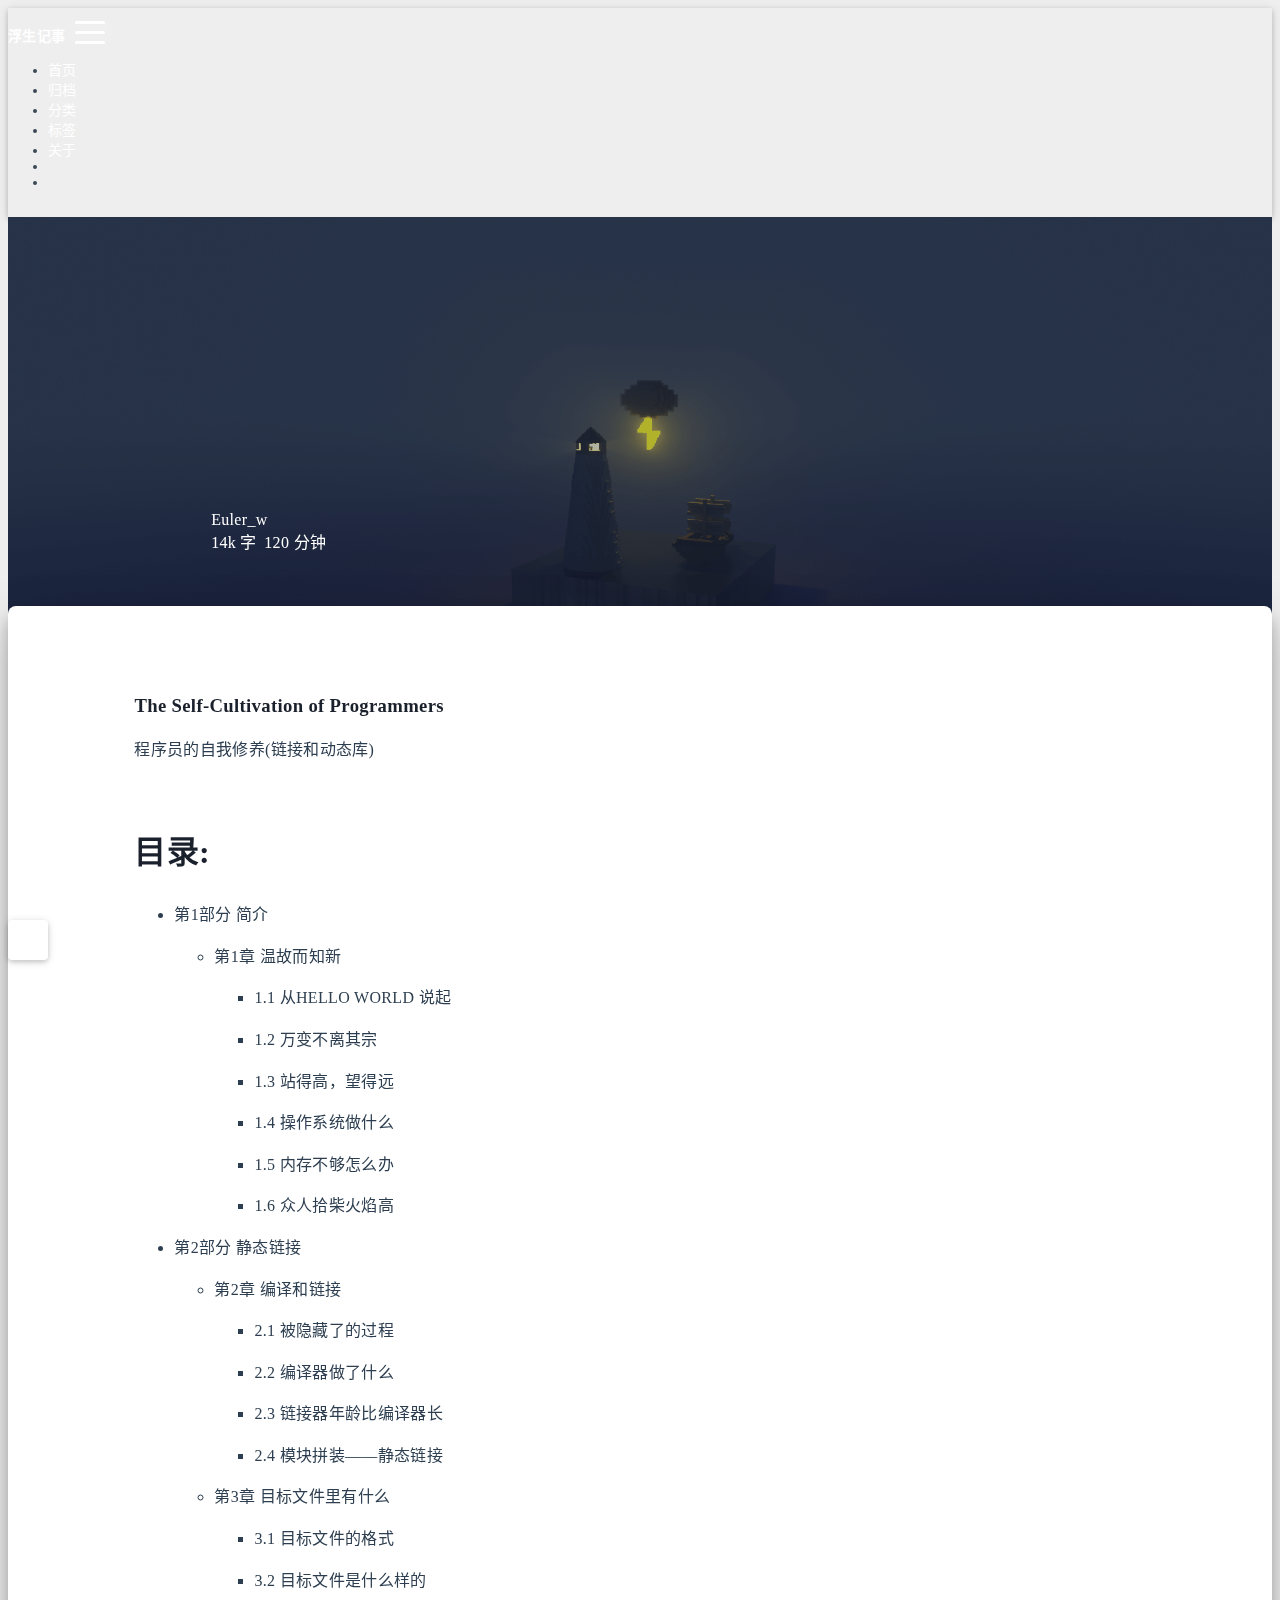
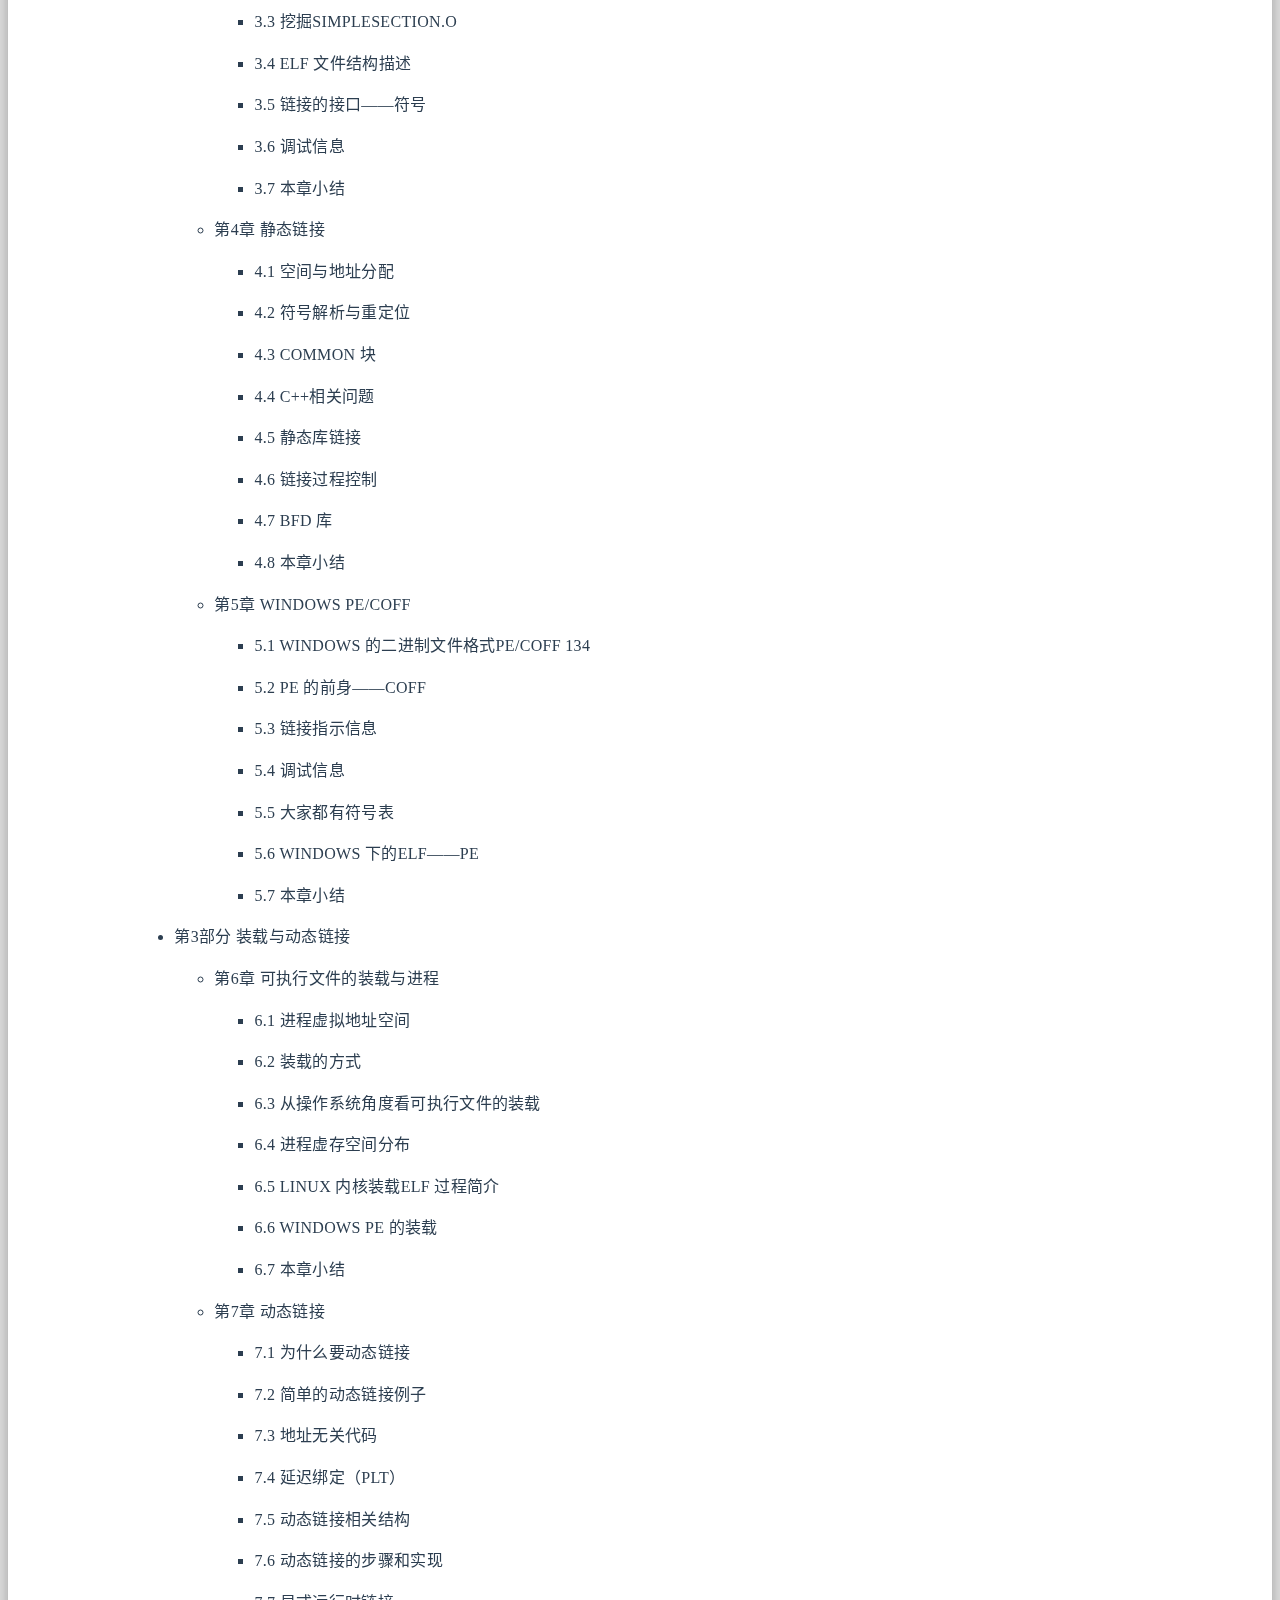
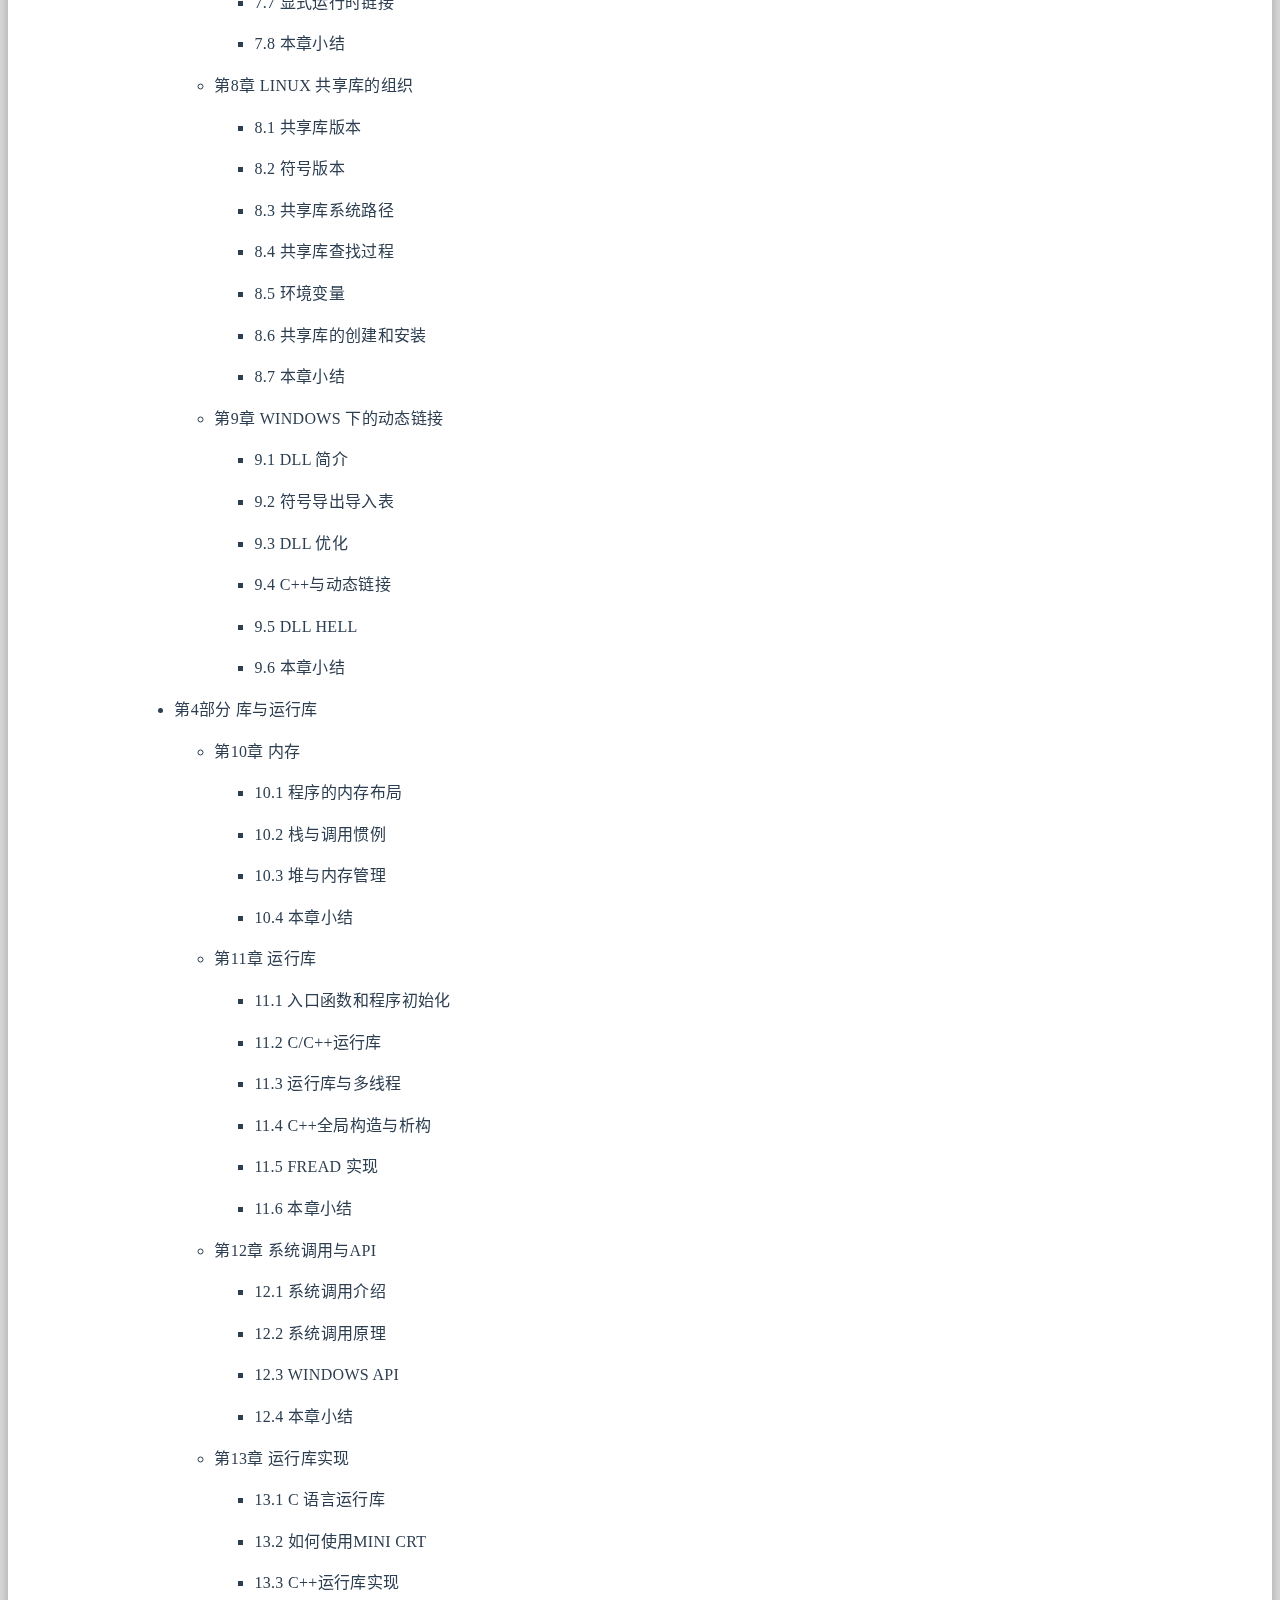
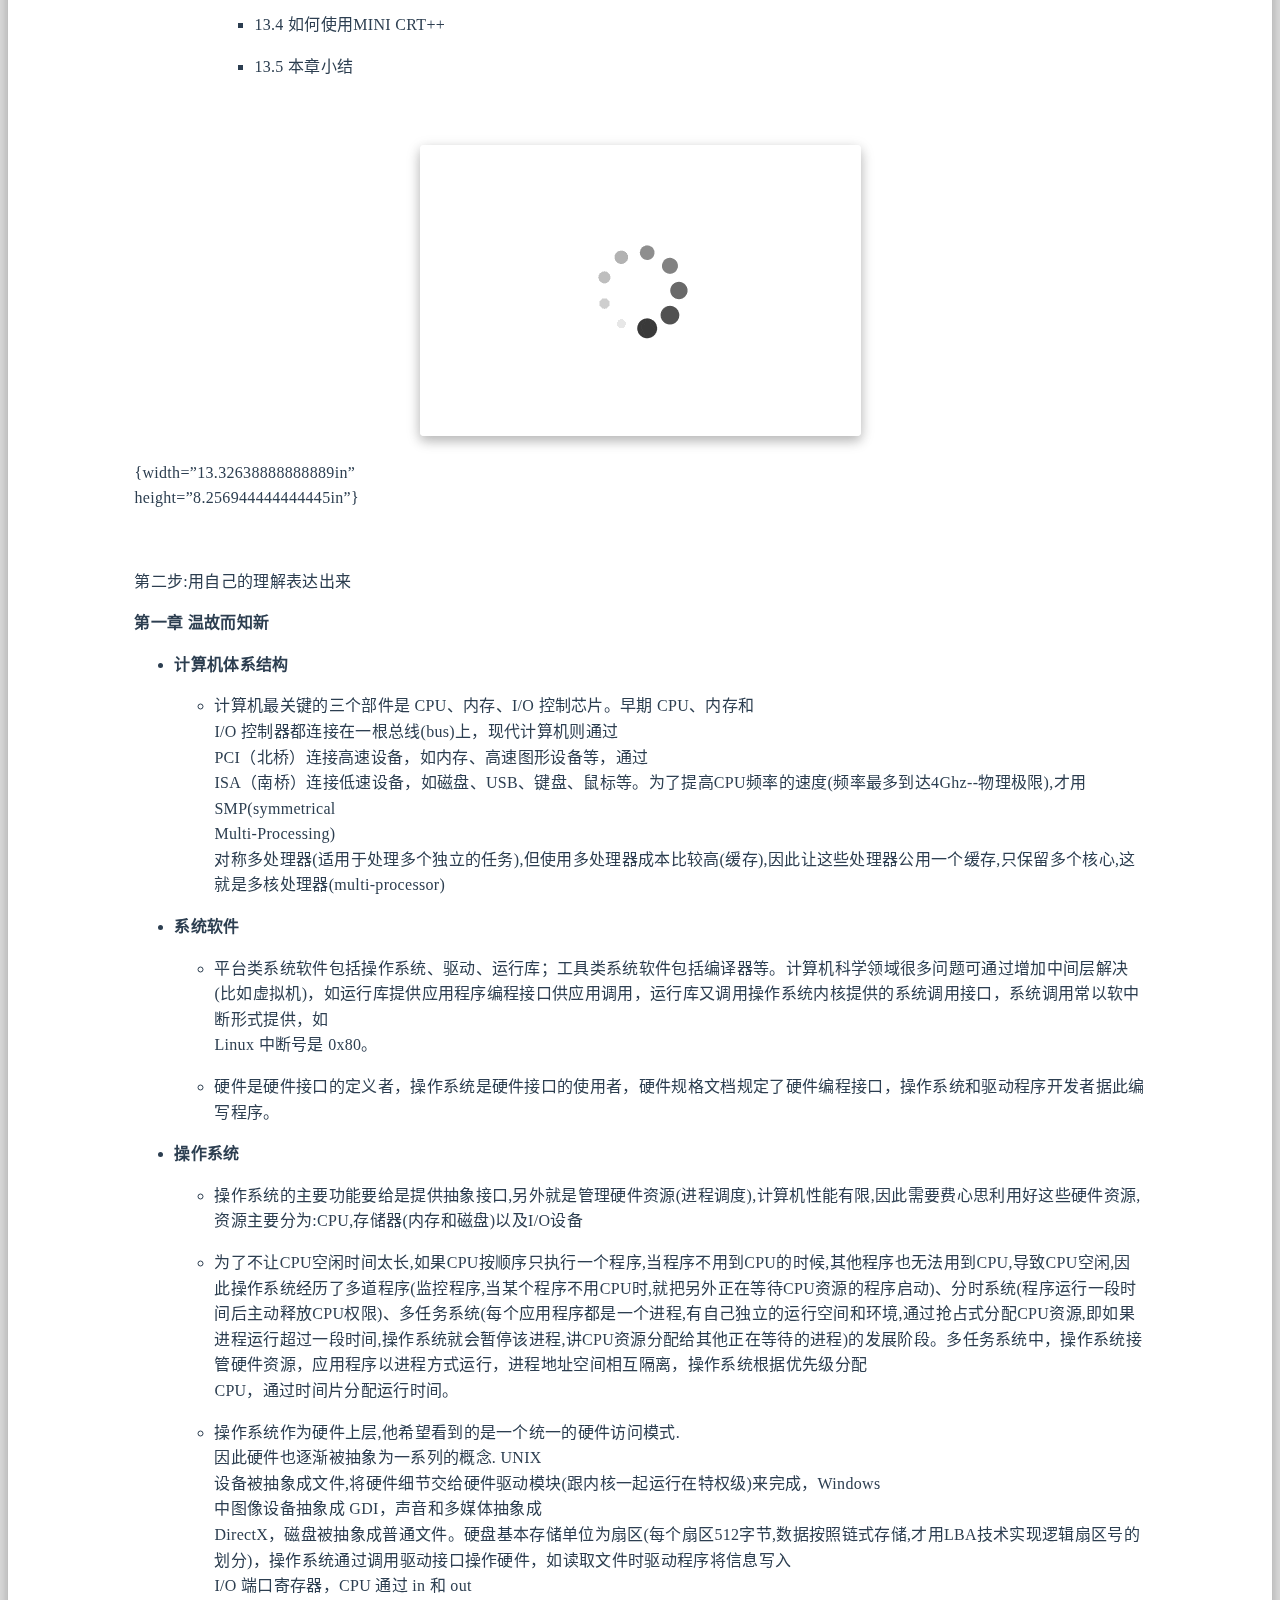
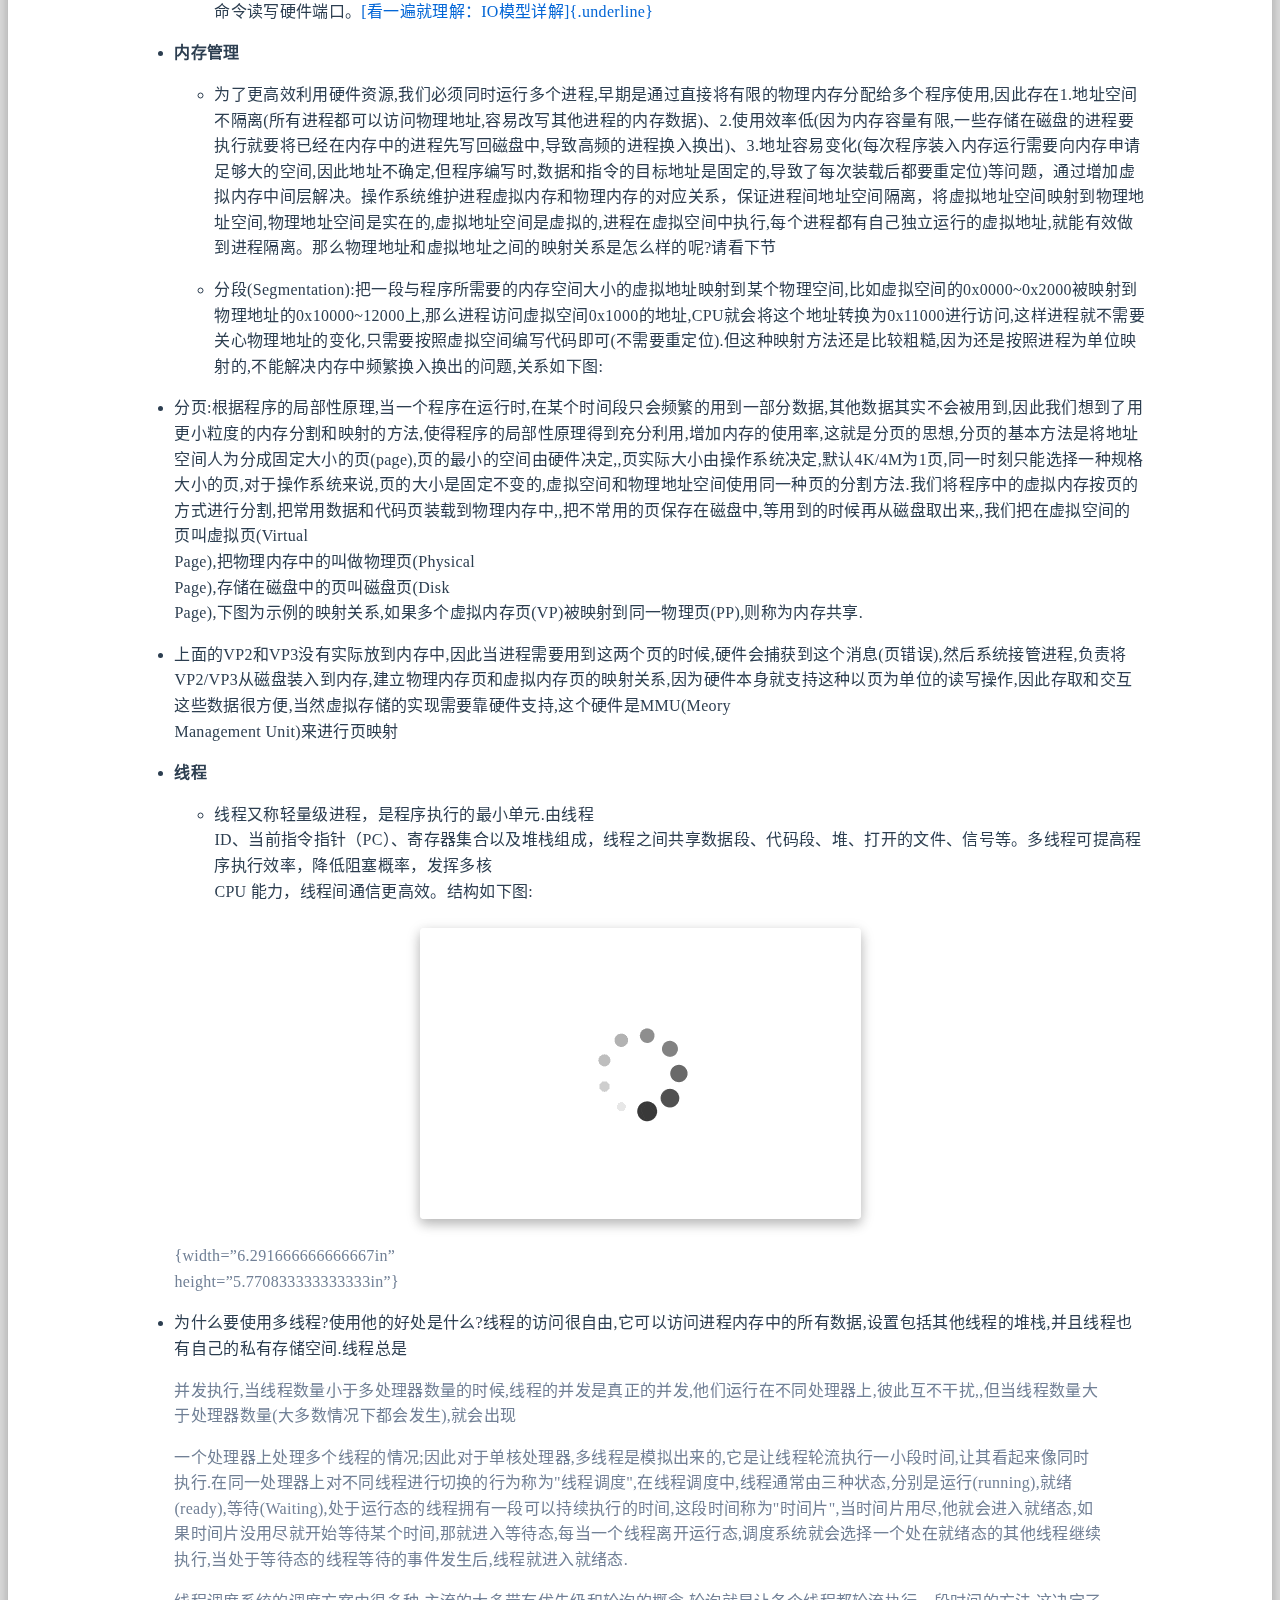
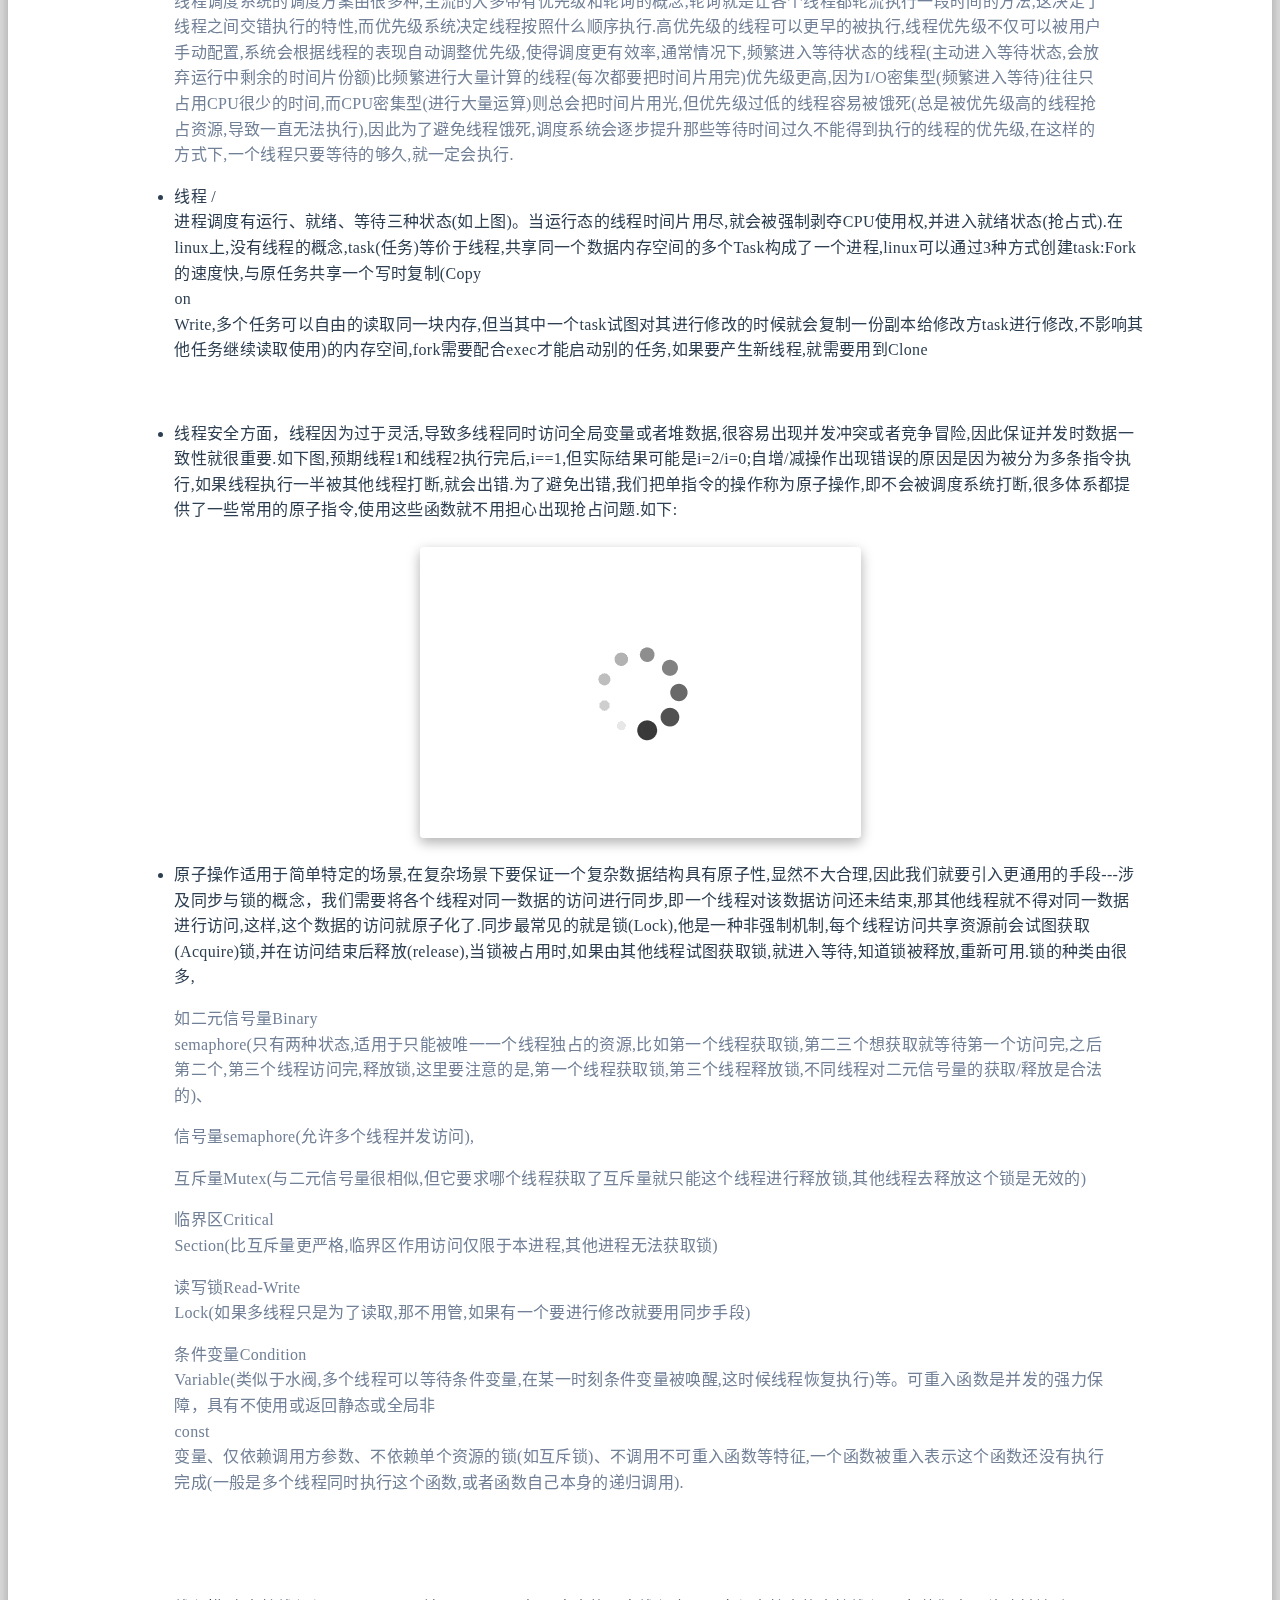
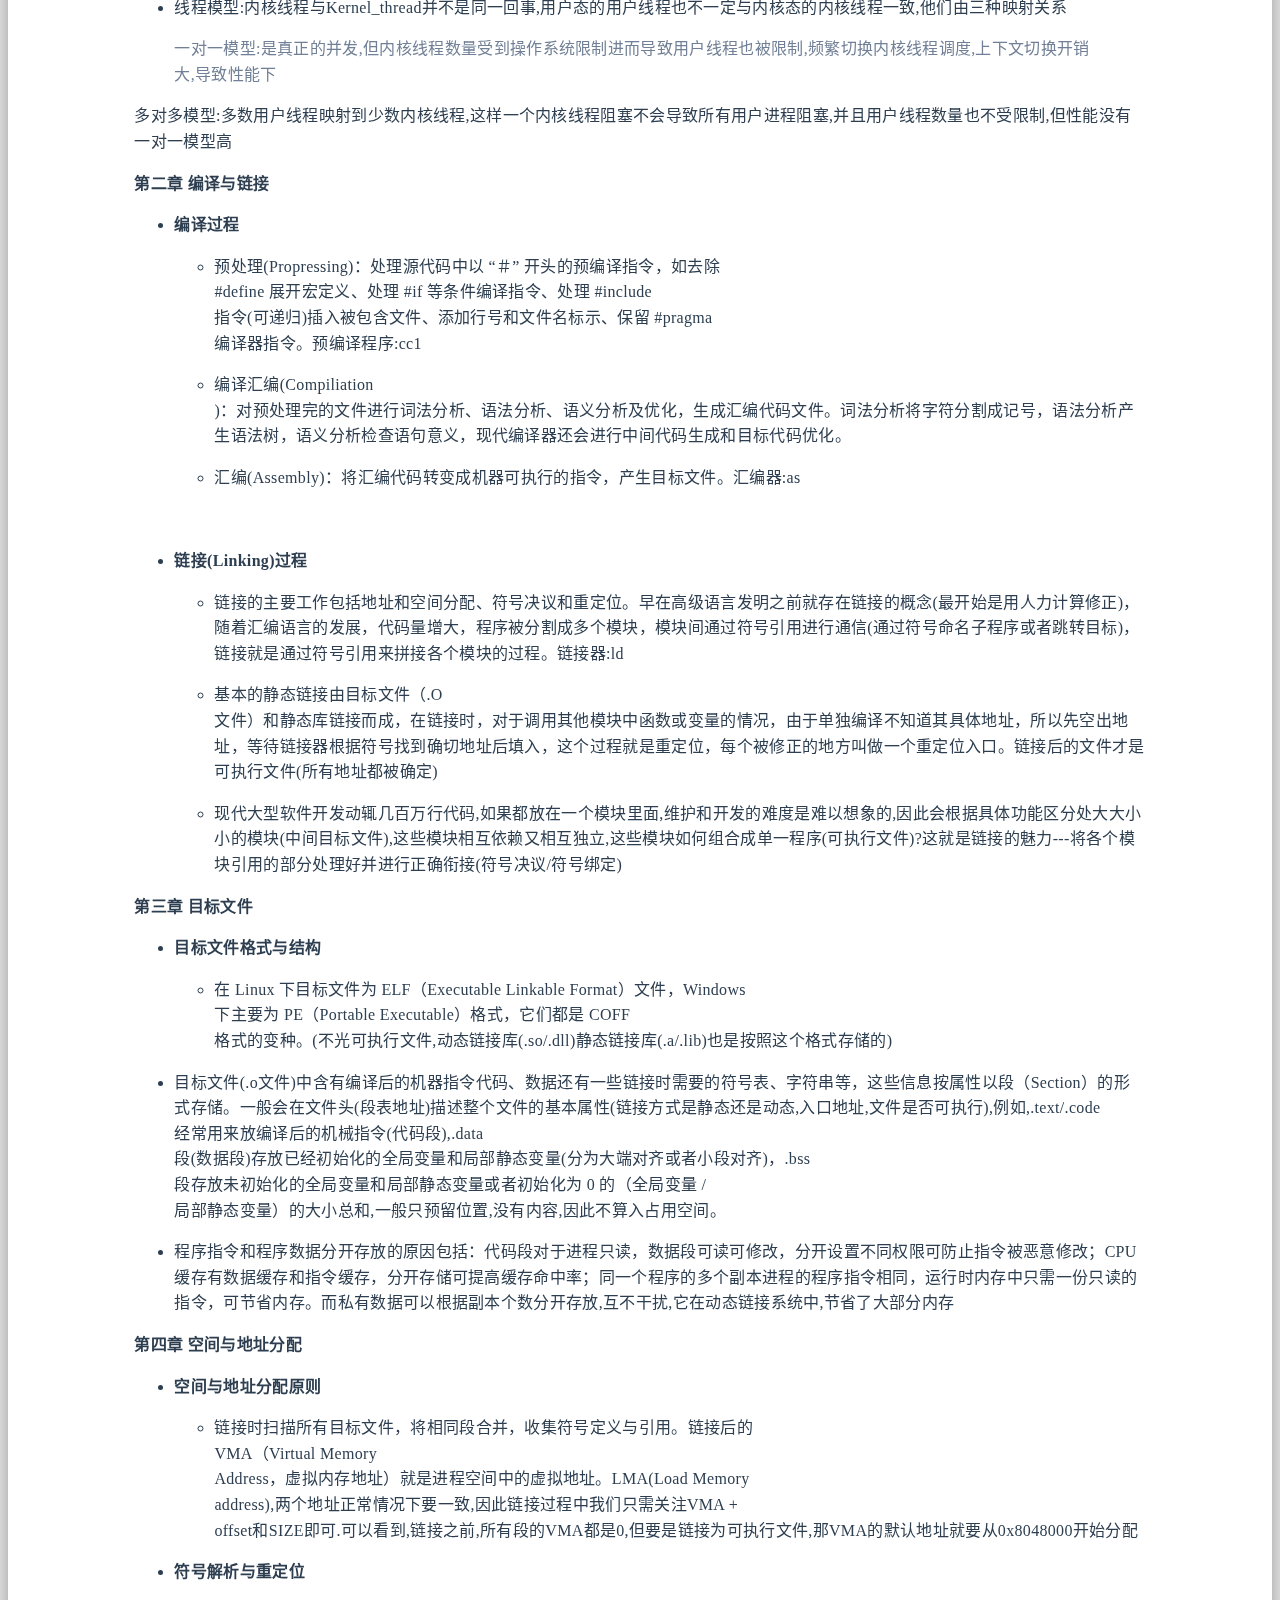
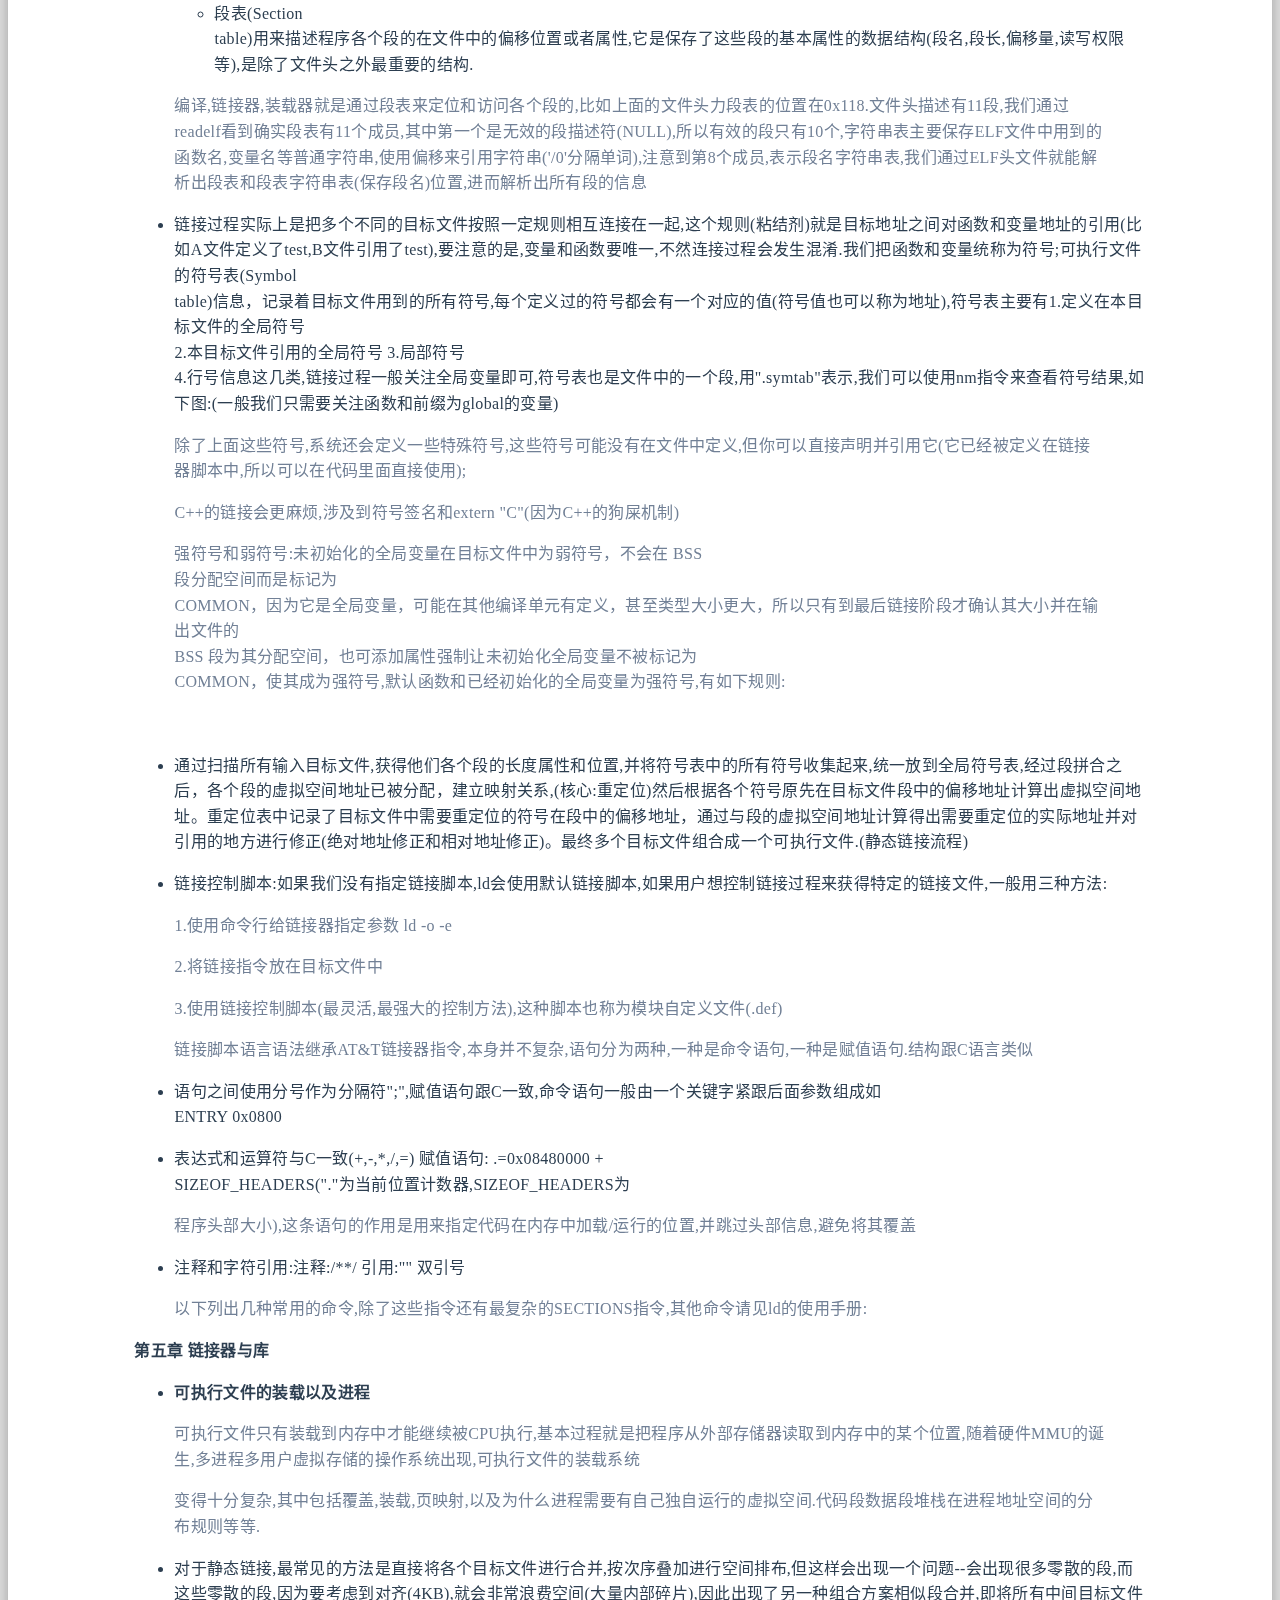
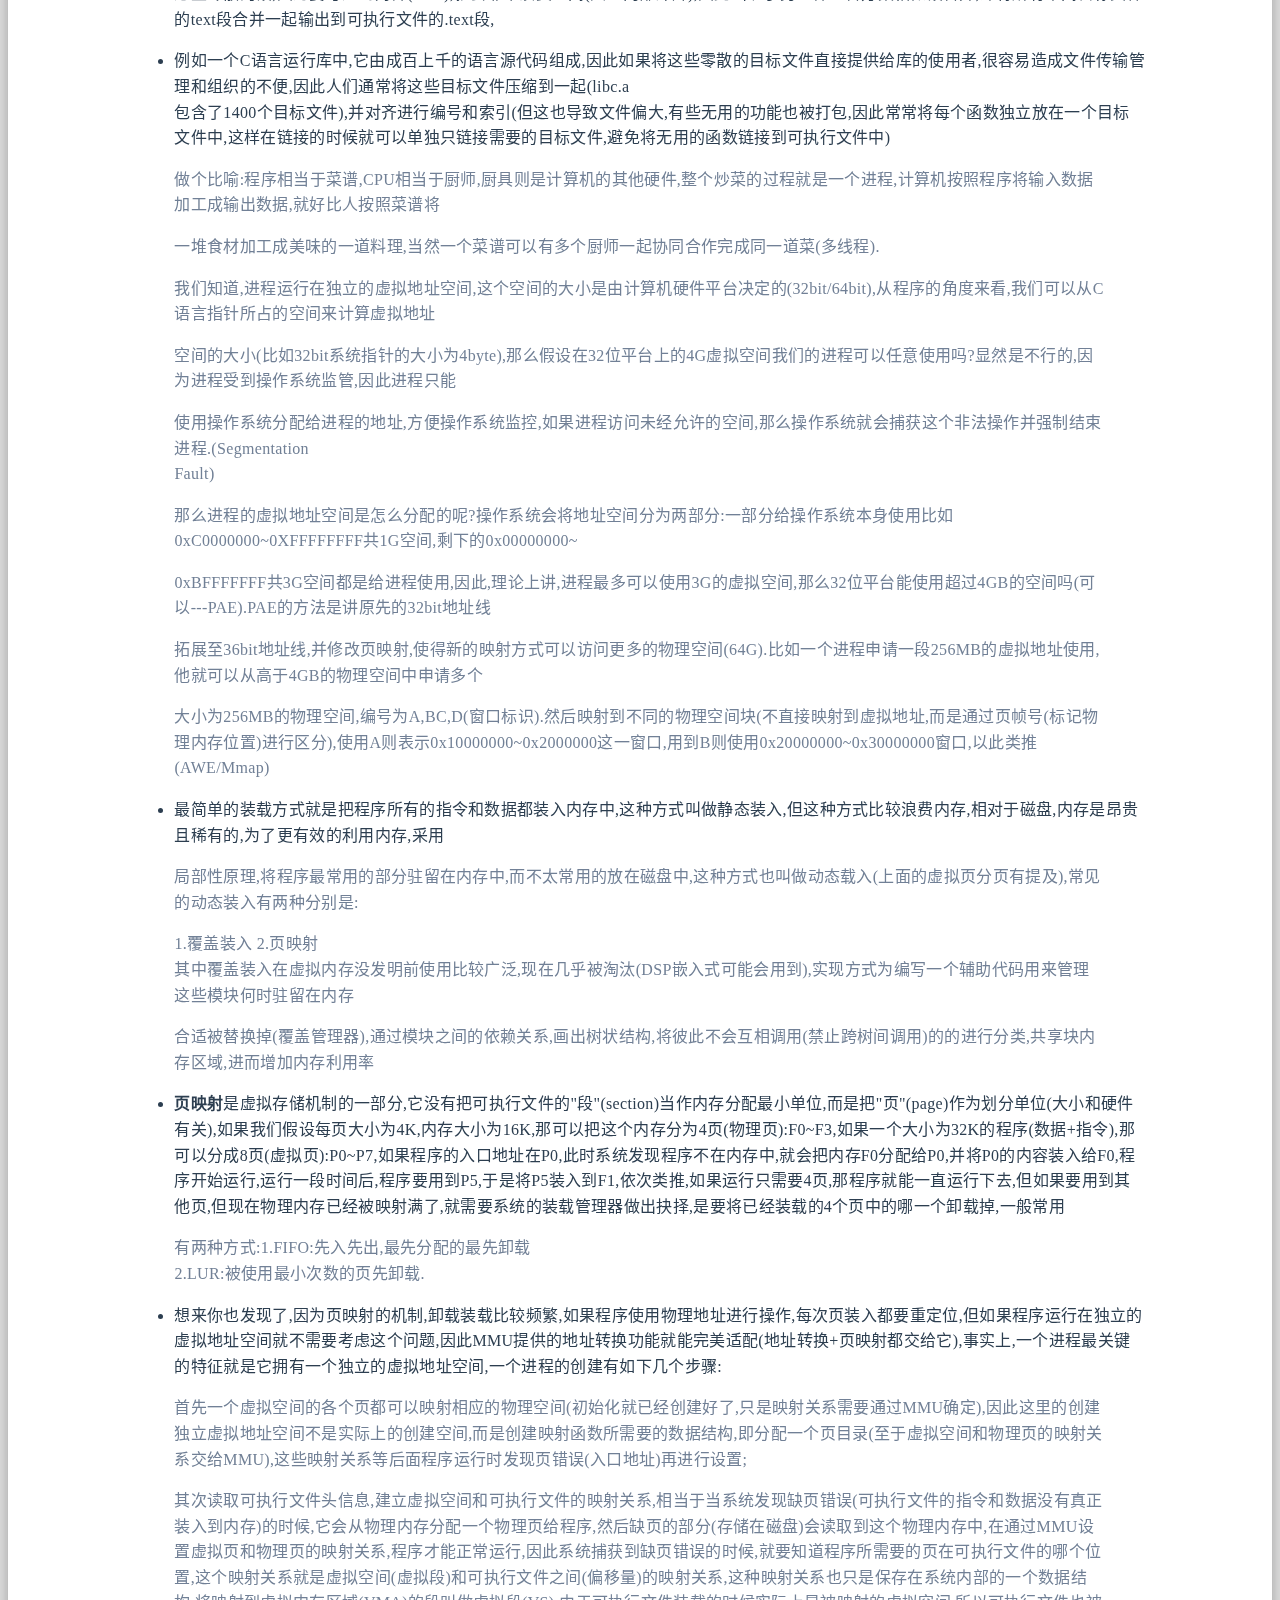
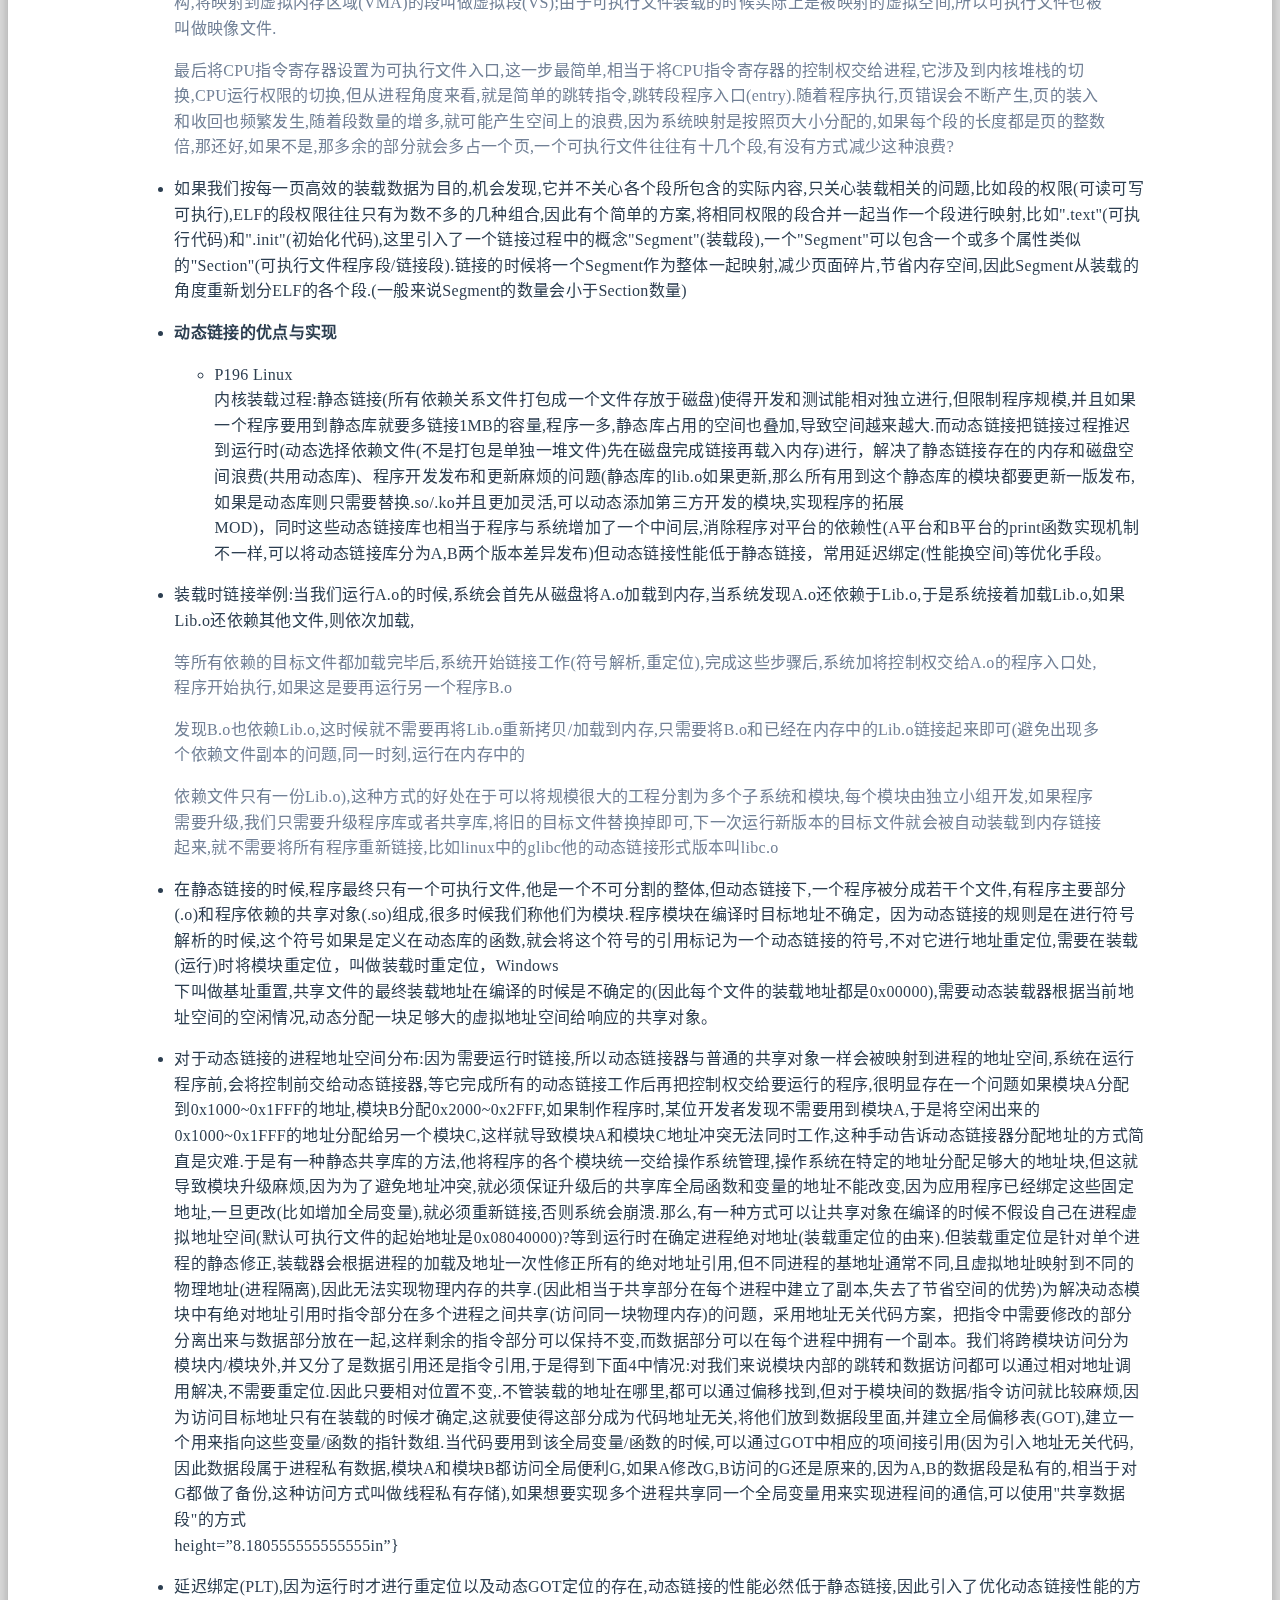
<file: 2025/09/03/The-Self-Cultivation-of-Programmers/index.html>
<!DOCTYPE html>
<html lang="zh-CN" data-default-color-scheme=auto>



<head>
  <meta charset="UTF-8">

  <link rel="apple-touch-icon" sizes="76x76" href="/img/fluid.png">
  <link rel="icon" href="/img/fluid.png">
  

  <meta name="viewport" content="width=device-width, initial-scale=1.0, maximum-scale=5.0, shrink-to-fit=no">
  <meta http-equiv="x-ua-compatible" content="ie=edge">
  
  <meta name="theme-color" content="#2f4154">
  <meta name="author" content="Euler_w">
  <meta name="keywords" content="">
  
    <meta name="description" content="The Self-Cultivation of Programmers程序员的自我修养(链接和动态库)  目录: 第1部分 简介  第1章 温故而知新  1.1 从HELLO WORLD 说起  1.2 万变不离其宗  1.3 站得高，望得远  1.4 操作系统做什么  1.5 内存不够怎么办  1.6 众人拾柴火焰高      第2部分 静态链接  第2章 编译和链接  2.1 被隐藏了的过程">
<meta property="og:type" content="article">
<meta property="og:title" content="Euler空间">
<meta property="og:url" content="http://example.com/2025/09/03/The-Self-Cultivation-of-Programmers/index.html">
<meta property="og:site_name" content="Euler空间">
<meta property="og:description" content="The Self-Cultivation of Programmers程序员的自我修养(链接和动态库)  目录: 第1部分 简介  第1章 温故而知新  1.1 从HELLO WORLD 说起  1.2 万变不离其宗  1.3 站得高，望得远  1.4 操作系统做什么  1.5 内存不够怎么办  1.6 众人拾柴火焰高      第2部分 静态链接  第2章 编译和链接  2.1 被隐藏了的过程">
<meta property="og:locale" content="zh_CN">
<meta property="og:image" content="http://example.com/media/image1.png">
<meta property="og:image" content="http://example.com/media/image6.png">
<meta property="og:image" content="http://example.com/media/image12.png">
<meta property="article:published_time" content="2025-09-03T00:57:24.641Z">
<meta property="article:modified_time" content="2025-09-03T01:05:11.806Z">
<meta property="article:author" content="Euler_w">
<meta name="twitter:card" content="summary_large_image">
<meta name="twitter:image" content="http://example.com/media/image1.png">
  
  
  
  <title>Euler空间</title>

  <link  rel="stylesheet" href="https://lib.baomitu.com/twitter-bootstrap/4.6.1/css/bootstrap.min.css" />



  <link  rel="stylesheet" href="https://lib.baomitu.com/github-markdown-css/4.0.0/github-markdown.min.css" />

  <link  rel="stylesheet" href="https://lib.baomitu.com/hint.css/2.7.0/hint.min.css" />

  <link  rel="stylesheet" href="https://lib.baomitu.com/fancybox/3.5.7/jquery.fancybox.min.css" />



<!-- 主题依赖的图标库，不要自行修改 -->
<!-- Do not modify the link that theme dependent icons -->

<link rel="stylesheet" href="//at.alicdn.com/t/c/font_1749284_5i9bdhy70f8.css">



<link rel="stylesheet" href="//at.alicdn.com/t/c/font_1736178_k526ubmyhba.css">


<link  rel="stylesheet" href="/css/main.css" />


  <link id="highlight-css" rel="stylesheet" href="/css/highlight.css" />
  
    <link id="highlight-css-dark" rel="stylesheet" href="/css/highlight-dark.css" />
  



  
<link rel="stylesheet" href="/css/custom.css">



  <script id="fluid-configs">
    var Fluid = window.Fluid || {};
    Fluid.ctx = Object.assign({}, Fluid.ctx)
    var CONFIG = {"hostname":"example.com","root":"/","version":"1.9.8","typing":{"enable":true,"typeSpeed":70,"cursorChar":"_","loop":false,"scope":[]},"anchorjs":{"enable":true,"element":"h1,h2,h3,h4,h5,h6","placement":"left","visible":"hover","icon":""},"progressbar":{"enable":true,"height_px":3,"color":"#29d","options":{"showSpinner":false,"trickleSpeed":100}},"code_language":{"enable":true,"default":"TEXT"},"copy_btn":true,"image_caption":{"enable":true},"image_zoom":{"enable":true,"img_url_replace":["",""]},"toc":{"enable":true,"placement":"right","headingSelector":"h1,h2,h3,h4,h5,h6","collapseDepth":0},"lazyload":{"enable":true,"loading_img":"/img/loading.gif","onlypost":false,"offset_factor":2},"web_analytics":{"enable":false,"follow_dnt":true,"baidu":null,"google":{"measurement_id":null},"tencent":{"sid":null,"cid":null},"leancloud":{"app_id":null,"app_key":null,"server_url":null,"path":"window.location.pathname","ignore_local":false},"umami":{"src":null,"website_id":null,"domains":null,"start_time":"2024-01-01T00:00:00.000Z","token":null,"api_server":null}},"search_path":"/local-search.xml","include_content_in_search":true};

    if (CONFIG.web_analytics.follow_dnt) {
      var dntVal = navigator.doNotTrack || window.doNotTrack || navigator.msDoNotTrack;
      Fluid.ctx.dnt = dntVal && (dntVal.startsWith('1') || dntVal.startsWith('yes') || dntVal.startsWith('on'));
    }
  </script>
  <script  src="/js/utils.js" ></script>
  <script  src="/js/color-schema.js" ></script>
  


  
<meta name="generator" content="Hexo 7.3.0"></head>


<body>
  

  <header>
    

<div class="header-inner" style="height: 70vh;">
  <nav id="navbar" class="navbar fixed-top  navbar-expand-lg navbar-dark scrolling-navbar">
  <div class="container">
    <a class="navbar-brand" href="/">
      <strong>浮生记事</strong>
    </a>

    <button id="navbar-toggler-btn" class="navbar-toggler" type="button" data-toggle="collapse"
            data-target="#navbarSupportedContent"
            aria-controls="navbarSupportedContent" aria-expanded="false" aria-label="Toggle navigation">
      <div class="animated-icon"><span></span><span></span><span></span></div>
    </button>

    <!-- Collapsible content -->
    <div class="collapse navbar-collapse" id="navbarSupportedContent">
      <ul class="navbar-nav ml-auto text-center">
        
          
          
          
          
            <li class="nav-item">
              <a class="nav-link" href="/" target="_self">
                <i class="iconfont icon-home-fill"></i>
                <span>首页</span>
              </a>
            </li>
          
        
          
          
          
          
            <li class="nav-item">
              <a class="nav-link" href="/archives/" target="_self">
                <i class="iconfont icon-archive-fill"></i>
                <span>归档</span>
              </a>
            </li>
          
        
          
          
          
          
            <li class="nav-item">
              <a class="nav-link" href="/categories/" target="_self">
                <i class="iconfont icon-category-fill"></i>
                <span>分类</span>
              </a>
            </li>
          
        
          
          
          
          
            <li class="nav-item">
              <a class="nav-link" href="/tags/" target="_self">
                <i class="iconfont icon-tags-fill"></i>
                <span>标签</span>
              </a>
            </li>
          
        
          
          
          
          
            <li class="nav-item">
              <a class="nav-link" href="/about/" target="_self">
                <i class="iconfont icon-user-fill"></i>
                <span>关于</span>
              </a>
            </li>
          
        
        
          <li class="nav-item" id="search-btn">
            <a class="nav-link" target="_self" href="javascript:;" data-toggle="modal" data-target="#modalSearch" aria-label="Search">
              <i class="iconfont icon-search"></i>
            </a>
          </li>
          
        
        
          <li class="nav-item" id="color-toggle-btn">
            <a class="nav-link" target="_self" href="javascript:;" aria-label="Color Toggle">
              <i class="iconfont icon-dark" id="color-toggle-icon"></i>
            </a>
          </li>
        
      </ul>
    </div>
  </div>
</nav>

  

<div id="banner" class="banner" parallax=true
     style="background: url('/img/default.png') no-repeat center center; background-size: cover;">
  <div class="full-bg-img">
    <div class="mask flex-center" style="background-color: rgba(0, 0, 0, 0.3)">
      <div class="banner-text text-center fade-in-up">
        <div class="h2">
          
            <span id="subtitle" data-typed-text=""></span>
          
        </div>

        
          
  <div class="mt-3">
    
      <span class="post-meta mr-2">
        <i class="iconfont icon-author" aria-hidden="true"></i>
        Euler_w
      </span>
    
    
  </div>

  <div class="mt-1">
    
      <span class="post-meta mr-2">
        <i class="iconfont icon-chart"></i>
        
          14k 字
        
      </span>
    

    
      <span class="post-meta mr-2">
        <i class="iconfont icon-clock-fill"></i>
        
        
        
          120 分钟
        
      </span>
    

    
    
  </div>


        
      </div>

      
    </div>
  </div>
</div>

</div>

  </header>

  <main>
    
      

<div class="container-fluid nopadding-x">
  <div class="row nomargin-x">
    <div class="side-col d-none d-lg-block col-lg-2">
      

    </div>

    <div class="col-lg-8 nopadding-x-md">
      <div class="container nopadding-x-md" id="board-ctn">
        <div id="board">
          <article class="post-content mx-auto">
            <h1 id="seo-header"></h1>
            
            
              <div class="markdown-body">
                
                <h3 id="The-Self-Cultivation-of-Programmers"><a href="#The-Self-Cultivation-of-Programmers" class="headerlink" title="The Self-Cultivation of Programmers"></a>The Self-Cultivation of Programmers</h3><p>程序员的自我修养(链接和动态库) </p>
<h1 id="目录"><a href="#目录" class="headerlink" title="目录:"></a>目录:</h1><ul>
<li><p>第1部分 简介</p>
<ul>
<li><p>第1章 温故而知新</p>
<ul>
<li><p>1.1 从HELLO WORLD 说起</p>
</li>
<li><p>1.2 万变不离其宗</p>
</li>
<li><p>1.3 站得高，望得远</p>
</li>
<li><p>1.4 操作系统做什么</p>
</li>
<li><p>1.5 内存不够怎么办</p>
</li>
<li><p>1.6 众人拾柴火焰高</p>
</li>
</ul>
</li>
</ul>
</li>
<li><p>第2部分 静态链接</p>
<ul>
<li><p>第2章 编译和链接</p>
<ul>
<li><p>2.1 被隐藏了的过程</p>
</li>
<li><p>2.2 编译器做了什么</p>
</li>
<li><p>2.3 链接器年龄比编译器长</p>
</li>
<li><p>2.4 模块拼装——静态链接</p>
</li>
</ul>
</li>
<li><p>第3章 目标文件里有什么</p>
<ul>
<li><p>3.1 目标文件的格式</p>
</li>
<li><p>3.2 目标文件是什么样的</p>
</li>
<li><p>3.3 挖掘SIMPLESECTION.O</p>
</li>
<li><p>3.4 ELF 文件结构描述</p>
</li>
<li><p>3.5 链接的接口——符号</p>
</li>
<li><p>3.6 调试信息</p>
</li>
<li><p>3.7 本章小结</p>
</li>
</ul>
</li>
<li><p>第4章 静态链接</p>
<ul>
<li><p>4.1 空间与地址分配</p>
</li>
<li><p>4.2 符号解析与重定位</p>
</li>
<li><p>4.3 COMMON 块</p>
</li>
<li><p>4.4 C++相关问题</p>
</li>
<li><p>4.5 静态库链接</p>
</li>
<li><p>4.6 链接过程控制</p>
</li>
<li><p>4.7 BFD 库</p>
</li>
<li><p>4.8 本章小结</p>
</li>
</ul>
</li>
<li><p>第5章 WINDOWS PE&#x2F;COFF</p>
<ul>
<li><p>5.1 WINDOWS 的二进制文件格式PE&#x2F;COFF 134</p>
</li>
<li><p>5.2 PE 的前身——COFF</p>
</li>
<li><p>5.3 链接指示信息</p>
</li>
<li><p>5.4 调试信息</p>
</li>
<li><p>5.5 大家都有符号表</p>
</li>
<li><p>5.6 WINDOWS 下的ELF——PE</p>
</li>
<li><p>5.7 本章小结</p>
</li>
</ul>
</li>
</ul>
</li>
<li><p>第3部分 装载与动态链接</p>
<ul>
<li><p>第6章 可执行文件的装载与进程</p>
<ul>
<li><p>6.1 进程虚拟地址空间</p>
</li>
<li><p>6.2 装载的方式</p>
</li>
<li><p>6.3 从操作系统角度看可执行文件的装载</p>
</li>
<li><p>6.4 进程虚存空间分布</p>
</li>
<li><p>6.5 LINUX 内核装载ELF 过程简介</p>
</li>
<li><p>6.6 WINDOWS PE 的装载</p>
</li>
<li><p>6.7 本章小结</p>
</li>
</ul>
</li>
<li><p>第7章 动态链接</p>
<ul>
<li><p>7.1 为什么要动态链接</p>
</li>
<li><p>7.2 简单的动态链接例子</p>
</li>
<li><p>7.3 地址无关代码</p>
</li>
<li><p>7.4 延迟绑定（PLT）</p>
</li>
<li><p>7.5 动态链接相关结构</p>
</li>
<li><p>7.6 动态链接的步骤和实现</p>
</li>
<li><p>7.7 显式运行时链接</p>
</li>
<li><p>7.8 本章小结</p>
</li>
</ul>
</li>
<li><p>第8章 LINUX 共享库的组织</p>
<ul>
<li><p>8.1 共享库版本</p>
</li>
<li><p>8.2 符号版本</p>
</li>
<li><p>8.3 共享库系统路径</p>
</li>
<li><p>8.4 共享库查找过程</p>
</li>
<li><p>8.5 环境变量</p>
</li>
<li><p>8.6 共享库的创建和安装</p>
</li>
<li><p>8.7 本章小结</p>
</li>
</ul>
</li>
<li><p>第9章 WINDOWS 下的动态链接</p>
<ul>
<li><p>9.1 DLL 简介</p>
</li>
<li><p>9.2 符号导出导入表</p>
</li>
<li><p>9.3 DLL 优化</p>
</li>
<li><p>9.4 C++与动态链接</p>
</li>
<li><p>9.5 DLL HELL</p>
</li>
<li><p>9.6 本章小结</p>
</li>
</ul>
</li>
</ul>
</li>
<li><p>第4部分 库与运行库</p>
<ul>
<li><p>第10章 内存</p>
<ul>
<li><p>10.1 程序的内存布局</p>
</li>
<li><p>10.2 栈与调用惯例</p>
</li>
<li><p>10.3 堆与内存管理</p>
</li>
<li><p>10.4 本章小结</p>
</li>
</ul>
</li>
<li><p>第11章 运行库</p>
<ul>
<li><p>11.1 入口函数和程序初始化</p>
</li>
<li><p>11.2 C&#x2F;C++运行库</p>
</li>
<li><p>11.3 运行库与多线程</p>
</li>
<li><p>11.4 C++全局构造与析构</p>
</li>
<li><p>11.5 FREAD 实现</p>
</li>
<li><p>11.6 本章小结</p>
</li>
</ul>
</li>
<li><p>第12章 系统调用与API</p>
<ul>
<li><p>12.1 系统调用介绍</p>
</li>
<li><p>12.2 系统调用原理</p>
</li>
<li><p>12.3 WINDOWS API</p>
</li>
<li><p>12.4 本章小结</p>
</li>
</ul>
</li>
<li><p>第13章 运行库实现</p>
<ul>
<li><p>13.1 C 语言运行库</p>
</li>
<li><p>13.2 如何使用MINI CRT</p>
</li>
<li><p>13.3 C++运行库实现</p>
</li>
<li><p>13.4 如何使用MINI CRT++</p>
</li>
<li><p>13.5 本章小结</p>
</li>
</ul>
</li>
</ul>
</li>
</ul>
<p> </p>
<p><img src="/media/image1.png" srcset="/img/loading.gif" lazyload>{width&#x3D;”13.32638888888889in”<br>height&#x3D;”8.256944444444445in”}</p>
<p> </p>
<p>第二步:用自己的理解表达出来</p>
<p><strong>第一章 温故而知新</strong></p>
<ul>
<li><p><strong>计算机体系结构</strong></p>
<ul>
<li>计算机最关键的三个部件是 CPU、内存、I&#x2F;O 控制芯片。早期 CPU、内存和<br>I&#x2F;O 控制器都连接在一根总线(bus)上，现代计算机则通过<br>PCI（北桥）连接高速设备，如内存、高速图形设备等，通过<br>ISA（南桥）连接低速设备，如磁盘、USB、键盘、鼠标等。为了提高CPU频率的速度(频率最多到达4Ghz--物理极限),才用SMP(symmetrical<br>Multi-Processing)<br>对称多处理器(适用于处理多个独立的任务),但使用多处理器成本比较高(缓存),因此让这些处理器公用一个缓存,只保留多个核心,这就是多核处理器(multi-processor)</li>
</ul>
</li>
<li><p><strong>系统软件</strong></p>
<ul>
<li><p>平台类系统软件包括操作系统、驱动、运行库；工具类系统软件包括编译器等。计算机科学领域很多问题可通过增加中间层解决(比如虚拟机)，如运行库提供应用程序编程接口供应用调用，运行库又调用操作系统内核提供的系统调用接口，系统调用常以软中断形式提供，如<br>Linux 中断号是 0x80。</p>
</li>
<li><p>硬件是硬件接口的定义者，操作系统是硬件接口的使用者，硬件规格文档规定了硬件编程接口，操作系统和驱动程序开发者据此编写程序。</p>
</li>
</ul>
</li>
<li><p><strong>操作系统</strong></p>
<ul>
<li><p>操作系统的主要功能要给是提供抽象接口,另外就是管理硬件资源(进程调度),计算机性能有限,因此需要费心思利用好这些硬件资源,资源主要分为:CPU,存储器(内存和磁盘)以及I&#x2F;O设备</p>
</li>
<li><p>为了不让CPU空闲时间太长,如果CPU按顺序只执行一个程序,当程序不用到CPU的时候,其他程序也无法用到CPU,导致CPU空闲,因此操作系统经历了多道程序(监控程序,当某个程序不用CPU时,就把另外正在等待CPU资源的程序启动)、分时系统(程序运行一段时间后主动释放CPU权限)、多任务系统(每个应用程序都是一个进程,有自己独立的运行空间和环境,通过抢占式分配CPU资源,即如果进程运行超过一段时间,操作系统就会暂停该进程,讲CPU资源分配给其他正在等待的进程)的发展阶段。多任务系统中，操作系统接管硬件资源，应用程序以进程方式运行，进程地址空间相互隔离，操作系统根据优先级分配<br>CPU，通过时间片分配运行时间。</p>
</li>
<li><p>操作系统作为硬件上层,他希望看到的是一个统一的硬件访问模式.<br>因此硬件也逐渐被抽象为一系列的概念. UNIX<br>设备被抽象成文件,将硬件细节交给硬件驱动模块(跟内核一起运行在特权级)来完成，Windows<br>中图像设备抽象成 GDI，声音和多媒体抽象成<br>DirectX，磁盘被抽象成普通文件。硬盘基本存储单位为扇区(每个扇区512字节,数据按照链式存储,才用LBA技术实现逻辑扇区号的划分)，操作系统通过调用驱动接口操作硬件，如读取文件时驱动程序将信息写入<br>I&#x2F;O 端口寄存器，CPU 通过 in 和 out<br>命令读写硬件端口。<a target="_blank" rel="noopener" href="https://zhuanlan.zhihu.com/p/439770090">[看一遍就理解：IO模型详解]{.underline}</a></p>
</li>
</ul>
</li>
<li><p><strong>内存管理</strong></p>
<ul>
<li><p>为了更高效利用硬件资源,我们必须同时运行多个进程,早期是通过直接将有限的物理内存分配给多个程序使用,因此存在1.地址空间不隔离(所有进程都可以访问物理地址,容易改写其他进程的内存数据)、2.使用效率低(因为内存容量有限,一些存储在磁盘的进程要执行就要将已经在内存中的进程先写回磁盘中,导致高频的进程换入换出)、3.地址容易变化(每次程序装入内存运行需要向内存申请足够大的空间,因此地址不确定,但程序编写时,数据和指令的目标地址是固定的,导致了每次装载后都要重定位)等问题，通过增加虚拟内存中间层解决。操作系统维护进程虚拟内存和物理内存的对应关系，保证进程间地址空间隔离，将虚拟地址空间映射到物理地址空间,物理地址空间是实在的,虚拟地址空间是虚拟的,进程在虚拟空间中执行,每个进程都有自己独立运行的虚拟地址,就能有效做到进程隔离。那么物理地址和虚拟地址之间的映射关系是怎么样的呢?请看下节</p>
</li>
<li><p>分段(Segmentation):把一段与程序所需要的内存空间大小的虚拟地址映射到某个物理空间,比如虚拟空间的0x0000~0x2000被映射到物理地址的0x10000~12000上,那么进程访问虚拟空间0x1000的地址,CPU就会将这个地址转换为0x11000进行访问,这样进程就不需要关心物理地址的变化,只需要按照虚拟空间编写代码即可(不需要重定位).但这种映射方法还是比较粗糙,因为还是按照进程为单位映射的,不能解决内存中频繁换入换出的问题,关系如下图:</p>
</li>
</ul>
</li>
<li><p>分页:根据程序的局部性原理,当一个程序在运行时,在某个时间段只会频繁的用到一部分数据,其他数据其实不会被用到,因此我们想到了用更小粒度的内存分割和映射的方法,使得程序的局部性原理得到充分利用,增加内存的使用率,这就是分页的思想,分页的基本方法是将地址空间人为分成固定大小的页(page),页的最小的空间由硬件决定,,页实际大小由操作系统决定,默认4K&#x2F;4M为1页,同一时刻只能选择一种规格大小的页,对于操作系统来说,页的大小是固定不变的,虚拟空间和物理地址空间使用同一种页的分割方法.我们将程序中的虚拟内存按页的方式进行分割,把常用数据和代码页装载到物理内存中,,把不常用的页保存在磁盘中,等用到的时候再从磁盘取出来,,我们把在虚拟空间的页叫虚拟页(Virtual<br>Page),把物理内存中的叫做物理页(Physical<br>Page),存储在磁盘中的页叫磁盘页(Disk<br>Page),下图为示例的映射关系,如果多个虚拟内存页(VP)被映射到同一物理页(PP),则称为内存共享.</p>
</li>
<li><p>上面的VP2和VP3没有实际放到内存中,因此当进程需要用到这两个页的时候,硬件会捕获到这个消息(页错误),然后系统接管进程,负责将VP2&#x2F;VP3从磁盘装入到内存,建立物理内存页和虚拟内存页的映射关系,因为硬件本身就支持这种以页为单位的读写操作,因此存取和交互这些数据很方便,当然虚拟存储的实现需要靠硬件支持,这个硬件是MMU(Meory<br>Management Unit)来进行页映射</p>
</li>
<li><p><strong>线程</strong></p>
<ul>
<li>线程又称轻量级进程，是程序执行的最小单元.由线程<br>ID、当前指令指针（PC）、寄存器集合以及堆栈组成，线程之间共享数据段、代码段、堆、打开的文件、信号等。多线程可提高程序执行效率，降低阻塞概率，发挥多核<br>CPU 能力，线程间通信更高效。结构如下图:</li>
</ul>
</li>
</ul>
<blockquote>
<p><img src="/media/image6.png" srcset="/img/loading.gif" lazyload>{width&#x3D;”6.291666666666667in”<br>height&#x3D;”5.770833333333333in”}</p>
</blockquote>
<ul>
<li>为什么要使用多线程?使用他的好处是什么?线程的访问很自由,它可以访问进程内存中的所有数据,设置包括其他线程的堆栈,并且线程也有自己的私有存储空间.线程总是</li>
</ul>
<blockquote>
<p>并发执行,当线程数量小于多处理器数量的时候,线程的并发是真正的并发,他们运行在不同处理器上,彼此互不干扰,,但当线程数量大于处理器数量(大多数情况下都会发生),就会出现</p>
<p>一个处理器上处理多个线程的情况;因此对于单核处理器,多线程是模拟出来的,它是让线程轮流执行一小段时间,让其看起来像同时执行.在同一处理器上对不同线程进行切换的行为称为&quot;线程调度&quot;,在线程调度中,线程通常由三种状态,分别是运行(running),就绪(ready),等待(Waiting),处于运行态的线程拥有一段可以持续执行的时间,这段时间称为&quot;时间片&quot;,当时间片用尽,他就会进入就绪态,如果时间片没用尽就开始等待某个时间,那就进入等待态,每当一个线程离开运行态,调度系统就会选择一个处在就绪态的其他线程继续执行,当处于等待态的线程等待的事件发生后,线程就进入就绪态.</p>
<p>线程调度系统的调度方案由很多种,主流的大多带有优先级和轮询的概念,轮询就是让各个线程都轮流执行一段时间的方法,这决定了线程之间交错执行的特性,而优先级系统决定线程按照什么顺序执行.高优先级的线程可以更早的被执行,线程优先级不仅可以被用户手动配置,系统会根据线程的表现自动调整优先级,使得调度更有效率,通常情况下,频繁进入等待状态的线程(主动进入等待状态,会放弃运行中剩余的时间片份额)比频繁进行大量计算的线程(每次都要把时间片用完)优先级更高,因为I&#x2F;O密集型(频繁进入等待)往往只占用CPU很少的时间,而CPU密集型(进行大量运算)则总会把时间片用光,但优先级过低的线程容易被饿死(总是被优先级高的线程抢占资源,导致一直无法执行),因此为了避免线程饿死,调度系统会逐步提升那些等待时间过久不能得到执行的线程的优先级,在这样的方式下,一个线程只要等待的够久,就一定会执行.</p>
</blockquote>
<ul>
<li>线程 &#x2F;<br>进程调度有运行、就绪、等待三种状态(如上图)。当运行态的线程时间片用尽,就会被强制剥夺CPU使用权,并进入就绪状态(抢占式).在linux上,没有线程的概念,task(任务)等价于线程,共享同一个数据内存空间的多个Task构成了一个进程,linux可以通过3种方式创建task:Fork的速度快,与原任务共享一个写时复制(Copy<br>on<br>Write,多个任务可以自由的读取同一块内存,但当其中一个task试图对其进行修改的时候就会复制一份副本给修改方task进行修改,不影响其他任务继续读取使用)的内存空间,fork需要配合exec才能启动别的任务,如果要产生新线程,就需要用到Clone</li>
</ul>
<blockquote>
<p> </p>
</blockquote>
<ul>
<li>线程安全方面，线程因为过于灵活,导致多线程同时访问全局变量或者堆数据,很容易出现并发冲突或者竞争冒险,因此保证并发时数据一致性就很重要.如下图,预期线程1和线程2执行完后,i&#x3D;&#x3D;1,但实际结果可能是i&#x3D;2&#x2F;i&#x3D;0;自增&#x2F;减操作出现错误的原因是因为被分为多条指令执行,如果线程执行一半被其他线程打断,就会出错.为了避免出错,我们把单指令的操作称为原子操作,即不会被调度系统打断,很多体系都提供了一些常用的原子指令,使用这些函数就不用担心出现抢占问题.如下:</li>
</ul>
<blockquote>
<p><img src="/media/image12.png" srcset="/img/loading.gif" lazyload></p>
</blockquote>
<ul>
<li>原子操作适用于简单特定的场景,在复杂场景下要保证一个复杂数据结构具有原子性,显然不大合理,因此我们就要引入更通用的手段---涉及同步与锁的概念，我们需要将各个线程对同一数据的访问进行同步,即一个线程对该数据访问还未结束,那其他线程就不得对同一数据进行访问,这样,这个数据的访问就原子化了.同步最常见的就是锁(Lock),他是一种非强制机制,每个线程访问共享资源前会试图获取(Acquire)锁,并在访问结束后释放(release),当锁被占用时,如果由其他线程试图获取锁,就进入等待,知道锁被释放,重新可用.锁的种类由很多,</li>
</ul>
<blockquote>
<p>如二元信号量Binary<br>semaphore(只有两种状态,适用于只能被唯一一个线程独占的资源,比如第一个线程获取锁,第二三个想获取就等待第一个访问完,之后第二个,第三个线程访问完,释放锁,这里要注意的是,第一个线程获取锁,第三个线程释放锁,不同线程对二元信号量的获取&#x2F;释放是合法的)、</p>
<p>信号量semaphore(允许多个线程并发访问),</p>
<p>互斥量Mutex(与二元信号量很相似,但它要求哪个线程获取了互斥量就只能这个线程进行释放锁,其他线程去释放这个锁是无效的)</p>
<p>临界区Critical<br>Section(比互斥量更严格,临界区作用访问仅限于本进程,其他进程无法获取锁)</p>
<p>读写锁Read-Write<br>Lock(如果多线程只是为了读取,那不用管,如果有一个要进行修改就要用同步手段)</p>
<p>条件变量Condition<br>Variable(类似于水阀,多个线程可以等待条件变量,在某一时刻条件变量被唤醒,这时候线程恢复执行)等。可重入函数是并发的强力保障，具有不使用或返回静态或全局非<br>const<br>变量、仅依赖调用方参数、不依赖单个资源的锁(如互斥锁)、不调用不可重入函数等特征,一个函数被重入表示这个函数还没有执行完成(一般是多个线程同时执行这个函数,或者函数自己本身的递归调用).</p>
</blockquote>
<p> </p>
<p> </p>
<ul>
<li>线程模型:内核线程与Kernel_thread并不是同一回事,用户态的用户线程也不一定与内核态的内核线程一致,他们由三种映射关系</li>
</ul>
<blockquote>
<p>一对一模型:是真正的并发,但内核线程数量受到操作系统限制进而导致用户线程也被限制,频繁切换内核线程调度,上下文切换开销大,导致性能下</p>
</blockquote>
<p>多对多模型:多数用户线程映射到少数内核线程,这样一个内核线程阻塞不会导致所有用户进程阻塞,并且用户线程数量也不受限制,但性能没有一对一模型高</p>
<p><strong>第二章 编译与链接</strong></p>
<ul>
<li><p><strong>编译过程</strong></p>
<ul>
<li><p>预处理(Propressing)：处理源代码中以 “＃” 开头的预编译指令，如去除<br>#define 展开宏定义、处理 #if 等条件编译指令、处理 #include<br>指令(可递归)插入被包含文件、添加行号和文件名标示、保留 #pragma<br>编译器指令。预编译程序:cc1</p>
</li>
<li><p>编译汇编(Compiliation<br>)：对预处理完的文件进行词法分析、语法分析、语义分析及优化，生成汇编代码文件。词法分析将字符分割成记号，语法分析产生语法树，语义分析检查语句意义，现代编译器还会进行中间代码生成和目标代码优化。</p>
</li>
<li><p>汇编(Assembly)：将汇编代码转变成机器可执行的指令，产生目标文件。汇编器:as</p>
</li>
</ul>
</li>
</ul>
<blockquote>
<p> </p>
</blockquote>
<ul>
<li><p><strong>链接(Linking)过程</strong></p>
<ul>
<li><p>链接的主要工作包括地址和空间分配、符号决议和重定位。早在高级语言发明之前就存在链接的概念(最开始是用人力计算修正)，随着汇编语言的发展，代码量增大，程序被分割成多个模块，模块间通过符号引用进行通信(通过符号命名子程序或者跳转目标)，链接就是通过符号引用来拼接各个模块的过程。链接器:ld</p>
</li>
<li><p>基本的静态链接由目标文件（.O<br>文件）和静态库链接而成，在链接时，对于调用其他模块中函数或变量的情况，由于单独编译不知道其具体地址，所以先空出地址，等待链接器根据符号找到确切地址后填入，这个过程就是重定位，每个被修正的地方叫做一个重定位入口。链接后的文件才是可执行文件(所有地址都被确定)</p>
</li>
<li><p>现代大型软件开发动辄几百万行代码,如果都放在一个模块里面,维护和开发的难度是难以想象的,因此会根据具体功能区分处大大小小的模块(中间目标文件),这些模块相互依赖又相互独立,这些模块如何组合成单一程序(可执行文件)?这就是链接的魅力---将各个模块引用的部分处理好并进行正确衔接(符号决议&#x2F;符号绑定)</p>
</li>
</ul>
</li>
</ul>
<p><strong>第三章 目标文件</strong></p>
<ul>
<li><p><strong>目标文件格式与结构</strong></p>
<ul>
<li>在 Linux 下目标文件为 ELF（Executable Linkable Format）文件，Windows<br>下主要为 PE（Portable Executable）格式，它们都是 COFF<br>格式的变种。(不光可执行文件,动态链接库(.so&#x2F;.dll)静态链接库(.a&#x2F;.lib)也是按照这个格式存储的)</li>
</ul>
</li>
<li><p>目标文件(.o文件)中含有编译后的机器指令代码、数据还有一些链接时需要的符号表、字符串等，这些信息按属性以段（Section）的形式存储。一般会在文件头(段表地址)描述整个文件的基本属性(链接方式是静态还是动态,入口地址,文件是否可执行),例如,.text&#x2F;.code<br>经常用来放编译后的机械指令(代码段),.data<br>段(数据段)存放已经初始化的全局变量和局部静态变量(分为大端对齐或者小段对齐)，.bss<br>段存放未初始化的全局变量和局部静态变量或者初始化为 0 的（全局变量 &#x2F;<br>局部静态变量）的大小总和,一般只预留位置,没有内容,因此不算入占用空间。</p>
</li>
<li><p>程序指令和程序数据分开存放的原因包括：代码段对于进程只读，数据段可读可修改，分开设置不同权限可防止指令被恶意修改；CPU<br>缓存有数据缓存和指令缓存，分开存储可提高缓存命中率；同一个程序的多个副本进程的程序指令相同，运行时内存中只需一份只读的指令，可节省内存。而私有数据可以根据副本个数分开存放,互不干扰,它在动态链接系统中,节省了大部分内存</p>
</li>
</ul>
<p><strong>第四章 空间与地址分配</strong></p>
<ul>
<li><p><strong>空间与地址分配原则</strong></p>
<ul>
<li>链接时扫描所有目标文件，将相同段合并，收集符号定义与引用。链接后的<br>VMA（Virtual Memory<br>Address，虚拟内存地址）就是进程空间中的虚拟地址。LMA(Load Memory<br>address),两个地址正常情况下要一致,因此链接过程中我们只需关注VMA +<br>offset和SIZE即可.可以看到,链接之前,所有段的VMA都是0,但要是链接为可执行文件,那VMA的默认地址就要从0x8048000开始分配</li>
</ul>
</li>
<li><p><strong>符号解析与重定位</strong></p>
<ul>
<li>段表(Section<br>table)用来描述程序各个段的在文件中的偏移位置或者属性,它是保存了这些段的基本属性的数据结构(段名,段长,偏移量,读写权限等),是除了文件头之外最重要的结构.</li>
</ul>
</li>
</ul>
<blockquote>
<p>编译,链接器,装载器就是通过段表来定位和访问各个段的,比如上面的文件头力段表的位置在0x118.文件头描述有11段,我们通过readelf看到确实段表有11个成员,其中第一个是无效的段描述符(NULL),所以有效的段只有10个,字符串表主要保存ELF文件中用到的函数名,变量名等普通字符串,使用偏移来引用字符串(&#39;&#x2F;0&#39;分隔单词),注意到第8个成员,表示段名字符串表,我们通过ELF头文件就能解析出段表和段表字符串表(保存段名)位置,进而解析出所有段的信息</p>
</blockquote>
<ul>
<li>链接过程实际上是把多个不同的目标文件按照一定规则相互连接在一起,这个规则(粘结剂)就是目标地址之间对函数和变量地址的引用(比如A文件定义了test,B文件引用了test),要注意的是,变量和函数要唯一,不然连接过程会发生混淆.我们把函数和变量统称为符号;可执行文件的符号表(Symbol<br>table)信息，记录着目标文件用到的所有符号,每个定义过的符号都会有一个对应的值(符号值也可以称为地址),符号表主要有1.定义在本目标文件的全局符号<br>2.本目标文件引用的全局符号 3.局部符号<br>4.行号信息这几类,链接过程一般关注全局变量即可,符号表也是文件中的一个段,用&quot;.symtab&quot;表示,我们可以使用nm指令来查看符号结果,如下图:(一般我们只需要关注函数和前缀为global的变量)</li>
</ul>
<blockquote>
<p>除了上面这些符号,系统还会定义一些特殊符号,这些符号可能没有在文件中定义,但你可以直接声明并引用它(它已经被定义在链接器脚本中,所以可以在代码里面直接使用);</p>
<p>C++的链接会更麻烦,涉及到符号签名和extern &quot;C&quot;(因为C++的狗屎机制)</p>
<p>强符号和弱符号:未初始化的全局变量在目标文件中为弱符号，不会在 BSS<br>段分配空间而是标记为<br>COMMON，因为它是全局变量，可能在其他编译单元有定义，甚至类型大小更大，所以只有到最后链接阶段才确认其大小并在输出文件的<br>BSS 段为其分配空间，也可添加属性强制让未初始化全局变量不被标记为<br>COMMON，使其成为强符号,默认函数和已经初始化的全局变量为强符号,有如下规则:</p>
<p> </p>
</blockquote>
<ul>
<li><p>通过扫描所有输入目标文件,获得他们各个段的长度属性和位置,并将符号表中的所有符号收集起来,统一放到全局符号表,经过段拼合之后，各个段的虚拟空间地址已被分配，建立映射关系,(核心:重定位)然后根据各个符号原先在目标文件段中的偏移地址计算出虚拟空间地址。重定位表中记录了目标文件中需要重定位的符号在段中的偏移地址，通过与段的虚拟空间地址计算得出需要重定位的实际地址并对引用的地方进行修正(绝对地址修正和相对地址修正)。最终多个目标文件组合成一个可执行文件.(静态链接流程)</p>
</li>
<li><p>链接控制脚本:如果我们没有指定链接脚本,ld会使用默认链接脚本,如果用户想控制链接过程来获得特定的链接文件,一般用三种方法:</p>
</li>
</ul>
<blockquote>
<p>1.使用命令行给链接器指定参数 ld -o -e</p>
<p>2.将链接指令放在目标文件中</p>
<p>3.使用链接控制脚本(最灵活,最强大的控制方法),这种脚本也称为模块自定义文件(.def)</p>
<p>链接脚本语言语法继承AT&amp;T链接器指令,本身并不复杂,语句分为两种,一种是命令语句,一种是赋值语句.结构跟C语言类似</p>
</blockquote>
<ul>
<li><p>语句之间使用分号作为分隔符&quot;;&quot;,赋值语句跟C一致,命令语句一般由一个关键字紧跟后面参数组成如<br>ENTRY 0x0800</p>
</li>
<li><p>表达式和运算符与C一致(+,-,*,&#x2F;,&#x3D;) 赋值语句: .&#x3D;0x08480000 +<br>SIZEOF_HEADERS(&quot;.&quot;为当前位置计数器,SIZEOF_HEADERS为</p>
</li>
</ul>
<blockquote>
<p>程序头部大小),这条语句的作用是用来指定代码在内存中加载&#x2F;运行的位置,并跳过头部信息,避免将其覆盖</p>
</blockquote>
<ul>
<li>注释和字符引用:注释:&#x2F;**&#x2F; 引用:&quot;&quot; 双引号</li>
</ul>
<blockquote>
<p>以下列出几种常用的命令,除了这些指令还有最复杂的SECTIONS指令,其他命令请见ld的使用手册:</p>
</blockquote>
<p><strong>第五章 链接器与库</strong></p>
<ul>
<li><strong>可执行文件的装载以及进程</strong></li>
</ul>
<blockquote>
<p>可执行文件只有装载到内存中才能继续被CPU执行,基本过程就是把程序从外部存储器读取到内存中的某个位置,随着硬件MMU的诞生,多进程多用户虚拟存储的操作系统出现,可执行文件的装载系统</p>
<p>变得十分复杂,其中包括覆盖,装载,页映射,以及为什么进程需要有自己独自运行的虚拟空间.代码段数据段堆栈在进程地址空间的分布规则等等.</p>
</blockquote>
<ul>
<li><p>对于静态链接,最常见的方法是直接将各个目标文件进行合并,按次序叠加进行空间排布,但这样会出现一个问题--会出现很多零散的段,而这些零散的段,因为要考虑到对齐(4KB),就会非常浪费空间(大量内部碎片),因此出现了另一种组合方案相似段合并,即将所有中间目标文件的text段合并一起输出到可执行文件的.text段,</p>
</li>
<li><p>例如一个C语言运行库中,它由成百上千的语言源代码组成,因此如果将这些零散的目标文件直接提供给库的使用者,很容易造成文件传输管理和组织的不便,因此人们通常将这些目标文件压缩到一起(libc.a<br>包含了1400个目标文件),并对齐进行编号和索引(但这也导致文件偏大,有些无用的功能也被打包,因此常常将每个函数独立放在一个目标文件中,这样在链接的时候就可以单独只链接需要的目标文件,避免将无用的函数链接到可执行文件中)</p>
</li>
</ul>
<blockquote>
<p>做个比喻:程序相当于菜谱,CPU相当于厨师,厨具则是计算机的其他硬件,整个炒菜的过程就是一个进程,计算机按照程序将输入数据加工成输出数据,就好比人按照菜谱将</p>
<p>一堆食材加工成美味的一道料理,当然一个菜谱可以有多个厨师一起协同合作完成同一道菜(多线程).</p>
<p>我们知道,进程运行在独立的虚拟地址空间,这个空间的大小是由计算机硬件平台决定的(32bit&#x2F;64bit),从程序的角度来看,我们可以从C语言指针所占的空间来计算虚拟地址</p>
<p>空间的大小(比如32bit系统指针的大小为4byte),那么假设在32位平台上的4G虚拟空间我们的进程可以任意使用吗?显然是不行的,因为进程受到操作系统监管,因此进程只能</p>
<p>使用操作系统分配给进程的地址,方便操作系统监控,如果进程访问未经允许的空间,那么操作系统就会捕获这个非法操作并强制结束进程.(Segmentation<br>Fault)</p>
<p>那么进程的虚拟地址空间是怎么分配的呢?操作系统会将地址空间分为两部分:一部分给操作系统本身使用比如0xC0000000~0XFFFFFFFF共1G空间,剩下的0x00000000~</p>
<p>0xBFFFFFFF共3G空间都是给进程使用,因此,理论上讲,进程最多可以使用3G的虚拟空间,那么32位平台能使用超过4GB的空间吗(可以---PAE).PAE的方法是讲原先的32bit地址线</p>
<p>拓展至36bit地址线,并修改页映射,使得新的映射方式可以访问更多的物理空间(64G).比如一个进程申请一段256MB的虚拟地址使用,他就可以从高于4GB的物理空间中申请多个</p>
<p>大小为256MB的物理空间,编号为A,BC,D(窗口标识).然后映射到不同的物理空间块(不直接映射到虚拟地址,而是通过页帧号(标记物理内存位置)进行区分),使用A则表示0x10000000~0x2000000这一窗口,用到B则使用0x20000000~0x30000000窗口,以此类推(AWE&#x2F;Mmap)</p>
</blockquote>
<ul>
<li>最简单的装载方式就是把程序所有的指令和数据都装入内存中,这种方式叫做静态装入,但这种方式比较浪费内存,相对于磁盘,内存是昂贵且稀有的,为了更有效的利用内存,采用</li>
</ul>
<blockquote>
<p>局部性原理,将程序最常用的部分驻留在内存中,而不太常用的放在磁盘中,这种方式也叫做动态载入(上面的虚拟页分页有提及),常见的动态装入有两种分别是:</p>
<p>1.覆盖装入 2.页映射<br>其中覆盖装入在虚拟内存没发明前使用比较广泛,现在几乎被淘汰(DSP嵌入式可能会用到),实现方式为编写一个辅助代码用来管理这些模块何时驻留在内存</p>
<p>合适被替换掉(覆盖管理器),通过模块之间的依赖关系,画出树状结构,将彼此不会互相调用(禁止跨树间调用)的的进行分类,共享块内存区域,进而增加内存利用率</p>
</blockquote>
<ul>
<li><strong>页映射</strong>是虚拟存储机制的一部分,它没有把可执行文件的&quot;段&quot;(section)当作内存分配最小单位,而是把&quot;页&quot;(page)作为划分单位(大小和硬件有关),如果我们假设每页大小为4K,内存大小为16K,那可以把这个内存分为4页(物理页):F0~F3,如果一个大小为32K的程序(数据+指令),那可以分成8页(虚拟页):P0~P7,如果程序的入口地址在P0,此时系统发现程序不在内存中,就会把内存F0分配给P0,并将P0的内容装入给F0,程序开始运行,运行一段时间后,程序要用到P5,于是将P5装入到F1,依次类推,如果运行只需要4页,那程序就能一直运行下去,但如果要用到其他页,但现在物理内存已经被映射满了,就需要系统的装载管理器做出抉择,是要将已经装载的4个页中的哪一个卸载掉,一般常用</li>
</ul>
<blockquote>
<p>有两种方式:1.FIFO:先入先出,最先分配的最先卸载<br>2.LUR:被使用最小次数的页先卸载.</p>
</blockquote>
<ul>
<li>想来你也发现了,因为页映射的机制,卸载装载比较频繁,如果程序使用物理地址进行操作,每次页装入都要重定位,但如果程序运行在独立的虚拟地址空间就不需要考虑这个问题,因此MMU提供的地址转换功能就能完美适配(地址转换+页映射都交给它),事实上,一个进程最关键的特征就是它拥有一个独立的虚拟地址空间,一个进程的创建有如下几个步骤:</li>
</ul>
<blockquote>
<p>首先一个虚拟空间的各个页都可以映射相应的物理空间(初始化就已经创建好了,只是映射关系需要通过MMU确定),因此这里的创建独立虚拟地址空间不是实际上的创建空间,而是创建映射函数所需要的数据结构,即分配一个页目录(至于虚拟空间和物理页的映射关系交给MMU),这些映射关系等后面程序运行时发现页错误(入口地址)再进行设置;</p>
<p>其次读取可执行文件头信息,建立虚拟空间和可执行文件的映射关系,相当于当系统发现缺页错误(可执行文件的指令和数据没有真正装入到内存)的时候,它会从物理内存分配一个物理页给程序,然后缺页的部分(存储在磁盘)会读取到这个物理内存中,在通过MMU设置虚拟页和物理页的映射关系,程序才能正常运行,因此系统捕获到缺页错误的时候,就要知道程序所需要的页在可执行文件的哪个位置,这个映射关系就是虚拟空间(虚拟段)和可执行文件之间(偏移量)的映射关系,这种映射关系也只是保存在系统内部的一个数据结构,将映射到虚拟内存区域(VMA)的段叫做虚拟段(VS);由于可执行文件装载的时候实际上是被映射的虚拟空间,所以可执行文件也被叫做映像文件.</p>
<p>最后将CPU指令寄存器设置为可执行文件入口,这一步最简单,相当于将CPU指令寄存器的控制权交给进程,它涉及到内核堆栈的切换,CPU运行权限的切换,但从进程角度来看,就是简单的跳转指令,跳转段程序入口(entry).随着程序执行,页错误会不断产生,页的装入和收回也频繁发生,随着段数量的增多,就可能产生空间上的浪费,因为系统映射是按照页大小分配的,如果每个段的长度都是页的整数倍,那还好,如果不是,那多余的部分就会多占一个页,一个可执行文件往往有十几个段,有没有方式减少这种浪费?</p>
</blockquote>
<ul>
<li><p>如果我们按每一页高效的装载数据为目的,机会发现,它并不关心各个段所包含的实际内容,只关心装载相关的问题,比如段的权限(可读可写可执行),ELF的段权限往往只有为数不多的几种组合,因此有个简单的方案,将相同权限的段合并一起当作一个段进行映射,比如&quot;.text&quot;(可执行代码)和&quot;.init&quot;(初始化代码),这里引入了一个链接过程中的概念&quot;Segment&quot;(装载段),一个&quot;Segment&quot;可以包含一个或多个属性类似的&quot;Section&quot;(可执行文件程序段&#x2F;链接段).链接的时候将一个Segment作为整体一起映射,减少页面碎片,节省内存空间,因此Segment从装载的角度重新划分ELF的各个段.(一般来说Segment的数量会小于Section数量)</p>
</li>
<li><p><strong>动态链接的优点与实现</strong></p>
<ul>
<li>P196 Linux<br>内核装载过程:静态链接(所有依赖关系文件打包成一个文件存放于磁盘)使得开发和测试能相对独立进行,但限制程序规模,并且如果一个程序要用到静态库就要多链接1MB的容量,程序一多,静态库占用的空间也叠加,导致空间越来越大.而动态链接把链接过程推迟到运行时(动态选择依赖文件(不是打包是单独一堆文件)先在磁盘完成链接再载入内存)进行，解决了静态链接存在的内存和磁盘空间浪费(共用动态库)、程序开发发布和更新麻烦的问题(静态库的lib.o如果更新,那么所有用到这个静态库的模块都要更新一版发布,如果是动态库则只需要替换.so&#x2F;.ko并且更加灵活,可以动态添加第三方开发的模块,实现程序的拓展<br>MOD)，同时这些动态链接库也相当于程序与系统增加了一个中间层,消除程序对平台的依赖性(A平台和B平台的print函数实现机制不一样,可以将动态链接库分为A,B两个版本差异发布)但动态链接性能低于静态链接，常用延迟绑定(性能换空间)等优化手段。</li>
</ul>
</li>
<li><p>装载时链接举例:当我们运行A.o的时候,系统会首先从磁盘将A.o加载到内存,当系统发现A.o还依赖于Lib.o,于是系统接着加载Lib.o,如果Lib.o还依赖其他文件,则依次加载,</p>
</li>
</ul>
<blockquote>
<p>等所有依赖的目标文件都加载完毕后,系统开始链接工作(符号解析,重定位),完成这些步骤后,系统加将控制权交给A.o的程序入口处,程序开始执行,如果这是要再运行另一个程序B.o</p>
<p>发现B.o也依赖Lib.o,这时候就不需要再将Lib.o重新拷贝&#x2F;加载到内存,只需要将B.o和已经在内存中的Lib.o链接起来即可(避免出现多个依赖文件副本的问题,同一时刻,运行在内存中的</p>
<p>依赖文件只有一份Lib.o),这种方式的好处在于可以将规模很大的工程分割为多个子系统和模块,每个模块由独立小组开发,如果程序需要升级,我们只需要升级程序库或者共享库,将旧的目标文件替换掉即可,下一次运行新版本的目标文件就会被自动装载到内存链接起来,就不需要将所有程序重新链接,比如linux中的glibc他的动态链接形式版本叫libc.o</p>
</blockquote>
<ul>
<li><p>在静态链接的时候,程序最终只有一个可执行文件,他是一个不可分割的整体,但动态链接下,一个程序被分成若干个文件,有程序主要部分(.o)和程序依赖的共享对象(.so)组成,很多时候我们称他们为模块.程序模块在编译时目标地址不确定，因为动态链接的规则是在进行符号解析的时候,这个符号如果是定义在动态库的函数,就会将这个符号的引用标记为一个动态链接的符号,不对它进行地址重定位,需要在装载(运行)时将模块重定位，叫做装载时重定位，Windows<br>下叫做基址重置,共享文件的最终装载地址在编译的时候是不确定的(因此每个文件的装载地址都是0x00000),需要动态装载器根据当前地址空间的空闲情况,动态分配一块足够大的虚拟地址空间给响应的共享对象。</p>
</li>
<li><p>对于动态链接的进程地址空间分布:因为需要运行时链接,所以动态链接器与普通的共享对象一样会被映射到进程的地址空间,系统在运行程序前,会将控制前交给动态链接器,等它完成所有的动态链接工作后再把控制权交给要运行的程序,很明显存在一个问题如果模块A分配到0x1000~0x1FFF的地址,模块B分配0x2000~0x2FFF,如果制作程序时,某位开发者发现不需要用到模块A,于是将空闲出来的0x1000~0x1FFF的地址分配给另一个模块C,这样就导致模块A和模块C地址冲突无法同时工作,这种手动告诉动态链接器分配地址的方式简直是灾难.于是有一种静态共享库的方法,他将程序的各个模块统一交给操作系统管理,操作系统在特定的地址分配足够大的地址块,但这就导致模块升级麻烦,因为为了避免地址冲突,就必须保证升级后的共享库全局函数和变量的地址不能改变,因为应用程序已经绑定这些固定地址,一旦更改(比如增加全局变量),就必须重新链接,否则系统会崩溃.那么,有一种方式可以让共享对象在编译的时候不假设自己在进程虚拟地址空间(默认可执行文件的起始地址是0x08040000)?等到运行时在确定进程绝对地址(装载重定位的由来).但装载重定位是针对单个进程的静态修正,装载器会根据进程的加载及地址一次性修正所有的绝对地址引用,但不同进程的基地址通常不同,且虚拟地址映射到不同的物理地址(进程隔离),因此无法实现物理内存的共享.(因此相当于共享部分在每个进程中建立了副本,失去了节省空间的优势)为解决动态模块中有绝对地址引用时指令部分在多个进程之间共享(访问同一块物理内存)的问题，采用地址无关代码方案，把指令中需要修改的部分分离出来与数据部分放在一起,这样剩余的指令部分可以保持不变,而数据部分可以在每个进程中拥有一个副本。我们将跨模块访问分为模块内&#x2F;模块外,并又分了是数据引用还是指令引用,于是得到下面4中情况:对我们来说模块内部的跳转和数据访问都可以通过相对地址调用解决,不需要重定位.因此只要相对位置不变,.不管装载的地址在哪里,都可以通过偏移找到,但对于模块间的数据&#x2F;指令访问就比较麻烦,因为访问目标地址只有在装载的时候才确定,这就要使得这部分成为代码地址无关,将他们放到数据段里面,并建立全局偏移表(GOT),建立一个用来指向这些变量&#x2F;函数的指针数组.当代码要用到该全局变量&#x2F;函数的时候,可以通过GOT中相应的项间接引用(因为引入地址无关代码,因此数据段属于进程私有数据,模块A和模块B都访问全局便利G,如果A修改G,B访问的G还是原来的,因为A,B的数据段是私有的,相当于对G都做了备份,这种访问方式叫做线程私有存储),如果想要实现多个进程共享同一个全局变量用来实现进程间的通信,可以使用&quot;共享数据段&quot;的方式<br>height&#x3D;”8.180555555555555in”}</p>
</li>
<li><p>延迟绑定(PLT),因为运行时才进行重定位以及动态GOT定位的存在,动态链接的性能必然低于静态链接,因此引入了优化动态链接性能的方法:因为很多函数在程序执行的时候</p>
</li>
</ul>
<blockquote>
<p>不会被用到(比如错误处理&#x2F;少用的功能函数),所以一开始九八所有函数都链接号实际上是对性能的一种浪费,因此PLT的基本思想是当函数第一次被用到的时候才进行绑定(局部性原理)</p>
<p>如果没有用到就不绑定,这样就大大加快程序启动速度.当程序调用到某个外部模块的函数时,PLT会在GOT定位过程中加上间接跳转,即调用函数不通过GOT跳转,而是通过PLT项的结构进行跳转,每个外部函数在PLT都有一个相似的项.这样做的目的是,链接器在初始化的时候就已经将外部函数填入到PLT中,代价更低,这里要注意的是,锁没有被GOT记录,因为它不是每个线程都有自己的备份,而是需要被全局初始化,线程只能访问同一个锁,因此即使锁被多个西安测绘给你加载,它还是会映射到全局的唯一地址,避免每个线程持有独立的锁副本</p>
</blockquote>
<ul>
<li>动态链接的步骤和实现包括动态连接器自举(.interp段,用来决定谁才是动态链接器,并决定位置,且不依赖任何共享对象并且其本身的全局和静态变量重定位的工作由它本身完成,其本身是静态链接的(PIC))、装载共享对象、重定位和初始化堆栈信息。另外还有一种更灵活的链接方式---显式运行时链接,就是让程序自己在运行时控制加载指定模块,并且可以在不需要该模块的时候将其卸载</li>
</ul>
<blockquote>
<p> </p>
</blockquote>
<ul>
<li><p><strong>共享库的管理与维护</strong></p>
<ul>
<li>介绍了 ELF<br>共享库的版本命名方式、共享库的符号版本机制、共享库路径（如<br>&#x2F;lib,&#x2F;usr&#x2F;lib,&#x2F;usr&#x2F;local&#x2F;lib<br>等）、查找过程(ld.so.config)、环境变量(LD_LIBRARY_PATH<br>临时改变某个应用程序的共享库查找路径.不影响系统中的其他程序(优先级最高)<br>LD_PRELOAD<br>指定预先装载哪些共享库或者目标文件(等效于&#x2F;etc&#x2F;ld.so.preload)<br>LD_DEBUG 打开动态链接器的调试功能 )、共享库的创建(GCC<br>-shared)与安装(放入对应lib文件夹目录中即可)等内容，以确保大量共享库在更新或升级中兼容版本。</li>
</ul>
</li>
</ul>
<p><strong>第六章 运行库</strong></p>
<ul>
<li><p><strong>内存:</strong></p>
<ul>
<li><p><strong>系统使用内存地址的空间被称为内核空间</strong></p>
</li>
<li><p><strong>栈---特殊的容器,可以将数据压栈,也可以将压栈的数据弹出(出栈),遵循先进后出规则(FILO),栈总是向下增长(栈底),栈顶由esp寄存器定位,压栈使栈顶地址减少,出栈反之,栈保存了一个</strong></p>
</li>
</ul>
</li>
</ul>
<blockquote>
<p><strong>函数调用所需要的维护信息,(堆栈帧 Stack Frame<br>SF或者活动记录AR),主要包括:函数返回地址和参数,非静态临时局部变量,保存的上下文,ebp指向当前函数活动记录的顶部</strong></p>
</blockquote>
<ul>
<li><strong>堆与内存管理:全局变量无法动态产生,是编译的时候就定义,因此它不存放在栈里面,它存放在堆里面,堆是一块巨大的内存空间,程序可以请求一块连续的内存并自由使用,申请的内存在</strong></li>
</ul>
<blockquote>
<p><strong>程序主动放弃前都保持有效,一般是通过malloc去申请堆,通过free进行释放,那么堆空间是怎么被申请和管理的呢?如果将进程的堆内存管理交给操作系统,如果程序频繁申请&#x2F;释放,都需要进行系统调用,这样性能开销会很大,因此让程序自己管理分配的堆空间比较合理,而堆空间的分配和管理往往是由程序的运行库操作的.<br>运行库会向操作系统&quot;批发&quot;到一块较大的堆空间,然后&quot;零售&quot;给程序用,如果这些堆空间&quot;售罄&quot;,运行库再根据实际需求向操作系统&quot;进货&quot;,运行库不仅仅会做这些,还管理它批发的堆空间,不会吧同一个房间同时出售给两个人,因此运行库通过堆的分配算法管理堆空间,堆空间的申请其实是调用mmap()系统接口(malloc也是用mmap),他的作用是向操作系统申请一段连续的虚拟地址空间(这个空间可以映射到某个文件),当它不将地址映射到某个文件时,我们称这个空间是匿名的,mmap的前两个参数用来指定申请空间的起始地址(一般填0由系统自动挑选合适起始地址)和长度(大小一般要为系统页大小的整数倍),flag&#x2F;prot参数用来设置申请的空间权限(可读可写可执行)以及映射类型(文件映射&#x2F;匿名映射)</strong></p>
<p><strong>堆的分配算法---&gt;按需分配&#x2F;释放堆内存:</strong></p>
<p><strong>1.空闲链表:将堆中各个空闲的内存块按照链表的方式连接起来,当用户请求一块空间时,可以遍历整个链表,直到找到合适的块,当用户释放申请内存空间的时候再将它合并到空闲链表中</strong></p>
<p><strong>2.位图:将整个堆分为大量的块,每个块大小相同,当用户申请内存的时候总是分配整数个块的空间给用户,第一个块称已分配区域的头部(Head),其他称为已分配区主体(Body),然后用整数数组记录块的使用情况,每个块只有头&#x2F;主体&#x2F;空闲三种状态,因此只要2bit就能表示一个块,故称为位图.(速度快稳定性好但容易产生内存碎片)</strong></p>
<p><strong>3.对象池:规定每一次分配的空间大小都是一样,并按照这个大小为单位将堆空间划分为大量小块,每次请求只需要找到其中的小块就行</strong></p>
</blockquote>
<blockquote>
<p> </p>
</blockquote>
<ul>
<li><p><strong>运行库的功能与实现</strong></p>
<ul>
<li>运行库包含程序入口点的实现、CRT（C Run - Time Library，C<br>运行时库）的初始化过程（如 IO<br>初始化）、库函数的实现、运行库的构造、运行库与并发、C++<br>运行库实现全局构造的方法等。</li>
</ul>
</li>
</ul>
<blockquote>
<p>程序使用main开始的吗?其实你会发现并不是,如果main一开始就执行,那main函数传进来的两个参数时怎么来的?其实在执行main函数的时候,已经有一些代码负责准备好main函数要执行所需的环境了,比如堆栈的初始化,一些系统IO也被初始化,这样你才可以放心的使用printf和malloc.在退出main函数后,程序就执行完了吗?u而不是,还会调用exit()相关的函数,完成收尾工作,比如将注册的函数注销.(.init和fini段),.运行init段的代码的函数我们称为入口函数&#x2F;入口点(Entry<br>Point).</p>
</blockquote>
<ul>
<li>C<br>语言运行库包含启动与退出、标准函数、I&#x2F;O、堆、语言实现、调试等功能，还涉及线程局部存储实现等与多线程相关的内容。C++<br>运行库实现了 new&#x2F;delete、C++ 全局构造与析构、入口函数修改、stream 与<br>string 等功能。</li>
</ul>
<blockquote>
<p>在linux操作系统上,I&#x2F;O(输入输出设备)可以看作时文件操作,通过某个函数打开文件都会获得文件描述符&#x2F;句柄,用户操控文件都可以通过该句柄进行(用户无法通过地址访问,只能通过系统提供的接口操作,保证了安全性).</p>
</blockquote>
<p> </p>
<p><strong>第七章 系统调用与 API</strong></p>
<ul>
<li><p><strong>系统调用的原理与实现</strong></p>
<ul>
<li><p>很多资源由操作系统管理，操作系统提供系统调用接口给应用程序。系统调用运行在内核态，操作系统通过中断从用户态切换到内核态，中断有中断号和中断处理程序，内核中有中断向量表，中断包括硬件中断和软件中断，系统调用就是一种软件中断(终端号+接口号)，如<br>Linux 下的 0x80 号中断。</p>
</li>
<li><p>系统调用的实现过程包括触发中断、切换堆栈、中断处理程序。</p>
</li>
</ul>
</li>
<li><p><strong>Windows API 的特点(了解即可)</strong></p>
<ul>
<li>Windows 上在系统调用之上封装了 API，API 提供接口给应用程序，API<br>基于系统调用，系统调用在 Windows 上叫做系统服务。API<br>存在的原因是系统调用非常依赖硬件接口，Windows<br>为了程序兼容性加了这个中间层。</li>
</ul>
</li>
</ul>
<p> </p>
<p> </p>
<p> </p>
<p> </p>

                
              </div>
            
            <hr/>
            <div>
              <div class="post-metas my-3">
  
  
</div>


              
  

  <div class="license-box my-3">
    <div class="license-title">
      <div></div>
      <div>http://example.com/2025/09/03/The-Self-Cultivation-of-Programmers/</div>
    </div>
    <div class="license-meta">
      
        <div class="license-meta-item">
          <div>作者</div>
          <div>Euler_w</div>
        </div>
      
      
        <div class="license-meta-item license-meta-date">
          <div>发布于</div>
          <div>2025年9月3日</div>
        </div>
      
      
      
        <div class="license-meta-item">
          <div>许可协议</div>
          <div>
            
              
              
                <a class="print-no-link" target="_blank" href="https://creativecommons.org/licenses/by/4.0/">
                  <span class="hint--top hint--rounded" aria-label="BY - 署名">
                    <i class="iconfont icon-cc-by"></i>
                  </span>
                </a>
              
            
          </div>
        </div>
      
    </div>
    <div class="license-icon iconfont"></div>
  </div>



              
                <div class="post-prevnext my-3">
                  <article class="post-prev col-6">
                    
                    
                  </article>
                  <article class="post-next col-6">
                    
                    
                      <a href="/2025/09/03/Common-Terms-in-Embedded-Systems/" title="">
                        <span class="hidden-mobile"></span>
                        <span class="visible-mobile">下一篇</span>
                        <i class="iconfont icon-arrowright"></i>
                      </a>
                    
                  </article>
                </div>
              
            </div>

            
  
  
    <article id="comments" lazyload>
      

    </article>
  


          </article>
        </div>
      </div>
    </div>

    <div class="side-col d-none d-lg-block col-lg-2">
      
  <aside class="sidebar" style="margin-left: -1rem">
    <div id="toc">
  <p class="toc-header">
    <i class="iconfont icon-list"></i>
    <span>目录</span>
  </p>
  <div class="toc-body" id="toc-body"></div>
</div>



  </aside>


    </div>
  </div>
</div>





  



  



  



  



  







    

    
      <a id="scroll-top-button" aria-label="TOP" href="#" role="button">
        <i class="iconfont icon-arrowup" aria-hidden="true"></i>
      </a>
    

    
      <div class="modal fade" id="modalSearch" tabindex="-1" role="dialog" aria-labelledby="ModalLabel"
     aria-hidden="true">
  <div class="modal-dialog modal-dialog-scrollable modal-lg" role="document">
    <div class="modal-content">
      <div class="modal-header text-center">
        <h4 class="modal-title w-100 font-weight-bold">搜索</h4>
        <button type="button" id="local-search-close" class="close" data-dismiss="modal" aria-label="Close">
          <span aria-hidden="true">&times;</span>
        </button>
      </div>
      <div class="modal-body mx-3">
        <div class="md-form mb-5">
          <input type="text" id="local-search-input" class="form-control validate">
          <label data-error="x" data-success="v" for="local-search-input">关键词</label>
        </div>
        <div class="list-group" id="local-search-result"></div>
      </div>
    </div>
  </div>
</div>

    

    
  </main>

  <footer>
    <div class="footer-inner">
 <div class="music-playlist" style="padding: 15px 0; text-align: center;">
   <iframe 
                        frameborder="no" 
                        border="0" 
                        marginwidth="0" 
                        marginheight="0" 
                        width="400" 
                        height="65" 
                        src="https://i.y.qq.com/n2/m/outchain/player/index.html?songid=4829342&songtype=0">
      </iframe>
 </div>
  
    <div class="footer-content">
       <a href="https://hexo.io" target="_blank" rel="nofollow noopener"><span>Hexo</span></a> <i class="iconfont icon-love"></i> <a href="https://github.com/fluid-dev/hexo-theme-fluid" target="_blank" rel="nofollow noopener"><span>Fluid</span></a> 
    </div>
  
  
  
</div>

  </footer>

  <!-- Scripts -->
  
  <script  src="https://lib.baomitu.com/nprogress/0.2.0/nprogress.min.js" ></script>
  <link  rel="stylesheet" href="https://lib.baomitu.com/nprogress/0.2.0/nprogress.min.css" />

  <script>
    NProgress.configure({"showSpinner":false,"trickleSpeed":100})
    NProgress.start()
    window.addEventListener('load', function() {
      NProgress.done();
    })
  </script>


<script  src="https://lib.baomitu.com/jquery/3.6.4/jquery.min.js" ></script>
<script  src="https://lib.baomitu.com/twitter-bootstrap/4.6.1/js/bootstrap.min.js" ></script>
<script  src="/js/events.js" ></script>
<script  src="/js/plugins.js" ></script>


  <script  src="https://lib.baomitu.com/typed.js/2.0.12/typed.min.js" ></script>
  <script>
    (function (window, document) {
      var typing = Fluid.plugins.typing;
      var subtitle = document.getElementById('subtitle');
      if (!subtitle || !typing) {
        return;
      }
      var text = subtitle.getAttribute('data-typed-text');
      
        typing(text);
      
    })(window, document);
  </script>




  
    <script  src="/js/img-lazyload.js" ></script>
  




  
<script>
  Fluid.utils.createScript('https://lib.baomitu.com/tocbot/4.20.1/tocbot.min.js', function() {
    var toc = jQuery('#toc');
    if (toc.length === 0 || !window.tocbot) { return; }
    var boardCtn = jQuery('#board-ctn');
    var boardTop = boardCtn.offset().top;

    window.tocbot.init(Object.assign({
      tocSelector     : '#toc-body',
      contentSelector : '.markdown-body',
      linkClass       : 'tocbot-link',
      activeLinkClass : 'tocbot-active-link',
      listClass       : 'tocbot-list',
      isCollapsedClass: 'tocbot-is-collapsed',
      collapsibleClass: 'tocbot-is-collapsible',
      scrollSmooth    : true,
      includeTitleTags: true,
      headingsOffset  : -boardTop,
    }, CONFIG.toc));
    if (toc.find('.toc-list-item').length > 0) {
      toc.css('visibility', 'visible');
    }

    Fluid.events.registerRefreshCallback(function() {
      if ('tocbot' in window) {
        tocbot.refresh();
        var toc = jQuery('#toc');
        if (toc.length === 0 || !tocbot) {
          return;
        }
        if (toc.find('.toc-list-item').length > 0) {
          toc.css('visibility', 'visible');
        }
      }
    });
  });
</script>


  <script src=https://lib.baomitu.com/clipboard.js/2.0.11/clipboard.min.js></script>

  <script>Fluid.plugins.codeWidget();</script>


  
<script>
  Fluid.utils.createScript('https://lib.baomitu.com/anchor-js/5.0.0/anchor.min.js', function() {
    window.anchors.options = {
      placement: CONFIG.anchorjs.placement,
      visible  : CONFIG.anchorjs.visible
    };
    if (CONFIG.anchorjs.icon) {
      window.anchors.options.icon = CONFIG.anchorjs.icon;
    }
    var el = (CONFIG.anchorjs.element || 'h1,h2,h3,h4,h5,h6').split(',');
    var res = [];
    for (var item of el) {
      res.push('.markdown-body > ' + item.trim());
    }
    if (CONFIG.anchorjs.placement === 'left') {
      window.anchors.options.class = 'anchorjs-link-left';
    }
    window.anchors.add(res.join(', '));

    Fluid.events.registerRefreshCallback(function() {
      if ('anchors' in window) {
        anchors.removeAll();
        var el = (CONFIG.anchorjs.element || 'h1,h2,h3,h4,h5,h6').split(',');
        var res = [];
        for (var item of el) {
          res.push('.markdown-body > ' + item.trim());
        }
        if (CONFIG.anchorjs.placement === 'left') {
          anchors.options.class = 'anchorjs-link-left';
        }
        anchors.add(res.join(', '));
      }
    });
  });
</script>


  
<script>
  Fluid.utils.createScript('https://lib.baomitu.com/fancybox/3.5.7/jquery.fancybox.min.js', function() {
    Fluid.plugins.fancyBox();
  });
</script>


  <script>Fluid.plugins.imageCaption();</script>

  <script  src="/js/local-search.js" ></script>




  
<script src="/js/cursor-effects.js"></script>



<!-- 主题的启动项，将它保持在最底部 -->
<!-- the boot of the theme, keep it at the bottom -->
<script  src="/js/boot.js" ></script>


  

  <noscript>
    <div class="noscript-warning">博客在允许 JavaScript 运行的环境下浏览效果更佳</div>
  </noscript>
</body>
</html>
</file>
<file: css/main.css>
.anchorjs-link {
  text-decoration: none !important;
  transition: opacity 0.2s ease-in-out;
}
.markdown-body h1:hover > .anchorjs-link,
h2:hover > .anchorjs-link,
h3:hover > .anchorjs-link,
h4:hover > .anchorjs-link,
h5:hover > .anchorjs-link,
h6:hover > .anchorjs-link {
  opacity: 1;
}
.banner {
  height: 100%;
  position: relative;
  overflow: hidden;
  cursor: default;
}
.banner .mask {
  position: absolute;
  width: 100%;
  height: 100%;
  background-color: rgba(0,0,0,0.3);
}
.banner[parallax="true"] {
  will-change: transform;
  -webkit-transform-style: preserve-3d;
  -webkit-backface-visibility: hidden;
  transition: transform 0.05s ease-out;
}
@media (max-width: 100vh) {
  .header-inner {
    max-height: 100vw;
  }
  #board {
    margin-top: -1rem !important;
  }
}
@media (max-width: 79.99vh) {
  .scroll-down-bar {
    display: none;
  }
}
#board {
  position: relative;
  margin-top: -2rem;
  padding: 3rem 0;
  background-color: var(--board-bg-color);
  transition: background-color 0.2s ease-in-out;
  border-radius: 0.5rem;
  z-index: 3;
  -webkit-box-shadow: 0 12px 15px 0 rgba(0,0,0,0.24), 0 17px 50px 0 rgba(0,0,0,0.19);
  box-shadow: 0 12px 15px 0 rgba(0,0,0,0.24), 0 17px 50px 0 rgba(0,0,0,0.19);
}
.code-widget {
  display: inline-block;
  background-color: transparent;
  font-size: 0.75rem;
  line-height: 1;
  font-weight: bold;
  padding: 0.3rem 0.1rem 0.1rem 0.1rem;
  position: absolute;
  right: 0.45rem;
  top: 0.15rem;
  z-index: 1;
}
.code-widget-light {
  color: #999;
}
.code-widget-dark {
  color: #bababa;
}
.copy-btn {
  cursor: pointer;
  user-select: none;
  -webkit-appearance: none;
  outline: none;
}
.copy-btn > i {
  font-size: 0.75rem !important;
  font-weight: 400;
  margin-right: 0.15rem;
  opacity: 0;
  transition: opacity 0.2s ease-in-out;
}
.markdown-body pre:hover > .copy-btn > i {
  opacity: 0.9;
}
.markdown-body pre:hover > .copy-btn,
.markdown-body pre:not(:hover) > .copy-btn {
  outline: none;
}
.license-box {
  background-color: rgba(27,31,35,0.05);
  transition: background-color 0.2s ease-in-out;
  border-radius: 4px;
  font-size: 0.9rem;
  overflow: hidden;
  padding: 1.25rem;
  position: relative;
  z-index: 1;
}
.license-box .license-icon {
  position: absolute;
  top: 50%;
  left: 100%;
}
.license-box .license-icon::after {
  content: "\e8e4";
  font-size: 12.5rem;
  line-height: 1;
  opacity: 0.1;
  position: relative;
  left: -0.85em;
  bottom: 0.5em;
  z-index: -1;
}
.license-box .license-title {
  margin-bottom: 1rem;
}
.license-box .license-title div:nth-child(1) {
  line-height: 1.2;
  margin-bottom: 0.25rem;
}
.license-box .license-title div:nth-child(2) {
  color: var(--sec-text-color);
  font-size: 0.8rem;
}
.license-box .license-meta {
  align-items: center;
  display: flex;
  flex-wrap: wrap;
  justify-content: flex-start;
}
.license-box .license-meta .license-meta-item {
  align-items: center;
  justify-content: center;
  margin-right: 1.5rem;
}
.license-box .license-meta .license-meta-item div:nth-child(1) {
  color: var(--sec-text-color);
  font-size: 0.8rem;
  font-weight: normal;
}
.license-box .license-meta .license-meta-item i.iconfont {
  font-size: 1rem;
}
@media (max-width: 575px) and (min-width: 425px) {
  .license-box .license-meta .license-meta-item {
    display: flex;
    justify-content: flex-start;
    flex-wrap: wrap;
    font-size: 0.8rem;
    flex: 0 0 50%;
    max-width: 50%;
    margin-right: 0;
  }
  .license-box .license-meta .license-meta-item div:nth-child(1) {
    margin-right: 0.5rem;
  }
  .license-box .license-meta .license-meta-date {
    order: -1;
  }
}
@media (max-width: 424px) {
  .license-box::after {
    top: -65px;
  }
  .license-box .license-meta {
    flex-direction: column;
    align-items: flex-start;
  }
  .license-box .license-meta .license-meta-item {
    display: flex;
    flex-wrap: wrap;
    font-size: 0.8rem;
  }
  .license-box .license-meta .license-meta-item div:nth-child(1) {
    margin-right: 0.5rem;
  }
}
.footer-inner {
  padding: 3rem 0 1rem 0;
  text-align: center;
}
.footer-inner > div:not(:first-child) {
  margin: 0.25rem 0;
  font-size: 0.85rem;
}
.footer-inner .statistics {
  display: flex;
  flex-direction: row;
  justify-content: center;
}
.footer-inner .statistics > span {
  flex: 1;
  margin: 0 0.25rem;
}
.footer-inner .statistics > *:nth-last-child(2):first-child {
  text-align: right;
}
.footer-inner .statistics > *:nth-last-child(2):first-child ~ * {
  text-align: left;
}
.footer-inner .beian {
  display: flex;
  flex-direction: row;
  justify-content: center;
}
.footer-inner .beian > * {
  margin: 0 0.25rem;
}
.footer-inner .beian-police {
  position: relative;
  overflow: hidden;
  display: inline-flex;
  align-items: center;
  justify-content: left;
}
.footer-inner .beian-police img {
  margin-right: 3px;
  width: 1rem;
  height: 1rem;
  margin-bottom: 0.1rem;
}
@media (max-width: 424px) {
  .footer-inner .statistics {
    flex-direction: column;
  }
  .footer-inner .statistics > *:nth-last-child(2):first-child {
    text-align: center;
  }
  .footer-inner .statistics > *:nth-last-child(2):first-child ~ * {
    text-align: center;
  }
  .footer-inner .beian {
    flex-direction: column;
  }
  .footer-inner .beian .beian-police {
    justify-content: center;
  }
  .footer-inner .beian > *:nth-last-child(2):first-child {
    text-align: center;
  }
  .footer-inner .beian > *:nth-last-child(2):first-child ~ * {
    text-align: center;
  }
}
sup > a::before,
.footnote-text::before {
  display: block;
  content: "";
  margin-top: -5rem;
  height: 5rem;
  width: 1px;
  visibility: hidden;
}
sup > a::before,
.footnote-text::before {
  display: inline-block;
}
.footnote-item::before {
  display: block;
  content: "";
  margin-top: -5rem;
  height: 5rem;
  width: 1px;
  visibility: hidden;
}
.footnote-list ol {
  list-style-type: none;
  counter-reset: sectioncounter;
  padding-left: 0.5rem;
  font-size: 0.95rem;
}
.footnote-list ol li:before {
  font-family: "Helvetica Neue", monospace, "Monaco";
  content: "[" counter(sectioncounter) "]";
  counter-increment: sectioncounter;
}
.footnote-list ol li+li {
  margin-top: 0.5rem;
}
.footnote-text {
  padding-left: 0.5em;
}
.navbar {
  background-color: transparent;
  font-size: 0.875rem;
  box-shadow: 0 2px 5px 0 rgba(0,0,0,0.16), 0 2px 10px 0 rgba(0,0,0,0.12);
  -webkit-box-shadow: 0 2px 5px 0 rgba(0,0,0,0.16), 0 2px 10px 0 rgba(0,0,0,0.12);
}
.navbar .navbar-brand {
  color: var(--navbar-text-color);
}
.navbar .navbar-toggler .animated-icon span {
  background-color: var(--navbar-text-color);
}
.navbar .nav-item .nav-link {
  display: block;
  color: var(--navbar-text-color);
  transition: color 0.2s ease-in-out, background-color 0.2s ease-in-out;
}
.navbar .nav-item .nav-link:hover {
  color: var(--link-hover-color);
}
.navbar .nav-item .nav-link:focus {
  color: var(--navbar-text-color);
}
.navbar .nav-item .nav-link i {
  font-size: 0.875rem;
  line-height: inherit;
}
.navbar .nav-item .nav-link i:only-child {
  margin: 0 0.2rem;
}
.navbar .navbar-toggler {
  border-width: 0;
  outline: 0;
}
.navbar.scrolling-navbar {
  will-change: background, padding;
  -webkit-transition: background 0.5s ease-in-out, padding 0.5s ease-in-out;
  transition: background 0.5s ease-in-out, padding 0.5s ease-in-out;
}
@media (min-width: 600px) {
  .navbar.scrolling-navbar {
    padding-top: 12px;
    padding-bottom: 12px;
  }
  .navbar.scrolling-navbar .navbar-nav > li {
    -webkit-transition-duration: 1s;
    transition-duration: 1s;
  }
}
.navbar.scrolling-navbar.top-nav-collapse {
  padding-top: 5px;
  padding-bottom: 5px;
}
.navbar .dropdown-menu {
  font-size: 0.875rem;
  color: var(--navbar-text-color);
  background-color: rgba(0,0,0,0.3);
  border: none;
  min-width: 8rem;
  -webkit-transition: background 0.5s ease-in-out, padding 0.5s ease-in-out;
  transition: background 0.5s ease-in-out, padding 0.5s ease-in-out;
}
@media (max-width: 991.98px) {
  .navbar .dropdown-menu {
    text-align: center;
  }
}
.navbar .dropdown-item {
  color: var(--navbar-text-color);
}
.navbar .dropdown-item:hover,
.navbar .dropdown-item:focus {
  color: var(--link-hover-color);
  background-color: rgba(0,0,0,0.1);
}
@media (min-width: 992px) {
  .navbar .dropdown:hover > .dropdown-menu {
    display: block;
  }
  .navbar .dropdown > .dropdown-toggle:active {
    pointer-events: none;
  }
  .navbar .dropdown-menu {
    top: 95%;
  }
}
.navbar .animated-icon {
  width: 30px;
  height: 20px;
  position: relative;
  margin: 0;
  -webkit-transform: rotate(0deg);
  -moz-transform: rotate(0deg);
  -o-transform: rotate(0deg);
  transform: rotate(0deg);
  -webkit-transition: 0.5s ease-in-out;
  -moz-transition: 0.5s ease-in-out;
  -o-transition: 0.5s ease-in-out;
  transition: 0.5s ease-in-out;
  cursor: pointer;
}
.navbar .animated-icon span {
  display: block;
  position: absolute;
  height: 3px;
  width: 100%;
  border-radius: 9px;
  opacity: 1;
  left: 0;
  -webkit-transform: rotate(0deg);
  -moz-transform: rotate(0deg);
  -o-transform: rotate(0deg);
  transform: rotate(0deg);
  -webkit-transition: 0.25s ease-in-out;
  -moz-transition: 0.25s ease-in-out;
  -o-transition: 0.25s ease-in-out;
  transition: 0.25s ease-in-out;
  background: #fff;
}
.navbar .animated-icon span:nth-child(1) {
  top: 0;
}
.navbar .animated-icon span:nth-child(2) {
  top: 10px;
}
.navbar .animated-icon span:nth-child(3) {
  top: 20px;
}
.navbar .animated-icon.open span:nth-child(1) {
  top: 11px;
  -webkit-transform: rotate(135deg);
  -moz-transform: rotate(135deg);
  -o-transform: rotate(135deg);
  transform: rotate(135deg);
}
.navbar .animated-icon.open span:nth-child(2) {
  opacity: 0;
  left: -60px;
}
.navbar .animated-icon.open span:nth-child(3) {
  top: 11px;
  -webkit-transform: rotate(-135deg);
  -moz-transform: rotate(-135deg);
  -o-transform: rotate(-135deg);
  transform: rotate(-135deg);
}
.navbar .dropdown-collapse,
.top-nav-collapse,
.navbar-col-show {
  background-color: var(--navbar-bg-color);
}
@media (max-width: 767px) {
  .navbar {
    font-size: 1rem;
    line-height: 2.5rem;
  }
}
.banner-text {
  color: var(--subtitle-color);
  max-width: calc(960px - 6rem);
  width: 80%;
  overflow-wrap: break-word;
}
.banner-text .typed-cursor {
  margin: 0 0.2rem;
}
@media (max-width: 767px) {
  #subtitle,
  .typed-cursor {
    font-size: 1.5rem;
  }
}
@media (max-width: 575px) {
  .banner-text {
    font-size: 0.9rem;
  }
  #subtitle,
  .typed-cursor {
    font-size: 1.35rem;
  }
}
.modal-dialog .modal-content {
  background-color: var(--board-bg-color);
  border: 0;
  border-radius: 0.125rem;
  -webkit-box-shadow: 0 5px 11px 0 rgba(0,0,0,0.18), 0 4px 15px 0 rgba(0,0,0,0.15);
  box-shadow: 0 5px 11px 0 rgba(0,0,0,0.18), 0 4px 15px 0 rgba(0,0,0,0.15);
}
.modal-dialog .modal-content .modal-header {
  border-bottom-color: var(--line-color);
  transition: border-bottom-color 0.2s ease-in-out;
}
.close {
  color: var(--text-color);
}
.close:hover {
  color: var(--link-hover-color);
}
.close:focus {
  outline: 0;
}
.modal-dialog .modal-content .modal-header {
  border-top-left-radius: 0.125rem;
  border-top-right-radius: 0.125rem;
  border-bottom: 1px solid #dee2e6;
}
.md-form {
  position: relative;
  margin-top: 1.5rem;
  margin-bottom: 1.5rem;
}
.md-form input[type] {
  -webkit-box-sizing: content-box;
  box-sizing: content-box;
  background-color: transparent;
  border: none;
  border-bottom: 1px solid #ced4da;
  border-radius: 0;
  outline: none;
  -webkit-box-shadow: none;
  box-shadow: none;
  transition: border-color 0.15s ease-in-out, box-shadow 0.15s ease-in-out, -webkit-box-shadow 0.15s ease-in-out;
}
.md-form input[type]:focus:not([readonly]) {
  border-bottom: 1px solid #4285f4;
  -webkit-box-shadow: 0 1px 0 0 #4285f4;
  box-shadow: 0 1px 0 0 #4285f4;
}
.md-form input[type]:focus:not([readonly]) + label {
  color: #4285f4;
}
.md-form input[type].valid,
.md-form input[type]:focus.valid {
  border-bottom: 1px solid #00c851;
  -webkit-box-shadow: 0 1px 0 0 #00c851;
  box-shadow: 0 1px 0 0 #00c851;
}
.md-form input[type].valid + label,
.md-form input[type]:focus.valid + label {
  color: #00c851;
}
.md-form input[type].invalid,
.md-form input[type]:focus.invalid {
  border-bottom: 1px solid #f44336;
  -webkit-box-shadow: 0 1px 0 0 #f44336;
  box-shadow: 0 1px 0 0 #f44336;
}
.md-form input[type].invalid + label,
.md-form input[type]:focus.invalid + label {
  color: #f44336;
}
.md-form input[type].validate {
  margin-bottom: 2.5rem;
}
.md-form input[type].form-control {
  height: auto;
  padding: 0.6rem 0 0.4rem 0;
  margin: 0 0 0.5rem 0;
  color: var(--text-color);
  background-color: transparent;
  border-radius: 0;
}
.md-form label {
  font-size: 0.8rem;
  position: absolute;
  top: -1rem;
  left: 0;
  color: #757575;
  cursor: text;
  transition: color 0.2s ease-out;
}
.modal-open[style] {
  padding-right: 0 !important;
  overflow: auto;
}
.modal-open[style] #navbar[style] {
  padding-right: 1rem !important;
}
#nprogress .bar {
  height: 3px !important;
  background-color: #29d !important;
}
#nprogress .peg {
  box-shadow: 0 0 14px #29d, 0 0 8px #29d !important;
}
@media (max-width: 575px) {
  #nprogress .bar {
    display: none;
  }
}
.noscript-warning {
  background-color: #f55;
  color: #fff;
  font-family: sans-serif;
  font-size: 1rem;
  font-weight: bold;
  position: fixed;
  left: 0;
  bottom: 0;
  text-align: center;
  width: 100%;
  z-index: 99;
}
.pagination {
  margin-top: 3rem;
  justify-content: center;
}
.pagination .space {
  align-self: flex-end;
}
.pagination .page-number,
.pagination .current,
.pagination .extend {
  outline: 0;
  border: 0;
  background-color: transparent;
  font-size: 0.9rem;
  padding: 0.5rem 0.75rem;
  line-height: 1.25;
  border-radius: 0.125rem;
}
.pagination .page-number {
  margin: 0 0.05rem;
}
.pagination .page-number:hover,
.pagination .current {
  transition: background-color 0.2s ease-in-out;
  background-color: var(--link-hover-bg-color);
}
.qr-trigger {
  cursor: pointer;
  position: relative;
}
.qr-trigger:hover .qr-img {
  display: block;
  transition: all 0.3s;
}
.qr-img {
  max-width: 12rem;
  position: absolute;
  right: -5.25rem;
  z-index: 99;
  display: none;
  border-radius: 0.2rem;
  background-color: transparent;
  box-shadow: 0 0 20px -5px rgba(158,158,158,0.2);
}
.scroll-down-bar {
  position: absolute;
  width: 100%;
  height: 6rem;
  text-align: center;
  cursor: pointer;
  bottom: 0;
}
.scroll-down-bar i.iconfont {
  font-size: 2rem;
  font-weight: bold;
  display: inline-block;
  position: relative;
  padding-top: 2rem;
  color: var(--subtitle-color);
  transform: translateZ(0);
  animation: scroll-down 1.5s infinite;
}
#scroll-top-button {
  position: fixed;
  z-index: 99;
  background: var(--board-bg-color);
  transition: background-color 0.2s ease-in-out, bottom 0.3s ease;
  border-radius: 4px;
  min-width: 40px;
  min-height: 40px;
  bottom: -60px;
  outline: none;
  display: flex;
  display: -webkit-flex;
  align-items: center;
  box-shadow: 0 2px 5px 0 rgba(0,0,0,0.16), 0 2px 10px 0 rgba(0,0,0,0.12);
}
#scroll-top-button i {
  font-size: 32px;
  margin: auto;
  color: var(--sec-text-color);
}
#scroll-top-button:hover i,
#scroll-top-button:active i {
  animation-name: scroll-top;
  animation-duration: 1s;
  animation-delay: 0.1s;
  animation-timing-function: ease-in-out;
  animation-iteration-count: infinite;
  animation-fill-mode: forwards;
  animation-direction: alternate;
}
#local-search-result .search-list-title {
  border-left: 3px solid #0d47a1;
}
#local-search-result .search-list-content {
  padding: 0 1.25rem;
}
#local-search-result .search-word {
  color: #ff4500;
}
#toc {
  visibility: hidden;
}
.toc-header {
  margin-bottom: 0.5rem;
  font-weight: bold;
  line-height: 1.2;
}
.toc-header,
.toc-header > i {
  font-size: 1.25rem;
}
.toc-body {
  max-height: 75vh;
  overflow-y: auto;
  overflow: -moz-scrollbars-none;
  -ms-overflow-style: none;
}
.toc-body ol {
  list-style: none;
  padding-inline-start: 1rem;
}
.toc-body::-webkit-scrollbar {
  display: none;
}
.tocbot-list {
  position: relative;
}
.tocbot-list ol {
  list-style: none;
  padding-left: 1rem;
}
.tocbot-list a {
  font-size: 0.95rem;
}
.tocbot-link {
  color: var(--text-color);
}
.tocbot-active-link {
  font-weight: bold;
  color: var(--link-hover-color);
}
.tocbot-is-collapsed {
  max-height: 0;
}
.tocbot-is-collapsible {
  overflow: hidden;
  transition: all 0.3s ease-in-out;
}
.toc-list-item {
  white-space: nowrap;
  overflow: hidden;
  text-overflow: ellipsis;
}
.toc-list-item.is-active-li::before {
  height: 1rem;
  margin: 0.25rem 0;
  visibility: visible;
}
.toc-list-item::before {
  width: 0.15rem;
  height: 0.2rem;
  position: absolute;
  left: 0.25rem;
  content: "";
  border-radius: 2px;
  margin: 0.65rem 0;
  background: var(--link-hover-color);
  visibility: hidden;
  transition: height 0.1s ease-in-out, margin 0.1s ease-in-out, visibility 0.1s ease-in-out;
}
.sidebar {
  position: -webkit-sticky;
  position: sticky;
  top: 2rem;
  padding: 3rem 0;
}
html {
  font-size: 16px;
  letter-spacing: 0.02em;
}
html,
body {
  height: 100%;
  font-family: var(--font-family-sans-serif);
  overflow-wrap: break-word;
}
body {
  transition: color 0.2s ease-in-out, background-color 0.2s ease-in-out;
  background-color: var(--body-bg-color);
  color: var(--text-color);
  -webkit-font-smoothing: antialiased;
  -moz-osx-font-smoothing: grayscale;
}
body a {
  color: var(--text-color);
  text-decoration: none;
  cursor: pointer;
  transition: color 0.2s ease-in-out, background-color 0.2s ease-in-out;
}
body a:hover {
  color: var(--link-hover-color);
  text-decoration: none;
  transition: color 0.2s ease-in-out, background-color 0.2s ease-in-out;
}
code {
  color: inherit;
}
table {
  font-size: inherit;
  color: var(--post-text-color);
}
img[lazyload] {
  object-fit: cover;
}
*[align="left"] {
  text-align: left;
}
*[align="center"] {
  text-align: center;
}
*[align="right"] {
  text-align: right;
}
::-webkit-scrollbar {
  width: 6px;
  height: 6px;
}
::-webkit-scrollbar-thumb {
  background-color: var(--scrollbar-color);
  border-radius: 6px;
}
::-webkit-scrollbar-thumb:hover {
  background-color: var(--scrollbar-hover-color);
}
::-webkit-scrollbar-corner {
  background-color: transparent;
}
label {
  margin-bottom: 0;
}
i.iconfont {
  font-size: 1em;
  line-height: 1;
}
:root {
  --color-mode: "light";
  --body-bg-color: #eee;
  --board-bg-color: #fff;
  --text-color: #3c4858;
  --sec-text-color: #718096;
  --post-text-color: #2c3e50;
  --post-heading-color: #1a202c;
  --post-link-color: #0366d6;
  --link-hover-color: #30a9de;
  --link-hover-bg-color: #f8f9fa;
  --line-color: #eaecef;
  --navbar-bg-color: #2f4154;
  --navbar-text-color: #fff;
  --subtitle-color: #fff;
  --scrollbar-color: #c4c6c9;
  --scrollbar-hover-color: #a6a6a6;
  --button-bg-color: transparent;
  --button-hover-bg-color: #f2f3f5;
  --highlight-bg-color: #f6f8fa;
  --inlinecode-bg-color: rgba(175,184,193,0.2);
  --fold-title-color: #3c4858;
  --fold-border-color: #eaecef;
}
@media (prefers-color-scheme: dark) {
  :root {
    --color-mode: "dark";
  }
  :root:not([data-user-color-scheme]) {
    --body-bg-color: #181c27;
    --board-bg-color: #252d38;
    --text-color: #c4c6c9;
    --sec-text-color: #a7a9ad;
    --post-text-color: #c4c6c9;
    --post-heading-color: #c4c6c9;
    --post-link-color: #1589e9;
    --link-hover-color: #30a9de;
    --link-hover-bg-color: #364151;
    --line-color: #435266;
    --navbar-bg-color: #1f3144;
    --navbar-text-color: #d0d0d0;
    --subtitle-color: #d0d0d0;
    --scrollbar-color: #687582;
    --scrollbar-hover-color: #9da8b3;
    --button-bg-color: transparent;
    --button-hover-bg-color: #46647e;
    --highlight-bg-color: #303030;
    --inlinecode-bg-color: rgba(99,110,123,0.4);
    --fold-title-color: #c4c6c9;
    --fold-border-color: #435266;
  }
  :root:not([data-user-color-scheme]) img {
    -webkit-filter: brightness(0.9);
    filter: brightness(0.9);
    transition: filter 0.2s ease-in-out;
  }
  :root:not([data-user-color-scheme]) .license-box {
    background-color: rgba(62,75,94,0.35);
    transition: background-color 0.2s ease-in-out;
  }
  :root:not([data-user-color-scheme]) .gt-comment-admin .gt-comment-content {
    background-color: transparent;
    transition: background-color 0.2s ease-in-out;
  }
}
@media not print {
  [data-user-color-scheme="dark"] {
    --body-bg-color: #181c27;
    --board-bg-color: #252d38;
    --text-color: #c4c6c9;
    --sec-text-color: #a7a9ad;
    --post-text-color: #c4c6c9;
    --post-heading-color: #c4c6c9;
    --post-link-color: #1589e9;
    --link-hover-color: #30a9de;
    --link-hover-bg-color: #364151;
    --line-color: #435266;
    --navbar-bg-color: #1f3144;
    --navbar-text-color: #d0d0d0;
    --subtitle-color: #d0d0d0;
    --scrollbar-color: #687582;
    --scrollbar-hover-color: #9da8b3;
    --button-bg-color: transparent;
    --button-hover-bg-color: #46647e;
    --highlight-bg-color: #303030;
    --inlinecode-bg-color: rgba(99,110,123,0.4);
    --fold-title-color: #c4c6c9;
    --fold-border-color: #435266;
  }
  [data-user-color-scheme="dark"] img {
    -webkit-filter: brightness(0.9);
    filter: brightness(0.9);
    transition: filter 0.2s ease-in-out;
  }
  [data-user-color-scheme="dark"] .license-box {
    background-color: rgba(62,75,94,0.35);
    transition: background-color 0.2s ease-in-out;
  }
  [data-user-color-scheme="dark"] .gt-comment-admin .gt-comment-content {
    background-color: transparent;
    transition: background-color 0.2s ease-in-out;
  }
}
@media print {
  :root {
    --color-mode: "light";
  }
}
.fade-in-up {
  -webkit-animation-name: fade-in-up;
  animation-name: fade-in-up;
}
.hidden-mobile {
  display: block;
}
.visible-mobile {
  display: none;
}
@media (max-width: 575px) {
  .hidden-mobile {
    display: none;
  }
  .visible-mobile {
    display: block;
  }
}
.nomargin-x {
  margin-left: 0 !important;
  margin-right: 0 !important;
}
.nopadding-x {
  padding-left: 0 !important;
  padding-right: 0 !important;
}
@media (max-width: 767px) {
  .nopadding-x-md {
    padding-left: 0 !important;
    padding-right: 0 !important;
  }
}
.flex-center {
  display: -webkit-box;
  display: -ms-flexbox;
  display: flex;
  -webkit-box-align: center;
  -ms-flex-align: center;
  align-items: center;
  -webkit-box-pack: center;
  -ms-flex-pack: center;
  justify-content: center;
  height: 100%;
}
.hover-with-bg {
  display: inline-block;
  line-height: 1;
}
.hover-with-bg:hover {
  background-color: var(--link-hover-bg-color);
  transition-duration: 0.2s;
  transition-timing-function: ease-in-out;
  border-radius: 0.2rem;
}
@-moz-keyframes fade-in-up {
  from {
    opacity: 0;
    -webkit-transform: translate3d(0, 100%, 0);
    transform: translate3d(0, 100%, 0);
  }
  to {
    opacity: 1;
    -webkit-transform: translate3d(0, 0, 0);
    transform: translate3d(0, 0, 0);
  }
}
@-webkit-keyframes fade-in-up {
  from {
    opacity: 0;
    -webkit-transform: translate3d(0, 100%, 0);
    transform: translate3d(0, 100%, 0);
  }
  to {
    opacity: 1;
    -webkit-transform: translate3d(0, 0, 0);
    transform: translate3d(0, 0, 0);
  }
}
@-o-keyframes fade-in-up {
  from {
    opacity: 0;
    -webkit-transform: translate3d(0, 100%, 0);
    transform: translate3d(0, 100%, 0);
  }
  to {
    opacity: 1;
    -webkit-transform: translate3d(0, 0, 0);
    transform: translate3d(0, 0, 0);
  }
}
@keyframes fade-in-up {
  from {
    opacity: 0;
    -webkit-transform: translate3d(0, 100%, 0);
    transform: translate3d(0, 100%, 0);
  }
  to {
    opacity: 1;
    -webkit-transform: translate3d(0, 0, 0);
    transform: translate3d(0, 0, 0);
  }
}
@-moz-keyframes scroll-down {
  0% {
    opacity: 0.8;
    top: 0;
  }
  50% {
    opacity: 0.4;
    top: -1em;
  }
  100% {
    opacity: 0.8;
    top: 0;
  }
}
@-webkit-keyframes scroll-down {
  0% {
    opacity: 0.8;
    top: 0;
  }
  50% {
    opacity: 0.4;
    top: -1em;
  }
  100% {
    opacity: 0.8;
    top: 0;
  }
}
@-o-keyframes scroll-down {
  0% {
    opacity: 0.8;
    top: 0;
  }
  50% {
    opacity: 0.4;
    top: -1em;
  }
  100% {
    opacity: 0.8;
    top: 0;
  }
}
@keyframes scroll-down {
  0% {
    opacity: 0.8;
    top: 0;
  }
  50% {
    opacity: 0.4;
    top: -1em;
  }
  100% {
    opacity: 0.8;
    top: 0;
  }
}
@-moz-keyframes scroll-top {
  0% {
    -webkit-transform: translateY(0);
    transform: translateY(0);
  }
  50% {
    -webkit-transform: translateY(-0.35rem);
    transform: translateY(-0.35rem);
  }
  100% {
    -webkit-transform: translateY(0);
    transform: translateY(0);
  }
}
@-webkit-keyframes scroll-top {
  0% {
    -webkit-transform: translateY(0);
    transform: translateY(0);
  }
  50% {
    -webkit-transform: translateY(-0.35rem);
    transform: translateY(-0.35rem);
  }
  100% {
    -webkit-transform: translateY(0);
    transform: translateY(0);
  }
}
@-o-keyframes scroll-top {
  0% {
    -webkit-transform: translateY(0);
    transform: translateY(0);
  }
  50% {
    -webkit-transform: translateY(-0.35rem);
    transform: translateY(-0.35rem);
  }
  100% {
    -webkit-transform: translateY(0);
    transform: translateY(0);
  }
}
@keyframes scroll-top {
  0% {
    -webkit-transform: translateY(0);
    transform: translateY(0);
  }
  50% {
    -webkit-transform: translateY(-0.35rem);
    transform: translateY(-0.35rem);
  }
  100% {
    -webkit-transform: translateY(0);
    transform: translateY(0);
  }
}
@media print {
  header,
  footer,
  .side-col,
  #scroll-top-button,
  .post-prevnext,
  #comments {
    display: none !important;
  }
  .markdown-body a:not([href^='#']):not([href^='javascript:']):not(.print-no-link)::after {
    content: ' (' attr(href) ')';
    font-size: 0.8rem;
    color: var(--post-text-color);
    opacity: 0.8;
  }
  .markdown-body > h1,
  .markdown-body h2 {
    border-bottom-color: transparent !important;
  }
  .markdown-body > h1,
  .markdown-body h2,
  .markdown-body h3,
  .markdown-body h4,
  .markdown-body h5,
  .markdown-body h6 {
    margin-top: 1.25em !important;
    margin-bottom: 0.25em !important;
  }
  .markdown-body [data-anchorjs-icon]::after {
    display: none;
  }
  .markdown-body figure.highlight table,
  .markdown-body figure.highlight tbody,
  .markdown-body figure.highlight tr,
  .markdown-body figure.highlight td.code,
  .markdown-body figure.highlight td.code pre {
    width: 100% !important;
    display: block !important;
  }
  .markdown-body figure.highlight pre > code {
    white-space: pre-wrap;
  }
  .markdown-body figure.highlight .gutter,
  .markdown-body figure.highlight .code-widget {
    display: none !important;
  }
  .post-metas a {
    text-decoration: none;
  }
}
@media not print {
  #seo-header {
    display: none;
  }
}
.index-card {
  margin-bottom: 2.5rem;
}
.index-img img {
  display: block;
  width: 100%;
  height: 10rem;
  object-fit: cover;
  box-shadow: 0 5px 11px 0 rgba(0,0,0,0.18), 0 4px 15px 0 rgba(0,0,0,0.15);
  border-radius: 0.25rem;
  background-color: transparent;
}
.index-info {
  display: flex;
  flex-direction: column;
  justify-content: space-between;
  padding-top: 0.5rem;
  padding-bottom: 0.5rem;
}
.index-header {
  color: var(--text-color);
  font-size: 1.5rem;
  font-weight: bold;
  line-height: 1.4;
  white-space: nowrap;
  overflow: hidden;
  text-overflow: ellipsis;
  margin-bottom: 0.25rem;
}
.index-header .index-pin {
  color: var(--text-color);
  font-size: 1.5rem;
  margin-right: 0.15rem;
}
.index-btm {
  color: var(--sec-text-color);
}
.index-btm a {
  color: var(--sec-text-color);
}
.index-excerpt {
  color: var(--sec-text-color);
  margin: 0.5rem 0;
  height: calc(1.4rem * 3);
  overflow: hidden;
  display: flex;
}
.index-excerpt > div {
  width: 100%;
  line-height: 1.4rem;
  word-break: break-word;
  display: -webkit-box;
  -webkit-box-orient: vertical;
  -webkit-line-clamp: 3;
}
.index-excerpt__noimg {
  height: auto;
  max-height: calc(1.4rem * 3);
}
@media (max-width: 767px) {
  .index-info {
    padding-top: 1.25rem;
  }
  .index-header {
    font-size: 1.25rem;
    white-space: normal;
    overflow: hidden;
    word-break: break-word;
    display: -webkit-box;
    -webkit-box-orient: vertical;
    -webkit-line-clamp: 2;
  }
  .index-header .index-pin {
    font-size: 1.25rem;
  }
  .index-excerpt {
    height: auto;
    max-height: calc(1.4rem * 3);
    margin: 0.25rem 0;
  }
}
#valine.v[data-class=v] .status-bar,
#valine.v[data-class=v] .veditor,
#valine.v[data-class=v] .vinput,
#valine.v[data-class=v] .vbtn,
#valine.v[data-class=v] p,
#valine.v[data-class=v] pre code {
  color: var(--text-color);
}
#valine.v[data-class=v] .vinput::placeholder {
  color: var(--sec-text-color);
}
#valine.v[data-class=v] .vicon {
  fill: var(--text-color);
}
.gt-container .gt-comment-content:hover {
  -webkit-box-shadow: none;
  box-shadow: none;
}
.gt-container .gt-comment-body {
  color: var(--text-color) !important;
  transition: color 0.2s ease-in-out;
}
#remark-km423lmfdslkm34-back {
  z-index: 1030;
}
#remark-km423lmfdslkm34-node {
  z-index: 1031;
}
.markdown-body .highlight pre,
.markdown-body pre {
  padding: 1.45rem 1rem;
}
.markdown-body pre code.hljs {
  padding: 0;
}
.markdown-body pre[class*="language-"] {
  padding-top: 1.45rem;
  padding-bottom: 1.45rem;
  padding-right: 1rem;
  line-height: 1.5;
  margin-bottom: 1rem;
}
.markdown-body .code-wrapper {
  position: relative;
  border-radius: 4px;
  margin-bottom: 1rem;
}
.markdown-body .hljs,
.markdown-body .highlight pre,
.markdown-body .code-wrapper pre,
.markdown-body figure.highlight td.gutter {
  transition: color 0.2s ease-in-out, background-color 0.2s ease-in-out;
  background-color: var(--highlight-bg-color);
}
pre[class*=language-].line-numbers {
  position: initial;
}
figure {
  margin: 1rem 0;
}
figure.highlight {
  position: relative;
}
figure.highlight table {
  border: 0;
  margin: 0;
  width: auto;
  border-radius: 4px;
}
figure.highlight td {
  border: 0;
  padding: 0;
}
figure.highlight tr {
  border: 0;
}
figure.highlight td.code {
  width: 100%;
}
figure.highlight td.gutter {
  display: table-cell;
  position: -webkit-sticky;
  position: sticky;
  left: 0;
  z-index: 1;
}
figure.highlight td.gutter pre {
  text-align: right;
  padding: 0 0.75rem;
  border-radius: initial;
  border-right: 1px solid #999;
}
figure.highlight td.gutter pre span.line {
  color: #999;
}
figure.highlight td.code > pre {
  border-top-left-radius: 0;
  border-bottom-left-radius: 0;
}
.markdown-body {
  font-size: 1rem;
  line-height: 1.6;
  font-family: var(--font-family-sans-serif);
  margin-bottom: 2rem;
  color: var(--post-text-color);
}
.markdown-body > h1,
.markdown-body h2 {
  border-bottom-color: var(--line-color);
}
.markdown-body > h1,
.markdown-body h2,
.markdown-body h3,
.markdown-body h4,
.markdown-body h5,
.markdown-body h6 {
  color: var(--post-heading-color);
  transition: color 0.2s ease-in-out, border-bottom-color 0.2s ease-in-out;
  font-weight: bold;
  margin-bottom: 0.75em;
  margin-top: 2em;
}
.markdown-body > h1::before,
.markdown-body h2::before,
.markdown-body h3::before,
.markdown-body h4::before,
.markdown-body h5::before,
.markdown-body h6::before {
  display: block;
  content: "";
  margin-top: -5rem;
  height: 5rem;
  width: 1px;
  visibility: hidden;
}
.markdown-body > h1:focus,
.markdown-body h2:focus,
.markdown-body h3:focus,
.markdown-body h4:focus,
.markdown-body h5:focus,
.markdown-body h6:focus {
  outline: none;
}
.markdown-body a {
  color: var(--post-link-color);
}
.markdown-body strong {
  font-weight: bold;
}
.markdown-body code {
  tab-size: 4;
  background-color: var(--inlinecode-bg-color);
  transition: background-color 0.2s ease-in-out;
}
.markdown-body table tr {
  background-color: var(--board-bg-color);
  transition: background-color 0.2s ease-in-out;
}
.markdown-body table tr:nth-child(2n) {
  background-color: var(--board-bg-color);
  transition: background-color 0.2s ease-in-out;
}
.markdown-body table th,
.markdown-body table td {
  border-color: var(--line-color);
  transition: border-color 0.2s ease-in-out;
}
.markdown-body pre {
  font-size: 85% !important;
}
.markdown-body pre .mermaid {
  text-align: center;
}
.markdown-body pre .mermaid > svg {
  min-width: 100%;
}
.markdown-body p > img,
.markdown-body p > a > img,
.markdown-body figure > img,
.markdown-body figure > a > img {
  max-width: 90%;
  margin: 1.5rem auto;
  display: block;
  box-shadow: 0 5px 11px 0 rgba(0,0,0,0.18), 0 4px 15px 0 rgba(0,0,0,0.15);
  border-radius: 4px;
  background-color: transparent;
}
.markdown-body blockquote {
  color: var(--sec-text-color);
}
.markdown-body details {
  cursor: pointer;
}
.markdown-body details summary {
  outline: none;
}
hr,
.markdown-body hr {
  background-color: initial;
  border-top: 1px solid var(--line-color);
  transition: border-top-color 0.2s ease-in-out;
}
.markdown-body hr {
  height: 0;
  margin: 2rem 0;
}
.markdown-body figcaption.image-caption {
  font-size: 0.8rem;
  color: var(--post-text-color);
  opacity: 0.65;
  line-height: 1;
  margin: -0.75rem auto 2rem;
  text-align: center;
}
.markdown-body figcaption:not(.image-caption) {
  display: none;
}
.post-content,
post-custom {
  box-sizing: border-box;
  padding-left: 10%;
  padding-right: 10%;
}
@media (max-width: 767px) {
  .post-content,
  post-custom {
    padding-left: 2rem;
    padding-right: 2rem;
  }
  .page-content,
  .post-content {
    overflow: hidden;
  }
}
@media (max-width: 424px) {
  .post-content,
  post-custom {
    padding-left: 1rem;
    padding-right: 1rem;
  }
  .page-content,
  .post-content {
    overflow: hidden;
  }
  .anchorjs-link-left {
    opacity: 0 !important;
  }
}
.page-content strong,
.post-content strong {
  font-weight: bold;
}
.page-content > *:nth-child(2),
.post-content > *:nth-child(2) {
  margin-top: 0;
}
.page-content img,
.post-content img {
  object-fit: cover;
  max-width: 100%;
}
.post-metas {
  display: flex;
  flex-wrap: wrap;
  font-size: 0.9rem;
}
.post-meta > *:not(.hover-with-bg) {
  margin-right: 0.2rem;
}
.post-prevnext {
  display: flex;
  flex-wrap: wrap;
  justify-content: space-between;
  font-size: 0.9rem;
  margin-left: -0.35rem;
  margin-right: -0.35rem;
}
.post-prevnext .post-prev,
.post-prevnext .post-next {
  display: flex;
  padding-left: 0;
  padding-right: 0;
}
.post-prevnext .post-prev i,
.post-prevnext .post-next i {
  font-size: 1.5rem;
}
.post-prevnext .post-prev a,
.post-prevnext .post-next a {
  display: flex;
  align-items: center;
}
.post-prevnext .post-prev .hidden-mobile,
.post-prevnext .post-next .hidden-mobile {
  display: -webkit-box;
  -webkit-box-orient: vertical;
  -webkit-line-clamp: 2;
  text-overflow: ellipsis;
  overflow: hidden;
}
@media (max-width: 575px) {
  .post-prevnext .post-prev .hidden-mobile,
  .post-prevnext .post-next .hidden-mobile {
    display: none;
  }
}
.post-prevnext .post-prev:hover i,
.post-prevnext .post-prev:active i,
.post-prevnext .post-next:hover i,
.post-prevnext .post-next:active i {
  -webkit-animation-duration: 1s;
  animation-duration: 1s;
  -webkit-animation-delay: 0.1s;
  animation-delay: 0.1s;
  -webkit-animation-timing-function: ease-in-out;
  animation-timing-function: ease-in-out;
  -webkit-animation-iteration-count: infinite;
  animation-iteration-count: infinite;
  -webkit-animation-fill-mode: forwards;
  animation-fill-mode: forwards;
  -webkit-animation-direction: alternate;
  animation-direction: alternate;
}
.post-prevnext .post-prev:hover i,
.post-prevnext .post-prev:active i {
  -webkit-animation-name: post-prev-anim;
  animation-name: post-prev-anim;
}
.post-prevnext .post-next:hover i,
.post-prevnext .post-next:active i {
  -webkit-animation-name: post-next-anim;
  animation-name: post-next-anim;
}
.post-prevnext .post-next {
  justify-content: flex-end;
}
.post-prevnext .fa-chevron-left {
  margin-right: 0.5rem;
}
.post-prevnext .fa-chevron-right {
  margin-left: 0.5rem;
}
#seo-header {
  color: var(--post-heading-color);
  font-weight: bold;
  margin-top: 0.5em;
  margin-bottom: 0.75em;
  border-bottom-color: var(--line-color);
  border-bottom-style: solid;
  border-bottom-width: 2px;
  line-height: 1.5;
}
.custom,
#comments {
  margin-top: 2rem;
}
#comments noscript {
  display: block;
  text-align: center;
  padding: 2rem 0;
}
.visitors {
  font-size: 0.8em;
  padding: 0.45rem;
  float: right;
}
a.fancybox:hover {
  text-decoration: none;
}
mjx-container,
.mjx-container {
  overflow-x: auto;
  overflow-y: hidden !important;
  padding: 0.5em 0;
}
mjx-container:focus,
.mjx-container:focus,
mjx-container svg:focus,
.mjx-container svg:focus {
  outline: none;
}
.mjx-char {
  line-height: 1;
}
.katex-block {
  overflow-x: auto;
}
.katex,
.mjx-mrow {
  white-space: pre-wrap !important;
}
.footnote-ref [class*=hint--][aria-label]:after {
  max-width: 12rem;
  white-space: nowrap;
  overflow: hidden;
  text-overflow: ellipsis;
}
@-moz-keyframes post-prev-anim {
  0% {
    -webkit-transform: translateX(0);
    transform: translateX(0);
  }
  50% {
    -webkit-transform: translateX(-0.35rem);
    transform: translateX(-0.35rem);
  }
  100% {
    -webkit-transform: translateX(0);
    transform: translateX(0);
  }
}
@-webkit-keyframes post-prev-anim {
  0% {
    -webkit-transform: translateX(0);
    transform: translateX(0);
  }
  50% {
    -webkit-transform: translateX(-0.35rem);
    transform: translateX(-0.35rem);
  }
  100% {
    -webkit-transform: translateX(0);
    transform: translateX(0);
  }
}
@-o-keyframes post-prev-anim {
  0% {
    -webkit-transform: translateX(0);
    transform: translateX(0);
  }
  50% {
    -webkit-transform: translateX(-0.35rem);
    transform: translateX(-0.35rem);
  }
  100% {
    -webkit-transform: translateX(0);
    transform: translateX(0);
  }
}
@keyframes post-prev-anim {
  0% {
    -webkit-transform: translateX(0);
    transform: translateX(0);
  }
  50% {
    -webkit-transform: translateX(-0.35rem);
    transform: translateX(-0.35rem);
  }
  100% {
    -webkit-transform: translateX(0);
    transform: translateX(0);
  }
}
@-moz-keyframes post-next-anim {
  0% {
    -webkit-transform: translateX(0);
    transform: translateX(0);
  }
  50% {
    -webkit-transform: translateX(0.35rem);
    transform: translateX(0.35rem);
  }
  100% {
    -webkit-transform: translateX(0);
    transform: translateX(0);
  }
}
@-webkit-keyframes post-next-anim {
  0% {
    -webkit-transform: translateX(0);
    transform: translateX(0);
  }
  50% {
    -webkit-transform: translateX(0.35rem);
    transform: translateX(0.35rem);
  }
  100% {
    -webkit-transform: translateX(0);
    transform: translateX(0);
  }
}
@-o-keyframes post-next-anim {
  0% {
    -webkit-transform: translateX(0);
    transform: translateX(0);
  }
  50% {
    -webkit-transform: translateX(0.35rem);
    transform: translateX(0.35rem);
  }
  100% {
    -webkit-transform: translateX(0);
    transform: translateX(0);
  }
}
@keyframes post-next-anim {
  0% {
    -webkit-transform: translateX(0);
    transform: translateX(0);
  }
  50% {
    -webkit-transform: translateX(0.35rem);
    transform: translateX(0.35rem);
  }
  100% {
    -webkit-transform: translateX(0);
    transform: translateX(0);
  }
}
.fold {
  margin: 1rem 0;
  border: 0.5px solid var(--fold-border-color);
  position: relative;
  clear: both;
  border-radius: 0.125rem;
}
.fold .fold-title {
  color: var(--fold-title-color);
  padding: 0.5rem 0.75rem;
  font-size: 0.9rem;
  font-weight: bold;
  border-radius: 0.125rem;
}
.fold .fold-title:not(.collapsed) > .fold-arrow {
  transform: rotate(90deg);
  transform-origin: center center;
}
.fold .fold-title .fold-arrow {
  display: inline-block;
  margin-right: 0.35rem;
  transition: transform 0.3s ease-out;
}
.fold .fold-content {
  padding: 1rem 1rem;
}
.fold .fold-content > *:last-child {
  margin-bottom: 0;
}
.fold-default,
.fold-secondary {
  background-color: rgba(187,187,187,0.25);
}
.fold-primary {
  background-color: rgba(183,160,224,0.25);
}
.fold-info {
  background-color: rgba(160,197,228,0.25);
}
.fold-success {
  background-color: rgba(174,220,174,0.25);
}
.fold-warning {
  background-color: rgba(248,214,166,0.25);
}
.fold-danger {
  background-color: rgba(236,169,167,0.25);
}
.fold-light {
  background-color: rgba(254,254,254,0.25);
}
.note {
  padding: 0.75rem;
  border-left: 0.35rem solid;
  border-radius: 0.25rem;
  margin: 1.5rem 0;
  color: var(--text-color);
  transition: color 0.2s ease-in-out;
  font-size: 0.9rem;
}
.note a {
  color: var(--text-color);
  transition: color 0.2s ease-in-out;
}
.note *:last-child {
  margin-bottom: 0;
}
.note-default,
.note-secondary {
  background-color: rgba(187,187,187,0.25);
  border-color: #777;
}
.note-primary {
  background-color: rgba(183,160,224,0.25);
  border-color: #6f42c1;
}
.note-success {
  background-color: rgba(174,220,174,0.25);
  border-color: #5cb85c;
}
.note-danger {
  background-color: rgba(236,169,167,0.25);
  border-color: #d9534f;
}
.note-warning {
  background-color: rgba(248,214,166,0.25);
  border-color: #f0ad4e;
}
.note-info {
  background-color: rgba(160,197,228,0.25);
  border-color: #428bca;
}
.note-light {
  background-color: rgba(254,254,254,0.25);
  border-color: #0f0f0f;
}
.label {
  display: inline;
  border-radius: 3px;
  font-size: 85%;
  margin: 0;
  padding: 0.2em 0.4em;
  color: var(--text-color);
  transition: color 0.2s ease-in-out;
}
.label-default,
.label-secondary {
  background-color: rgba(187,187,187,0.25);
}
.label-primary {
  background-color: rgba(183,160,224,0.25);
}
.label-info {
  background-color: rgba(160,197,228,0.25);
}
.label-success {
  background-color: rgba(174,220,174,0.25);
}
.label-warning {
  background-color: rgba(248,214,166,0.25);
}
.label-danger {
  background-color: rgba(236,169,167,0.25);
}
.markdown-body .btn {
  border: 1px solid var(--line-color);
  background-color: var(--button-bg-color);
  color: var(--text-color);
  transition: color 0.2s ease-in-out, background 0.2s ease-in-out, border-color 0.2s ease-in-out;
  border-radius: 0.25rem;
  display: inline-block;
  font-size: 0.875em;
  line-height: 2;
  padding: 0 0.75rem;
  margin-bottom: 1rem;
}
.markdown-body .btn:hover {
  background-color: var(--button-hover-bg-color);
  text-decoration: none;
}
.group-image-container {
  margin: 1.5rem auto;
}
.group-image-container img {
  margin: 0 auto;
  border-radius: 3px;
  background-color: transparent;
  box-shadow: 0 3px 9px 0 rgba(0,0,0,0.15), 0 3px 9px 0 rgba(0,0,0,0.15);
}
.group-image-row {
  margin-bottom: 0.5rem;
  display: flex;
  justify-content: center;
}
.group-image-wrap {
  flex: 1;
  display: flex;
  justify-content: center;
}
.group-image-wrap:not(:last-child) {
  margin-right: 0.25rem;
}
input[type=checkbox] {
  margin: 0 0.2em 0.2em 0;
  vertical-align: middle;
}
.list-group a ~ p.h5 {
  margin-top: 1rem;
}
.list-group-item {
  display: flex;
  background-color: transparent;
  border: 0;
}
.list-group-item time {
  flex: 0 0 5rem;
}
.list-group-item .list-group-item-title {
  white-space: nowrap;
  overflow: hidden;
  text-overflow: ellipsis;
}
@media (max-width: 575px) {
  .list-group-item {
    font-size: 0.95rem;
    padding: 0.5rem 0.75rem;
  }
  .list-group-item time {
    flex: 0 0 4rem;
  }
}
.list-group-item-action {
  color: var(--text-color);
}
.list-group-item-action:focus,
.list-group-item-action:hover {
  color: var(--link-hover-color);
  background-color: var(--link-hover-bg-color);
}
.about-avatar {
  position: relative;
  margin: -8rem auto 1rem;
  width: 10rem;
  height: 10rem;
  z-index: 3;
}
.about-avatar img {
  width: 100%;
  height: 100%;
  border-radius: 50%;
  background-color: transparent;
  object-fit: cover;
  box-shadow: 0 2px 5px 0 rgba(0,0,0,0.16), 0 2px 10px 0 rgba(0,0,0,0.12);
}
.about-info > div {
  margin-bottom: 0.5rem;
}
.about-name {
  font-size: 1.75rem;
  font-weight: bold;
}
.about-intro {
  font-size: 1rem;
}
.about-icons > a:not(:last-child) {
  margin-right: 0.5rem;
}
.about-icons > a > i {
  font-size: 1.5rem;
}
.category-bar .category-list {
  max-height: 85vh;
  overflow-y: auto;
  overflow-x: hidden;
}
.category-bar .category-list::-webkit-scrollbar {
  display: none;
}
.category-bar .category-list > .category-sub > a {
  font-weight: bold;
  font-size: 1.2rem;
}
.category-bar .category-list .category-item-action i {
  margin: 0;
}
.category-bar .category-list .category-subitem.list-group-item {
  padding-left: 0.5rem;
  padding-right: 0;
}
.category-bar .category-list .category-collapse .category-post-list {
  margin-top: 0.25rem;
  margin-bottom: 0.5rem;
}
.category-bar .category-list .category-collapse .category-post {
  font-size: 0.9rem;
  line-height: 1.75;
}
.category-bar .category-list .category-item-action:hover {
  background-color: initial;
}
.category-bar .list-group-item {
  padding: 0;
}
.category-bar .list-group-item.active {
  color: var(--link-hover-color);
  background-color: initial;
  font-weight: bold;
  font-family: "iconfont";
  font-style: normal;
  -webkit-font-smoothing: antialiased;
}
.category-bar .list-group-item.active::before {
  content: "\e61f";
  font-weight: initial;
  margin-right: 0.25rem;
}
.category-bar .list-group-count {
  margin-left: 0.2rem;
  margin-right: 0.2rem;
  font-size: 0.9em;
}
.category-bar .list-group-item-action:focus,
.category-bar .list-group-item-action:hover {
  background-color: initial;
}
.category-chains {
  display: flex;
  flex-wrap: wrap;
}
.category-chains > *:not(:last-child) {
  margin-right: 1em;
}
.category:not(:last-child) {
  margin-bottom: 1rem;
}
.category .category-item,
.category .category-subitem {
  font-weight: bold;
  display: flex;
  align-items: center;
}
.category .category-item {
  font-size: 1.25rem;
}
.category .category-subitem {
  font-size: 1.1rem;
}
.category .category-collapse {
  padding-left: 1.25rem;
  width: 100%;
}
.category .category-count {
  font-size: 0.9rem;
  font-weight: initial;
  min-width: 1.3em;
  line-height: 1.3em;
  display: flex;
  align-items: center;
}
.category .category-count i {
  padding-right: 0.25rem;
}
.category .category-count span {
  width: 2rem;
}
.category .category-post {
  white-space: nowrap;
  overflow: hidden;
  text-overflow: ellipsis;
}
.category .category-item-action:not(.collapsed) > i {
  transform: rotate(90deg);
  transform-origin: center center;
}
.category .category-item-action i {
  transition: transform 0.3s ease-out;
  display: inline-block;
  margin-left: 0.25rem;
}
.category .category-item-action .category:hover {
  z-index: 1;
  color: var(--link-hover-color);
  text-decoration: none;
  background-color: var(--link-hover-bg-color);
}
.category .row {
  margin-left: 0;
  margin-right: 0;
}
.tagcloud {
  padding: 1rem 5%;
}
.tagcloud a {
  display: inline-block;
  padding: 0.5rem;
}
.tagcloud a:hover {
  color: var(--link-hover-color) !important;
}
.links .card {
  box-shadow: none;
  min-width: 33%;
  background-color: transparent;
  border: 0;
}
.links .card-body {
  margin: 1rem 0;
  padding: 1rem;
  border-radius: 0.3rem;
  display: block;
  width: 100%;
  height: 100%;
}
.links .card-body:hover .link-avatar {
  transform: scale(1.1);
}
.links .card-content {
  display: flex;
  flex-wrap: nowrap;
  width: 100%;
  height: 3.5rem;
}
.link-avatar {
  flex: none;
  width: 3rem;
  height: 3rem;
  margin-right: 0.75rem;
  object-fit: cover;
  transition-duration: 0.2s;
  transition-timing-function: ease-in-out;
}
.link-avatar img {
  width: 100%;
  height: 100%;
  border-radius: 50%;
  background-color: transparent;
  object-fit: cover;
}
.link-text {
  flex: 1;
  display: grid;
  flex-direction: column;
  line-height: 1.5;
}
.link-title {
  overflow: hidden;
  text-overflow: ellipsis;
  white-space: nowrap;
  color: var(--text-color);
  font-weight: bold;
}
.link-intro {
  max-height: 2rem;
  font-size: 0.85rem;
  line-height: 1.2;
  color: var(--sec-text-color);
  display: -webkit-box;
  -webkit-box-orient: vertical;
  -webkit-line-clamp: 2;
  text-overflow: ellipsis;
  overflow: hidden;
}
@media (max-width: 767px) {
  .links {
    display: flex;
    flex-direction: column;
    justify-content: center;
    align-items: center;
  }
  .links .card {
    padding-left: 2rem;
    padding-right: 2rem;
  }
}
@media (min-width: 768px) {
  .link-text:only-child {
    margin-left: 1rem;
  }
}
</file>
<file: css/highlight.css>
pre code.hljs {
  display: block;
  overflow-x: auto;
  padding: 1em
}
code.hljs {
  padding: 3px 5px
}
/*!
  Theme: GitHub
  Description: Light theme as seen on github.com
  Author: github.com
  Maintainer: @Hirse
  Updated: 2021-05-15

  Outdated base version: https://github.com/primer/github-syntax-light
  Current colors taken from GitHub's CSS
*/
.hljs {
  color: #24292e;
  background: #ffffff
}
.hljs-doctag,
.hljs-keyword,
.hljs-meta .hljs-keyword,
.hljs-template-tag,
.hljs-template-variable,
.hljs-type,
.hljs-variable.language_ {
  /* prettylights-syntax-keyword */
  color: #d73a49
}
.hljs-title,
.hljs-title.class_,
.hljs-title.class_.inherited__,
.hljs-title.function_ {
  /* prettylights-syntax-entity */
  color: #6f42c1
}
.hljs-attr,
.hljs-attribute,
.hljs-literal,
.hljs-meta,
.hljs-number,
.hljs-operator,
.hljs-variable,
.hljs-selector-attr,
.hljs-selector-class,
.hljs-selector-id {
  /* prettylights-syntax-constant */
  color: #005cc5
}
.hljs-regexp,
.hljs-string,
.hljs-meta .hljs-string {
  /* prettylights-syntax-string */
  color: #032f62
}
.hljs-built_in,
.hljs-symbol {
  /* prettylights-syntax-variable */
  color: #e36209
}
.hljs-comment,
.hljs-code,
.hljs-formula {
  /* prettylights-syntax-comment */
  color: #6a737d
}
.hljs-name,
.hljs-quote,
.hljs-selector-tag,
.hljs-selector-pseudo {
  /* prettylights-syntax-entity-tag */
  color: #22863a
}
.hljs-subst {
  /* prettylights-syntax-storage-modifier-import */
  color: #24292e
}
.hljs-section {
  /* prettylights-syntax-markup-heading */
  color: #005cc5;
  font-weight: bold
}
.hljs-bullet {
  /* prettylights-syntax-markup-list */
  color: #735c0f
}
.hljs-emphasis {
  /* prettylights-syntax-markup-italic */
  color: #24292e;
  font-style: italic
}
.hljs-strong {
  /* prettylights-syntax-markup-bold */
  color: #24292e;
  font-weight: bold
}
.hljs-addition {
  /* prettylights-syntax-markup-inserted */
  color: #22863a;
  background-color: #f0fff4
}
.hljs-deletion {
  /* prettylights-syntax-markup-deleted */
  color: #b31d28;
  background-color: #ffeef0
}
.hljs-char.escape_,
.hljs-link,
.hljs-params,
.hljs-property,
.hljs-punctuation,
.hljs-tag {
  /* purposely ignored */
  
}
</file>
<file: css/highlight-dark.css>
pre code.hljs {
  display: block;
  overflow-x: auto;
  padding: 1em
}
code.hljs {
  padding: 3px 5px
}
/*

Dark style from softwaremaniacs.org (c) Ivan Sagalaev <Maniac@SoftwareManiacs.Org>

*/
.hljs {
  color: #ddd;
  background: #303030
}
.hljs-keyword,
.hljs-selector-tag,
.hljs-literal,
.hljs-section,
.hljs-link {
  color: white
}
.hljs-subst {
  /* default */
  
}
.hljs-string,
.hljs-title,
.hljs-name,
.hljs-type,
.hljs-attribute,
.hljs-symbol,
.hljs-bullet,
.hljs-built_in,
.hljs-addition,
.hljs-variable,
.hljs-template-tag,
.hljs-template-variable {
  color: #d88
}
.hljs-comment,
.hljs-quote,
.hljs-deletion,
.hljs-meta {
  color: #979797
}
.hljs-keyword,
.hljs-selector-tag,
.hljs-literal,
.hljs-title,
.hljs-section,
.hljs-doctag,
.hljs-type,
.hljs-name,
.hljs-strong {
  font-weight: bold
}
.hljs-emphasis {
  font-style: italic
}
</file>
<file: css/custom.css>
/* 鼠标轨迹样式 */
.cursor-trail {
  position: fixed;
  pointer-events: none;
  z-index: 9999;
  mix-blend-mode: screen;
  will-change: transform, opacity; /* 告诉浏览器这些属性会频繁变化，提前优化 */
}

/* 轨迹点样式 */
.trail-point {
  position: fixed;
  border-radius: 50%;
  pointer-events: none;
  z-index: 9998;
  transform: translate(-50%, -50%);
  transition: opacity 0.5s ease-out;
  mix-blend-mode: screen;
}

/* 烟花特效样式 */
.fireworks {
  position: fixed;
  pointer-events: none;
  z-index: 9999;
  transform: translate(-50%, -50%);
}

.particle {
  position: fixed;
  pointer-events: none;
  z-index: 9999;
  border-radius: 50%;
  opacity: 0;
  mix-blend-mode: screen;
  will-change: transform, opacity;
}

@keyframes particle-animation {
  0% {
    transform: translate(0, 0);
    opacity: 1;
  }
  100% {
    transform: translate(var(--x), var(--y));
    opacity: 0;
  }
}
</file>
